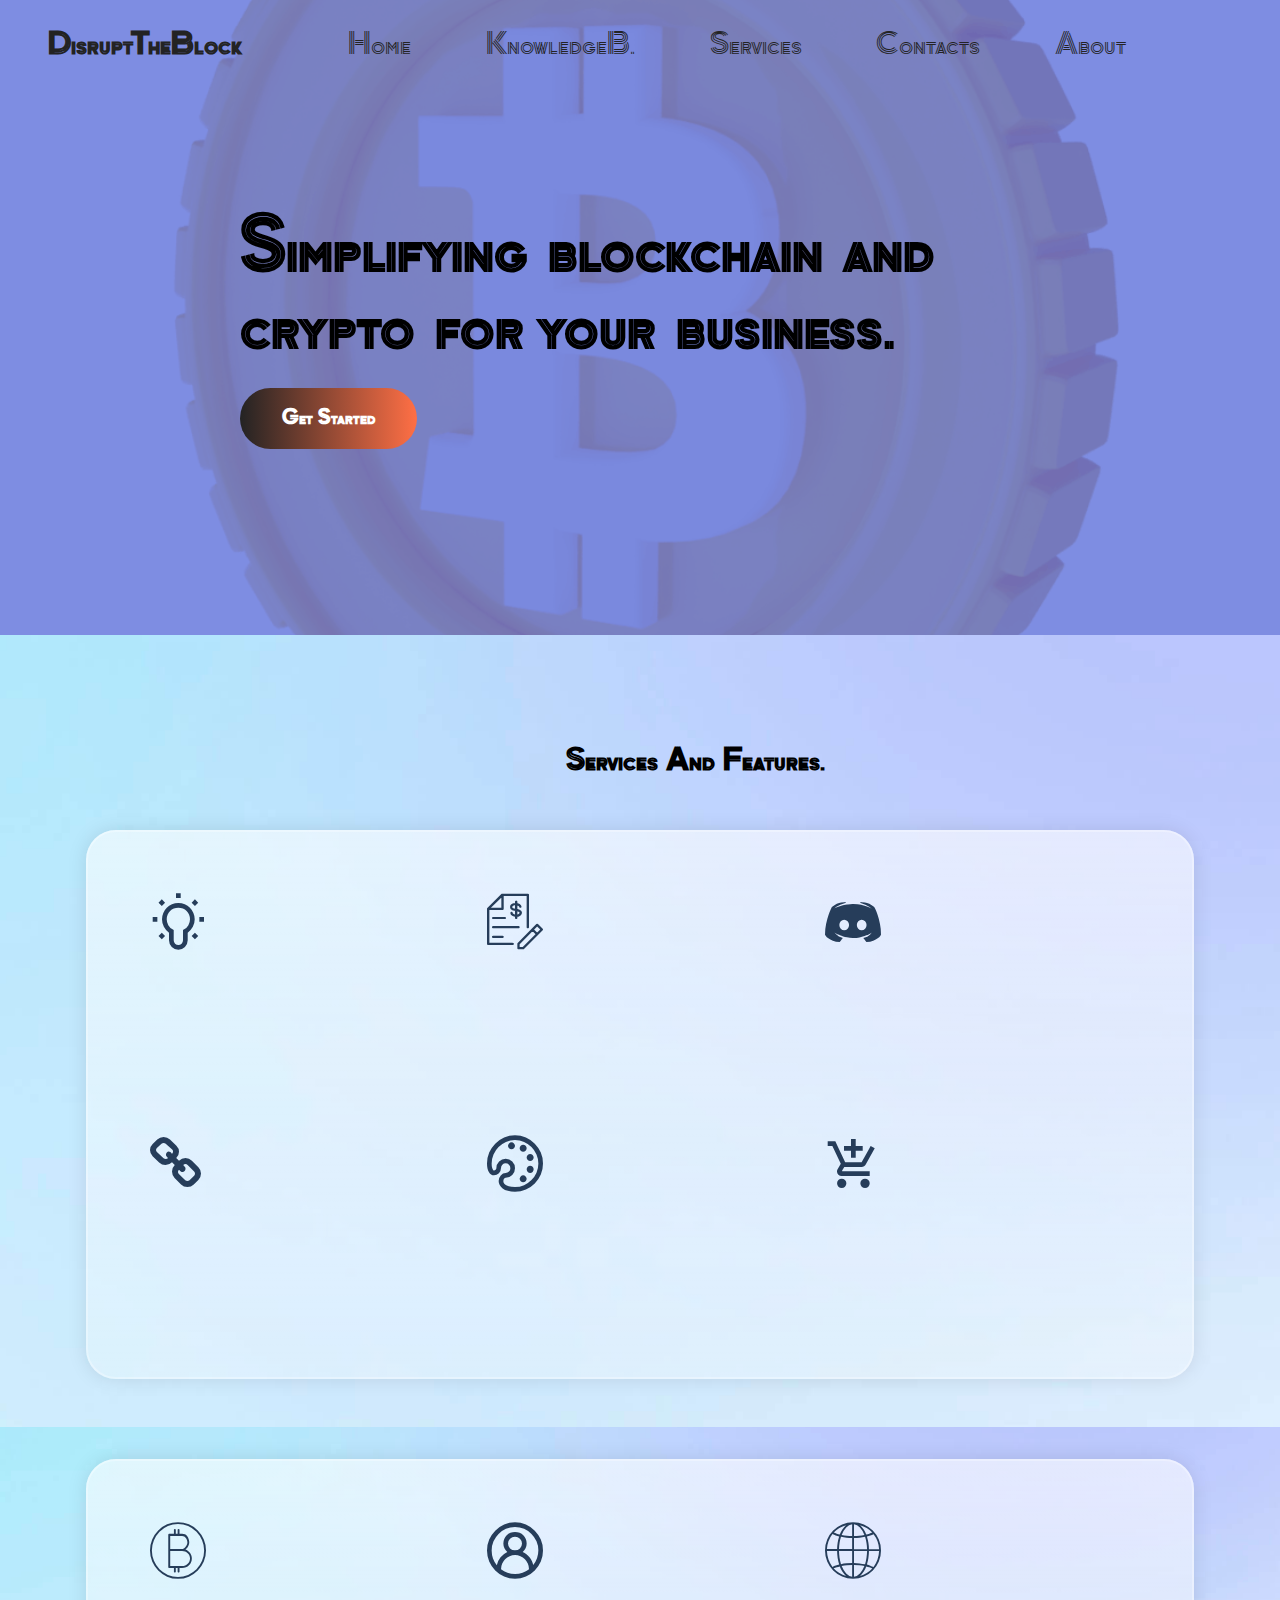
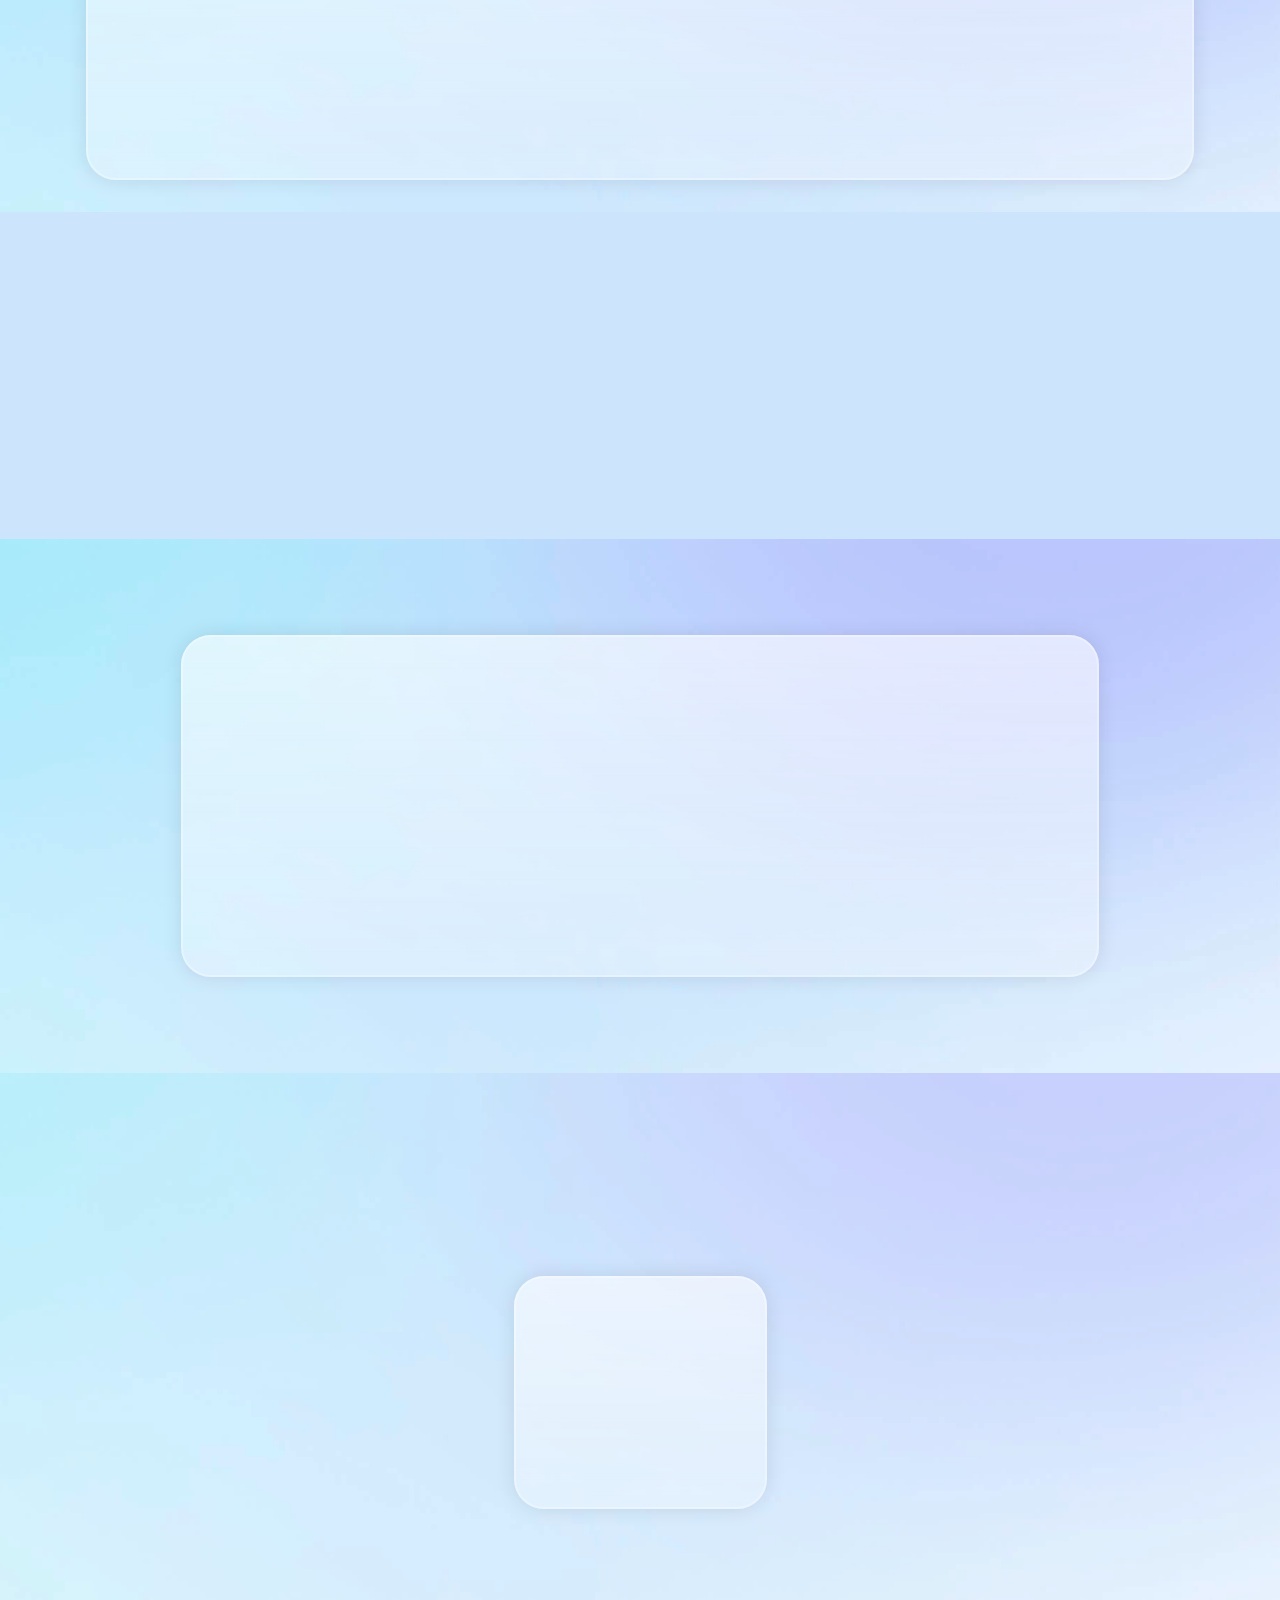
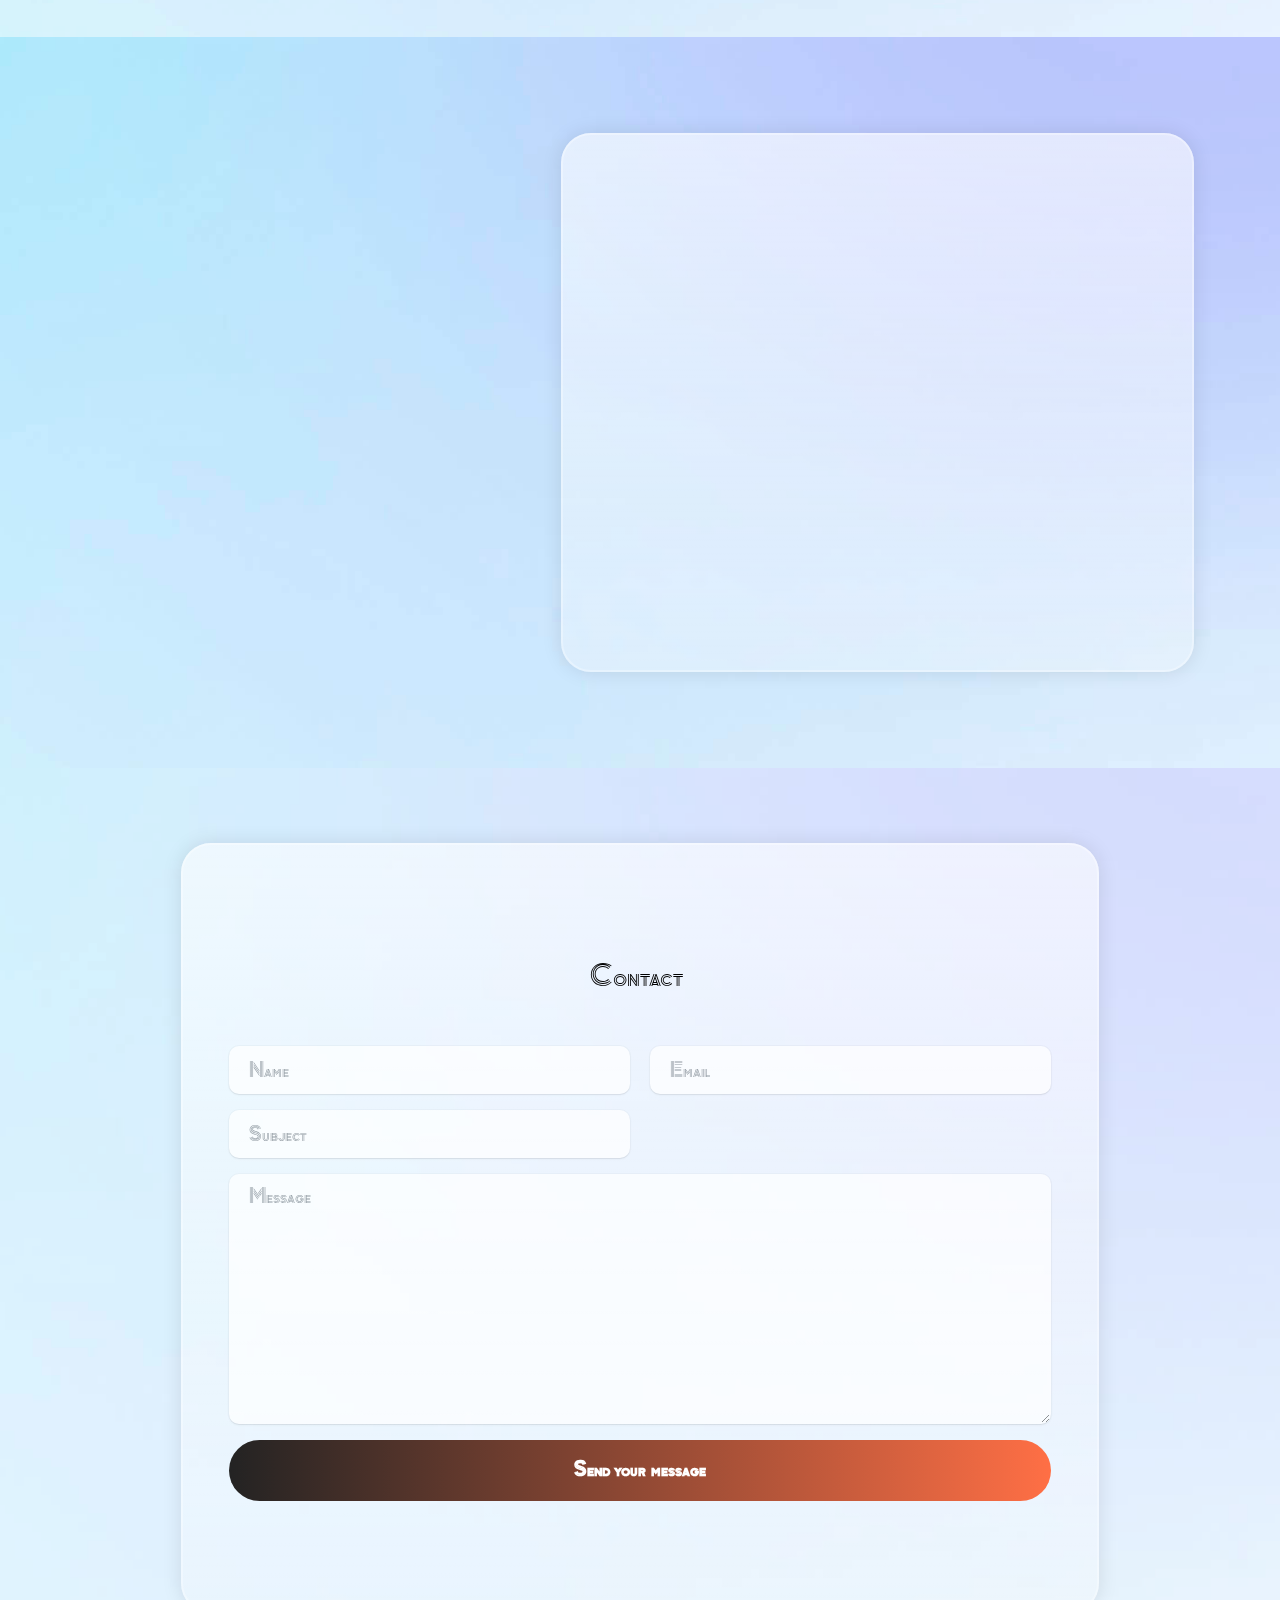
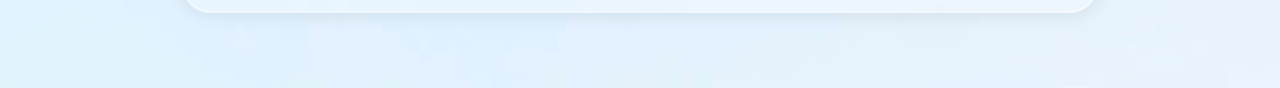
<file: dtb/index.html>
<!DOCTYPE html>
<html  >
<head>
  
  <meta charset="UTF-8">
  <meta http-equiv="X-UA-Compatible" content="IE=edge">
  
  <meta name="viewport" content="width=device-width, initial-scale=1, minimum-scale=1">
  <link rel="shortcut icon" href="assets/images/logo.png" type="image/x-icon">
  <meta name="description" content="">
  
  
  <title>Home</title>
  <link rel="stylesheet" href="assets/web/assets/mobirise-icons2/mobirise2.css">
  <link rel="stylesheet" href="assets/Material-Design-Icons/css/material.css">
  <link rel="stylesheet" href="assets/FontAwesome/css/font-awesome.css">
  <link rel="stylesheet" href="assets/icon54/style.css">
  <link rel="stylesheet" href="assets/iconsMind/style.css">
  <link rel="stylesheet" href="assets/bootstrap/css/bootstrap.min.css">
  <link rel="stylesheet" href="assets/bootstrap/css/bootstrap-grid.min.css">
  <link rel="stylesheet" href="assets/bootstrap/css/bootstrap-reboot.min.css">
  <link rel="stylesheet" href="assets/animatecss/animate.css">
  <link rel="stylesheet" href="assets/dropdown/css/style.css">
  <link rel="stylesheet" href="assets/socicon/css/styles.css">
  <link rel="stylesheet" href="assets/theme/css/style.css">
  <link rel="stylesheet" href="assets/recaptcha.css">
  <link rel="preload" href="https://fonts.googleapis.com/css?family=Zen+Tokyo+Zoo:400&display=swap" as="style" onload="this.onload=null;this.rel='stylesheet'">
  <noscript><link rel="stylesheet" href="https://fonts.googleapis.com/css?family=Zen+Tokyo+Zoo:400&display=swap"></noscript>
  <link rel="preload" as="style" href="assets/mobirise/css/mbr-additional.css"><link rel="stylesheet" href="assets/mobirise/css/mbr-additional.css" type="text/css">
  
  
  
  
</head>
<body>
  
  <section data-bs-version="5.1" class="menu menu1 cid-sz5dpPuuM0" once="menu" id="menu1-2">
    
    <nav class="navbar navbar-dropdown navbar-expand-lg">
        <div class="container-fluid">
            <div class="navbar-brand">
                
                <span class="navbar-caption-wrap"><a class="navbar-caption text-black text-primary display-5" href="index.html">DisruptTheBlock</a></span>
            </div>
            <button class="navbar-toggler" type="button" data-toggle="collapse" data-bs-toggle="collapse" data-target="#navbarSupportedContent" data-bs-target="#navbarSupportedContent" aria-controls="navbarNavAltMarkup" aria-expanded="false" aria-label="Toggle navigation">
                <div class="hamburger">
                    <span></span>
                    <span></span>
                    <span></span>
                    <span></span>
                </div>
            </button>
            <div class="collapse navbar-collapse" id="navbarSupportedContent">
                <ul class="navbar-nav nav-dropdown nav-right" data-app-modern-menu="true"><li class="nav-item"><a class="nav-link link text-black display-7" href="#" aria-expanded="false">
                            Home</a></li>
                    <li class="nav-item"><a class="nav-link link text-black text-primary display-7" href="page1.html" aria-expanded="false">KnowledgeB.</a></li>
                    <li class="nav-item"><a class="nav-link link text-black display-7" href="index.html#features08-1">
                            Services</a></li>
                    <li class="nav-item"><a class="nav-link link text-black text-primary display-7" href="index.html#contacts06-6">Contacts</a>
                    </li><li class="nav-item"><a class="nav-link link text-black text-primary display-7" href="index.html#content05-3">About</a></li></ul>
                
                
            </div>
        </div>
    </nav>
</section>

<section data-bs-version="5.1" class="header3 cid-sz5dkQbkls" id="header03-0">
    
    <div class="mbr-overlay" style="opacity: 0.8; background-color: rgb(94, 113, 219);"></div>
    <div class="container-fluid">
        <div class="row justify-content-center">
            <div class="col-12 col-lg-8 align-left">
                <h1 class="mbr-section-title mbr-fonts-style mb-3 display-1"><strong>Simplifying blockchain and crypto for your business.</strong></h1>
                
                
                <div class="mbr-section-btn mt-3"><a class="btn btn-lg btn-black display-4" href="index.html#content05-3">Get
                        Started</a></div>
            </div>
        </div>
    </div>
</section>

<section data-bs-version="5.1" class="features7 cid-sIEOvnDf4F" id="features08-1">
    

    
    <div class="container">

        <div class="col-12 col-lg-8 pb-5">
            
            <h5 class="mbr-section-subtitle mbr-fonts-style align-left mb-0 mt-2 display-5"><strong>Services And Features.</strong></h5>
        </div>

        <div class="row">
            <div class="card col-12 col-md-6 col-lg-4">
                <div class="card-wrapper">
                    <div class="card-box align-left">
                        <div class="iconfont-wrapper">
                            <span class="mbr-iconfont mobi-mbri-idea mobi-mbri"></span>
                        </div>
                        <h5 class="card-title mbr-fonts-style display-7"><strong>Consulting✅</strong></h5>
                        <p class="card-text mbr-fonts-style display-4">Experts knowledgeable and passionate&nbsp; in the industry of blockchain and crypto currencies .&nbsp;</p>
                        

                    </div>
                </div>
            </div>
            <div class="card col-12 col-md-6 col-lg-4">
                <div class="card-wrapper">
                    <div class="card-box align-left">
                        <div class="iconfont-wrapper">
                            <span class="mbr-iconfont icon54-v1-sign-contract"></span>
                        </div>
                        <h5 class="card-title mbr-fonts-style display-7"><strong>Custom smart contracts✅</strong></h5>
                        <p class="card-text mbr-fonts-style display-4">Smart contracts  to fit your needs.
                        </p>
                        
                    </div>
                </div>
            </div>
            <div class="card col-12 col-md-6 col-lg-4">
                <div class="card-wrapper">
                    <div class="card-box align-left">
                        <div class="iconfont-wrapper">
                            <span class="mbr-iconfont socicon-discord socicon"></span>
                        </div>
                        <h5 class="card-title mbr-fonts-style display-7"><strong>Discord tokenize service✅</strong></h5>
                        <p class="card-text mbr-fonts-style display-4">Tokenize my community services.<br>Discord setup for tokenized communities.<br></p>
                        
                    </div>
                </div>
            </div>
            <div class="card col-12 col-md-6 col-lg-4">
                <div class="card-wrapper">
                    <div class="card-box align-left">
                        <div class="iconfont-wrapper">
                            <span class="mbr-iconfont fa-chain fa"></span>
                        </div>
                        <h5 class="card-title mbr-fonts-style display-7"><strong>Multi-Chain✅</strong></h5>
                        <p class="card-text mbr-fonts-style display-4">Eth, Matic, Wax, and more.
                        </p>
                        
                    </div>
                </div>
            </div>
            <div class="card col-12 col-md-6 col-lg-4">
                <div class="card-wrapper">
                    <div class="card-box align-left">
                        <div class="iconfont-wrapper">
                            <span class="mbr-iconfont mobi-mbri-change-style mobi-mbri"></span>
                        </div>
                        <h5 class="card-title mbr-fonts-style display-7"><strong>Nft(Non fungible-token)✅</strong></h5>
                        <p class="card-text mbr-fonts-style display-4">Nft, creation, management, nft ad's, nft tokenomics and more.
                        </p>
                        
                    </div>
                </div>
            </div>
            <div class="card col-12 col-md-6 col-lg-4">
                <div class="card-wrapper">
                    <div class="card-box align-left">
                        <div class="iconfont-wrapper">
                            <span class="mbr-iconfont mdi-action-add-shopping-cart"></span>
                        </div>
                        <h5 class="card-title mbr-fonts-style display-7"><strong>Product and services✅ tokenization</strong></h5>
                        <p class="card-text mbr-fonts-style display-4">Product and services tokenzation.
                        </p>
                        
                    </div>
                </div>
            </div>
        </div>
    </div>
</section>

<section data-bs-version="5.1" class="features7 cid-sIEOumRq4M" id="features08-0">
    

    
    <div class="container">

        

        <div class="row">
            <div class="card col-12 col-md-6 col-lg-4">
                <div class="card-wrapper">
                    <div class="card-box align-left">
                        <div class="iconfont-wrapper">
                            <span class="mbr-iconfont imind-bitcoin"></span>
                        </div>
                        <h5 class="card-title mbr-fonts-style display-7"><strong>Token creation✅</strong></h5>
                        <p class="card-text mbr-fonts-style display-4">Custom tokens, management, tokenomics.&nbsp;</p>
                        

                    </div>
                </div>
            </div>
            <div class="card col-12 col-md-6 col-lg-4">
                <div class="card-wrapper">
                    <div class="card-box align-left">
                        <div class="iconfont-wrapper">
                            <span class="mbr-iconfont mobi-mbri-user-2 mobi-mbri"></span>
                        </div>
                        <h5 class="card-title mbr-fonts-style display-7"><strong>Tokenize&nbsp;</strong><span style="font-size: 20.8px;"><strong>portfolios✅</strong></span><strong>&nbsp;</strong></h5>
                        <p class="card-text mbr-fonts-style display-4">Tokenize portfolios/Indexes.
                        </p>
                        
                    </div>
                </div>
            </div>
            <div class="card col-12 col-md-6 col-lg-4">
                <div class="card-wrapper">
                    <div class="card-box align-left">
                        <div class="iconfont-wrapper">
                            <span class="mbr-iconfont socicon-internet socicon"></span>
                        </div>
                        <h5 class="card-title mbr-fonts-style display-7"><strong>Web 3.0✅</strong></h5>
                        <p class="card-text mbr-fonts-style display-4">Blockchain domains, Decentralized websites, Dapps(decentralized-applications ), and more</p>
                        
                    </div>
                </div>
            </div>
            
            
            
        </div>
    </div>
</section>

<section data-bs-version="5.1" class="image1 cid-sJ6Kzvx4MR" id="image1-r">
    <!-- Block parameters controls (Blue "Gear" panel) -->
    
    <!-- End block parameters -->
    <figure class="mbr-figure container-fluid">
        <div class="image-block" style="width: 20%;">
            <img src="assets/images/ethereum-coin-520x520.png" alt="">
            
        </div>
    </figure>
</section>

<section data-bs-version="5.1" class="contacts6 cid-sz5dZ1isXX" id="contacts06-6">
    
    
    <div class="align-center container">
        <div class="row justify-content-center">
            <div class="col-12 align-left col-lg-10">
                <div class="card-wrapper">
                    <h1 class="mbr-section-title mbr-fonts-style mbr-white mb-3 display-4">HAVE A NEW PROJECT IN MIND?</h1>
                    <h2 class="mbr-section-subtitle mbr-fonts-style mbr-white mb-4 display-1"><strong>
                            Let Us Know</strong></h2>
                    <p class="mbr-text mbr-white mbr-fonts-style display-7">findmybusiness@unstopppable.email</p>
                    
                </div>
            </div>
        </div>
    </div>
</section>

<section data-bs-version="5.1" class="clients2 cid-sIIBnqIOT5" id="clients02-3">
    
    <div class="mbr-overlay" style="opacity: 0.2; background-color: rgb(255, 255, 255);">
    </div>
    <div class="images-container container">
        <div class="mbr-section-head">
            <h3 class="mbr-section-title mbr-fonts-style align-center mb-2 display-7">
                OUR CLIENTS AND PARTNERS&nbsp;</h3>
            <h4 class="mbr-section-subtitle mbr-fonts-style align-center pb-4 display-5"></h4>

        </div>
        <div class="row justify-content-center mt-4">
            <div class="col-lg-3 col-md-4">
                <div class="card-wrapper">
                    <a href="https://heatcarts.io/"><img src="assets/images/heat-carts-logo-no-text-300x275.png" alt=""></a>
                </div>
            </div>
            
            
            
        </div>
    </div>
</section>

<section data-bs-version="5.1" class="article5 cid-sz5dt1rNPS" id="content05-3">
    
    
    <div class="align-center container">
        <div class="row">
            <div class="col-md-12 col-lg-5 my-auto">
                <div class="image-wrapper">
                    <img src="assets/images/blockchain-1120x1120.png" alt="">
                </div>
            </div>
            <div class="col-12 my-auto align-left col-lg-7">
                <div class="card-wrapper">
                    <h1 class="mbr-section-title mbr-fonts-style mbr-white mb-4 display-1"><strong>About DisruptTheBlock</strong></h1>
                    
                    <div class="row">
                        <div class="col-lg-6">
                            <p class="mbr-text mbr-white mbr-fonts-style display-4">Blockchain and Cryptocurrency simplified.
                            </p>
                        </div>
                        <div class="col-lg-6">
                            <p class="mbr-text mbr-white mbr-fonts-style display-4">Certified expert Specialized in things blockchain and cryptocurrency.<br>Blockchain and crypto base solutions&nbsp;</p>
                        </div>
                    </div>
                    
                </div>
            </div>
        </div>
    </div>
</section>

<section data-bs-version="5.1" class="form1 cid-sz5e2RCUfk" id="form01-8">
    
    <div class="mbr-overlay"></div>
    <div class="container">
        <div class="row">
            <div class="col-lg-10 mx-auto" data-form-type="formoid">
                <!--Formbuilder Form-->
                <form action="https://mobirise.eu/" method="POST" class="mbr-form form-with-styler" data-form-title="Form Name"><input type="hidden" name="email" data-form-email="true" value="PfuGiiAI0YKrkWr6zJ5tnZFsVBoD1pbgtD9qiqNDtf5xCoDdYygdntyBKzxRse+GI0gDeLa2i3mrMJCXYSUb6KifOquVKUd0J/CXjXIVwRrSTJUNEtCpHWJbFCr3kmVG.cJp2sUcuvkSNZBji/NklVuFT5X1B0QttqsotiBor02IRU51mFDDgZvgs5v1U48D2gRQvjCGaunPdVpe0i7BGHDw0Lg5apifAyxaSRHfnsdk0TL8M5SKHS+4Ex/eKervc">
                    <div class="row">
                        <div hidden="hidden" data-form-alert="" class="alert alert-success col-12">Thanks for filling out
                            the form!</div>
                        <div hidden="hidden" data-form-alert-danger="" class="alert alert-danger col-12">Oops...! some
                            problem!</div>
                    </div>
                    <div class="dragArea row">
                        <div class="col-lg-12 col-md-12 col-sm-12">
                            <h4 class="mbr-fonts-style display-5">Contact&nbsp;</h4>
                        </div>
                        <div class="col-lg-6 col-md-12 col-sm-12 form-group mb-3" data-for="name">
                            <input type="text" name="name" placeholder="Name" data-form-field="name" class="form-control display-7" value="" id="name-form01-8">
                        </div>
                        <div data-for="email" class="col-lg-6 col-md-12 col-sm-12 form-group mb-3">
                            <input type="email" name="email" placeholder="Email" data-form-field="email" class="form-control display-7" value="" id="email-form01-8">
                        </div>
                        <div data-for="subject" class="col-lg-6 col-md-12 col-sm-12 form-group mb-3">
                            <input type="text" name="subject" placeholder="Subject" data-form-field="subject" class="form-control display-7" value="" id="subject-form01-8">
                        </div>
                        
                        <div data-for="message" class="col-lg-12 col-md-12 col-sm-12 form-group mb-3">
                            <textarea name="message" placeholder="Message" data-form-field="message" class="form-control display-7" id="message-form01-8"></textarea>
                        </div>
                        <div class="col-auto"><button type="submit" class="btn btn-black display-4">Send your message</button></div>
                    </div>
                </form>
                <!--Formbuilder Form-->
            </div>
        </div>
    </div>
</section>


<script src="assets/bootstrap/js/bootstrap.bundle.min.js"></script>
  <script src="assets/smoothscroll/smooth-scroll.js"></script>
  <script src="assets/ytplayer/index.js"></script>
  <script src="assets/dropdown/js/navbar-dropdown.js"></script>
  <script src="assets/theme/js/script.js"></script>
  <script src="assets/formoid.min.js"></script>
  
  
  
  <input name="animation" type="hidden">
  </body>
</html>
</file>
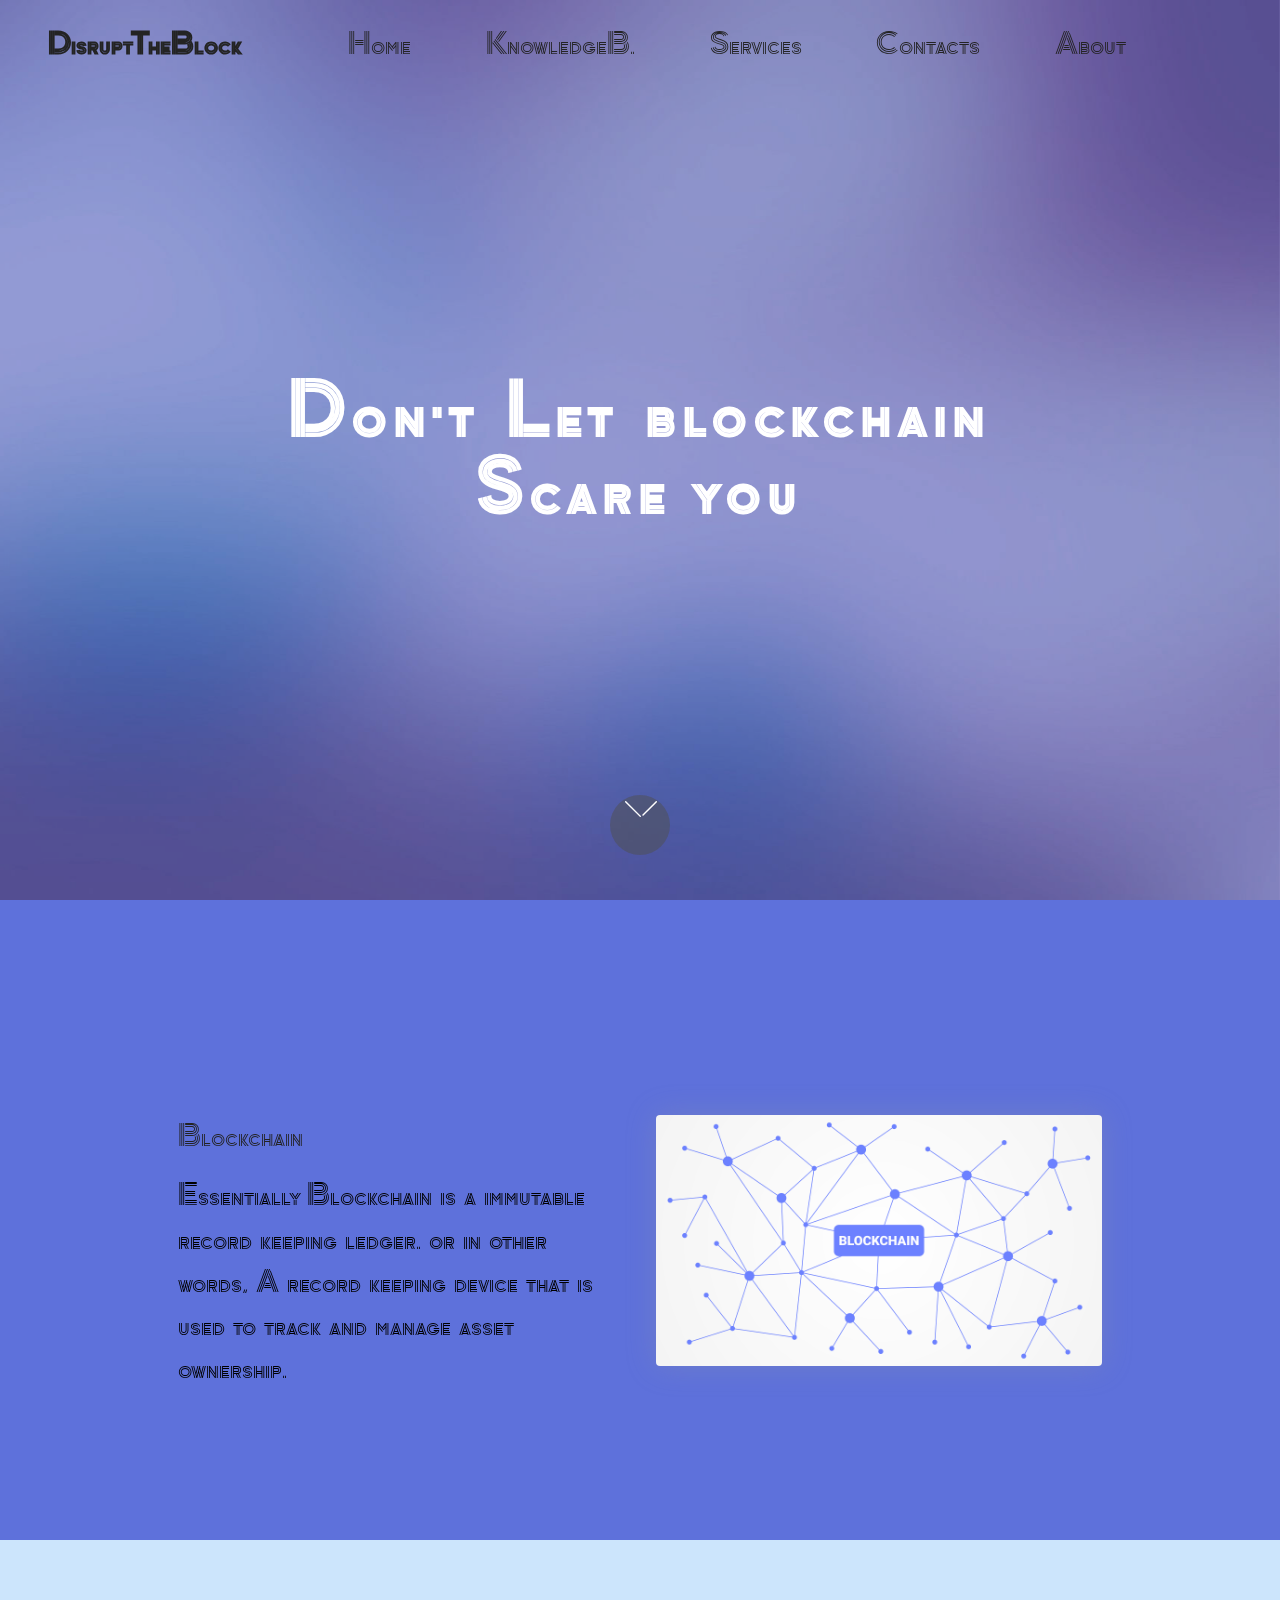
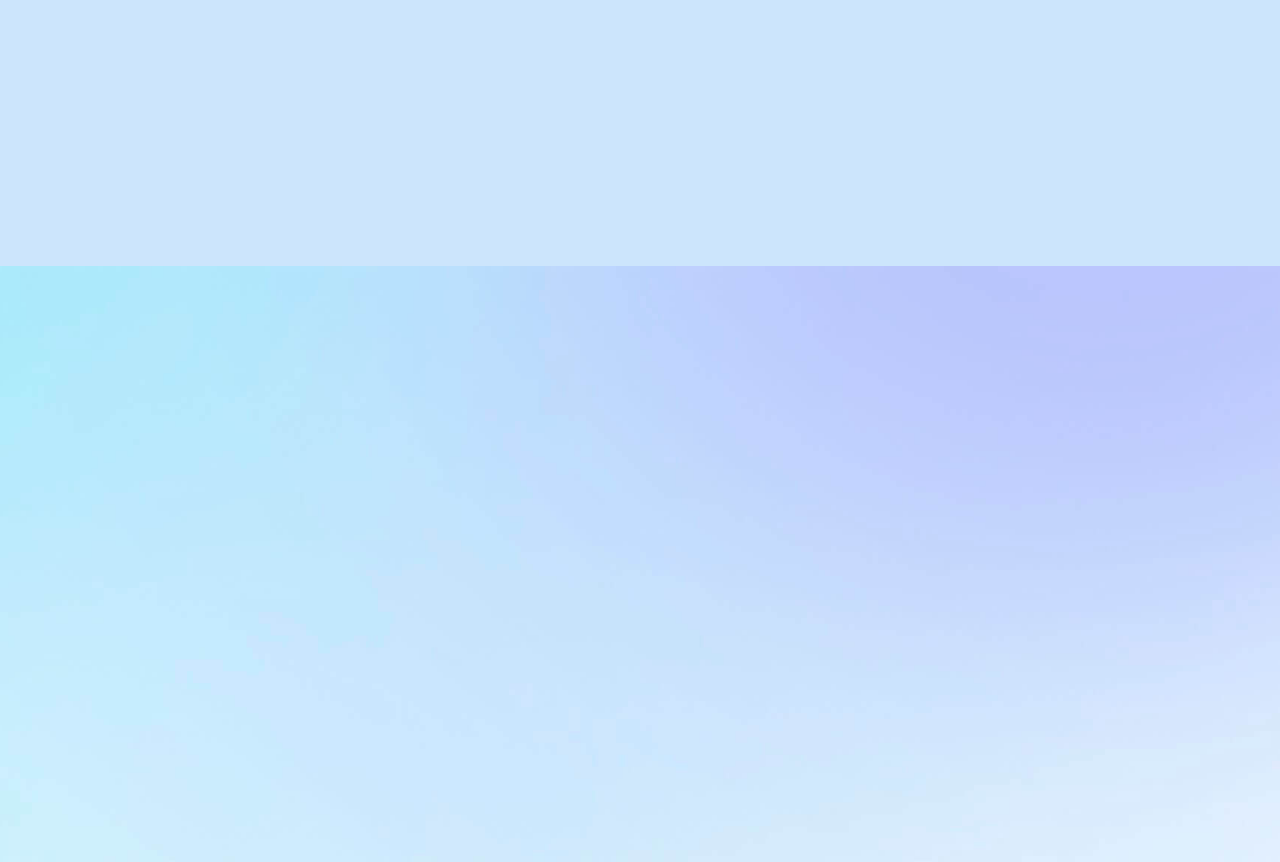
<file: dtb/page1.html>
<!DOCTYPE html>
<html  >
<head>
  
  <meta charset="UTF-8">
  <meta http-equiv="X-UA-Compatible" content="IE=edge">
  
  <meta name="viewport" content="width=device-width, initial-scale=1, minimum-scale=1">
  <link rel="shortcut icon" href="assets/images/logo.png" type="image/x-icon">
  <meta name="description" content="">
  
  
  <title>kb</title>
  <link rel="stylesheet" href="assets/web/assets/mobirise-icons/mobirise-icons.css">
  <link rel="stylesheet" href="assets/bootstrap/css/bootstrap.min.css">
  <link rel="stylesheet" href="assets/bootstrap/css/bootstrap-grid.min.css">
  <link rel="stylesheet" href="assets/bootstrap/css/bootstrap-reboot.min.css">
  <link rel="stylesheet" href="assets/parallax/jarallax.css">
  <link rel="stylesheet" href="assets/animatecss/animate.css">
  <link rel="stylesheet" href="assets/dropdown/css/style.css">
  <link rel="stylesheet" href="assets/socicon/css/styles.css">
  <link rel="stylesheet" href="assets/theme/css/style.css">
  <link rel="preload" href="https://fonts.googleapis.com/css?family=Zen+Tokyo+Zoo:400&display=swap" as="style" onload="this.onload=null;this.rel='stylesheet'">
  <noscript><link rel="stylesheet" href="https://fonts.googleapis.com/css?family=Zen+Tokyo+Zoo:400&display=swap"></noscript>
  <link rel="preload" as="style" href="assets/mobirise/css/mbr-additional.css"><link rel="stylesheet" href="assets/mobirise/css/mbr-additional.css" type="text/css">
  
  
  
  
</head>
<body>
  
  <section data-bs-version="5.1" class="menu menu1 cid-sIO2E7nZLg" once="menu" id="menu1-e">
    
    <nav class="navbar navbar-dropdown navbar-expand-lg">
        <div class="container-fluid">
            <div class="navbar-brand">
                
                <span class="navbar-caption-wrap"><a class="navbar-caption text-black text-primary display-5" href="index.html">DisruptTheBlock</a></span>
            </div>
            <button class="navbar-toggler" type="button" data-toggle="collapse" data-bs-toggle="collapse" data-target="#navbarSupportedContent" data-bs-target="#navbarSupportedContent" aria-controls="navbarNavAltMarkup" aria-expanded="false" aria-label="Toggle navigation">
                <div class="hamburger">
                    <span></span>
                    <span></span>
                    <span></span>
                    <span></span>
                </div>
            </button>
            <div class="collapse navbar-collapse" id="navbarSupportedContent">
                <ul class="navbar-nav nav-dropdown nav-right" data-app-modern-menu="true"><li class="nav-item"><a class="nav-link link text-black display-7" href="#" aria-expanded="false">
                            Home</a></li>
                    <li class="nav-item"><a class="nav-link link text-black text-primary display-7" href="page1.html" aria-expanded="false">KnowledgeB.</a></li>
                    <li class="nav-item"><a class="nav-link link text-black display-7" href="index.html#features08-1">
                            Services</a></li>
                    <li class="nav-item"><a class="nav-link link text-black text-primary display-7" href="index.html#contacts06-6">Contacts</a>
                    </li><li class="nav-item"><a class="nav-link link text-black text-primary display-7" href="index.html#content05-3">About</a></li></ul>
                
                
            </div>
        </div>
    </nav>
</section>

<section data-bs-version="5.1" class="extHeader cid-sIO38e3cLU mbr-fullscreen mbr-parallax-background" id="extHeader35-j">

    

    <div class="mbr-overlay" style="opacity: 0.4; background-color: rgb(28, 11, 153);">
    </div>

    <div class="container align-center">
        <div class="row justify-content-md-center">
            <div class="mbr-white col-md-8">
                
                
                
                <h1 class="mbr-section-title align-center mbr-white my-4 mbr-bold mbr-fonts-style display-1">Don't Let blockchain Scare you</h1>
                
               
                
            </div>
        </div>
    </div>
    
    <div class="mbr-arrow hidden-sm-down" aria-hidden="true">
        <a href="#next">
            <i class="mbri-arrow-down mbr-iconfont"></i>
        </a>
    </div>
</section>

<section data-bs-version="5.1" class="extTabs tabs cid-sJ6zKnNlxA" id="extTabs8-q">

    

    
    <div class="container">
        
         
        <div class="media-container-row">
            <div class="col-12 col-md-10">
                <ul class="nav nav-tabs" role="tablist">
                    <li class="nav-item"><a class="nav-link mbr-fonts-style show active display-7" role="tab" data-toggle="tab" data-bs-toggle="tab" href="#extTabs8-q_tab0" aria-selected="true">What is Blockchain</a></li>
                    <li class="nav-item"><a class="nav-link mbr-fonts-style show active display-7" role="tab" data-toggle="tab" data-bs-toggle="tab" href="#extTabs8-q_tab1" aria-selected="true">Bitcoin</a></li>
                    <li class="nav-item"><a class="nav-link mbr-fonts-style show active display-7" role="tab" data-toggle="tab" data-bs-toggle="tab" href="#extTabs8-q_tab2" aria-selected="true">NFT</a></li>
                    
                </ul>
                <div class="tab-content">
                    <div id="tab1" class="tab-pane in active" role="tabpanel">
                        <div class="row">
                            <div class="col-lg-6">
                                <h4 class="display-2 align-left title-content pb-2 mbr-fonts-style display-5">Blockchain</h4>
                                <p class="mbr-text mbr-fonts-style align-left display-7">
                                    Essentially  Blockchain is a immutable  record keeping ledger. or in other words, A record keeping device that is used to track and manage asset ownership.<br><br>
                                </p>
                                
                            </div>
                            <div class="col-lg-6">
                                <div class="card-img"><img src="assets/images/mbr-1920x1080.png" alt=""></div>
                            </div>
                        </div>
                    </div>
                    <div id="tab2" class="tab-pane" role="tabpanel">
                        <div class="row">
                           <div class="col-lg-6">
                                <h4 class="display-2 align-left title-content pb-2 mbr-fonts-style display-5"> 
                                Bitcoin<br>&nbsp;BTC is a&nbsp; anonymous, trustless, decentralized cryptocurrency created by Satoshi Nakamoto 2008 (<a href="https://bitcoin.org/bitcoin.pdf" class="text-primary" target="_blank">BTC Whitepaper</a>)&nbsp;<br>Bitcoin was not the first cryptocurrency.&nbsp;<br>Cryptocurrencies have similar characteristics&nbsp; to fiat money like<br>1.Durable<br>2.Protable<br>3.Divisible<br>4.Fungible<br>5.Scarce&nbsp;<br></h4>
                                <p class="mbr-text mbr-fonts-style align-left display-7">Ticker:btc<br>Suply:21mil<br>consensus: Pow(Proof of work)</p>
                                 
                            </div>
                              <div class="col-lg-6 pb-3">
                                <div class="card-img"><img src="assets/images/bitcoin-1120x1120.png" alt=""></div>
                            </div>
                        </div>
                    </div>
                    <div id="tab3" class="tab-pane" role="tabpanel">
                        <div class="row">
                            <div class="col-lg-6">
                                <h4 class="display-2 align-left title-content pb-2 mbr-fonts-style display-5"> 
                                NFT's</h4>
                                <p class="mbr-text mbr-fonts-style align-left display-7">
                                    are digital assets that represent a wide range of unique tangible and intangible items, from collectible sports cards to virtual real estate, Art and even more.</p>
                                
                            </div>
                              <div class="col-lg-6">
                                <div class="card-img"><img src="assets/images/nft-logo-1041x1041.png" alt=""></div>
                            </div>
                        </div>
                    </div>
                    <div id="tab4" class="tab-pane" role="tabpanel">
                        <div class="row">
                            <div class="col-lg-6">
                                <h4 class="display-2 align-left title-content pb-2 mbr-fonts-style display-5"> 
                                Lorem ipsum dolor sit amet
                                </h4>
                                <p class="mbr-text mbr-fonts-style align-left display-7">
                                    Lorem ipsum dolor sit amet, consectetur adipisicing elit. Autem laudantium in adipisci ipsa optio quas id excepturi non, eos cupiditate, necessitatibus sapiente illo error. Vero adipisci quidem aut itaque labore.
                                </p>
                                
                            </div>
                            <div class="col-lg-6">
                                <div class="card-img"><img src="assets/images/38.jpg" alt=""></div>
                            </div>
                        </div>
                    </div>
                </div>
            </div>
        </div>
    </div>
</section>

<section data-bs-version="5.1" class="image1 cid-sIPh2IbdNn" id="image1-p">
    <!-- Block parameters controls (Blue "Gear" panel) -->
    
    <!-- End block parameters -->
    <figure class="mbr-figure container-fluid">
        <div class="image-block" style="width: 20%;">
            <img src="assets/images/cryptocurrency-wallet-520x520.png" alt="">
            
        </div>
    </figure>
</section>

<section data-bs-version="5.1" class="image1 cid-sIO62c3ISF" id="image01-l">
    
    
    <div class="container">
        <div class="row">
            <div class="col-12 col-md-12">
                <div class="row">
                    <div class="col-12 col-lg-8">
                        <div class="img-item mb-3">
                            <img src="assets/images/features1.jpg" alt="">
                            
                        </div>
                    </div>
                    <div class="col-12 col-lg">
                        <div class="img-item mb-3">
                            <img src="assets/images/features2.jpg" alt="">
                            
                        </div>
                    </div>
                </div>
            </div>
        </div>
    </div>
</section>


<script src="assets/bootstrap/js/bootstrap.bundle.min.js"></script>
  <script src="assets/parallax/jarallax.js"></script>
  <script src="assets/smoothscroll/smooth-scroll.js"></script>
  <script src="assets/ytplayer/index.js"></script>
  <script src="assets/dropdown/js/navbar-dropdown.js"></script>
  <script src="assets/playervimeo/vimeo_player.js"></script>
  <script src="assets/mobirise-tabs/mbr-tabs.js"></script>
  <script src="assets/theme/js/script.js"></script>
  
  
  
  <input name="animation" type="hidden">
  </body>
</html>
</file>
<file: dtb/assets/web/assets/mobirise-icons2/mobirise2.css>
@font-face {
  font-family: 'Moririse2';
  font-display: swap;
  src:  url('mobirise2.eot?f2bix4');
  src:  url('mobirise2.eot?f2bix4#iefix') format('embedded-opentype'),
    url('mobirise2.ttf?f2bix4') format('truetype'),
    url('mobirise2.woff?f2bix4') format('woff'),
    url('mobirise2.svg?f2bix4#mobirise2') format('svg');
  font-weight: normal;
  font-style: normal;
}

[class^="mobi-"], [class*=" mobi-"] {
  /* use !important to prevent issues with browser extensions that change fonts */
  font-family: 'Moririse2' !important;
  speak: none;
  font-style: normal;
  font-weight: normal;
  font-variant: normal;
  text-transform: none;
  line-height: 1;

  /* Better Font Rendering =========== */
  -webkit-font-smoothing: antialiased;
  -moz-osx-font-smoothing: grayscale;
}

.mobi-mbri-add-submenu:before {
  content: "\e900";
}
.mobi-mbri-alert:before {
  content: "\e901";
}
.mobi-mbri-align-center:before {
  content: "\e902";
}
.mobi-mbri-align-justify:before {
  content: "\e903";
}
.mobi-mbri-align-left:before {
  content: "\e904";
}
.mobi-mbri-align-right:before {
  content: "\e905";
}
.mobi-mbri-android:before {
  content: "\e906";
}
.mobi-mbri-apple:before {
  content: "\e907";
}
.mobi-mbri-arrow-down:before {
  content: "\e908";
}
.mobi-mbri-arrow-next:before {
  content: "\e909";
}
.mobi-mbri-arrow-prev:before {
  content: "\e90a";
}
.mobi-mbri-arrow-up:before {
  content: "\e90b";
}
.mobi-mbri-bold:before {
  content: "\e90c";
}
.mobi-mbri-bookmark:before {
  content: "\e90d";
}
.mobi-mbri-bootstrap:before {
  content: "\e90e";
}
.mobi-mbri-briefcase:before {
  content: "\e90f";
}
.mobi-mbri-browse:before {
  content: "\e910";
}
.mobi-mbri-bulleted-list:before {
  content: "\e911";
}
.mobi-mbri-calendar:before {
  content: "\e912";
}
.mobi-mbri-camera:before {
  content: "\e913";
}
.mobi-mbri-cart-add:before {
  content: "\e914";
}
.mobi-mbri-cart-full:before {
  content: "\e915";
}
.mobi-mbri-cash:before {
  content: "\e916";
}
.mobi-mbri-change-style:before {
  content: "\e917";
}
.mobi-mbri-chat:before {
  content: "\e918";
}
.mobi-mbri-clock:before {
  content: "\e919";
}
.mobi-mbri-close:before {
  content: "\e91a";
}
.mobi-mbri-cloud:before {
  content: "\e91b";
}
.mobi-mbri-code:before {
  content: "\e91c";
}
.mobi-mbri-contact-form:before {
  content: "\e91d";
}
.mobi-mbri-credit-card:before {
  content: "\e91e";
}
.mobi-mbri-cursor-click:before {
  content: "\e91f";
}
.mobi-mbri-cust-feedback:before {
  content: "\e920";
}
.mobi-mbri-database:before {
  content: "\e921";
}
.mobi-mbri-delivery:before {
  content: "\e922";
}
.mobi-mbri-desktop:before {
  content: "\e923";
}
.mobi-mbri-devices:before {
  content: "\e924";
}
.mobi-mbri-down:before {
  content: "\e925";
}
.mobi-mbri-download-2:before {
  content: "\e926";
}
.mobi-mbri-download:before {
  content: "\e927";
}
.mobi-mbri-drag-n-drop-2:before {
  content: "\e928";
}
.mobi-mbri-drag-n-drop:before {
  content: "\e929";
}
.mobi-mbri-edit-2:before {
  content: "\e92a";
}
.mobi-mbri-edit:before {
  content: "\e92b";
}
.mobi-mbri-error:before {
  content: "\e92c";
}
.mobi-mbri-extension:before {
  content: "\e92d";
}
.mobi-mbri-features:before {
  content: "\e92e";
}
.mobi-mbri-file:before {
  content: "\e92f";
}
.mobi-mbri-flag:before {
  content: "\e930";
}
.mobi-mbri-folder:before {
  content: "\e931";
}
.mobi-mbri-gift:before {
  content: "\e932";
}
.mobi-mbri-github:before {
  content: "\e933";
}
.mobi-mbri-globe-2:before {
  content: "\e934";
}
.mobi-mbri-globe:before {
  content: "\e935";
}
.mobi-mbri-growing-chart:before {
  content: "\e936";
}
.mobi-mbri-hearth:before {
  content: "\e937";
}
.mobi-mbri-help:before {
  content: "\e938";
}
.mobi-mbri-home:before {
  content: "\e939";
}
.mobi-mbri-hot-cup:before {
  content: "\e93a";
}
.mobi-mbri-idea:before {
  content: "\e93b";
}
.mobi-mbri-image-gallery:before {
  content: "\e93c";
}
.mobi-mbri-image-slider:before {
  content: "\e93d";
}
.mobi-mbri-info:before {
  content: "\e93e";
}
.mobi-mbri-italic:before {
  content: "\e93f";
}
.mobi-mbri-key:before {
  content: "\e940";
}
.mobi-mbri-laptop:before {
  content: "\e941";
}
.mobi-mbri-layers:before {
  content: "\e942";
}
.mobi-mbri-left-right:before {
  content: "\e943";
}
.mobi-mbri-left:before {
  content: "\e944";
}
.mobi-mbri-letter:before {
  content: "\e945";
}
.mobi-mbri-like:before {
  content: "\e946";
}
.mobi-mbri-link:before {
  content: "\e947";
}
.mobi-mbri-lock:before {
  content: "\e948";
}
.mobi-mbri-login:before {
  content: "\e949";
}
.mobi-mbri-logout:before {
  content: "\e94a";
}
.mobi-mbri-magic-stick:before {
  content: "\e94b";
}
.mobi-mbri-map-pin:before {
  content: "\e94c";
}
.mobi-mbri-menu:before {
  content: "\e94d";
}
.mobi-mbri-mobile-2:before {
  content: "\e94e";
}
.mobi-mbri-mobile-horizontal:before {
  content: "\e94f";
}
.mobi-mbri-mobile:before {
  content: "\e950";
}
.mobi-mbri-mobirise:before {
  content: "\e951";
}
.mobi-mbri-more-horizontal:before {
  content: "\e952";
}
.mobi-mbri-more-vertical:before {
  content: "\e953";
}
.mobi-mbri-music:before {
  content: "\e954";
}
.mobi-mbri-new-file:before {
  content: "\e955";
}
.mobi-mbri-numbered-list:before {
  content: "\e956";
}
.mobi-mbri-opened-folder:before {
  content: "\e957";
}
.mobi-mbri-pages:before {
  content: "\e958";
}
.mobi-mbri-paper-plane:before {
  content: "\e959";
}
.mobi-mbri-paperclip:before {
  content: "\e95a";
}
.mobi-mbri-phone:before {
  content: "\e95b";
}
.mobi-mbri-photo:before {
  content: "\e95c";
}
.mobi-mbri-photos:before {
  content: "\e95d";
}
.mobi-mbri-pin:before {
  content: "\e95e";
}
.mobi-mbri-play:before {
  content: "\e95f";
}
.mobi-mbri-plus:before {
  content: "\e960";
}
.mobi-mbri-preview:before {
  content: "\e961";
}
.mobi-mbri-print:before {
  content: "\e962";
}
.mobi-mbri-protect:before {
  content: "\e963";
}
.mobi-mbri-question:before {
  content: "\e964";
}
.mobi-mbri-quote-left:before {
  content: "\e965";
}
.mobi-mbri-quote-right:before {
  content: "\e966";
}
.mobi-mbri-redo:before {
  content: "\e967";
}
.mobi-mbri-refresh:before {
  content: "\e968";
}
.mobi-mbri-responsive-2:before {
  content: "\e969";
}
.mobi-mbri-responsive:before {
  content: "\e96a";
}
.mobi-mbri-right:before {
  content: "\e96b";
}
.mobi-mbri-rocket:before {
  content: "\e96c";
}
.mobi-mbri-sad-face:before {
  content: "\e96d";
}
.mobi-mbri-sale:before {
  content: "\e96e";
}
.mobi-mbri-save:before {
  content: "\e96f";
}
.mobi-mbri-search:before {
  content: "\e970";
}
.mobi-mbri-setting-2:before {
  content: "\e971";
}
.mobi-mbri-setting-3:before {
  content: "\e972";
}
.mobi-mbri-setting:before {
  content: "\e973";
}
.mobi-mbri-share:before {
  content: "\e974";
}
.mobi-mbri-shopping-bag:before {
  content: "\e975";
}
.mobi-mbri-shopping-basket:before {
  content: "\e976";
}
.mobi-mbri-shopping-cart:before {
  content: "\e977";
}
.mobi-mbri-sites:before {
  content: "\e978";
}
.mobi-mbri-smile-face:before {
  content: "\e979";
}
.mobi-mbri-speed:before {
  content: "\e97a";
}
.mobi-mbri-star:before {
  content: "\e97b";
}
.mobi-mbri-success:before {
  content: "\e97c";
}
.mobi-mbri-sun:before {
  content: "\e97d";
}
.mobi-mbri-sun2:before {
  content: "\e97e";
}
.mobi-mbri-tablet-vertical:before {
  content: "\e97f";
}
.mobi-mbri-tablet:before {
  content: "\e980";
}
.mobi-mbri-target:before {
  content: "\e981";
}
.mobi-mbri-timer:before {
  content: "\e982";
}
.mobi-mbri-to-ftp:before {
  content: "\e983";
}
.mobi-mbri-to-local-drive:before {
  content: "\e984";
}
.mobi-mbri-touch-swipe:before {
  content: "\e985";
}
.mobi-mbri-touch:before {
  content: "\e986";
}
.mobi-mbri-trash:before {
  content: "\e987";
}
.mobi-mbri-underline:before {
  content: "\e988";
}
.mobi-mbri-undo:before {
  content: "\e989";
}
.mobi-mbri-unlink:before {
  content: "\e98a";
}
.mobi-mbri-unlock:before {
  content: "\e98b";
}
.mobi-mbri-up-down:before {
  content: "\e98c";
}
.mobi-mbri-up:before {
  content: "\e98d";
}
.mobi-mbri-update:before {
  content: "\e98e";
}
.mobi-mbri-upload-2:before {
  content: "\e98f";
}
.mobi-mbri-upload:before {
  content: "\e990";
}
.mobi-mbri-user-2:before {
  content: "\e991";
}
.mobi-mbri-user:before {
  content: "\e992";
}
.mobi-mbri-users:before {
  content: "\e993";
}
.mobi-mbri-video-play:before {
  content: "\e994";
}
.mobi-mbri-video:before {
  content: "\e995";
}
.mobi-mbri-watch:before {
  content: "\e996";
}
.mobi-mbri-website-theme-2:before {
  content: "\e997";
}
.mobi-mbri-website-theme:before {
  content: "\e998";
}
.mobi-mbri-wifi:before {
  content: "\e999";
}
.mobi-mbri-windows:before {
  content: "\e99a";
}
.mobi-mbri-zoom-in:before {
  content: "\e99b";
}
.mobi-mbri-zoom-out:before {
  content: "\e99c";
}
</file>
<file: dtb/assets/Material-Design-Icons/css/material.css>
@font-face {
  font-family: 'Material-Design-Icons';
  src: url('../fonts/Material-Design-Icons.eot?3ocs8m');
  src: url('../fonts/Material-Design-Icons.eot?#iefix3ocs8m') format('embedded-opentype'), url('../fonts/Material-Design-Icons.woff?3ocs8m') format('woff'), url('../fonts/Material-Design-Icons.ttf?3ocs8m') format('truetype'), url('../fonts/Material-Design-Icons.svg?3ocs8m#Material-Design-Icons') format('svg');
  font-weight: normal;
  font-style: normal;
}
[class^="mdi-"],
[class*="mdi-"] {
  speak: none;
  display: inline-block;
  font-style: normal;
  font-variant:normal;
  font-weight:normal;
/*  font-size:24px;*/
  line-height:1;
  font-family:'Material-Design-Icons' !important;
  text-rendering: auto;
  
  -webkit-font-smoothing: antialiased;
  -moz-osx-font-smoothing: grayscale;
  -webkit-transform: translate(0, 0);
      -ms-transform: translate(0, 0);
          transform: translate(0, 0);
}
[class^="mdi-"]:before,
[class*="mdi-"]:before {
  display: inline-block;
  speak: none;
  text-decoration: inherit;
}
[class^="mdi-"].pull-left,
[class*="mdi-"].pull-left {
  margin-right: .3em;
}
[class^="mdi-"].pull-right,
[class*="mdi-"].pull-right {
  margin-left: .3em;
}
[class^="mdi-"].mdi-lg:before,
[class*="mdi-"].mdi-lg:before,
[class^="mdi-"].mdi-lg:after,
[class*="mdi-"].mdi-lg:after {
  font-size: 1.33333333em;
  line-height: 0.75em;
  vertical-align: -15%;
}
[class^="mdi-"].mdi-2x:before,
[class*="mdi-"].mdi-2x:before,
[class^="mdi-"].mdi-2x:after,
[class*="mdi-"].mdi-2x:after {
  font-size: 2em;
}
[class^="mdi-"].mdi-3x:before,
[class*="mdi-"].mdi-3x:before,
[class^="mdi-"].mdi-3x:after,
[class*="mdi-"].mdi-3x:after {
  font-size: 3em;
}
[class^="mdi-"].mdi-4x:before,
[class*="mdi-"].mdi-4x:before,
[class^="mdi-"].mdi-4x:after,
[class*="mdi-"].mdi-4x:after {
  font-size: 4em;
}
[class^="mdi-"].mdi-5x:before,
[class*="mdi-"].mdi-5x:before,
[class^="mdi-"].mdi-5x:after,
[class*="mdi-"].mdi-5x:after {
  font-size: 5em;
}
[class^="mdi-device-signal-cellular-"]:after,
[class^="mdi-device-battery-"]:after,
[class^="mdi-device-battery-charging-"]:after,
[class^="mdi-device-signal-cellular-connected-no-internet-"]:after,
[class^="mdi-device-signal-wifi-"]:after,
[class^="mdi-device-signal-wifi-statusbar-not-connected"]:after,
.mdi-device-network-wifi:after {
  opacity: .3;
  position: absolute;
  left: 0;
  top: 0;
  z-index: 1;
  display: inline-block;
  speak: none;
  text-decoration: inherit;
}
[class^="mdi-device-signal-cellular-"]:after {
  content: "\e758";
}
[class^="mdi-device-battery-"]:after {
  content: "\e735";
}
[class^="mdi-device-battery-charging-"]:after {
  content: "\e733";
}
[class^="mdi-device-signal-cellular-connected-no-internet-"]:after {
  content: "\e75d";
}
[class^="mdi-device-signal-wifi-"]:after,
.mdi-device-network-wifi:after {
  content: "\e765";
}
[class^="mdi-device-signal-wifi-statusbasr-not-connected"]:after {
  content: "\e8f7";
}
.mdi-device-signal-cellular-off:after,
.mdi-device-signal-cellular-null:after,
.mdi-device-signal-cellular-no-sim:after,
.mdi-device-signal-wifi-off:after,
.mdi-device-signal-wifi-4-bar:after,
.mdi-device-signal-cellular-4-bar:after,
.mdi-device-battery-alert:after,
.mdi-device-signal-cellular-connected-no-internet-4-bar:after,
.mdi-device-battery-std:after,
.mdi-device-battery-full .mdi-device-battery-unknown:after {
  content: "";
}
.mdi-fw {
  width: 1.28571429em;
  text-align: center;
}
.mdi-ul {
  padding-left: 0;
  margin-left: 2.14285714em;
  list-style-type: none;
}
.mdi-ul > li {
  position: relative;
}
.mdi-li {
  position: absolute;
  left: -2.14285714em;
  width: 2.14285714em;
  top: 0.14285714em;
  text-align: center;
}
.mdi-li.mdi-lg {
  left: -1.85714286em;
}
.mdi-border {
  padding: .2em .25em .15em;
  border: solid 0.08em #eeeeee;
  border-radius: .1em;
}
.mdi-spin {
  -webkit-animation: mdi-spin 2s infinite linear;
  animation: mdi-spin 2s infinite linear;
  -webkit-transform-origin: 50% 50%;
  -ms-transform-origin: 50% 50%;
      transform-origin: 50% 50%;
}
.mdi-pulse {
  -webkit-animation: mdi-spin 1s steps(8) infinite;
  animation: mdi-spin 1s steps(8) infinite;
  -webkit-transform-origin: 50% 50%;
  -ms-transform-origin: 50% 50%;
      transform-origin: 50% 50%;
}
@-webkit-keyframes mdi-spin {
  0% {
    -webkit-transform: rotate(0deg);
    transform: rotate(0deg);
  }
  100% {
    -webkit-transform: rotate(359deg);
    transform: rotate(359deg);
  }
}
@keyframes mdi-spin {
  0% {
    -webkit-transform: rotate(0deg);
    transform: rotate(0deg);
  }
  100% {
    -webkit-transform: rotate(359deg);
    transform: rotate(359deg);
  }
}
.mdi-rotate-90 {
  filter: progid:DXImageTransform.Microsoft.BasicImage(rotation=1);
  -webkit-transform: rotate(90deg);
  -ms-transform: rotate(90deg);
  transform: rotate(90deg);
}
.mdi-rotate-180 {
  filter: progid:DXImageTransform.Microsoft.BasicImage(rotation=2);
  -webkit-transform: rotate(180deg);
  -ms-transform: rotate(180deg);
  transform: rotate(180deg);
}
.mdi-rotate-270 {
  filter: progid:DXImageTransform.Microsoft.BasicImage(rotation=3);
  -webkit-transform: rotate(270deg);
  -ms-transform: rotate(270deg);
  transform: rotate(270deg);
}
.mdi-flip-horizontal {
  filter: progid:DXImageTransform.Microsoft.BasicImage(rotation=0, mirror=1);
  -webkit-transform: scale(-1, 1);
  -ms-transform: scale(-1, 1);
  transform: scale(-1, 1);
}
.mdi-flip-vertical {
  filter: progid:DXImageTransform.Microsoft.BasicImage(rotation=2, mirror=1);
  -webkit-transform: scale(1, -1);
  -ms-transform: scale(1, -1);
  transform: scale(1, -1);
}
:root .mdi-rotate-90,
:root .mdi-rotate-180,
:root .mdi-rotate-270,
:root .mdi-flip-horizontal,
:root .mdi-flip-vertical {
  -webkit-filter: none;
          filter: none;
}
.mdi-stack {
  position: relative;
  display: inline-block;
  width: 2em;
  height: 2em;
  line-height: 2em;
  vertical-align: middle;
}
.mdi-stack-1x,
.mdi-stack-2x {
  position: absolute;
  left: 0;
  width: 100%;
  text-align: center;
}
.mdi-stack-1x {
  line-height: inherit;
}
.mdi-stack-2x {
  font-size: 2em;
}
.mdi-inverse {
  color: #ffffff;
}
/* Start Icons */
.mdi-action-3d-rotation:before {
  content: "\e600";
}
.mdi-action-accessibility:before {
  content: "\e601";
}
.mdi-action-account-balance-wallet:before {
  content: "\e602";
}
.mdi-action-account-balance:before {
  content: "\e603";
}
.mdi-action-account-box:before {
  content: "\e604";
}
.mdi-action-account-child:before {
  content: "\e605";
}
.mdi-action-account-circle:before {
  content: "\e606";
}
.mdi-action-add-shopping-cart:before {
  content: "\e607";
}
.mdi-action-alarm-add:before {
  content: "\e608";
}
.mdi-action-alarm-off:before {
  content: "\e609";
}
.mdi-action-alarm-on:before {
  content: "\e60a";
}
.mdi-action-alarm:before {
  content: "\e60b";
}
.mdi-action-android:before {
  content: "\e60c";
}
.mdi-action-announcement:before {
  content: "\e60d";
}
.mdi-action-aspect-ratio:before {
  content: "\e60e";
}
.mdi-action-assessment:before {
  content: "\e60f";
}
.mdi-action-assignment-ind:before {
  content: "\e610";
}
.mdi-action-assignment-late:before {
  content: "\e611";
}
.mdi-action-assignment-return:before {
  content: "\e612";
}
.mdi-action-assignment-returned:before {
  content: "\e613";
}
.mdi-action-assignment-turned-in:before {
  content: "\e614";
}
.mdi-action-assignment:before {
  content: "\e615";
}
.mdi-action-autorenew:before {
  content: "\e616";
}
.mdi-action-backup:before {
  content: "\e617";
}
.mdi-action-book:before {
  content: "\e618";
}
.mdi-action-bookmark-outline:before {
  content: "\e619";
}
.mdi-action-bookmark:before {
  content: "\e61a";
}
.mdi-action-bug-report:before {
  content: "\e61b";
}
.mdi-action-cached:before {
  content: "\e61c";
}
.mdi-action-check-circle:before {
  content: "\e61d";
}
.mdi-action-class:before {
  content: "\e61e";
}
.mdi-action-credit-card:before {
  content: "\e61f";
}
.mdi-action-dashboard:before {
  content: "\e620";
}
.mdi-action-delete:before {
  content: "\e621";
}
.mdi-action-description:before {
  content: "\e622";
}
.mdi-action-dns:before {
  content: "\e623";
}
.mdi-action-done-all:before {
  content: "\e624";
}
.mdi-action-done:before {
  content: "\e625";
}
.mdi-action-event:before {
  content: "\e626";
}
.mdi-action-exit-to-app:before {
  content: "\e627";
}
.mdi-action-explore:before {
  content: "\e628";
}
.mdi-action-extension:before {
  content: "\e629";
}
.mdi-action-face-unlock:before {
  content: "\e62a";
}
.mdi-action-favorite-outline:before {
  content: "\e62b";
}
.mdi-action-favorite:before {
  content: "\e62c";
}
.mdi-action-find-in-page:before {
  content: "\e62d";
}
.mdi-action-find-replace:before {
  content: "\e62e";
}
.mdi-action-flip-to-back:before {
  content: "\e62f";
}
.mdi-action-flip-to-front:before {
  content: "\e630";
}
.mdi-action-get-app:before {
  content: "\e631";
}
.mdi-action-grade:before {
  content: "\e632";
}
.mdi-action-group-work:before {
  content: "\e633";
}
.mdi-action-help:before {
  content: "\e634";
}
.mdi-action-highlight-remove:before {
  content: "\e635";
}
.mdi-action-history:before {
  content: "\e636";
}
.mdi-action-home:before {
  content: "\e637";
}
.mdi-action-https:before {
  content: "\e638";
}
.mdi-action-info-outline:before {
  content: "\e639";
}
.mdi-action-info:before {
  content: "\e63a";
}
.mdi-action-input:before {
  content: "\e63b";
}
.mdi-action-invert-colors:before {
  content: "\e63c";
}
.mdi-action-label-outline:before {
  content: "\e63d";
}
.mdi-action-label:before {
  content: "\e63e";
}
.mdi-action-language:before {
  content: "\e63f";
}
.mdi-action-launch:before {
  content: "\e640";
}
.mdi-action-list:before {
  content: "\e641";
}
.mdi-action-lock-open:before {
  content: "\e642";
}
.mdi-action-lock-outline:before {
  content: "\e643";
}
.mdi-action-lock:before {
  content: "\e644";
}
.mdi-action-loyalty:before {
  content: "\e645";
}
.mdi-action-markunread-mailbox:before {
  content: "\e646";
}
.mdi-action-note-add:before {
  content: "\e647";
}
.mdi-action-open-in-browser:before {
  content: "\e648";
}
.mdi-action-open-in-new:before {
  content: "\e649";
}
.mdi-action-open-with:before {
  content: "\e64a";
}
.mdi-action-pageview:before {
  content: "\e64b";
}
.mdi-action-payment:before {
  content: "\e64c";
}
.mdi-action-perm-camera-mic:before {
  content: "\e64d";
}
.mdi-action-perm-contact-cal:before {
  content: "\e64e";
}
.mdi-action-perm-data-setting:before {
  content: "\e64f";
}
.mdi-action-perm-device-info:before {
  content: "\e650";
}
.mdi-action-perm-identity:before {
  content: "\e651";
}
.mdi-action-perm-media:before {
  content: "\e652";
}
.mdi-action-perm-phone-msg:before {
  content: "\e653";
}
.mdi-action-perm-scan-wifi:before {
  content: "\e654";
}
.mdi-action-picture-in-picture:before {
  content: "\e655";
}
.mdi-action-polymer:before {
  content: "\e656";
}
.mdi-action-print:before {
  content: "\e657";
}
.mdi-action-query-builder:before {
  content: "\e658";
}
.mdi-action-question-answer:before {
  content: "\e659";
}
.mdi-action-receipt:before {
  content: "\e65a";
}
.mdi-action-redeem:before {
  content: "\e65b";
}
.mdi-action-reorder:before {
  content: "\e65c";
}
.mdi-action-report-problem:before {
  content: "\e65d";
}
.mdi-action-restore:before {
  content: "\e65e";
}
.mdi-action-room:before {
  content: "\e65f";
}
.mdi-action-schedule:before {
  content: "\e660";
}
.mdi-action-search:before {
  content: "\e661";
}
.mdi-action-settings-applications:before {
  content: "\e662";
}
.mdi-action-settings-backup-restore:before {
  content: "\e663";
}
.mdi-action-settings-bluetooth:before {
  content: "\e664";
}
.mdi-action-settings-cell:before {
  content: "\e665";
}
.mdi-action-settings-display:before {
  content: "\e666";
}
.mdi-action-settings-ethernet:before {
  content: "\e667";
}
.mdi-action-settings-input-antenna:before {
  content: "\e668";
}
.mdi-action-settings-input-component:before {
  content: "\e669";
}
.mdi-action-settings-input-composite:before {
  content: "\e66a";
}
.mdi-action-settings-input-hdmi:before {
  content: "\e66b";
}
.mdi-action-settings-input-svideo:before {
  content: "\e66c";
}
.mdi-action-settings-overscan:before {
  content: "\e66d";
}
.mdi-action-settings-phone:before {
  content: "\e66e";
}
.mdi-action-settings-power:before {
  content: "\e66f";
}
.mdi-action-settings-remote:before {
  content: "\e670";
}
.mdi-action-settings-voice:before {
  content: "\e671";
}
.mdi-action-settings:before {
  content: "\e672";
}
.mdi-action-shop-two:before {
  content: "\e673";
}
.mdi-action-shop:before {
  content: "\e674";
}
.mdi-action-shopping-basket:before {
  content: "\e675";
}
.mdi-action-shopping-cart:before {
  content: "\e676";
}
.mdi-action-speaker-notes:before {
  content: "\e677";
}
.mdi-action-spellcheck:before {
  content: "\e678";
}
.mdi-action-star-rate:before {
  content: "\e679";
}
.mdi-action-stars:before {
  content: "\e67a";
}
.mdi-action-store:before {
  content: "\e67b";
}
.mdi-action-subject:before {
  content: "\e67c";
}
.mdi-action-supervisor-account:before {
  content: "\e67d";
}
.mdi-action-swap-horiz:before {
  content: "\e67e";
}
.mdi-action-swap-vert-circle:before {
  content: "\e67f";
}
.mdi-action-swap-vert:before {
  content: "\e680";
}
.mdi-action-system-update-tv:before {
  content: "\e681";
}
.mdi-action-tab-unselected:before {
  content: "\e682";
}
.mdi-action-tab:before {
  content: "\e683";
}
.mdi-action-theaters:before {
  content: "\e684";
}
.mdi-action-thumb-down:before {
  content: "\e685";
}
.mdi-action-thumb-up:before {
  content: "\e686";
}
.mdi-action-thumbs-up-down:before {
  content: "\e687";
}
.mdi-action-toc:before {
  content: "\e688";
}
.mdi-action-today:before {
  content: "\e689";
}
.mdi-action-track-changes:before {
  content: "\e68a";
}
.mdi-action-translate:before {
  content: "\e68b";
}
.mdi-action-trending-down:before {
  content: "\e68c";
}
.mdi-action-trending-neutral:before {
  content: "\e68d";
}
.mdi-action-trending-up:before {
  content: "\e68e";
}
.mdi-action-turned-in-not:before {
  content: "\e68f";
}
.mdi-action-turned-in:before {
  content: "\e690";
}
.mdi-action-verified-user:before {
  content: "\e691";
}
.mdi-action-view-agenda:before {
  content: "\e692";
}
.mdi-action-view-array:before {
  content: "\e693";
}
.mdi-action-view-carousel:before {
  content: "\e694";
}
.mdi-action-view-column:before {
  content: "\e695";
}
.mdi-action-view-day:before {
  content: "\e696";
}
.mdi-action-view-headline:before {
  content: "\e697";
}
.mdi-action-view-list:before {
  content: "\e698";
}
.mdi-action-view-module:before {
  content: "\e699";
}
.mdi-action-view-quilt:before {
  content: "\e69a";
}
.mdi-action-view-stream:before {
  content: "\e69b";
}
.mdi-action-view-week:before {
  content: "\e69c";
}
.mdi-action-visibility-off:before {
  content: "\e69d";
}
.mdi-action-visibility:before {
  content: "\e69e";
}
.mdi-action-wallet-giftcard:before {
  content: "\e69f";
}
.mdi-action-wallet-membership:before {
  content: "\e6a0";
}
.mdi-action-wallet-travel:before {
  content: "\e6a1";
}
.mdi-action-work:before {
  content: "\e6a2";
}
.mdi-alert-error:before {
  content: "\e6a3";
}
.mdi-alert-warning:before {
  content: "\e6a4";
}
.mdi-av-album:before {
  content: "\e6a5";
}
.mdi-av-closed-caption:before {
  content: "\e6a6";
}
.mdi-av-equalizer:before {
  content: "\e6a7";
}
.mdi-av-explicit:before {
  content: "\e6a8";
}
.mdi-av-fast-forward:before {
  content: "\e6a9";
}
.mdi-av-fast-rewind:before {
  content: "\e6aa";
}
.mdi-av-games:before {
  content: "\e6ab";
}
.mdi-av-hearing:before {
  content: "\e6ac";
}
.mdi-av-high-quality:before {
  content: "\e6ad";
}
.mdi-av-loop:before {
  content: "\e6ae";
}
.mdi-av-mic-none:before {
  content: "\e6af";
}
.mdi-av-mic-off:before {
  content: "\e6b0";
}
.mdi-av-mic:before {
  content: "\e6b1";
}
.mdi-av-movie:before {
  content: "\e6b2";
}
.mdi-av-my-library-add:before {
  content: "\e6b3";
}
.mdi-av-my-library-books:before {
  content: "\e6b4";
}
.mdi-av-my-library-music:before {
  content: "\e6b5";
}
.mdi-av-new-releases:before {
  content: "\e6b6";
}
.mdi-av-not-interested:before {
  content: "\e6b7";
}
.mdi-av-pause-circle-fill:before {
  content: "\e6b8";
}
.mdi-av-pause-circle-outline:before {
  content: "\e6b9";
}
.mdi-av-pause:before {
  content: "\e6ba";
}
.mdi-av-play-arrow:before {
  content: "\e6bb";
}
.mdi-av-play-circle-fill:before {
  content: "\e6bc";
}
.mdi-av-play-circle-outline:before {
  content: "\e6bd";
}
.mdi-av-play-shopping-bag:before {
  content: "\e6be";
}
.mdi-av-playlist-add:before {
  content: "\e6bf";
}
.mdi-av-queue-music:before {
  content: "\e6c0";
}
.mdi-av-queue:before {
  content: "\e6c1";
}
.mdi-av-radio:before {
  content: "\e6c2";
}
.mdi-av-recent-actors:before {
  content: "\e6c3";
}
.mdi-av-repeat-one:before {
  content: "\e6c4";
}
.mdi-av-repeat:before {
  content: "\e6c5";
}
.mdi-av-replay:before {
  content: "\e6c6";
}
.mdi-av-shuffle:before {
  content: "\e6c7";
}
.mdi-av-skip-next:before {
  content: "\e6c8";
}
.mdi-av-skip-previous:before {
  content: "\e6c9";
}
.mdi-av-snooze:before {
  content: "\e6ca";
}
.mdi-av-stop:before {
  content: "\e6cb";
}
.mdi-av-subtitles:before {
  content: "\e6cc";
}
.mdi-av-surround-sound:before {
  content: "\e6cd";
}
.mdi-av-timer:before {
  content: "\e6ce";
}
.mdi-av-video-collection:before {
  content: "\e6cf";
}
.mdi-av-videocam-off:before {
  content: "\e6d0";
}
.mdi-av-videocam:before {
  content: "\e6d1";
}
.mdi-av-volume-down:before {
  content: "\e6d2";
}
.mdi-av-volume-mute:before {
  content: "\e6d3";
}
.mdi-av-volume-off:before {
  content: "\e6d4";
}
.mdi-av-volume-up:before {
  content: "\e6d5";
}
.mdi-av-web:before {
  content: "\e6d6";
}
.mdi-communication-business:before {
  content: "\e6d7";
}
.mdi-communication-call-end:before {
  content: "\e6d8";
}
.mdi-communication-call-made:before {
  content: "\e6d9";
}
.mdi-communication-call-merge:before {
  content: "\e6da";
}
.mdi-communication-call-missed:before {
  content: "\e6db";
}
.mdi-communication-call-received:before {
  content: "\e6dc";
}
.mdi-communication-call-split:before {
  content: "\e6dd";
}
.mdi-communication-call:before {
  content: "\e6de";
}
.mdi-communication-chat:before {
  content: "\e6df";
}
.mdi-communication-clear-all:before {
  content: "\e6e0";
}
.mdi-communication-comment:before {
  content: "\e6e1";
}
.mdi-communication-contacts:before {
  content: "\e6e2";
}
.mdi-communication-dialer-sip:before {
  content: "\e6e3";
}
.mdi-communication-dialpad:before {
  content: "\e6e4";
}
.mdi-communication-dnd-on:before {
  content: "\e6e5";
}
.mdi-communication-email:before {
  content: "\e6e6";
}
.mdi-communication-forum:before {
  content: "\e6e7";
}
.mdi-communication-import-export:before {
  content: "\e6e8";
}
.mdi-communication-invert-colors-off:before {
  content: "\e6e9";
}
.mdi-communication-invert-colors-on:before {
  content: "\e6ea";
}
.mdi-communication-live-help:before {
  content: "\e6eb";
}
.mdi-communication-location-off:before {
  content: "\e6ec";
}
.mdi-communication-location-on:before {
  content: "\e6ed";
}
.mdi-communication-message:before {
  content: "\e6ee";
}
.mdi-communication-messenger:before {
  content: "\e6ef";
}
.mdi-communication-no-sim:before {
  content: "\e6f0";
}
.mdi-communication-phone:before {
  content: "\e6f1";
}
.mdi-communication-portable-wifi-off:before {
  content: "\e6f2";
}
.mdi-communication-quick-contacts-dialer:before {
  content: "\e6f3";
}
.mdi-communication-quick-contacts-mail:before {
  content: "\e6f4";
}
.mdi-communication-ring-volume:before {
  content: "\e6f5";
}
.mdi-communication-stay-current-landscape:before {
  content: "\e6f6";
}
.mdi-communication-stay-current-portrait:before {
  content: "\e6f7";
}
.mdi-communication-stay-primary-landscape:before {
  content: "\e6f8";
}
.mdi-communication-stay-primary-portrait:before {
  content: "\e6f9";
}
.mdi-communication-swap-calls:before {
  content: "\e6fa";
}
.mdi-communication-textsms:before {
  content: "\e6fb";
}
.mdi-communication-voicemail:before {
  content: "\e6fc";
}
.mdi-communication-vpn-key:before {
  content: "\e6fd";
}
.mdi-content-add-box:before {
  content: "\e6fe";
}
.mdi-content-add-circle-outline:before {
  content: "\e6ff";
}
.mdi-content-add-circle:before {
  content: "\e700";
}
.mdi-content-add:before {
  content: "\e701";
}
.mdi-content-archive:before {
  content: "\e702";
}
.mdi-content-backspace:before {
  content: "\e703";
}
.mdi-content-block:before {
  content: "\e704";
}
.mdi-content-clear:before {
  content: "\e705";
}
.mdi-content-content-copy:before {
  content: "\e706";
}
.mdi-content-content-cut:before {
  content: "\e707";
}
.mdi-content-content-paste:before {
  content: "\e708";
}
.mdi-content-create:before {
  content: "\e709";
}
.mdi-content-drafts:before {
  content: "\e70a";
}
.mdi-content-filter-list:before {
  content: "\e70b";
}
.mdi-content-flag:before {
  content: "\e70c";
}
.mdi-content-forward:before {
  content: "\e70d";
}
.mdi-content-gesture:before {
  content: "\e70e";
}
.mdi-content-inbox:before {
  content: "\e70f";
}
.mdi-content-link:before {
  content: "\e710";
}
.mdi-content-mail:before {
  content: "\e711";
}
.mdi-content-markunread:before {
  content: "\e712";
}
.mdi-content-redo:before {
  content: "\e713";
}
.mdi-content-remove-circle-outline:before {
  content: "\e714";
}
.mdi-content-remove-circle:before {
  content: "\e715";
}
.mdi-content-remove:before {
  content: "\e716";
}
.mdi-content-reply-all:before {
  content: "\e717";
}
.mdi-content-reply:before {
  content: "\e718";
}
.mdi-content-report:before {
  content: "\e719";
}
.mdi-content-save:before {
  content: "\e71a";
}
.mdi-content-select-all:before {
  content: "\e71b";
}
.mdi-content-send:before {
  content: "\e71c";
}
.mdi-content-sort:before {
  content: "\e71d";
}
.mdi-content-text-format:before {
  content: "\e71e";
}
.mdi-content-undo:before {
  content: "\e71f";
}
.mdi-editor-attach-file:before {
  content: "\e776";
}
.mdi-editor-attach-money:before {
  content: "\e777";
}
.mdi-editor-border-all:before {
  content: "\e778";
}
.mdi-editor-border-bottom:before {
  content: "\e779";
}
.mdi-editor-border-clear:before {
  content: "\e77a";
}
.mdi-editor-border-color:before {
  content: "\e77b";
}
.mdi-editor-border-horizontal:before {
  content: "\e77c";
}
.mdi-editor-border-inner:before {
  content: "\e77d";
}
.mdi-editor-border-left:before {
  content: "\e77e";
}
.mdi-editor-border-outer:before {
  content: "\e77f";
}
.mdi-editor-border-right:before {
  content: "\e780";
}
.mdi-editor-border-style:before {
  content: "\e781";
}
.mdi-editor-border-top:before {
  content: "\e782";
}
.mdi-editor-border-vertical:before {
  content: "\e783";
}
.mdi-editor-format-align-center:before {
  content: "\e784";
}
.mdi-editor-format-align-justify:before {
  content: "\e785";
}
.mdi-editor-format-align-left:before {
  content: "\e786";
}
.mdi-editor-format-align-right:before {
  content: "\e787";
}
.mdi-editor-format-bold:before {
  content: "\e788";
}
.mdi-editor-format-clear:before {
  content: "\e789";
}
.mdi-editor-format-color-fill:before {
  content: "\e78a";
}
.mdi-editor-format-color-reset:before {
  content: "\e78b";
}
.mdi-editor-format-color-text:before {
  content: "\e78c";
}
.mdi-editor-format-indent-decrease:before {
  content: "\e78d";
}
.mdi-editor-format-indent-increase:before {
  content: "\e78e";
}
.mdi-editor-format-italic:before {
  content: "\e78f";
}
.mdi-editor-format-line-spacing:before {
  content: "\e790";
}
.mdi-editor-format-list-bulleted:before {
  content: "\e791";
}
.mdi-editor-format-list-numbered:before {
  content: "\e792";
}
.mdi-editor-format-paint:before {
  content: "\e793";
}
.mdi-editor-format-quote:before {
  content: "\e794";
}
.mdi-editor-format-size:before {
  content: "\e795";
}
.mdi-editor-format-strikethrough:before {
  content: "\e796";
}
.mdi-editor-format-textdirection-l-to-r:before {
  content: "\e797";
}
.mdi-editor-format-textdirection-r-to-l:before {
  content: "\e798";
}
.mdi-editor-format-underline:before {
  content: "\e799";
}
.mdi-editor-functions:before {
  content: "\e79a";
}
.mdi-editor-insert-chart:before {
  content: "\e79b";
}
.mdi-editor-insert-comment:before {
  content: "\e79c";
}
.mdi-editor-insert-drive-file:before {
  content: "\e79d";
}
.mdi-editor-insert-emoticon:before {
  content: "\e79e";
}
.mdi-editor-insert-invitation:before {
  content: "\e79f";
}
.mdi-editor-insert-link:before {
  content: "\e7a0";
}
.mdi-editor-insert-photo:before {
  content: "\e7a1";
}
.mdi-editor-merge-type:before {
  content: "\e7a2";
}
.mdi-editor-mode-comment:before {
  content: "\e7a3";
}
.mdi-editor-mode-edit:before {
  content: "\e7a4";
}
.mdi-editor-publish:before {
  content: "\e7a5";
}
.mdi-editor-vertical-align-bottom:before {
  content: "\e7a6";
}
.mdi-editor-vertical-align-center:before {
  content: "\e7a7";
}
.mdi-editor-vertical-align-top:before {
  content: "\e7a8";
}
.mdi-editor-wrap-text:before {
  content: "\e7a9";
}
.mdi-file-attachment:before {
  content: "\e7aa";
}
.mdi-file-cloud-circle:before {
  content: "\e7ab";
}
.mdi-file-cloud-done:before {
  content: "\e7ac";
}
.mdi-file-cloud-download:before {
  content: "\e7ad";
}
.mdi-file-cloud-off:before {
  content: "\e7ae";
}
.mdi-file-cloud-queue:before {
  content: "\e7af";
}
.mdi-file-cloud-upload:before {
  content: "\e7b0";
}
.mdi-file-cloud:before {
  content: "\e7b1";
}
.mdi-file-file-download:before {
  content: "\e7b2";
}
.mdi-file-file-upload:before {
  content: "\e7b3";
}
.mdi-file-folder-open:before {
  content: "\e7b4";
}
.mdi-file-folder-shared:before {
  content: "\e7b5";
}
.mdi-file-folder:before {
  content: "\e7b6";
}
.mdi-device-access-alarm:before {
  content: "\e720";
}
.mdi-device-access-alarms:before {
  content: "\e721";
}
.mdi-device-access-time:before {
  content: "\e722";
}
.mdi-device-add-alarm:before {
  content: "\e723";
}
.mdi-device-airplanemode-off:before {
  content: "\e724";
}
.mdi-device-airplanemode-on:before {
  content: "\e725";
}
.mdi-device-battery-20:before {
  content: "\e726";
}
.mdi-device-battery-30:before {
  content: "\e727";
}
.mdi-device-battery-50:before {
  content: "\e728";
}
.mdi-device-battery-60:before {
  content: "\e729";
}
.mdi-device-battery-80:before {
  content: "\e72a";
}
.mdi-device-battery-90:before {
  content: "\e72b";
}
.mdi-device-battery-alert:before {
  content: "\e72c";
}
.mdi-device-battery-charging-20:before {
  content: "\e72d";
}
.mdi-device-battery-charging-30:before {
  content: "\e72e";
}
.mdi-device-battery-charging-50:before {
  content: "\e72f";
}
.mdi-device-battery-charging-60:before {
  content: "\e730";
}
.mdi-device-battery-charging-80:before {
  content: "\e731";
}
.mdi-device-battery-charging-90:before {
  content: "\e732";
}
.mdi-device-battery-charging-full:before {
  content: "\e733";
}
.mdi-device-battery-full:before {
  content: "\e734";
}
.mdi-device-battery-std:before {
  content: "\e735";
}
.mdi-device-battery-unknown:before {
  content: "\e736";
}
.mdi-device-bluetooth-connected:before {
  content: "\e737";
}
.mdi-device-bluetooth-disabled:before {
  content: "\e738";
}
.mdi-device-bluetooth-searching:before {
  content: "\e739";
}
.mdi-device-bluetooth:before {
  content: "\e73a";
}
.mdi-device-brightness-auto:before {
  content: "\e73b";
}
.mdi-device-brightness-high:before {
  content: "\e73c";
}
.mdi-device-brightness-low:before {
  content: "\e73d";
}
.mdi-device-brightness-medium:before {
  content: "\e73e";
}
.mdi-device-data-usage:before {
  content: "\e73f";
}
.mdi-device-developer-mode:before {
  content: "\e740";
}
.mdi-device-devices:before {
  content: "\e741";
}
.mdi-device-dvr:before {
  content: "\e742";
}
.mdi-device-gps-fixed:before {
  content: "\e743";
}
.mdi-device-gps-not-fixed:before {
  content: "\e744";
}
.mdi-device-gps-off:before {
  content: "\e745";
}
.mdi-device-location-disabled:before {
  content: "\e746";
}
.mdi-device-location-searching:before {
  content: "\e747";
}
.mdi-device-multitrack-audio:before {
  content: "\e748";
}
.mdi-device-network-cell:before {
  content: "\e749";
}
.mdi-device-network-wifi:before {
  content: "\e74a";
}
.mdi-device-nfc:before {
  content: "\e74b";
}
.mdi-device-now-wallpaper:before {
  content: "\e74c";
}
.mdi-device-now-widgets:before {
  content: "\e74d";
}
.mdi-device-screen-lock-landscape:before {
  content: "\e74e";
}
.mdi-device-screen-lock-portrait:before {
  content: "\e74f";
}
.mdi-device-screen-lock-rotation:before {
  content: "\e750";
}
.mdi-device-screen-rotation:before {
  content: "\e751";
}
.mdi-device-sd-storage:before {
  content: "\e752";
}
.mdi-device-settings-system-daydream:before {
  content: "\e753";
}
.mdi-device-signal-cellular-0-bar:before {
  content: "\e754";
}
.mdi-device-signal-cellular-1-bar:before {
  content: "\e755";
}
.mdi-device-signal-cellular-2-bar:before {
  content: "\e756";
}
.mdi-device-signal-cellular-3-bar:before {
  content: "\e757";
}
.mdi-device-signal-cellular-4-bar:before {
  content: "\e758";
}
.mdi-signal-wifi-statusbar-connected-no-internet-after:before {
  content: "\e8f6";
}
.mdi-device-signal-cellular-connected-no-internet-0-bar:before {
  content: "\e759";
}
.mdi-device-signal-cellular-connected-no-internet-1-bar:before {
  content: "\e75a";
}
.mdi-device-signal-cellular-connected-no-internet-2-bar:before {
  content: "\e75b";
}
.mdi-device-signal-cellular-connected-no-internet-3-bar:before {
  content: "\e75c";
}
.mdi-device-signal-cellular-connected-no-internet-4-bar:before {
  content: "\e75d";
}
.mdi-device-signal-cellular-no-sim:before {
  content: "\e75e";
}
.mdi-device-signal-cellular-null:before {
  content: "\e75f";
}
.mdi-device-signal-cellular-off:before {
  content: "\e760";
}
.mdi-device-signal-wifi-0-bar:before {
  content: "\e761";
}
.mdi-device-signal-wifi-1-bar:before {
  content: "\e762";
}
.mdi-device-signal-wifi-2-bar:before {
  content: "\e763";
}
.mdi-device-signal-wifi-3-bar:before {
  content: "\e764";
}
.mdi-device-signal-wifi-4-bar:before {
  content: "\e765";
}
.mdi-device-signal-wifi-off:before {
  content: "\e766";
}
.mdi-device-signal-wifi-statusbar-1-bar:before {
  content: "\e767";
}
.mdi-device-signal-wifi-statusbar-2-bar:before {
  content: "\e768";
}
.mdi-device-signal-wifi-statusbar-3-bar:before {
  content: "\e769";
}
.mdi-device-signal-wifi-statusbar-4-bar:before {
  content: "\e76a";
}
.mdi-device-signal-wifi-statusbar-connected-no-internet-:before {
  content: "\e76b";
}
.mdi-device-signal-wifi-statusbar-connected-no-internet:before {
  content: "\e76f";
}
.mdi-device-signal-wifi-statusbar-connected-no-internet-2:before {
  content: "\e76c";
}
.mdi-device-signal-wifi-statusbar-connected-no-internet-3:before {
  content: "\e76d";
}
.mdi-device-signal-wifi-statusbar-connected-no-internet-4:before {
  content: "\e76e";
}
.mdi-signal-wifi-statusbar-not-connected-after:before {
  content: "\e8f7";
}
.mdi-device-signal-wifi-statusbar-not-connected:before {
  content: "\e770";
}
.mdi-device-signal-wifi-statusbar-null:before {
  content: "\e771";
}
.mdi-device-storage:before {
  content: "\e772";
}
.mdi-device-usb:before {
  content: "\e773";
}
.mdi-device-wifi-lock:before {
  content: "\e774";
}
.mdi-device-wifi-tethering:before {
  content: "\e775";
}
.mdi-hardware-cast-connected:before {
  content: "\e7b7";
}
.mdi-hardware-cast:before {
  content: "\e7b8";
}
.mdi-hardware-computer:before {
  content: "\e7b9";
}
.mdi-hardware-desktop-mac:before {
  content: "\e7ba";
}
.mdi-hardware-desktop-windows:before {
  content: "\e7bb";
}
.mdi-hardware-dock:before {
  content: "\e7bc";
}
.mdi-hardware-gamepad:before {
  content: "\e7bd";
}
.mdi-hardware-headset-mic:before {
  content: "\e7be";
}
.mdi-hardware-headset:before {
  content: "\e7bf";
}
.mdi-hardware-keyboard-alt:before {
  content: "\e7c0";
}
.mdi-hardware-keyboard-arrow-down:before {
  content: "\e7c1";
}
.mdi-hardware-keyboard-arrow-left:before {
  content: "\e7c2";
}
.mdi-hardware-keyboard-arrow-right:before {
  content: "\e7c3";
}
.mdi-hardware-keyboard-arrow-up:before {
  content: "\e7c4";
}
.mdi-hardware-keyboard-backspace:before {
  content: "\e7c5";
}
.mdi-hardware-keyboard-capslock:before {
  content: "\e7c6";
}
.mdi-hardware-keyboard-control:before {
  content: "\e7c7";
}
.mdi-hardware-keyboard-hide:before {
  content: "\e7c8";
}
.mdi-hardware-keyboard-return:before {
  content: "\e7c9";
}
.mdi-hardware-keyboard-tab:before {
  content: "\e7ca";
}
.mdi-hardware-keyboard-voice:before {
  content: "\e7cb";
}
.mdi-hardware-keyboard:before {
  content: "\e7cc";
}
.mdi-hardware-laptop-chromebook:before {
  content: "\e7cd";
}
.mdi-hardware-laptop-mac:before {
  content: "\e7ce";
}
.mdi-hardware-laptop-windows:before {
  content: "\e7cf";
}
.mdi-hardware-laptop:before {
  content: "\e7d0";
}
.mdi-hardware-memory:before {
  content: "\e7d1";
}
.mdi-hardware-mouse:before {
  content: "\e7d2";
}
.mdi-hardware-phone-android:before {
  content: "\e7d3";
}
.mdi-hardware-phone-iphone:before {
  content: "\e7d4";
}
.mdi-hardware-phonelink-off:before {
  content: "\e7d5";
}
.mdi-hardware-phonelink:before {
  content: "\e7d6";
}
.mdi-hardware-security:before {
  content: "\e7d7";
}
.mdi-hardware-sim-card:before {
  content: "\e7d8";
}
.mdi-hardware-smartphone:before {
  content: "\e7d9";
}
.mdi-hardware-speaker:before {
  content: "\e7da";
}
.mdi-hardware-tablet-android:before {
  content: "\e7db";
}
.mdi-hardware-tablet-mac:before {
  content: "\e7dc";
}
.mdi-hardware-tablet:before {
  content: "\e7dd";
}
.mdi-hardware-tv:before {
  content: "\e7de";
}
.mdi-hardware-watch:before {
  content: "\e7df";
}
.mdi-image-add-to-photos:before {
  content: "\e7e0";
}
.mdi-image-adjust:before {
  content: "\e7e1";
}
.mdi-image-assistant-photo:before {
  content: "\e7e2";
}
.mdi-image-audiotrack:before {
  content: "\e7e3";
}
.mdi-image-blur-circular:before {
  content: "\e7e4";
}
.mdi-image-blur-linear:before {
  content: "\e7e5";
}
.mdi-image-blur-off:before {
  content: "\e7e6";
}
.mdi-image-blur-on:before {
  content: "\e7e7";
}
.mdi-image-brightness-1:before {
  content: "\e7e8";
}
.mdi-image-brightness-2:before {
  content: "\e7e9";
}
.mdi-image-brightness-3:before {
  content: "\e7ea";
}
.mdi-image-brightness-4:before {
  content: "\e7eb";
}
.mdi-image-brightness-5:before {
  content: "\e7ec";
}
.mdi-image-brightness-6:before {
  content: "\e7ed";
}
.mdi-image-brightness-7:before {
  content: "\e7ee";
}
.mdi-image-brush:before {
  content: "\e7ef";
}
.mdi-image-camera-alt:before {
  content: "\e7f0";
}
.mdi-image-camera-front:before {
  content: "\e7f1";
}
.mdi-image-camera-rear:before {
  content: "\e7f2";
}
.mdi-image-camera-roll:before {
  content: "\e7f3";
}
.mdi-image-camera:before {
  content: "\e7f4";
}
.mdi-image-center-focus-strong:before {
  content: "\e7f5";
}
.mdi-image-center-focus-weak:before {
  content: "\e7f6";
}
.mdi-image-collections:before {
  content: "\e7f7";
}
.mdi-image-color-lens:before {
  content: "\e7f8";
}
.mdi-image-colorize:before {
  content: "\e7f9";
}
.mdi-image-compare:before {
  content: "\e7fa";
}
.mdi-image-control-point-duplicate:before {
  content: "\e7fb";
}
.mdi-image-control-point:before {
  content: "\e7fc";
}
.mdi-image-crop-3-2:before {
  content: "\e7fd";
}
.mdi-image-crop-5-4:before {
  content: "\e7fe";
}
.mdi-image-crop-7-5:before {
  content: "\e7ff";
}
.mdi-image-crop-16-9:before {
  content: "\e800";
}
.mdi-image-crop-din:before {
  content: "\e801";
}
.mdi-image-crop-free:before {
  content: "\e802";
}
.mdi-image-crop-landscape:before {
  content: "\e803";
}
.mdi-image-crop-original:before {
  content: "\e804";
}
.mdi-image-crop-portrait:before {
  content: "\e805";
}
.mdi-image-crop-square:before {
  content: "\e806";
}
.mdi-image-crop:before {
  content: "\e807";
}
.mdi-image-dehaze:before {
  content: "\e808";
}
.mdi-image-details:before {
  content: "\e809";
}
.mdi-image-edit:before {
  content: "\e80a";
}
.mdi-image-exposure-minus-1:before {
  content: "\e80b";
}
.mdi-image-exposure-minus-2:before {
  content: "\e80c";
}
.mdi-image-exposure-plus-1:before {
  content: "\e80d";
}
.mdi-image-exposure-plus-2:before {
  content: "\e80e";
}
.mdi-image-exposure-zero:before {
  content: "\e80f";
}
.mdi-image-exposure:before {
  content: "\e810";
}
.mdi-image-filter-1:before {
  content: "\e811";
}
.mdi-image-filter-2:before {
  content: "\e812";
}
.mdi-image-filter-3:before {
  content: "\e813";
}
.mdi-image-filter-4:before {
  content: "\e814";
}
.mdi-image-filter-5:before {
  content: "\e815";
}
.mdi-image-filter-6:before {
  content: "\e816";
}
.mdi-image-filter-7:before {
  content: "\e817";
}
.mdi-image-filter-8:before {
  content: "\e818";
}
.mdi-image-filter-9-plus:before {
  content: "\e819";
}
.mdi-image-filter-9:before {
  content: "\e81a";
}
.mdi-image-filter-b-and-w:before {
  content: "\e81b";
}
.mdi-image-filter-center-focus:before {
  content: "\e81c";
}
.mdi-image-filter-drama:before {
  content: "\e81d";
}
.mdi-image-filter-frames:before {
  content: "\e81e";
}
.mdi-image-filter-hdr:before {
  content: "\e81f";
}
.mdi-image-filter-none:before {
  content: "\e820";
}
.mdi-image-filter-tilt-shift:before {
  content: "\e821";
}
.mdi-image-filter-vintage:before {
  content: "\e822";
}
.mdi-image-filter:before {
  content: "\e823";
}
.mdi-image-flare:before {
  content: "\e824";
}
.mdi-image-flash-auto:before {
  content: "\e825";
}
.mdi-image-flash-off:before {
  content: "\e826";
}
.mdi-image-flash-on:before {
  content: "\e827";
}
.mdi-image-flip:before {
  content: "\e828";
}
.mdi-image-gradient:before {
  content: "\e829";
}
.mdi-image-grain:before {
  content: "\e82a";
}
.mdi-image-grid-off:before {
  content: "\e82b";
}
.mdi-image-grid-on:before {
  content: "\e82c";
}
.mdi-image-hdr-off:before {
  content: "\e82d";
}
.mdi-image-hdr-on:before {
  content: "\e82e";
}
.mdi-image-hdr-strong:before {
  content: "\e82f";
}
.mdi-image-hdr-weak:before {
  content: "\e830";
}
.mdi-image-healing:before {
  content: "\e831";
}
.mdi-image-image-aspect-ratio:before {
  content: "\e832";
}
.mdi-image-image:before {
  content: "\e833";
}
.mdi-image-iso:before {
  content: "\e834";
}
.mdi-image-landscape:before {
  content: "\e835";
}
.mdi-image-leak-add:before {
  content: "\e836";
}
.mdi-image-leak-remove:before {
  content: "\e837";
}
.mdi-image-lens:before {
  content: "\e838";
}
.mdi-image-looks-3:before {
  content: "\e839";
}
.mdi-image-looks-4:before {
  content: "\e83a";
}
.mdi-image-looks-5:before {
  content: "\e83b";
}
.mdi-image-looks-6:before {
  content: "\e83c";
}
.mdi-image-looks-one:before {
  content: "\e83d";
}
.mdi-image-looks-two:before {
  content: "\e83e";
}
.mdi-image-looks:before {
  content: "\e83f";
}
.mdi-image-loupe:before {
  content: "\e840";
}
.mdi-image-movie-creation:before {
  content: "\e841";
}
.mdi-image-nature-people:before {
  content: "\e842";
}
.mdi-image-nature:before {
  content: "\e843";
}
.mdi-image-navigate-before:before {
  content: "\e844";
}
.mdi-image-navigate-next:before {
  content: "\e845";
}
.mdi-image-palette:before {
  content: "\e846";
}
.mdi-image-panorama-fisheye:before {
  content: "\e847";
}
.mdi-image-panorama-horizontal:before {
  content: "\e848";
}
.mdi-image-panorama-vertical:before {
  content: "\e849";
}
.mdi-image-panorama-wide-angle:before {
  content: "\e84a";
}
.mdi-image-panorama:before {
  content: "\e84b";
}
.mdi-image-photo-album:before {
  content: "\e84c";
}
.mdi-image-photo-camera:before {
  content: "\e84d";
}
.mdi-image-photo-library:before {
  content: "\e84e";
}
.mdi-image-photo:before {
  content: "\e84f";
}
.mdi-image-portrait:before {
  content: "\e850";
}
.mdi-image-remove-red-eye:before {
  content: "\e851";
}
.mdi-image-rotate-left:before {
  content: "\e852";
}
.mdi-image-rotate-right:before {
  content: "\e853";
}
.mdi-image-slideshow:before {
  content: "\e854";
}
.mdi-image-straighten:before {
  content: "\e855";
}
.mdi-image-style:before {
  content: "\e856";
}
.mdi-image-switch-camera:before {
  content: "\e857";
}
.mdi-image-switch-video:before {
  content: "\e858";
}
.mdi-image-tag-faces:before {
  content: "\e859";
}
.mdi-image-texture:before {
  content: "\e85a";
}
.mdi-image-timelapse:before {
  content: "\e85b";
}
.mdi-image-timer-3:before {
  content: "\e85c";
}
.mdi-image-timer-10:before {
  content: "\e85d";
}
.mdi-image-timer-auto:before {
  content: "\e85e";
}
.mdi-image-timer-off:before {
  content: "\e85f";
}
.mdi-image-timer:before {
  content: "\e860";
}
.mdi-image-tonality:before {
  content: "\e861";
}
.mdi-image-transform:before {
  content: "\e862";
}
.mdi-image-tune:before {
  content: "\e863";
}
.mdi-image-wb-auto:before {
  content: "\e864";
}
.mdi-image-wb-cloudy:before {
  content: "\e865";
}
.mdi-image-wb-incandescent:before {
  content: "\e866";
}
.mdi-image-wb-irradescent:before {
  content: "\e867";
}
.mdi-image-wb-sunny:before {
  content: "\e868";
}
.mdi-maps-beenhere:before {
  content: "\e869";
}
.mdi-maps-directions-bike:before {
  content: "\e86a";
}
.mdi-maps-directions-bus:before {
  content: "\e86b";
}
.mdi-maps-directions-car:before {
  content: "\e86c";
}
.mdi-maps-directions-ferry:before {
  content: "\e86d";
}
.mdi-maps-directions-subway:before {
  content: "\e86e";
}
.mdi-maps-directions-train:before {
  content: "\e86f";
}
.mdi-maps-directions-transit:before {
  content: "\e870";
}
.mdi-maps-directions-walk:before {
  content: "\e871";
}
.mdi-maps-directions:before {
  content: "\e872";
}
.mdi-maps-flight:before {
  content: "\e873";
}
.mdi-maps-hotel:before {
  content: "\e874";
}
.mdi-maps-layers-clear:before {
  content: "\e875";
}
.mdi-maps-layers:before {
  content: "\e876";
}
.mdi-maps-local-airport:before {
  content: "\e877";
}
.mdi-maps-local-atm:before {
  content: "\e878";
}
.mdi-maps-local-attraction:before {
  content: "\e879";
}
.mdi-maps-local-bar:before {
  content: "\e87a";
}
.mdi-maps-local-cafe:before {
  content: "\e87b";
}
.mdi-maps-local-car-wash:before {
  content: "\e87c";
}
.mdi-maps-local-convenience-store:before {
  content: "\e87d";
}
.mdi-maps-local-drink:before {
  content: "\e87e";
}
.mdi-maps-local-florist:before {
  content: "\e87f";
}
.mdi-maps-local-gas-station:before {
  content: "\e880";
}
.mdi-maps-local-grocery-store:before {
  content: "\e881";
}
.mdi-maps-local-hospital:before {
  content: "\e882";
}
.mdi-maps-local-hotel:before {
  content: "\e883";
}
.mdi-maps-local-laundry-service:before {
  content: "\e884";
}
.mdi-maps-local-library:before {
  content: "\e885";
}
.mdi-maps-local-mall:before {
  content: "\e886";
}
.mdi-maps-local-movies:before {
  content: "\e887";
}
.mdi-maps-local-offer:before {
  content: "\e888";
}
.mdi-maps-local-parking:before {
  content: "\e889";
}
.mdi-maps-local-pharmacy:before {
  content: "\e88a";
}
.mdi-maps-local-phone:before {
  content: "\e88b";
}
.mdi-maps-local-pizza:before {
  content: "\e88c";
}
.mdi-maps-local-play:before {
  content: "\e88d";
}
.mdi-maps-local-post-office:before {
  content: "\e88e";
}
.mdi-maps-local-print-shop:before {
  content: "\e88f";
}
.mdi-maps-local-restaurant:before {
  content: "\e890";
}
.mdi-maps-local-see:before {
  content: "\e891";
}
.mdi-maps-local-shipping:before {
  content: "\e892";
}
.mdi-maps-local-taxi:before {
  content: "\e893";
}
.mdi-maps-location-history:before {
  content: "\e894";
}
.mdi-maps-map:before {
  content: "\e895";
}
.mdi-maps-my-location:before {
  content: "\e896";
}
.mdi-maps-navigation:before {
  content: "\e897";
}
.mdi-maps-pin-drop:before {
  content: "\e898";
}
.mdi-maps-place:before {
  content: "\e899";
}
.mdi-maps-rate-review:before {
  content: "\e89a";
}
.mdi-maps-restaurant-menu:before {
  content: "\e89b";
}
.mdi-maps-satellite:before {
  content: "\e89c";
}
.mdi-maps-store-mall-directory:before {
  content: "\e89d";
}
.mdi-maps-terrain:before {
  content: "\e89e";
}
.mdi-maps-traffic:before {
  content: "\e89f";
}
.mdi-navigation-apps:before {
  content: "\e8a0";
}
.mdi-navigation-arrow-back:before {
  content: "\e8a1";
}
.mdi-navigation-arrow-drop-down-circle:before {
  content: "\e8a2";
}
.mdi-navigation-arrow-drop-down:before {
  content: "\e8a3";
}
.mdi-navigation-arrow-drop-up:before {
  content: "\e8a4";
}
.mdi-navigation-arrow-forward:before {
  content: "\e8a5";
}
.mdi-navigation-cancel:before {
  content: "\e8a6";
}
.mdi-navigation-check:before {
  content: "\e8a7";
}
.mdi-navigation-chevron-left:before {
  content: "\e8a8";
}
.mdi-navigation-chevron-right:before {
  content: "\e8a9";
}
.mdi-navigation-close:before {
  content: "\e8aa";
}
.mdi-navigation-expand-less:before {
  content: "\e8ab";
}
.mdi-navigation-expand-more:before {
  content: "\e8ac";
}
.mdi-navigation-fullscreen-exit:before {
  content: "\e8ad";
}
.mdi-navigation-fullscreen:before {
  content: "\e8ae";
}
.mdi-navigation-menu:before {
  content: "\e8af";
}
.mdi-navigation-more-horiz:before {
  content: "\e8b0";
}
.mdi-navigation-more-vert:before {
  content: "\e8b1";
}
.mdi-navigation-refresh:before {
  content: "\e8b2";
}
.mdi-navigation-unfold-less:before {
  content: "\e8b3";
}
.mdi-navigation-unfold-more:before {
  content: "\e8b4";
}
.mdi-notification-adb:before {
  content: "\e8b5";
}
.mdi-notification-bluetooth-audio:before {
  content: "\e8b6";
}
.mdi-notification-disc-full:before {
  content: "\e8b7";
}
.mdi-notification-dnd-forwardslash:before {
  content: "\e8b8";
}
.mdi-notification-do-not-disturb:before {
  content: "\e8b9";
}
.mdi-notification-drive-eta:before {
  content: "\e8ba";
}
.mdi-notification-event-available:before {
  content: "\e8bb";
}
.mdi-notification-event-busy:before {
  content: "\e8bc";
}
.mdi-notification-event-note:before {
  content: "\e8bd";
}
.mdi-notification-folder-special:before {
  content: "\e8be";
}
.mdi-notification-mms:before {
  content: "\e8bf";
}
.mdi-notification-more:before {
  content: "\e8c0";
}
.mdi-notification-network-locked:before {
  content: "\e8c1";
}
.mdi-notification-phone-bluetooth-speaker:before {
  content: "\e8c2";
}
.mdi-notification-phone-forwarded:before {
  content: "\e8c3";
}
.mdi-notification-phone-in-talk:before {
  content: "\e8c4";
}
.mdi-notification-phone-locked:before {
  content: "\e8c5";
}
.mdi-notification-phone-missed:before {
  content: "\e8c6";
}
.mdi-notification-phone-paused:before {
  content: "\e8c7";
}
.mdi-notification-play-download:before {
  content: "\e8c8";
}
.mdi-notification-play-install:before {
  content: "\e8c9";
}
.mdi-notification-sd-card:before {
  content: "\e8ca";
}
.mdi-notification-sim-card-alert:before {
  content: "\e8cb";
}
.mdi-notification-sms-failed:before {
  content: "\e8cc";
}
.mdi-notification-sms:before {
  content: "\e8cd";
}
.mdi-notification-sync-disabled:before {
  content: "\e8ce";
}
.mdi-notification-sync-problem:before {
  content: "\e8cf";
}
.mdi-notification-sync:before {
  content: "\e8d0";
}
.mdi-notification-system-update:before {
  content: "\e8d1";
}
.mdi-notification-tap-and-play:before {
  content: "\e8d2";
}
.mdi-notification-time-to-leave:before {
  content: "\e8d3";
}
.mdi-notification-vibration:before {
  content: "\e8d4";
}
.mdi-notification-voice-chat:before {
  content: "\e8d5";
}
.mdi-notification-vpn-lock:before {
  content: "\e8d6";
}
.mdi-social-cake:before {
  content: "\e8d7";
}
.mdi-social-domain:before {
  content: "\e8d8";
}
.mdi-social-group-add:before {
  content: "\e8d9";
}
.mdi-social-group:before {
  content: "\e8da";
}
.mdi-social-location-city:before {
  content: "\e8db";
}
.mdi-social-mood:before {
  content: "\e8dc";
}
.mdi-social-notifications-none:before {
  content: "\e8dd";
}
.mdi-social-notifications-off:before {
  content: "\e8de";
}
.mdi-social-notifications-on:before {
  content: "\e8df";
}
.mdi-social-notifications-paused:before {
  content: "\e8e0";
}
.mdi-social-notifications:before {
  content: "\e8e1";
}
.mdi-social-pages:before {
  content: "\e8e2";
}
.mdi-social-party-mode:before {
  content: "\e8e3";
}
.mdi-social-people-outline:before {
  content: "\e8e4";
}
.mdi-social-people:before {
  content: "\e8e5";
}
.mdi-social-person-add:before {
  content: "\e8e6";
}
.mdi-social-person-outline:before {
  content: "\e8e7";
}
.mdi-social-person:before {
  content: "\e8e8";
}
.mdi-social-plus-one:before {
  content: "\e8e9";
}
.mdi-social-poll:before {
  content: "\e8ea";
}
.mdi-social-public:before {
  content: "\e8eb";
}
.mdi-social-school:before {
  content: "\e8ec";
}
.mdi-social-share:before {
  content: "\e8ed";
}
.mdi-social-whatshot:before {
  content: "\e8ee";
}
.mdi-toggle-check-box-outline-blank:before {
  content: "\e8ef";
}
.mdi-toggle-check-box:before {
  content: "\e8f0";
}
.mdi-toggle-radio-button-off:before {
  content: "\e8f1";
}
.mdi-toggle-radio-button-on:before {
  content: "\e8f2";
}
.mdi-toggle-star-half:before {
  content: "\e8f3";
}
.mdi-toggle-star-outline:before {
  content: "\e8f4";
}
.mdi-toggle-star:before {
  content: "\e8f5";
}
</file>
<file: dtb/assets/icon54/style.css>
@font-face {
    font-family: 'icon54';
    src: url('fonts/icon54.eot?uf6sbu');
    src: url('fonts/icon54.eot?uf6sbu#iefix') format('embedded-opentype'),
        url('fonts/icon54.ttf?uf6sbu') format('truetype'),
        url('fonts/icon54.woff?uf6sbu') format('woff'),
        url('fonts/icon54.svg?uf6sbu#icon54') format('svg');
    font-weight: normal;
    font-style: normal;
}

[class^='icon54-v1-'],
[class*=' icon54-v1-'] {
    /* use !important to prevent issues with browser extensions that change fonts */
    font-family: 'icon54' !important;
    speak: none;
    font-style: normal;
    font-weight: normal;
    font-variant: normal;
    text-transform: none;
    line-height: 1;

    /* Better Font Rendering =========== */
    -webkit-font-smoothing: antialiased;
    -moz-osx-font-smoothing: grayscale;
}

.icon54-v1-add-bag::before {
    content: '\e900';
}
.icon54-v1-add-cart2::before {
    content: '\e901';
}
.icon54-v1-add-chat1::before {
    content: '\e902';
}
.icon54-v1-add-chat2::before {
    content: '\e903';
}
.icon54-v1-add-chat3::before {
    content: '\e904';
}
.icon54-v1-bitcoin-bag::before {
    content: '\e905';
}
.icon54-v1-bitcoin-cart::before {
    content: '\e906';
}
.icon54-v1-cart::before {
    content: '\e907';
}
.icon54-v1-char-search2::before {
    content: '\e908';
}
.icon54-v1-chat-1::before {
    content: '\e909';
}
.icon54-v1-chat-2::before {
    content: '\e90a';
}
.icon54-v1-chat-3::before {
    content: '\e90b';
}
.icon54-v1-chat-bubble1::before {
    content: '\e90c';
}
.icon54-v1-chat-bubble2::before {
    content: '\e90d';
}
.icon54-v1-chat-bubble4::before {
    content: '\e90e';
}
.icon54-v1-chat-bubble5::before {
    content: '\e90f';
}
.icon54-v1-chat-buble3::before {
    content: '\e910';
}
.icon54-v1-chat-delete1::before {
    content: '\e911';
}
.icon54-v1-chat-delete2::before {
    content: '\e912';
}
.icon54-v1-chat-delete3::before {
    content: '\e913';
}
.icon54-v1-chat-error1::before {
    content: '\e914';
}
.icon54-v1-chat-error2::before {
    content: '\e915';
}
.icon54-v1-chat-error3::before {
    content: '\e916';
}
.icon54-v1-chat-help1::before {
    content: '\e917';
}
.icon54-v1-chat-help2::before {
    content: '\e918';
}
.icon54-v1-chat-help3::before {
    content: '\e919';
}
.icon54-v1-chat-remouve1::before {
    content: '\e91a';
}
.icon54-v1-chat-remouve2::before {
    content: '\e91b';
}
.icon54-v1-chat-remouve3::before {
    content: '\e91c';
}
.icon54-v1-chat-search1::before {
    content: '\e91d';
}
.icon54-v1-chat-search3::before {
    content: '\e91e';
}
.icon54-v1-chat-settings1::before {
    content: '\e91f';
}
.icon54-v1-chat-settings2::before {
    content: '\e920';
}
.icon54-v1-chat-settings3::before {
    content: '\e921';
}
.icon54-v1-chat-user1::before {
    content: '\e922';
}
.icon54-v1-chat-user2::before {
    content: '\e923';
}
.icon54-v1-chat-user3::before {
    content: '\e924';
}
.icon54-v1-chat-user4::before {
    content: '\e925';
}
.icon54-v1-check-out::before {
    content: '\e926';
}
.icon54-v1-clear-bag::before {
    content: '\e927';
}
.icon54-v1-clear-cart2::before {
    content: '\e928';
}
.icon54-v1-conference-chat::before {
    content: '\e929';
}
.icon54-v1-conference-speach::before {
    content: '\e92a';
}
.icon54-v1-credit-card::before {
    content: '\e92b';
}
.icon54-v1-cuppon::before {
    content: '\e92c';
}
.icon54-v1-dismiss-bag::before {
    content: '\e92d';
}
.icon54-v1-dismiss-cart::before {
    content: '\e92e';
}
.icon54-v1-dismiss-chat1::before {
    content: '\e92f';
}
.icon54-v1-dismiss-chat2::before {
    content: '\e930';
}
.icon54-v1-dismiss-chat3::before {
    content: '\e931';
}
.icon54-v1-dollar-bag::before {
    content: '\e932';
}
.icon54-v1-dollar-cart::before {
    content: '\e933';
}
.icon54-v1-done-bag::before {
    content: '\e934';
}
.icon54-v1-done-cat::before {
    content: '\e935';
}
.icon54-v1-dream-bubble1::before {
    content: '\e936';
}
.icon54-v1-dream-bubble2::before {
    content: '\e937';
}
.icon54-v1-dreamimg-2::before {
    content: '\e938';
}
.icon54-v1-dreaming-1::before {
    content: '\e939';
}
.icon54-v1-euro-bag::before {
    content: '\e93a';
}
.icon54-v1-euro-cart::before {
    content: '\e93b';
}
.icon54-v1-favorite-bag::before {
    content: '\e93c';
}
.icon54-v1-favorite-cart::before {
    content: '\e93d';
}
.icon54-v1-favorite-chat1::before {
    content: '\e93e';
}
.icon54-v1-favorite-chat2::before {
    content: '\e93f';
}
.icon54-v1-favorite-chat3::before {
    content: '\e940';
}
.icon54-v1-full-cart2::before {
    content: '\e941';
}
.icon54-v1-gift-box2::before {
    content: '\e942';
}
.icon54-v1-gift-card2::before {
    content: '\e943';
}
.icon54-v1-home-bag::before {
    content: '\e944';
}
.icon54-v1-hot-offer::before {
    content: '\e945';
}
.icon54-v1-mobile-shopping1::before {
    content: '\e946';
}
.icon54-v1-mobile-shopping2::before {
    content: '\e947';
}
.icon54-v1-on-sale2::before {
    content: '\e948';
}
.icon54-v1-on-sale::before {
    content: '\e949';
}
.icon54-v1-online-shopping1::before {
    content: '\e94a';
}
.icon54-v1-online-store::before {
    content: '\e94b';
}
.icon54-v1-open-box::before {
    content: '\e94c';
}
.icon54-v1-pound-bag::before {
    content: '\e94d';
}
.icon54-v1-pound-cart::before {
    content: '\e94e';
}
.icon54-v1-remouve-bag::before {
    content: '\e94f';
}
.icon54-v1-remouve-cart2::before {
    content: '\e950';
}
.icon54-v1-rotate-2::before {
    content: '\e951';
}
.icon54-v1-search-bag::before {
    content: '\e952';
}
.icon54-v1-search-cart::before {
    content: '\e953';
}
.icon54-v1-secure-shopping3::before {
    content: '\e954';
}
.icon54-v1-secure-shopping4::before {
    content: '\e955';
}
.icon54-v1-secure-shopping5::before {
    content: '\e956';
}
.icon54-v1-share-conversation1::before {
    content: '\e957';
}
.icon54-v1-share-conversation2::before {
    content: '\e958';
}
.icon54-v1-share-conversation3::before {
    content: '\e959';
}
.icon54-v1-shipping-box::before {
    content: '\e95a';
}
.icon54-v1-shipping-scedule::before {
    content: '\e95b';
}
.icon54-v1-shipping::before {
    content: '\e95c';
}
.icon54-v1-shopping-bag::before {
    content: '\e95d';
}
.icon54-v1-video-message::before {
    content: '\e95e';
}
.icon54-v1-voice-message::before {
    content: '\e95f';
}
.icon54-v1-web-shop1::before {
    content: '\e960';
}
.icon54-v1-web-shop2::before {
    content: '\e961';
}
.icon54-v1-web-shop3::before {
    content: '\e962';
}
.icon54-v1-d-blockchart1::before {
    content: '\e963';
}
.icon54-v1-112::before {
    content: '\e964';
}
.icon54-v1-911::before {
    content: '\e965';
}
.icon54-v1-add-call::before {
    content: '\e966';
}
.icon54-v1-balloons::before {
    content: '\e967';
}
.icon54-v1-baseball-cap::before {
    content: '\e968';
}
.icon54-v1-bat-man::before {
    content: '\e969';
}
.icon54-v1-block-call::before {
    content: '\e96a';
}
.icon54-v1-block-chart1::before {
    content: '\e96b';
}
.icon54-v1-block-chart2::before {
    content: '\e96c';
}
.icon54-v1-block-chart3::before {
    content: '\e96d';
}
.icon54-v1-bluetuth-phonespeaker::before {
    content: '\e96e';
}
.icon54-v1-call-24h::before {
    content: '\e96f';
}
.icon54-v1-call-center24h::before {
    content: '\e970';
}
.icon54-v1-call-forward::before {
    content: '\e971';
}
.icon54-v1-call-made::before {
    content: '\e972';
}
.icon54-v1-call-recieved::before {
    content: '\e973';
}
.icon54-v1-call-reservation::before {
    content: '\e974';
}
.icon54-v1-clear-call::before {
    content: '\e975';
}
.icon54-v1-crain-hook::before {
    content: '\e976';
}
.icon54-v1-decreasing-chart1::before {
    content: '\e977';
}
.icon54-v1-decreasing-chart2::before {
    content: '\e978';
}
.icon54-v1-delayed-call::before {
    content: '\e979';
}
.icon54-v1-diagram-1::before {
    content: '\e97a';
}
.icon54-v1-diagram-2::before {
    content: '\e97b';
}
.icon54-v1-diagram-3::before {
    content: '\e97c';
}
.icon54-v1-diagram-4::before {
    content: '\e97d';
}
.icon54-v1-dial-pad2::before {
    content: '\e97e';
}
.icon54-v1-dot-chart1::before {
    content: '\e97f';
}
.icon54-v1-dot-chart2::before {
    content: '\e980';
}
.icon54-v1-dot-chart3::before {
    content: '\e981';
}
.icon54-v1-enter-1::before {
    content: '\e982';
}
.icon54-v1-enter-2::before {
    content: '\e983';
}
.icon54-v1-exit-1::before {
    content: '\e984';
}
.icon54-v1-exit-2::before {
    content: '\e985';
}
.icon54-v1-fax-phone::before {
    content: '\e986';
}
.icon54-v1-fragment-chart::before {
    content: '\e987';
}
.icon54-v1-hold-theline::before {
    content: '\e988';
}
.icon54-v1-id-tag::before {
    content: '\e989';
}
.icon54-v1-increasing-chart1::before {
    content: '\e98a';
}
.icon54-v1-increasing-chart2::before {
    content: '\e98b';
}
.icon54-v1-key-2::before {
    content: '\e98c';
}
.icon54-v1-key-hole1::before {
    content: '\e98d';
}
.icon54-v1-key-hole2::before {
    content: '\e98e';
}
.icon54-v1-landscape-chart::before {
    content: '\e98f';
}
.icon54-v1-line-chart1::before {
    content: '\e990';
}
.icon54-v1-line-chart2::before {
    content: '\e991';
}
.icon54-v1-line-chart3::before {
    content: '\e992';
}
.icon54-v1-lock-1::before {
    content: '\e993';
}
.icon54-v1-lock-call::before {
    content: '\e994';
}
.icon54-v1-lock-user1::before {
    content: '\e995';
}
.icon54-v1-lock-user2::before {
    content: '\e996';
}
.icon54-v1-login-form1::before {
    content: '\e997';
}
.icon54-v1-login-form2::before {
    content: '\e998';
}
.icon54-v1-marge-call::before {
    content: '\e999';
}
.icon54-v1-missed-call::before {
    content: '\e99a';
}
.icon54-v1-name-tag::before {
    content: '\e99b';
}
.icon54-v1-open-lock::before {
    content: '\e99c';
}
.icon54-v1-pause-call::before {
    content: '\e99d';
}
.icon54-v1-phone-1::before {
    content: '\e99e';
}
.icon54-v1-phone-2::before {
    content: '\e99f';
}
.icon54-v1-phone-3::before {
    content: '\e9a0';
}
.icon54-v1-phone-4::before {
    content: '\e9a1';
}
.icon54-v1-phone-book::before {
    content: '\e9a2';
}
.icon54-v1-phone-box::before {
    content: '\e9a3';
}
.icon54-v1-phone-intalk::before {
    content: '\e9a4';
}
.icon54-v1-phone-ring::before {
    content: '\e9a5';
}
.icon54-v1-phone-shopping::before {
    content: '\e9a6';
}
.icon54-v1-pie-chart1::before {
    content: '\e9a7';
}
.icon54-v1-pie-chart2::before {
    content: '\e9a8';
}
.icon54-v1-pie-chart3::before {
    content: '\e9a9';
}
.icon54-v1-pin-code::before {
    content: '\e9aa';
}
.icon54-v1-public-phone::before {
    content: '\e9ab';
}
.icon54-v1-recall::before {
    content: '\e9ac';
}
.icon54-v1-record-call::before {
    content: '\e9ad';
}
.icon54-v1-remouve-call::before {
    content: '\e9ae';
}
.icon54-v1-ring-chart1::before {
    content: '\e9af';
}
.icon54-v1-ring-chart2::before {
    content: '\e9b0';
}
.icon54-v1-signal-0::before {
    content: '\e9b1';
}
.icon54-v1-signal-1::before {
    content: '\e9b2';
}
.icon54-v1-signal-2::before {
    content: '\e9b3';
}
.icon54-v1-signal-3::before {
    content: '\e9b4';
}
.icon54-v1-signal-4::before {
    content: '\e9b5';
}
.icon54-v1-signal-5::before {
    content: '\e9b6';
}
.icon54-v1-sinus::before {
    content: '\e9b7';
}
.icon54-v1-split-call::before {
    content: '\e9b8';
}
.icon54-v1-success-chart::before {
    content: '\e9b9';
}
.icon54-v1-table-chart1::before {
    content: '\e9ba';
}
.icon54-v1-table-chart2::before {
    content: '\e9bb';
}
.icon54-v1-tangent::before {
    content: '\e9bc';
}
.icon54-v1-bedroom::before {
    content: '\e9bd';
}
.icon54-v1-fingertouch::before {
    content: '\e9be';
}
.icon54-v1-hour::before {
    content: '\e9bf';
}
.icon54-v1-bedroom2::before {
    content: '\e9c0';
}
.icon54-v1-files::before {
    content: '\e9c1';
}
.icon54-v1-fingertouch2::before {
    content: '\e9c2';
}
.icon54-v1-files2::before {
    content: '\e9c3';
}
.icon54-v1-fingertouch3::before {
    content: '\e9c4';
}
.icon54-v1-starbed::before {
    content: '\e9c5';
}
.icon54-v1-g-network::before {
    content: '\e9c6';
}
.icon54-v1-gp-doc::before {
    content: '\e9c7';
}
.icon54-v1-fingerroatate::before {
    content: '\e9c8';
}
.icon54-v1-fingertouch4::before {
    content: '\e9c9';
}
.icon54-v1-g-network2::before {
    content: '\e9ca';
}
.icon54-v1-starhotel1::before {
    content: '\e9cb';
}
.icon54-v1-starhotel2::before {
    content: '\e9cc';
}
.icon54-v1-ball::before {
    content: '\e9cd';
}
.icon54-v1-min::before {
    content: '\e9ce';
}
.icon54-v1-by7::before {
    content: '\e9cf';
}
.icon54-v1-min2::before {
    content: '\e9d0';
}
.icon54-v1-min3::before {
    content: '\e9d1';
}
.icon54-v1-abascus-calculator::before {
    content: '\e9d2';
}
.icon54-v1-accordion::before {
    content: '\e9d3';
}
.icon54-v1-acrobat-file::before {
    content: '\e9d4';
}
.icon54-v1-add-basket::before {
    content: '\e9d5';
}
.icon54-v1-add-bookmark::before {
    content: '\e9d6';
}
.icon54-v1-add-card::before {
    content: '\e9d7';
}
.icon54-v1-add-cart::before {
    content: '\e9d8';
}
.icon54-v1-add-cloud::before {
    content: '\e9d9';
}
.icon54-v1-add-doc::before {
    content: '\e9da';
}
.icon54-v1-add-file::before {
    content: '\e9db';
}
.icon54-v1-add-folder::before {
    content: '\e9dc';
}
.icon54-v1-add-location::before {
    content: '\e9dd';
}
.icon54-v1-add-mail::before {
    content: '\e9de';
}
.icon54-v1-add-wifi::before {
    content: '\e9df';
}
.icon54-v1-addon-setting::before {
    content: '\e9e0';
}
.icon54-v1-addvertise::before {
    content: '\e9e1';
}
.icon54-v1-adobe-flashplayer::before {
    content: '\e9e2';
}
.icon54-v1-adobe::before {
    content: '\e9e3';
}
.icon54-v1-aif-doc::before {
    content: '\e9e4';
}
.icon54-v1-air-conditioner2::before {
    content: '\e9e5';
}
.icon54-v1-air-conditioner::before {
    content: '\e9e6';
}
.icon54-v1-air-conditioner1::before {
    content: '\e9e7';
}
.icon54-v1-airbnb::before {
    content: '\e9e8';
}
.icon54-v1-alambic::before {
    content: '\e9e9';
}
.icon54-v1-alarm-clock1::before {
    content: '\e9ea';
}
.icon54-v1-alarm-clock2::before {
    content: '\e9eb';
}
.icon54-v1-alarm-clock3::before {
    content: '\e9ec';
}
.icon54-v1-alarm-sound::before {
    content: '\e9ed';
}
.icon54-v1-align-center::before {
    content: '\e9ee';
}
.icon54-v1-align-left::before {
    content: '\e9ef';
}
.icon54-v1-align-right::before {
    content: '\e9f0';
}
.icon54-v1-all-directions::before {
    content: '\e9f1';
}
.icon54-v1-allert-card::before {
    content: '\e9f2';
}
.icon54-v1-alligator::before {
    content: '\e9f3';
}
.icon54-v1-alphabet-list::before {
    content: '\e9f4';
}
.icon54-v1-alu-recycle::before {
    content: '\e9f5';
}
.icon54-v1-amazon::before {
    content: '\e9f6';
}
.icon54-v1-ambulance-1::before {
    content: '\e9f7';
}
.icon54-v1-ambulance::before {
    content: '\e9f8';
}
.icon54-v1-amd::before {
    content: '\e9f9';
}
.icon54-v1-amex-2::before {
    content: '\e9fa';
}
.icon54-v1-amex::before {
    content: '\e9fb';
}
.icon54-v1-amplifier-1::before {
    content: '\e9fc';
}
.icon54-v1-amplifier-2::before {
    content: '\e9fd';
}
.icon54-v1-analogue-antenna::before {
    content: '\e9fe';
}
.icon54-v1-anchor::before {
    content: '\e9ff';
}
.icon54-v1-android::before {
    content: '\ea00';
}
.icon54-v1-angel2::before {
    content: '\ea01';
}
.icon54-v1-angel::before {
    content: '\ea02';
}
.icon54-v1-angry-birds2::before {
    content: '\ea03';
}
.icon54-v1-angry-birds::before {
    content: '\ea04';
}
.icon54-v1-anonymous-1::before {
    content: '\ea05';
}
.icon54-v1-anonymous-2::before {
    content: '\ea06';
}
.icon54-v1-ant::before {
    content: '\ea07';
}
.icon54-v1-antilop::before {
    content: '\ea08';
}
.icon54-v1-app-setting::before {
    content: '\ea09';
}
.icon54-v1-apple2::before {
    content: '\ea0a';
}
.icon54-v1-apple::before {
    content: '\ea0b';
}
.icon54-v1-appstore-2::before {
    content: '\ea0c';
}
.icon54-v1-arc-phisics::before {
    content: '\ea0d';
}
.icon54-v1-arcade::before {
    content: '\ea0e';
}
.icon54-v1-archery-1::before {
    content: '\ea0f';
}
.icon54-v1-archery-2::before {
    content: '\ea10';
}
.icon54-v1-aries::before {
    content: '\ea11';
}
.icon54-v1-army-solider::before {
    content: '\ea12';
}
.icon54-v1-artboard::before {
    content: '\ea13';
}
.icon54-v1-astronaut::before {
    content: '\ea14';
}
.icon54-v1-at-symbol::before {
    content: '\ea15';
}
.icon54-v1-ati::before {
    content: '\ea16';
}
.icon54-v1-atm-1::before {
    content: '\ea17';
}
.icon54-v1-atm-2::before {
    content: '\ea18';
}
.icon54-v1-atm-3::before {
    content: '\ea19';
}
.icon54-v1-atom::before {
    content: '\ea1a';
}
.icon54-v1-atomic-reactor::before {
    content: '\ea1b';
}
.icon54-v1-attach-file::before {
    content: '\ea1c';
}
.icon54-v1-attache-mail::before {
    content: '\ea1d';
}
.icon54-v1-attacher::before {
    content: '\ea1e';
}
.icon54-v1-attention-cloud::before {
    content: '\ea1f';
}
.icon54-v1-attention1-doc::before {
    content: '\ea20';
}
.icon54-v1-attention2-doc::before {
    content: '\ea21';
}
.icon54-v1-auction::before {
    content: '\ea22';
}
.icon54-v1-auto-flash::before {
    content: '\ea23';
}
.icon54-v1-auto-gearbox::before {
    content: '\ea24';
}
.icon54-v1-aux-cabel::before {
    content: '\ea25';
}
.icon54-v1-avi-doc::before {
    content: '\ea26';
}
.icon54-v1-backward-button::before {
    content: '\ea27';
}
.icon54-v1-backward::before {
    content: '\ea28';
}
.icon54-v1-bacteria-1::before {
    content: '\ea29';
}
.icon54-v1-bacteria-4::before {
    content: '\ea2a';
}
.icon54-v1-bad-pig::before {
    content: '\ea2b';
}
.icon54-v1-badminton::before {
    content: '\ea2c';
}
.icon54-v1-bag-1::before {
    content: '\ea2d';
}
.icon54-v1-bag-2::before {
    content: '\ea2e';
}
.icon54-v1-balance-1::before {
    content: '\ea2f';
}
.icon54-v1-balance-2::before {
    content: '\ea30';
}
.icon54-v1-bald-male::before {
    content: '\ea31';
}
.icon54-v1-ball-pen::before {
    content: '\ea32';
}
.icon54-v1-baloon::before {
    content: '\ea33';
}
.icon54-v1-banana::before {
    content: '\ea34';
}
.icon54-v1-banch::before {
    content: '\ea35';
}
.icon54-v1-bank-1::before {
    content: '\ea36';
}
.icon54-v1-bank-2::before {
    content: '\ea37';
}
.icon54-v1-bank3::before {
    content: '\ea38';
}
.icon54-v1-barbeque::before {
    content: '\ea39';
}
.icon54-v1-barcode-scanner::before {
    content: '\ea3a';
}
.icon54-v1-barcode::before {
    content: '\ea3b';
}
.icon54-v1-barrow::before {
    content: '\ea3c';
}
.icon54-v1-baseball-2::before {
    content: '\ea3d';
}
.icon54-v1-baseball::before {
    content: '\ea3e';
}
.icon54-v1-basket-1::before {
    content: '\ea3f';
}
.icon54-v1-basket-2::before {
    content: '\ea40';
}
.icon54-v1-basket-ball::before {
    content: '\ea41';
}
.icon54-v1-basket::before {
    content: '\ea42';
}
.icon54-v1-bass-key::before {
    content: '\ea43';
}
.icon54-v1-bat::before {
    content: '\ea44';
}
.icon54-v1-bath-robe::before {
    content: '\ea45';
}
.icon54-v1-battery2::before {
    content: '\ea46';
}
.icon54-v1-battery-0::before {
    content: '\ea47';
}
.icon54-v1-battery-1::before {
    content: '\ea48';
}
.icon54-v1-battery-2::before {
    content: '\ea49';
}
.icon54-v1-battery-3::before {
    content: '\ea4a';
}
.icon54-v1-battery-4::before {
    content: '\ea4b';
}
.icon54-v1-battery::before {
    content: '\ea4c';
}
.icon54-v1-battrey-charge::before {
    content: '\ea4d';
}
.icon54-v1-beach-ball::before {
    content: '\ea4e';
}
.icon54-v1-beanie-hat::before {
    content: '\ea4f';
}
.icon54-v1-bear::before {
    content: '\ea50';
}
.icon54-v1-beard-man::before {
    content: '\ea51';
}
.icon54-v1-beatle::before {
    content: '\ea52';
}
.icon54-v1-beats::before {
    content: '\ea53';
}
.icon54-v1-bee::before {
    content: '\ea54';
}
.icon54-v1-beer-mug::before {
    content: '\ea55';
}
.icon54-v1-behance::before {
    content: '\ea56';
}
.icon54-v1-bell2::before {
    content: '\ea57';
}
.icon54-v1-bell::before {
    content: '\ea58';
}
.icon54-v1-bellboy::before {
    content: '\ea59';
}
.icon54-v1-bellhop::before {
    content: '\ea5a';
}
.icon54-v1-belt::before {
    content: '\ea5b';
}
.icon54-v1-benjo::before {
    content: '\ea5c';
}
.icon54-v1-bezier-1::before {
    content: '\ea5d';
}
.icon54-v1-bezier-2::before {
    content: '\ea5e';
}
.icon54-v1-big-eye::before {
    content: '\ea5f';
}
.icon54-v1-big-jack::before {
    content: '\ea60';
}
.icon54-v1-big-shopping::before {
    content: '\ea61';
}
.icon54-v1-big-smile::before {
    content: '\ea62';
}
.icon54-v1-bike-1::before {
    content: '\ea63';
}
.icon54-v1-bike-2::before {
    content: '\ea64';
}
.icon54-v1-bike-3::before {
    content: '\ea65';
}
.icon54-v1-bike::before {
    content: '\ea66';
}
.icon54-v1-bikini::before {
    content: '\ea67';
}
.icon54-v1-binders::before {
    content: '\ea68';
}
.icon54-v1-bing::before {
    content: '\ea69';
}
.icon54-v1-binocular::before {
    content: '\ea6a';
}
.icon54-v1-bio-1::before {
    content: '\ea6b';
}
.icon54-v1-bio-2::before {
    content: '\ea6c';
}
.icon54-v1-bio-ennergy::before {
    content: '\ea6d';
}
.icon54-v1-bio-gas::before {
    content: '\ea6e';
}
.icon54-v1-biohazzard::before {
    content: '\ea6f';
}
.icon54-v1-bitcoin-2::before {
    content: '\ea70';
}
.icon54-v1-bitcoin-3::before {
    content: '\ea71';
}
.icon54-v1-bitcoin-cloud::before {
    content: '\ea72';
}
.icon54-v1-bitcoin-doc::before {
    content: '\ea73';
}
.icon54-v1-black-friday::before {
    content: '\ea74';
}
.icon54-v1-blank-file::before {
    content: '\ea75';
}
.icon54-v1-blend-tool::before {
    content: '\ea76';
}
.icon54-v1-blogger::before {
    content: '\ea77';
}
.icon54-v1-blood-drop::before {
    content: '\ea78';
}
.icon54-v1-bluetuth::before {
    content: '\ea79';
}
.icon54-v1-blututh-headset::before {
    content: '\ea7a';
}
.icon54-v1-boiled-egg::before {
    content: '\ea7b';
}
.icon54-v1-bold::before {
    content: '\ea7c';
}
.icon54-v1-bomb::before {
    content: '\ea7d';
}
.icon54-v1-bomber-man::before {
    content: '\ea7e';
}
.icon54-v1-bookmark-1::before {
    content: '\ea7f';
}
.icon54-v1-bookmark-2::before {
    content: '\ea80';
}
.icon54-v1-bookmark-3::before {
    content: '\ea81';
}
.icon54-v1-bookmark-4::before {
    content: '\ea82';
}
.icon54-v1-bookmark-settings::before {
    content: '\ea83';
}
.icon54-v1-bookmark-site2::before {
    content: '\ea84';
}
.icon54-v1-bookmark-site::before {
    content: '\ea85';
}
.icon54-v1-bookmarked-file::before {
    content: '\ea86';
}
.icon54-v1-boot::before {
    content: '\ea87';
}
.icon54-v1-botcoin-1::before {
    content: '\ea88';
}
.icon54-v1-bow-tie::before {
    content: '\ea89';
}
.icon54-v1-bow::before {
    content: '\ea8a';
}
.icon54-v1-bowler-hat::before {
    content: '\ea8b';
}
.icon54-v1-bowling-ball::before {
    content: '\ea8c';
}
.icon54-v1-bowling::before {
    content: '\ea8d';
}
.icon54-v1-boxing-bag::before {
    content: '\ea8e';
}
.icon54-v1-boxing-glov::before {
    content: '\ea8f';
}
.icon54-v1-boxing-helmet::before {
    content: '\ea90';
}
.icon54-v1-boxing-ring::before {
    content: '\ea91';
}
.icon54-v1-bra::before {
    content: '\ea92';
}
.icon54-v1-brain::before {
    content: '\ea93';
}
.icon54-v1-bread::before {
    content: '\ea94';
}
.icon54-v1-breakout::before {
    content: '\ea95';
}
.icon54-v1-bridge::before {
    content: '\ea96';
}
.icon54-v1-briefcase-1::before {
    content: '\ea97';
}
.icon54-v1-briefcase-2::before {
    content: '\ea98';
}
.icon54-v1-brightness-2::before {
    content: '\ea99';
}
.icon54-v1-brightness-3::before {
    content: '\ea9a';
}
.icon54-v1-brigthness-1::before {
    content: '\ea9b';
}
.icon54-v1-broken-glas::before {
    content: '\ea9c';
}
.icon54-v1-broken-heart::before {
    content: '\ea9d';
}
.icon54-v1-broken-link::before {
    content: '\ea9e';
}
.icon54-v1-brush-1::before {
    content: '\ea9f';
}
.icon54-v1-brush-2::before {
    content: '\eaa0';
}
.icon54-v1-bucket::before {
    content: '\eaa1';
}
.icon54-v1-buddybuilding::before {
    content: '\eaa2';
}
.icon54-v1-bug-protect::before {
    content: '\eaa3';
}
.icon54-v1-bullet-list::before {
    content: '\eaa4';
}
.icon54-v1-bulleted-list::before {
    content: '\eaa5';
}
.icon54-v1-bus-1::before {
    content: '\eaa6';
}
.icon54-v1-bus-2::before {
    content: '\eaa7';
}
.icon54-v1-bus-3::before {
    content: '\eaa8';
}
.icon54-v1-busi-2::before {
    content: '\eaa9';
}
.icon54-v1-business-man::before {
    content: '\eaaa';
}
.icon54-v1-business-woman::before {
    content: '\eaab';
}
.icon54-v1-busy-1::before {
    content: '\eaac';
}
.icon54-v1-butterfly::before {
    content: '\eaad';
}
.icon54-v1-button::before {
    content: '\eaae';
}
.icon54-v1-cab::before {
    content: '\eaaf';
}
.icon54-v1-cabine-lift::before {
    content: '\eab0';
}
.icon54-v1-cactus::before {
    content: '\eab1';
}
.icon54-v1-caffe-bean::before {
    content: '\eab2';
}
.icon54-v1-caffe-mug::before {
    content: '\eab3';
}
.icon54-v1-calculator-1::before {
    content: '\eab4';
}
.icon54-v1-calculator-2::before {
    content: '\eab5';
}
.icon54-v1-calculator-3::before {
    content: '\eab6';
}
.icon54-v1-calculator-4::before {
    content: '\eab7';
}
.icon54-v1-calendar-clock::before {
    content: '\eab8';
}
.icon54-v1-calendar::before {
    content: '\eab9';
}
.icon54-v1-call::before {
    content: '\eaba';
}
.icon54-v1-camel::before {
    content: '\eabb';
}
.icon54-v1-camera-12::before {
    content: '\eabc';
}
.icon54-v1-camera-1::before {
    content: '\eabd';
}
.icon54-v1-camera-22::before {
    content: '\eabe';
}
.icon54-v1-camera-2::before {
    content: '\eabf';
}
.icon54-v1-camera-3::before {
    content: '\eac0';
}
.icon54-v1-camera-42::before {
    content: '\eac1';
}
.icon54-v1-camera-4::before {
    content: '\eac2';
}
.icon54-v1-camera-5::before {
    content: '\eac3';
}
.icon54-v1-camera-6::before {
    content: '\eac4';
}
.icon54-v1-camera-7::before {
    content: '\eac5';
}
.icon54-v1-camera-8::before {
    content: '\eac6';
}
.icon54-v1-camera-9::before {
    content: '\eac7';
}
.icon54-v1-camera-rear::before {
    content: '\eac8';
}
.icon54-v1-camera-roll::before {
    content: '\eac9';
}
.icon54-v1-camp-bag::before {
    content: '\eaca';
}
.icon54-v1-camp-fire2::before {
    content: '\eacb';
}
.icon54-v1-camp-fire::before {
    content: '\eacc';
}
.icon54-v1-camping-knief::before {
    content: '\eacd';
}
.icon54-v1-candell::before {
    content: '\eace';
}
.icon54-v1-candy-stick::before {
    content: '\eacf';
}
.icon54-v1-candy::before {
    content: '\ead0';
}
.icon54-v1-captain-america::before {
    content: '\ead1';
}
.icon54-v1-car-1::before {
    content: '\ead2';
}
.icon54-v1-car-2::before {
    content: '\ead3';
}
.icon54-v1-car-3::before {
    content: '\ead4';
}
.icon54-v1-car-airpump::before {
    content: '\ead5';
}
.icon54-v1-car-secure::before {
    content: '\ead6';
}
.icon54-v1-car-service::before {
    content: '\ead7';
}
.icon54-v1-car-wash::before {
    content: '\ead8';
}
.icon54-v1-card-pay::before {
    content: '\ead9';
}
.icon54-v1-card-validity::before {
    content: '\eada';
}
.icon54-v1-cargo-ship::before {
    content: '\eadb';
}
.icon54-v1-carnaval::before {
    content: '\eadc';
}
.icon54-v1-carrot::before {
    content: '\eadd';
}
.icon54-v1-cart-1::before {
    content: '\eade';
}
.icon54-v1-cart-2::before {
    content: '\eadf';
}
.icon54-v1-cart-done::before {
    content: '\eae0';
}
.icon54-v1-cash-pay::before {
    content: '\eae1';
}
.icon54-v1-cash-payment::before {
    content: '\eae2';
}
.icon54-v1-cassette::before {
    content: '\eae3';
}
.icon54-v1-cat::before {
    content: '\eae4';
}
.icon54-v1-cd-case::before {
    content: '\eae5';
}
.icon54-v1-cello::before {
    content: '\eae6';
}
.icon54-v1-celsius::before {
    content: '\eae7';
}
.icon54-v1-chaplin::before {
    content: '\eae8';
}
.icon54-v1-character-spacing::before {
    content: '\eae9';
}
.icon54-v1-check-file::before {
    content: '\eaea';
}
.icon54-v1-check::before {
    content: '\eaeb';
}
.icon54-v1-checkout-bitcoin1::before {
    content: '\eaec';
}
.icon54-v1-checkout-bitcoin2::before {
    content: '\eaed';
}
.icon54-v1-checkout-dollar1::before {
    content: '\eaee';
}
.icon54-v1-checkout-dollar2::before {
    content: '\eaef';
}
.icon54-v1-checkout-euro1::before {
    content: '\eaf0';
}
.icon54-v1-checkout-euro2::before {
    content: '\eaf1';
}
.icon54-v1-checkout-pound1::before {
    content: '\eaf2';
}
.icon54-v1-checout-pound2::before {
    content: '\eaf3';
}
.icon54-v1-cheese::before {
    content: '\eaf4';
}
.icon54-v1-cheetah::before {
    content: '\eaf5';
}
.icon54-v1-chef::before {
    content: '\eaf6';
}
.icon54-v1-cherry::before {
    content: '\eaf7';
}
.icon54-v1-chess::before {
    content: '\eaf8';
}
.icon54-v1-chicken-leg::before {
    content: '\eaf9';
}
.icon54-v1-chicken::before {
    content: '\eafa';
}
.icon54-v1-chilly::before {
    content: '\eafb';
}
.icon54-v1-chimney::before {
    content: '\eafc';
}
.icon54-v1-chip::before {
    content: '\eafd';
}
.icon54-v1-christmas-decoration::before {
    content: '\eafe';
}
.icon54-v1-christmas-light::before {
    content: '\eaff';
}
.icon54-v1-christmas-star::before {
    content: '\eb00';
}
.icon54-v1-christmas-tree::before {
    content: '\eb01';
}
.icon54-v1-chrome::before {
    content: '\eb02';
}
.icon54-v1-circus::before {
    content: '\eb03';
}
.icon54-v1-clear-basket::before {
    content: '\eb04';
}
.icon54-v1-clear-bookmark::before {
    content: '\eb05';
}
.icon54-v1-clear-cart::before {
    content: '\eb06';
}
.icon54-v1-clear-file::before {
    content: '\eb07';
}
.icon54-v1-clear-folder::before {
    content: '\eb08';
}
.icon54-v1-clear-format::before {
    content: '\eb09';
}
.icon54-v1-clear-formatting::before {
    content: '\eb0a';
}
.icon54-v1-clear-location::before {
    content: '\eb0b';
}
.icon54-v1-clear-network::before {
    content: '\eb0c';
}
.icon54-v1-click-1::before {
    content: '\eb0d';
}
.icon54-v1-click-2::before {
    content: '\eb0e';
}
.icon54-v1-clock-1::before {
    content: '\eb0f';
}
.icon54-v1-clock-2::before {
    content: '\eb10';
}
.icon54-v1-clone-cloud::before {
    content: '\eb11';
}
.icon54-v1-close-2::before {
    content: '\eb12';
}
.icon54-v1-closr-1::before {
    content: '\eb13';
}
.icon54-v1-cloud2::before {
    content: '\eb14';
}
.icon54-v1-cloud-download::before {
    content: '\eb15';
}
.icon54-v1-cloud-drive::before {
    content: '\eb16';
}
.icon54-v1-cloud-folder2::before {
    content: '\eb17';
}
.icon54-v1-cloud-folder::before {
    content: '\eb18';
}
.icon54-v1-cloud-help::before {
    content: '\eb19';
}
.icon54-v1-cloud-list::before {
    content: '\eb1a';
}
.icon54-v1-cloud-network::before {
    content: '\eb1b';
}
.icon54-v1-cloud-server::before {
    content: '\eb1c';
}
.icon54-v1-cloud-setting::before {
    content: '\eb1d';
}
.icon54-v1-cloud-upload::before {
    content: '\eb1e';
}
.icon54-v1-cloud::before {
    content: '\eb1f';
}
.icon54-v1-cloudy-day::before {
    content: '\eb20';
}
.icon54-v1-cloudy-fog::before {
    content: '\eb21';
}
.icon54-v1-cloudy-night::before {
    content: '\eb22';
}
.icon54-v1-cloudy::before {
    content: '\eb23';
}
.icon54-v1-clown::before {
    content: '\eb24';
}
.icon54-v1-clubs-acecard::before {
    content: '\eb25';
}
.icon54-v1-cmera-3::before {
    content: '\eb26';
}
.icon54-v1-cmyk::before {
    content: '\eb27';
}
.icon54-v1-coal-railcar::before {
    content: '\eb28';
}
.icon54-v1-coat-rank::before {
    content: '\eb29';
}
.icon54-v1-coat::before {
    content: '\eb2a';
}
.icon54-v1-coce-withglass::before {
    content: '\eb2b';
}
.icon54-v1-cockroach::before {
    content: '\eb2c';
}
.icon54-v1-coctail-glass1::before {
    content: '\eb2d';
}
.icon54-v1-coctail-glass2::before {
    content: '\eb2e';
}
.icon54-v1-coding::before {
    content: '\eb2f';
}
.icon54-v1-coffe-togo::before {
    content: '\eb30';
}
.icon54-v1-coffe::before {
    content: '\eb31';
}
.icon54-v1-coin-andcash::before {
    content: '\eb32';
}
.icon54-v1-coins-1::before {
    content: '\eb33';
}
.icon54-v1-coins-2::before {
    content: '\eb34';
}
.icon54-v1-coins-3::before {
    content: '\eb35';
}
.icon54-v1-combine-file::before {
    content: '\eb36';
}
.icon54-v1-compact-disc::before {
    content: '\eb37';
}
.icon54-v1-compas-rose::before {
    content: '\eb38';
}
.icon54-v1-compass-1::before {
    content: '\eb39';
}
.icon54-v1-compass-2::before {
    content: '\eb3a';
}
.icon54-v1-compose-mail1::before {
    content: '\eb3b';
}
.icon54-v1-compose-mail2::before {
    content: '\eb3c';
}
.icon54-v1-computer-download::before {
    content: '\eb3d';
}
.icon54-v1-computer-network1::before {
    content: '\eb3e';
}
.icon54-v1-computer-network2::before {
    content: '\eb3f';
}
.icon54-v1-computer-upload::before {
    content: '\eb40';
}
.icon54-v1-concert-lighting::before {
    content: '\eb41';
}
.icon54-v1-concrete-truck::before {
    content: '\eb42';
}
.icon54-v1-conga-1::before {
    content: '\eb43';
}
.icon54-v1-conga-2::before {
    content: '\eb44';
}
.icon54-v1-contact-book1::before {
    content: '\eb45';
}
.icon54-v1-contact-book2::before {
    content: '\eb46';
}
.icon54-v1-contact-folder::before {
    content: '\eb47';
}
.icon54-v1-contact-info::before {
    content: '\eb48';
}
.icon54-v1-container-railcar::before {
    content: '\eb49';
}
.icon54-v1-contract-1::before {
    content: '\eb4a';
}
.icon54-v1-contract-2::before {
    content: '\eb4b';
}
.icon54-v1-converse::before {
    content: '\eb4c';
}
.icon54-v1-convert-bitcoin::before {
    content: '\eb4d';
}
.icon54-v1-convert-curency::before {
    content: '\eb4e';
}
.icon54-v1-cookie-man::before {
    content: '\eb4f';
}
.icon54-v1-copy-machine::before {
    content: '\eb50';
}
.icon54-v1-corn::before {
    content: '\eb51';
}
.icon54-v1-coroflot::before {
    content: '\eb52';
}
.icon54-v1-corrector::before {
    content: '\eb53';
}
.icon54-v1-countdown-1::before {
    content: '\eb54';
}
.icon54-v1-countdown-2::before {
    content: '\eb55';
}
.icon54-v1-countdown-3::before {
    content: '\eb56';
}
.icon54-v1-countdown-4::before {
    content: '\eb57';
}
.icon54-v1-countdown-5::before {
    content: '\eb58';
}
.icon54-v1-cow::before {
    content: '\eb59';
}
.icon54-v1-crain-truck2::before {
    content: '\eb5a';
}
.icon54-v1-crain-truck::before {
    content: '\eb5b';
}
.icon54-v1-crain::before {
    content: '\eb5c';
}
.icon54-v1-credit-card1::before {
    content: '\eb5d';
}
.icon54-v1-credit-card2::before {
    content: '\eb5e';
}
.icon54-v1-credit-card3::before {
    content: '\eb5f';
}
.icon54-v1-criminal::before {
    content: '\eb60';
}
.icon54-v1-croissant::before {
    content: '\eb61';
}
.icon54-v1-cronometer::before {
    content: '\eb62';
}
.icon54-v1-crop-image::before {
    content: '\eb63';
}
.icon54-v1-crop-tool::before {
    content: '\eb64';
}
.icon54-v1-crown-1::before {
    content: '\eb65';
}
.icon54-v1-crown-2::before {
    content: '\eb66';
}
.icon54-v1-crunchyroll::before {
    content: '\eb67';
}
.icon54-v1-cry-hard::before {
    content: '\eb68';
}
.icon54-v1-cry::before {
    content: '\eb69';
}
.icon54-v1-css-3::before {
    content: '\eb6a';
}
.icon54-v1-cup-1::before {
    content: '\eb6b';
}
.icon54-v1-cup-2::before {
    content: '\eb6c';
}
.icon54-v1-cup-3::before {
    content: '\eb6d';
}
.icon54-v1-cursor-select1::before {
    content: '\eb6e';
}
.icon54-v1-cusror-select2::before {
    content: '\eb6f';
}
.icon54-v1-cuter::before {
    content: '\eb70';
}
.icon54-v1-cylinder-hat::before {
    content: '\eb71';
}
.icon54-v1-cymbal::before {
    content: '\eb72';
}
.icon54-v1-cystern-railcar::before {
    content: '\eb73';
}
.icon54-v1-cystern-truck::before {
    content: '\eb74';
}
.icon54-v1-dailybooth::before {
    content: '\eb75';
}
.icon54-v1-darth-vader::before {
    content: '\eb76';
}
.icon54-v1-darts::before {
    content: '\eb77';
}
.icon54-v1-decode-file::before {
    content: '\eb78';
}
.icon54-v1-decrease-indent::before {
    content: '\eb79';
}
.icon54-v1-decrease-margin::before {
    content: '\eb7a';
}
.icon54-v1-deer::before {
    content: '\eb7b';
}
.icon54-v1-delete-mail::before {
    content: '\eb7c';
}
.icon54-v1-delicious::before {
    content: '\eb7d';
}
.icon54-v1-desert::before {
    content: '\eb7e';
}
.icon54-v1-design-software::before {
    content: '\eb7f';
}
.icon54-v1-designfloat::before {
    content: '\eb80';
}
.icon54-v1-designmoo::before {
    content: '\eb81';
}
.icon54-v1-desktop-security::before {
    content: '\eb82';
}
.icon54-v1-deviant-art::before {
    content: '\eb83';
}
.icon54-v1-devil::before {
    content: '\eb84';
}
.icon54-v1-dial-pad::before {
    content: '\eb85';
}
.icon54-v1-diamond-acecard::before {
    content: '\eb86';
}
.icon54-v1-diamond::before {
    content: '\eb87';
}
.icon54-v1-dice2::before {
    content: '\eb88';
}
.icon54-v1-dice::before {
    content: '\eb89';
}
.icon54-v1-digg::before {
    content: '\eb8a';
}
.icon54-v1-digital-alarmclock::before {
    content: '\eb8b';
}
.icon54-v1-digital-design::before {
    content: '\eb8c';
}
.icon54-v1-diigo::before {
    content: '\eb8d';
}
.icon54-v1-direction-control1::before {
    content: '\eb8e';
}
.icon54-v1-direction-control2::before {
    content: '\eb8f';
}
.icon54-v1-direction-select1::before {
    content: '\eb90';
}
.icon54-v1-direction-select2::before {
    content: '\eb91';
}
.icon54-v1-directions-2::before {
    content: '\eb92';
}
.icon54-v1-directions::before {
    content: '\eb93';
}
.icon54-v1-disc-doc::before {
    content: '\eb94';
}
.icon54-v1-discount-bitcoin::before {
    content: '\eb95';
}
.icon54-v1-discount-coupon::before {
    content: '\eb96';
}
.icon54-v1-discount-dollar::before {
    content: '\eb97';
}
.icon54-v1-discount-euro::before {
    content: '\eb98';
}
.icon54-v1-discount-pound::before {
    content: '\eb99';
}
.icon54-v1-disk-cutter::before {
    content: '\eb9a';
}
.icon54-v1-dismiss-bookmark::before {
    content: '\eb9b';
}
.icon54-v1-dismiss-card::before {
    content: '\eb9c';
}
.icon54-v1-dismiss-cloud::before {
    content: '\eb9d';
}
.icon54-v1-dismiss-doc::before {
    content: '\eb9e';
}
.icon54-v1-dismiss-file::before {
    content: '\eb9f';
}
.icon54-v1-dismiss-firewall::before {
    content: '\eba0';
}
.icon54-v1-dismiss-folder::before {
    content: '\eba1';
}
.icon54-v1-dismiss-mail::before {
    content: '\eba2';
}
.icon54-v1-dismiss-network::before {
    content: '\eba3';
}
.icon54-v1-dismiss-settings::before {
    content: '\eba4';
}
.icon54-v1-dispacher-1::before {
    content: '\eba5';
}
.icon54-v1-dispacher-2::before {
    content: '\eba6';
}
.icon54-v1-distance-1::before {
    content: '\eba7';
}
.icon54-v1-distance-2::before {
    content: '\eba8';
}
.icon54-v1-diving-mask::before {
    content: '\eba9';
}
.icon54-v1-dj-mixer::before {
    content: '\ebaa';
}
.icon54-v1-dna::before {
    content: '\ebab';
}
.icon54-v1-do-notdisturbe::before {
    content: '\ebac';
}
.icon54-v1-document-cutter::before {
    content: '\ebad';
}
.icon54-v1-document-file::before {
    content: '\ebae';
}
.icon54-v1-documents::before {
    content: '\ebaf';
}
.icon54-v1-dodgem::before {
    content: '\ebb0';
}
.icon54-v1-dog::before {
    content: '\ebb1';
}
.icon54-v1-dollar-1::before {
    content: '\ebb2';
}
.icon54-v1-dollar-2::before {
    content: '\ebb3';
}
.icon54-v1-dollar-3::before {
    content: '\ebb4';
}
.icon54-v1-dollar-card::before {
    content: '\ebb5';
}
.icon54-v1-dollar-cloud::before {
    content: '\ebb6';
}
.icon54-v1-dollar-doc::before {
    content: '\ebb7';
}
.icon54-v1-dollar-fall::before {
    content: '\ebb8';
}
.icon54-v1-dollar-rise::before {
    content: '\ebb9';
}
.icon54-v1-dolphin::before {
    content: '\ebba';
}
.icon54-v1-domino::before {
    content: '\ebbb';
}
.icon54-v1-donate-blood::before {
    content: '\ebbc';
}
.icon54-v1-donate::before {
    content: '\ebbd';
}
.icon54-v1-done-basket::before {
    content: '\ebbe';
}
.icon54-v1-done-bookmark::before {
    content: '\ebbf';
}
.icon54-v1-done-card::before {
    content: '\ebc0';
}
.icon54-v1-done-cloud::before {
    content: '\ebc1';
}
.icon54-v1-done-doc::before {
    content: '\ebc2';
}
.icon54-v1-done-folder::before {
    content: '\ebc3';
}
.icon54-v1-done-location::before {
    content: '\ebc4';
}
.icon54-v1-done-mail::before {
    content: '\ebc5';
}
.icon54-v1-donkey::before {
    content: '\ebc6';
}
.icon54-v1-dont-touchround::before {
    content: '\ebc7';
}
.icon54-v1-dont-touch::before {
    content: '\ebc8';
}
.icon54-v1-donut::before {
    content: '\ebc9';
}
.icon54-v1-door-hanger::before {
    content: '\ebca';
}
.icon54-v1-double-click1::before {
    content: '\ebcb';
}
.icon54-v1-double-click2::before {
    content: '\ebcc';
}
.icon54-v1-double-tap::before {
    content: '\ebcd';
}
.icon54-v1-dove::before {
    content: '\ebce';
}
.icon54-v1-down-1::before {
    content: '\ebcf';
}
.icon54-v1-down-2::before {
    content: '\ebd0';
}
.icon54-v1-down-3::before {
    content: '\ebd1';
}
.icon54-v1-down-4::before {
    content: '\ebd2';
}
.icon54-v1-down-5::before {
    content: '\ebd3';
}
.icon54-v1-down-6::before {
    content: '\ebd4';
}
.icon54-v1-down-7::before {
    content: '\ebd5';
}
.icon54-v1-down-8::before {
    content: '\ebd6';
}
.icon54-v1-down-9::before {
    content: '\ebd7';
}
.icon54-v1-down-10::before {
    content: '\ebd8';
}
.icon54-v1-down-11::before {
    content: '\ebd9';
}
.icon54-v1-down-12::before {
    content: '\ebda';
}
.icon54-v1-down-left1::before {
    content: '\ebdb';
}
.icon54-v1-down-right1::before {
    content: '\ebdc';
}
.icon54-v1-download-bookmark::before {
    content: '\ebdd';
}
.icon54-v1-download-doc::before {
    content: '\ebde';
}
.icon54-v1-download-file::before {
    content: '\ebdf';
}
.icon54-v1-download-folder::before {
    content: '\ebe0';
}
.icon54-v1-download::before {
    content: '\ebe1';
}
.icon54-v1-drag-drop::before {
    content: '\ebe2';
}
.icon54-v1-drag-down::before {
    content: '\ebe3';
}
.icon54-v1-drag-hand1::before {
    content: '\ebe4';
}
.icon54-v1-drag-hand2::before {
    content: '\ebe5';
}
.icon54-v1-drag-location::before {
    content: '\ebe6';
}
.icon54-v1-drag-up::before {
    content: '\ebe7';
}
.icon54-v1-dress-1::before {
    content: '\ebe8';
}
.icon54-v1-dress-2::before {
    content: '\ebe9';
}
.icon54-v1-dribbble::before {
    content: '\ebea';
}
.icon54-v1-driller::before {
    content: '\ebeb';
}
.icon54-v1-drive-file::before {
    content: '\ebec';
}
.icon54-v1-drive-folder::before {
    content: '\ebed';
}
.icon54-v1-drool::before {
    content: '\ebee';
}
.icon54-v1-dropbox-file::before {
    content: '\ebef';
}
.icon54-v1-dropbox-folder::before {
    content: '\ebf0';
}
.icon54-v1-dropbox::before {
    content: '\ebf1';
}
.icon54-v1-drowing::before {
    content: '\ebf2';
}
.icon54-v1-drum-1::before {
    content: '\ebf3';
}
.icon54-v1-drum-2::before {
    content: '\ebf4';
}
.icon54-v1-drum-sticks::before {
    content: '\ebf5';
}
.icon54-v1-drupal::before {
    content: '\ebf6';
}
.icon54-v1-duck::before {
    content: '\ebf7';
}
.icon54-v1-dumbbell::before {
    content: '\ebf8';
}
.icon54-v1-dumper-truck::before {
    content: '\ebf9';
}
.icon54-v1-dvd-case::before {
    content: '\ebfa';
}
.icon54-v1-dvd-disc::before {
    content: '\ebfb';
}
.icon54-v1-dvd-sign::before {
    content: '\ebfc';
}
.icon54-v1-dzone::before {
    content: '\ebfd';
}
.icon54-v1-eagle-1::before {
    content: '\ebfe';
}
.icon54-v1-eagle-2::before {
    content: '\ebff';
}
.icon54-v1-earphone-1::before {
    content: '\ec00';
}
.icon54-v1-earphone-2::before {
    content: '\ec01';
}
.icon54-v1-eatrh-support::before {
    content: '\ec02';
}
.icon54-v1-ebay::before {
    content: '\ec03';
}
.icon54-v1-ebooks-folder::before {
    content: '\ec04';
}
.icon54-v1-eco-badge::before {
    content: '\ec05';
}
.icon54-v1-eco-bulb1::before {
    content: '\ec06';
}
.icon54-v1-eco-bulb2::before {
    content: '\ec07';
}
.icon54-v1-eco-earth::before {
    content: '\ec08';
}
.icon54-v1-ecuation::before {
    content: '\ec09';
}
.icon54-v1-edge::before {
    content: '\ec0a';
}
.icon54-v1-edit-doc::before {
    content: '\ec0b';
}
.icon54-v1-edit-wifi::before {
    content: '\ec0c';
}
.icon54-v1-egg-holder::before {
    content: '\ec0d';
}
.icon54-v1-einstein::before {
    content: '\ec0e';
}
.icon54-v1-electric-guitar1::before {
    content: '\ec0f';
}
.icon54-v1-electric-guitar2::before {
    content: '\ec10';
}
.icon54-v1-electric-plug::before {
    content: '\ec11';
}
.icon54-v1-elephant::before {
    content: '\ec12';
}
.icon54-v1-elevator::before {
    content: '\ec13';
}
.icon54-v1-elf::before {
    content: '\ec14';
}
.icon54-v1-elvis::before {
    content: '\ec15';
}
.icon54-v1-email-file::before {
    content: '\ec16';
}
.icon54-v1-email-folder::before {
    content: '\ec17';
}
.icon54-v1-encode-file::before {
    content: '\ec18';
}
.icon54-v1-end-call::before {
    content: '\ec19';
}
.icon54-v1-energy-drink::before {
    content: '\ec1a';
}
.icon54-v1-enter-pin2::before {
    content: '\ec1b';
}
.icon54-v1-enter-pin::before {
    content: '\ec1c';
}
.icon54-v1-envato::before {
    content: '\ec1d';
}
.icon54-v1-eraser-tool::before {
    content: '\ec1e';
}
.icon54-v1-eroor-folder::before {
    content: '\ec1f';
}
.icon54-v1-error-bookmark::before {
    content: '\ec20';
}
.icon54-v1-error-card::before {
    content: '\ec21';
}
.icon54-v1-error-cloud::before {
    content: '\ec22';
}
.icon54-v1-error-doc::before {
    content: '\ec23';
}
.icon54-v1-espresso::before {
    content: '\ec24';
}
.icon54-v1-ethernet::before {
    content: '\ec25';
}
.icon54-v1-euro-1::before {
    content: '\ec26';
}
.icon54-v1-euro-2::before {
    content: '\ec27';
}
.icon54-v1-euro-3::before {
    content: '\ec28';
}
.icon54-v1-euro-card::before {
    content: '\ec29';
}
.icon54-v1-euro-cloud::before {
    content: '\ec2a';
}
.icon54-v1-euro-doc::before {
    content: '\ec2b';
}
.icon54-v1-euro-fall::before {
    content: '\ec2c';
}
.icon54-v1-euro-rise::before {
    content: '\ec2d';
}
.icon54-v1-evernote::before {
    content: '\ec2e';
}
.icon54-v1-evil::before {
    content: '\ec2f';
}
.icon54-v1-excavator-1::before {
    content: '\ec30';
}
.icon54-v1-excavator-2::before {
    content: '\ec31';
}
.icon54-v1-excel::before {
    content: '\ec32';
}
.icon54-v1-exit-sign::before {
    content: '\ec33';
}
.icon54-v1-expensive::before {
    content: '\ec34';
}
.icon54-v1-expisior::before {
    content: '\ec35';
}
.icon54-v1-eyedropper::before {
    content: '\ec36';
}
.icon54-v1-facebook-1::before {
    content: '\ec37';
}
.icon54-v1-facebook-2::before {
    content: '\ec38';
}
.icon54-v1-facebook-messenger::before {
    content: '\ec39';
}
.icon54-v1-factory-1::before {
    content: '\ec3a';
}
.icon54-v1-factory-2::before {
    content: '\ec3b';
}
.icon54-v1-factory-3::before {
    content: '\ec3c';
}
.icon54-v1-factory-chimneys::before {
    content: '\ec3d';
}
.icon54-v1-factory-line::before {
    content: '\ec3e';
}
.icon54-v1-fahrenheit::before {
    content: '\ec3f';
}
.icon54-v1-fan::before {
    content: '\ec40';
}
.icon54-v1-favorit-file::before {
    content: '\ec41';
}
.icon54-v1-favorit-location::before {
    content: '\ec42';
}
.icon54-v1-favorit-network::before {
    content: '\ec43';
}
.icon54-v1-favorite-card::before {
    content: '\ec44';
}
.icon54-v1-favorite-cloud::before {
    content: '\ec45';
}
.icon54-v1-favorite-doc::before {
    content: '\ec46';
}
.icon54-v1-favorite-folder::before {
    content: '\ec47';
}
.icon54-v1-favorite-mail::before {
    content: '\ec48';
}
.icon54-v1-favorite-store::before {
    content: '\ec49';
}
.icon54-v1-favorite-wifi::before {
    content: '\ec4a';
}
.icon54-v1-favorite::before {
    content: '\ec4b';
}
.icon54-v1-feather::before {
    content: '\ec4c';
}
.icon54-v1-feedburner::before {
    content: '\ec4d';
}
.icon54-v1-feeling-sick::before {
    content: '\ec4e';
}
.icon54-v1-female-1::before {
    content: '\ec4f';
}
.icon54-v1-female-2::before {
    content: '\ec50';
}
.icon54-v1-female-user::before {
    content: '\ec51';
}
.icon54-v1-fever::before {
    content: '\ec52';
}
.icon54-v1-file-error::before {
    content: '\ec53';
}
.icon54-v1-file-settings::before {
    content: '\ec54';
}
.icon54-v1-film-clapper::before {
    content: '\ec55';
}
.icon54-v1-film-roll::before {
    content: '\ec56';
}
.icon54-v1-film-stripe::before {
    content: '\ec57';
}
.icon54-v1-filter::before {
    content: '\ec58';
}
.icon54-v1-financial-care1::before {
    content: '\ec59';
}
.icon54-v1-financial-care2::before {
    content: '\ec5a';
}
.icon54-v1-financial-care3::before {
    content: '\ec5b';
}
.icon54-v1-finder::before {
    content: '\ec5c';
}
.icon54-v1-finger-print::before {
    content: '\ec5d';
}
.icon54-v1-fire-alarm::before {
    content: '\ec5e';
}
.icon54-v1-fire-extinguisher::before {
    content: '\ec5f';
}
.icon54-v1-fire-fighjter::before {
    content: '\ec60';
}
.icon54-v1-firefox::before {
    content: '\ec61';
}
.icon54-v1-firewall-attention::before {
    content: '\ec62';
}
.icon54-v1-firewall-error::before {
    content: '\ec63';
}
.icon54-v1-firewall-off::before {
    content: '\ec64';
}
.icon54-v1-firewall-ok::before {
    content: '\ec65';
}
.icon54-v1-firewall-on::before {
    content: '\ec66';
}
.icon54-v1-firewall-settings::before {
    content: '\ec67';
}
.icon54-v1-firewall::before {
    content: '\ec68';
}
.icon54-v1-fireworks-1::before {
    content: '\ec69';
}
.icon54-v1-fireworks-2::before {
    content: '\ec6a';
}
.icon54-v1-fish::before {
    content: '\ec6b';
}
.icon54-v1-fishing::before {
    content: '\ec6c';
}
.icon54-v1-flamingo::before {
    content: '\ec6d';
}
.icon54-v1-flash-1::before {
    content: '\ec6e';
}
.icon54-v1-flash-light::before {
    content: '\ec6f';
}
.icon54-v1-flash-off::before {
    content: '\ec70';
}
.icon54-v1-flash-on::before {
    content: '\ec71';
}
.icon54-v1-flash-video::before {
    content: '\ec72';
}
.icon54-v1-flickr-2::before {
    content: '\ec73';
}
.icon54-v1-flickr::before {
    content: '\ec74';
}
.icon54-v1-flower::before {
    content: '\ec75';
}
.icon54-v1-flusk-holder::before {
    content: '\ec76';
}
.icon54-v1-flute2::before {
    content: '\ec77';
}
.icon54-v1-flute::before {
    content: '\ec78';
}
.icon54-v1-flv-doc::before {
    content: '\ec79';
}
.icon54-v1-fly::before {
    content: '\ec7a';
}
.icon54-v1-focus-auto::before {
    content: '\ec7b';
}
.icon54-v1-focus-center::before {
    content: '\ec7c';
}
.icon54-v1-fog-day::before {
    content: '\ec7d';
}
.icon54-v1-fog-night::before {
    content: '\ec7e';
}
.icon54-v1-fog::before {
    content: '\ec7f';
}
.icon54-v1-folder-1::before {
    content: '\ec80';
}
.icon54-v1-folder-tree::before {
    content: '\ec81';
}
.icon54-v1-folder-withdoc::before {
    content: '\ec82';
}
.icon54-v1-font-szie::before {
    content: '\ec83';
}
.icon54-v1-foodspotting::before {
    content: '\ec84';
}
.icon54-v1-football::before {
    content: '\ec85';
}
.icon54-v1-fork-knife::before {
    content: '\ec86';
}
.icon54-v1-fork-lifter::before {
    content: '\ec87';
}
.icon54-v1-formal-coat::before {
    content: '\ec88';
}
.icon54-v1-formal-pants::before {
    content: '\ec89';
}
.icon54-v1-forrest::before {
    content: '\ec8a';
}
.icon54-v1-forrst::before {
    content: '\ec8b';
}
.icon54-v1-forward-allmail::before {
    content: '\ec8c';
}
.icon54-v1-forward-button::before {
    content: '\ec8d';
}
.icon54-v1-forward-mail::before {
    content: '\ec8e';
}
.icon54-v1-forward::before {
    content: '\ec8f';
}
.icon54-v1-foursquare::before {
    content: '\ec90';
}
.icon54-v1-fox::before {
    content: '\ec91';
}
.icon54-v1-free-tag1::before {
    content: '\ec92';
}
.icon54-v1-free-tag2::before {
    content: '\ec93';
}
.icon54-v1-french-fries::before {
    content: '\ec94';
}
.icon54-v1-fried-egg::before {
    content: '\ec95';
}
.icon54-v1-frog::before {
    content: '\ec96';
}
.icon54-v1-front-camera::before {
    content: '\ec97';
}
.icon54-v1-full-cart::before {
    content: '\ec98';
}
.icon54-v1-full-hd::before {
    content: '\ec99';
}
.icon54-v1-full-moon::before {
    content: '\ec9a';
}
.icon54-v1-gallery-1::before {
    content: '\ec9b';
}
.icon54-v1-gallery-2::before {
    content: '\ec9c';
}
.icon54-v1-game-console1::before {
    content: '\ec9d';
}
.icon54-v1-game-console2::before {
    content: '\ec9e';
}
.icon54-v1-game-console3::before {
    content: '\ec9f';
}
.icon54-v1-game-console::before {
    content: '\eca0';
}
.icon54-v1-gameboy-1::before {
    content: '\eca1';
}
.icon54-v1-gameboy-2::before {
    content: '\eca2';
}
.icon54-v1-games-folder::before {
    content: '\eca3';
}
.icon54-v1-gas-can::before {
    content: '\eca4';
}
.icon54-v1-gas-container::before {
    content: '\eca5';
}
.icon54-v1-gas-pump2::before {
    content: '\eca6';
}
.icon54-v1-gas-pump::before {
    content: '\eca7';
}
.icon54-v1-gdgt::before {
    content: '\eca8';
}
.icon54-v1-gear-12::before {
    content: '\eca9';
}
.icon54-v1-gear-1::before {
    content: '\ecaa';
}
.icon54-v1-gear-2::before {
    content: '\ecab';
}
.icon54-v1-gear-3::before {
    content: '\ecac';
}
.icon54-v1-gear-4::before {
    content: '\ecad';
}
.icon54-v1-gear-box::before {
    content: '\ecae';
}
.icon54-v1-geek-1::before {
    content: '\ecaf';
}
.icon54-v1-geek-2::before {
    content: '\ecb0';
}
.icon54-v1-gem::before {
    content: '\ecb1';
}
.icon54-v1-geooveshark::before {
    content: '\ecb2';
}
.icon54-v1-gift-box::before {
    content: '\ecb3';
}
.icon54-v1-gift-card::before {
    content: '\ecb4';
}
.icon54-v1-giraffe::before {
    content: '\ecb5';
}
.icon54-v1-github::before {
    content: '\ecb6';
}
.icon54-v1-glases-1::before {
    content: '\ecb7';
}
.icon54-v1-glases-2::before {
    content: '\ecb8';
}
.icon54-v1-glitter-eye::before {
    content: '\ecb9';
}
.icon54-v1-global-network1::before {
    content: '\ecba';
}
.icon54-v1-global-network2::before {
    content: '\ecbb';
}
.icon54-v1-global-position::before {
    content: '\ecbc';
}
.icon54-v1-globe-1::before {
    content: '\ecbd';
}
.icon54-v1-globe-2::before {
    content: '\ecbe';
}
.icon54-v1-globe-4::before {
    content: '\ecbf';
}
.icon54-v1-globe::before {
    content: '\ecc0';
}
.icon54-v1-glue::before {
    content: '\ecc1';
}
.icon54-v1-gmail::before {
    content: '\ecc2';
}
.icon54-v1-gold-bars1::before {
    content: '\ecc3';
}
.icon54-v1-gold-bars2::before {
    content: '\ecc4';
}
.icon54-v1-golf-ball::before {
    content: '\ecc5';
}
.icon54-v1-golf::before {
    content: '\ecc6';
}
.icon54-v1-gong::before {
    content: '\ecc7';
}
.icon54-v1-google-::before {
    content: '\ecc8';
}
.icon54-v1-google-1::before {
    content: '\ecc9';
}
.icon54-v1-google-2::before {
    content: '\ecca';
}
.icon54-v1-google-camera::before {
    content: '\eccb';
}
.icon54-v1-google-drive::before {
    content: '\eccc';
}
.icon54-v1-google-earth::before {
    content: '\eccd';
}
.icon54-v1-google-maps::before {
    content: '\ecce';
}
.icon54-v1-google-play::before {
    content: '\eccf';
}
.icon54-v1-google-walet::before {
    content: '\ecd0';
}
.icon54-v1-gorilla::before {
    content: '\ecd1';
}
.icon54-v1-gowala::before {
    content: '\ecd2';
}
.icon54-v1-gps-fixed::before {
    content: '\ecd3';
}
.icon54-v1-gps-notfixed::before {
    content: '\ecd4';
}
.icon54-v1-gps-off::before {
    content: '\ecd5';
}
.icon54-v1-grab-hand::before {
    content: '\ecd6';
}
.icon54-v1-gradient-tool::before {
    content: '\ecd7';
}
.icon54-v1-grid-tool::before {
    content: '\ecd8';
}
.icon54-v1-grill::before {
    content: '\ecd9';
}
.icon54-v1-guitar-amplifier::before {
    content: '\ecda';
}
.icon54-v1-guitar-head1::before {
    content: '\ecdb';
}
.icon54-v1-guitar-head2::before {
    content: '\ecdc';
}
.icon54-v1-guitar::before {
    content: '\ecdd';
}
.icon54-v1-hailstorm-day::before {
    content: '\ecde';
}
.icon54-v1-hailstorm-night::before {
    content: '\ecdf';
}
.icon54-v1-hailstorm::before {
    content: '\ece0';
}
.icon54-v1-hairdryer::before {
    content: '\ece1';
}
.icon54-v1-half-life::before {
    content: '\ece2';
}
.icon54-v1-ham::before {
    content: '\ece3';
}
.icon54-v1-hamburger::before {
    content: '\ece4';
}
.icon54-v1-hammer2::before {
    content: '\ece5';
}
.icon54-v1-hammer::before {
    content: '\ece6';
}
.icon54-v1-hamster::before {
    content: '\ece7';
}
.icon54-v1-handshake::before {
    content: '\ece8';
}
.icon54-v1-hanger::before {
    content: '\ece9';
}
.icon54-v1-hangout::before {
    content: '\ecea';
}
.icon54-v1-happy-wink::before {
    content: '\eceb';
}
.icon54-v1-happy::before {
    content: '\ecec';
}
.icon54-v1-harph-1::before {
    content: '\eced';
}
.icon54-v1-harph-2::before {
    content: '\ecee';
}
.icon54-v1-harry-potter::before {
    content: '\ecef';
}
.icon54-v1-hash-tag::before {
    content: '\ecf0';
}
.icon54-v1-hat::before {
    content: '\ecf1';
}
.icon54-v1-hawk::before {
    content: '\ecf2';
}
.icon54-v1-hdmi::before {
    content: '\ecf3';
}
.icon54-v1-hdr-off::before {
    content: '\ecf4';
}
.icon54-v1-hdr-on::before {
    content: '\ecf5';
}
.icon54-v1-headache::before {
    content: '\ecf6';
}
.icon54-v1-headset-1::before {
    content: '\ecf7';
}
.icon54-v1-headset-2::before {
    content: '\ecf8';
}
.icon54-v1-heart2::before {
    content: '\ecf9';
}
.icon54-v1-heart-acecard::before {
    content: '\ecfa';
}
.icon54-v1-heart-beat::before {
    content: '\ecfb';
}
.icon54-v1-heart::before {
    content: '\ecfc';
}
.icon54-v1-heat-balloon::before {
    content: '\ecfd';
}
.icon54-v1-heater::before {
    content: '\ecfe';
}
.icon54-v1-heels::before {
    content: '\ecff';
}
.icon54-v1-helicopter::before {
    content: '\ed00';
}
.icon54-v1-helmet-1::before {
    content: '\ed01';
}
.icon54-v1-helmet-2::before {
    content: '\ed02';
}
.icon54-v1-helmet-3::before {
    content: '\ed03';
}
.icon54-v1-hide-file::before {
    content: '\ed04';
}
.icon54-v1-hiden-file::before {
    content: '\ed05';
}
.icon54-v1-hiden-folder::before {
    content: '\ed06';
}
.icon54-v1-hidrant::before {
    content: '\ed07';
}
.icon54-v1-hipo::before {
    content: '\ed08';
}
.icon54-v1-hokey-disc::before {
    content: '\ed09';
}
.icon54-v1-hokey-skate::before {
    content: '\ed0a';
}
.icon54-v1-hokey::before {
    content: '\ed0b';
}
.icon54-v1-hold::before {
    content: '\ed0c';
}
.icon54-v1-hole-puncher::before {
    content: '\ed0d';
}
.icon54-v1-home-location::before {
    content: '\ed0e';
}
.icon54-v1-home-security::before {
    content: '\ed0f';
}
.icon54-v1-home-wifi::before {
    content: '\ed10';
}
.icon54-v1-hoodie::before {
    content: '\ed11';
}
.icon54-v1-horn-trompet::before {
    content: '\ed12';
}
.icon54-v1-horn::before {
    content: '\ed13';
}
.icon54-v1-horse-shoe::before {
    content: '\ed14';
}
.icon54-v1-horse::before {
    content: '\ed15';
}
.icon54-v1-hospital-1::before {
    content: '\ed16';
}
.icon54-v1-hospital-bed::before {
    content: '\ed17';
}
.icon54-v1-hot-dog1::before {
    content: '\ed18';
}
.icon54-v1-hotdog-2::before {
    content: '\ed19';
}
.icon54-v1-hotel-bell::before {
    content: '\ed1a';
}
.icon54-v1-hotel-sign1::before {
    content: '\ed1b';
}
.icon54-v1-hotel::before {
    content: '\ed1c';
}
.icon54-v1-hotspot-mobile::before {
    content: '\ed1d';
}
.icon54-v1-html-5::before {
    content: '\ed1e';
}
.icon54-v1-hypnotized::before {
    content: '\ed1f';
}
.icon54-v1-hypster::before {
    content: '\ed20';
}
.icon54-v1-icecream::before {
    content: '\ed21';
}
.icon54-v1-icloud::before {
    content: '\ed22';
}
.icon54-v1-icq::before {
    content: '\ed23';
}
.icon54-v1-illustrator::before {
    content: '\ed24';
}
.icon54-v1-image-file::before {
    content: '\ed25';
}
.icon54-v1-imdb::before {
    content: '\ed26';
}
.icon54-v1-in-lineimage::before {
    content: '\ed27';
}
.icon54-v1-in-love::before {
    content: '\ed28';
}
.icon54-v1-inbox-google::before {
    content: '\ed29';
}
.icon54-v1-inbox-in::before {
    content: '\ed2a';
}
.icon54-v1-inbox-letter::before {
    content: '\ed2b';
}
.icon54-v1-inbox-out::before {
    content: '\ed2c';
}
.icon54-v1-inbox::before {
    content: '\ed2d';
}
.icon54-v1-increase-indent::before {
    content: '\ed2e';
}
.icon54-v1-increase-margin::before {
    content: '\ed2f';
}
.icon54-v1-info-point::before {
    content: '\ed30';
}
.icon54-v1-infuzion::before {
    content: '\ed31';
}
.icon54-v1-initial::before {
    content: '\ed32';
}
.icon54-v1-insert-image::before {
    content: '\ed33';
}
.icon54-v1-inshurance-2::before {
    content: '\ed34';
}
.icon54-v1-inshurance::before {
    content: '\ed35';
}
.icon54-v1-instagram::before {
    content: '\ed36';
}
.icon54-v1-intel::before {
    content: '\ed37';
}
.icon54-v1-internet-explorer::before {
    content: '\ed38';
}
.icon54-v1-iron-man::before {
    content: '\ed39';
}
.icon54-v1-isert-tabel::before {
    content: '\ed3a';
}
.icon54-v1-italic::before {
    content: '\ed3b';
}
.icon54-v1-jack-hammer::before {
    content: '\ed3c';
}
.icon54-v1-jack-sparrow::before {
    content: '\ed3d';
}
.icon54-v1-jacket::before {
    content: '\ed3e';
}
.icon54-v1-jason::before {
    content: '\ed3f';
}
.icon54-v1-jeans::before {
    content: '\ed40';
}
.icon54-v1-jeep::before {
    content: '\ed41';
}
.icon54-v1-jetplnade::before {
    content: '\ed42';
}
.icon54-v1-joy-stick::before {
    content: '\ed43';
}
.icon54-v1-juice::before {
    content: '\ed44';
}
.icon54-v1-justify-center::before {
    content: '\ed45';
}
.icon54-v1-justify-left::before {
    content: '\ed46';
}
.icon54-v1-justify-right::before {
    content: '\ed47';
}
.icon54-v1-karate::before {
    content: '\ed48';
}
.icon54-v1-keep-out::before {
    content: '\ed49';
}
.icon54-v1-kerneling::before {
    content: '\ed4a';
}
.icon54-v1-key-1::before {
    content: '\ed4b';
}
.icon54-v1-key-22::before {
    content: '\ed4c';
}
.icon54-v1-key-3::before {
    content: '\ed4d';
}
.icon54-v1-key-tosuccess::before {
    content: '\ed4e';
}
.icon54-v1-kickstarter::before {
    content: '\ed4f';
}
.icon54-v1-kidneys::before {
    content: '\ed50';
}
.icon54-v1-kiss::before {
    content: '\ed51';
}
.icon54-v1-kite::before {
    content: '\ed52';
}
.icon54-v1-koala::before {
    content: '\ed53';
}
.icon54-v1-ladys-t-shirt::before {
    content: '\ed54';
}
.icon54-v1-ladys-underwear::before {
    content: '\ed55';
}
.icon54-v1-lama::before {
    content: '\ed56';
}
.icon54-v1-lamp-1::before {
    content: '\ed57';
}
.icon54-v1-lamp-2::before {
    content: '\ed58';
}
.icon54-v1-lamp-3::before {
    content: '\ed59';
}
.icon54-v1-landing-plane::before {
    content: '\ed5a';
}
.icon54-v1-lasso-tool::before {
    content: '\ed5b';
}
.icon54-v1-last-fm::before {
    content: '\ed5c';
}
.icon54-v1-laugh-hard::before {
    content: '\ed5d';
}
.icon54-v1-layer-2::before {
    content: '\ed5e';
}
.icon54-v1-layer-4::before {
    content: '\ed5f';
}
.icon54-v1-layer-30::before {
    content: '\ed60';
}
.icon54-v1-layer-56::before {
    content: '\ed61';
}
.icon54-v1-leaf-1::before {
    content: '\ed62';
}
.icon54-v1-left-1::before {
    content: '\ed63';
}
.icon54-v1-left-2::before {
    content: '\ed64';
}
.icon54-v1-left-3::before {
    content: '\ed65';
}
.icon54-v1-left-4::before {
    content: '\ed66';
}
.icon54-v1-left-5::before {
    content: '\ed67';
}
.icon54-v1-left-6::before {
    content: '\ed68';
}
.icon54-v1-left-7::before {
    content: '\ed69';
}
.icon54-v1-left-8::before {
    content: '\ed6a';
}
.icon54-v1-left-9::before {
    content: '\ed6b';
}
.icon54-v1-left-10::before {
    content: '\ed6c';
}
.icon54-v1-left-11::before {
    content: '\ed6d';
}
.icon54-v1-left-12::before {
    content: '\ed6e';
}
.icon54-v1-left-13::before {
    content: '\ed6f';
}
.icon54-v1-left-14::before {
    content: '\ed70';
}
.icon54-v1-lego-brick::before {
    content: '\ed71';
}
.icon54-v1-lego-head::before {
    content: '\ed72';
}
.icon54-v1-lens-1::before {
    content: '\ed73';
}
.icon54-v1-lens-2::before {
    content: '\ed74';
}
.icon54-v1-lifter::before {
    content: '\ed75';
}
.icon54-v1-lifting-phisics::before {
    content: '\ed76';
}
.icon54-v1-ligatures2::before {
    content: '\ed77';
}
.icon54-v1-ligatures::before {
    content: '\ed78';
}
.icon54-v1-light-1::before {
    content: '\ed79';
}
.icon54-v1-light-2::before {
    content: '\ed7a';
}
.icon54-v1-light-bulb::before {
    content: '\ed7b';
}
.icon54-v1-light-switch::before {
    content: '\ed7c';
}
.icon54-v1-lightning-day::before {
    content: '\ed7d';
}
.icon54-v1-lightning-night::before {
    content: '\ed7e';
}
.icon54-v1-lightning::before {
    content: '\ed7f';
}
.icon54-v1-line-spacing2::before {
    content: '\ed80';
}
.icon54-v1-line-spacing::before {
    content: '\ed81';
}
.icon54-v1-line-tool::before {
    content: '\ed82';
}
.icon54-v1-link-select1::before {
    content: '\ed83';
}
.icon54-v1-link-select2::before {
    content: '\ed84';
}
.icon54-v1-link::before {
    content: '\ed85';
}
.icon54-v1-linkedin::before {
    content: '\ed86';
}
.icon54-v1-lion::before {
    content: '\ed87';
}
.icon54-v1-list-doc::before {
    content: '\ed88';
}
.icon54-v1-list-folder::before {
    content: '\ed89';
}
.icon54-v1-litter::before {
    content: '\ed8a';
}
.icon54-v1-liver::before {
    content: '\ed8b';
}
.icon54-v1-load-button::before {
    content: '\ed8c';
}
.icon54-v1-load-cloud1::before {
    content: '\ed8d';
}
.icon54-v1-load-cloud2::before {
    content: '\ed8e';
}
.icon54-v1-load-cloud3::before {
    content: '\ed8f';
}
.icon54-v1-load-doc::before {
    content: '\ed90';
}
.icon54-v1-load-file::before {
    content: '\ed91';
}
.icon54-v1-load-folder::before {
    content: '\ed92';
}
.icon54-v1-local-airport::before {
    content: '\ed93';
}
.icon54-v1-local-bank::before {
    content: '\ed94';
}
.icon54-v1-local-gasstation::before {
    content: '\ed95';
}
.icon54-v1-local-hospital::before {
    content: '\ed96';
}
.icon54-v1-local-library::before {
    content: '\ed97';
}
.icon54-v1-local-monument::before {
    content: '\ed98';
}
.icon54-v1-local-parking::before {
    content: '\ed99';
}
.icon54-v1-local-port::before {
    content: '\ed9a';
}
.icon54-v1-local-pub::before {
    content: '\ed9b';
}
.icon54-v1-local-restaurant::before {
    content: '\ed9c';
}
.icon54-v1-local-transport::before {
    content: '\ed9d';
}
.icon54-v1-location-1::before {
    content: '\ed9e';
}
.icon54-v1-location-3::before {
    content: '\ed9f';
}
.icon54-v1-location-4::before {
    content: '\eda0';
}
.icon54-v1-location-a::before {
    content: '\eda1';
}
.icon54-v1-location-b::before {
    content: '\eda2';
}
.icon54-v1-locatoin-2::before {
    content: '\eda3';
}
.icon54-v1-lock-12::before {
    content: '\eda4';
}
.icon54-v1-lock-2::before {
    content: '\eda5';
}
.icon54-v1-lock-mail::before {
    content: '\eda6';
}
.icon54-v1-lock-screenrotation::before {
    content: '\eda7';
}
.icon54-v1-lock-wifi::before {
    content: '\eda8';
}
.icon54-v1-locked-parking::before {
    content: '\eda9';
}
.icon54-v1-locl-shop::before {
    content: '\edaa';
}
.icon54-v1-locomotive::before {
    content: '\edab';
}
.icon54-v1-lol::before {
    content: '\edac';
}
.icon54-v1-loudspeaker::before {
    content: '\edad';
}
.icon54-v1-love-mail::before {
    content: '\edae';
}
.icon54-v1-loyalty-card2::before {
    content: '\edaf';
}
.icon54-v1-loyalty-card::before {
    content: '\edb0';
}
.icon54-v1-luggage::before {
    content: '\edb1';
}
.icon54-v1-lungs::before {
    content: '\edb2';
}
.icon54-v1-macro::before {
    content: '\edb3';
}
.icon54-v1-magic-hat::before {
    content: '\edb4';
}
.icon54-v1-magic-wand::before {
    content: '\edb5';
}
.icon54-v1-magnet::before {
    content: '\edb6';
}
.icon54-v1-magnetic-field::before {
    content: '\edb7';
}
.icon54-v1-maid::before {
    content: '\edb8';
}
.icon54-v1-mail-at::before {
    content: '\edb9';
}
.icon54-v1-mail-box1::before {
    content: '\edba';
}
.icon54-v1-mail-box2::before {
    content: '\edbb';
}
.icon54-v1-mail-box3::before {
    content: '\edbc';
}
.icon54-v1-mail-error::before {
    content: '\edbd';
}
.icon54-v1-mail-help::before {
    content: '\edbe';
}
.icon54-v1-mail-inbox::before {
    content: '\edbf';
}
.icon54-v1-mail-notification::before {
    content: '\edc0';
}
.icon54-v1-mail-outbox::before {
    content: '\edc1';
}
.icon54-v1-mail-settings::before {
    content: '\edc2';
}
.icon54-v1-mail::before {
    content: '\edc3';
}
.icon54-v1-mailing-list::before {
    content: '\edc4';
}
.icon54-v1-male-1::before {
    content: '\edc5';
}
.icon54-v1-male-2::before {
    content: '\edc6';
}
.icon54-v1-mans-shoe::before {
    content: '\edc7';
}
.icon54-v1-mans-uderweare::before {
    content: '\edc8';
}
.icon54-v1-map-1::before {
    content: '\edc9';
}
.icon54-v1-map-2::before {
    content: '\edca';
}
.icon54-v1-map-3::before {
    content: '\edcb';
}
.icon54-v1-map-pin1::before {
    content: '\edcc';
}
.icon54-v1-map-pin2::before {
    content: '\edcd';
}
.icon54-v1-map-pin3::before {
    content: '\edce';
}
.icon54-v1-map-pin4::before {
    content: '\edcf';
}
.icon54-v1-map-pin5::before {
    content: '\edd0';
}
.icon54-v1-map-pin6::before {
    content: '\edd1';
}
.icon54-v1-map-screen::before {
    content: '\edd2';
}
.icon54-v1-mario-mushroom::before {
    content: '\edd3';
}
.icon54-v1-marker::before {
    content: '\edd4';
}
.icon54-v1-marry-goround::before {
    content: '\edd5';
}
.icon54-v1-martini-glass::before {
    content: '\edd6';
}
.icon54-v1-master-card2::before {
    content: '\edd7';
}
.icon54-v1-master-card::before {
    content: '\edd8';
}
.icon54-v1-master-yoda::before {
    content: '\edd9';
}
.icon54-v1-medal-1::before {
    content: '\edda';
}
.icon54-v1-medal-2::before {
    content: '\eddb';
}
.icon54-v1-medal-3::before {
    content: '\eddc';
}
.icon54-v1-medic::before {
    content: '\eddd';
}
.icon54-v1-medical-bag::before {
    content: '\edde';
}
.icon54-v1-medical-symbol::before {
    content: '\eddf';
}
.icon54-v1-medicine-mixing::before {
    content: '\ede0';
}
.icon54-v1-medicine::before {
    content: '\ede1';
}
.icon54-v1-metro::before {
    content: '\ede2';
}
.icon54-v1-metronome::before {
    content: '\ede3';
}
.icon54-v1-microphone-1::before {
    content: '\ede4';
}
.icon54-v1-microphone-2::before {
    content: '\ede5';
}
.icon54-v1-microphone-3::before {
    content: '\ede6';
}
.icon54-v1-microscope::before {
    content: '\ede7';
}
.icon54-v1-microsoft-store::before {
    content: '\ede8';
}
.icon54-v1-midi-doc::before {
    content: '\ede9';
}
.icon54-v1-milk::before {
    content: '\edea';
}
.icon54-v1-mini-bar::before {
    content: '\edeb';
}
.icon54-v1-mini-bus::before {
    content: '\edec';
}
.icon54-v1-mini-truck2::before {
    content: '\eded';
}
.icon54-v1-mini-truck::before {
    content: '\edee';
}
.icon54-v1-mini-van::before {
    content: '\edef';
}
.icon54-v1-mining-helmet::before {
    content: '\edf0';
}
.icon54-v1-mining-pick::before {
    content: '\edf1';
}
.icon54-v1-mining-railcar::before {
    content: '\edf2';
}
.icon54-v1-minion-1::before {
    content: '\edf3';
}
.icon54-v1-minion-2::before {
    content: '\edf4';
}
.icon54-v1-mirc::before {
    content: '\edf5';
}
.icon54-v1-mirror2::before {
    content: '\edf6';
}
.icon54-v1-mirror::before {
    content: '\edf7';
}
.icon54-v1-mistletoe::before {
    content: '\edf8';
}
.icon54-v1-mixer-1::before {
    content: '\edf9';
}
.icon54-v1-mixer-2::before {
    content: '\edfa';
}
.icon54-v1-mobile-1::before {
    content: '\edfb';
}
.icon54-v1-mobile-2::before {
    content: '\edfc';
}
.icon54-v1-mobile-3::before {
    content: '\edfd';
}
.icon54-v1-mobile-4::before {
    content: '\edfe';
}
.icon54-v1-mobile-5::before {
    content: '\edff';
}
.icon54-v1-mobile-map::before {
    content: '\ee00';
}
.icon54-v1-mobile-network::before {
    content: '\ee01';
}
.icon54-v1-mobile-security::before {
    content: '\ee02';
}
.icon54-v1-mobile-touch::before {
    content: '\ee03';
}
.icon54-v1-molecule-1::before {
    content: '\ee04';
}
.icon54-v1-molecule-2::before {
    content: '\ee05';
}
.icon54-v1-money-bag2::before {
    content: '\ee06';
}
.icon54-v1-money-bag::before {
    content: '\ee07';
}
.icon54-v1-money-eye::before {
    content: '\ee08';
}
.icon54-v1-money-network::before {
    content: '\ee09';
}
.icon54-v1-money-protect::before {
    content: '\ee0a';
}
.icon54-v1-monkey::before {
    content: '\ee0b';
}
.icon54-v1-moon-2::before {
    content: '\ee0c';
}
.icon54-v1-moon-3::before {
    content: '\ee0d';
}
.icon54-v1-mosquito::before {
    content: '\ee0e';
}
.icon54-v1-motorcycle::before {
    content: '\ee0f';
}
.icon54-v1-mountain::before {
    content: '\ee10';
}
.icon54-v1-mouse-pointer1::before {
    content: '\ee11';
}
.icon54-v1-mouse-pointer2::before {
    content: '\ee12';
}
.icon54-v1-mouse::before {
    content: '\ee13';
}
.icon54-v1-mov-doc::before {
    content: '\ee14';
}
.icon54-v1-mp3-doc::before {
    content: '\ee15';
}
.icon54-v1-mp3-player1::before {
    content: '\ee16';
}
.icon54-v1-mp3-player2::before {
    content: '\ee17';
}
.icon54-v1-mp4-doc::before {
    content: '\ee18';
}
.icon54-v1-mpg-doc::before {
    content: '\ee19';
}
.icon54-v1-mpu-doc::before {
    content: '\ee1a';
}
.icon54-v1-multimeter::before {
    content: '\ee1b';
}
.icon54-v1-mushroom-cloud::before {
    content: '\ee1c';
}
.icon54-v1-music-doc::before {
    content: '\ee1d';
}
.icon54-v1-music-folder2::before {
    content: '\ee1e';
}
.icon54-v1-music-folder::before {
    content: '\ee1f';
}
.icon54-v1-music-note1::before {
    content: '\ee20';
}
.icon54-v1-music-note2::before {
    content: '\ee21';
}
.icon54-v1-music-note3::before {
    content: '\ee22';
}
.icon54-v1-music-note4::before {
    content: '\ee23';
}
.icon54-v1-music-note5::before {
    content: '\ee24';
}
.icon54-v1-music-note6::before {
    content: '\ee25';
}
.icon54-v1-music-note7::before {
    content: '\ee26';
}
.icon54-v1-mute-headset::before {
    content: '\ee27';
}
.icon54-v1-mute-microphone::before {
    content: '\ee28';
}
.icon54-v1-my-space::before {
    content: '\ee29';
}
.icon54-v1-n-w-8::before {
    content: '\ee2a';
}
.icon54-v1-n-w-9::before {
    content: '\ee2b';
}
.icon54-v1-navigation-1::before {
    content: '\ee2c';
}
.icon54-v1-navigation-2::before {
    content: '\ee2d';
}
.icon54-v1-needle::before {
    content: '\ee2e';
}
.icon54-v1-negative-temperature::before {
    content: '\ee2f';
}
.icon54-v1-nest::before {
    content: '\ee30';
}
.icon54-v1-network-add::before {
    content: '\ee31';
}
.icon54-v1-network-cable::before {
    content: '\ee32';
}
.icon54-v1-network-error::before {
    content: '\ee33';
}
.icon54-v1-network-file::before {
    content: '\ee34';
}
.icon54-v1-network-folder::before {
    content: '\ee35';
}
.icon54-v1-network-plug::before {
    content: '\ee36';
}
.icon54-v1-network-question::before {
    content: '\ee37';
}
.icon54-v1-network-settings::before {
    content: '\ee38';
}
.icon54-v1-networking-1::before {
    content: '\ee39';
}
.icon54-v1-networking-2::before {
    content: '\ee3a';
}
.icon54-v1-new-mail::before {
    content: '\ee3b';
}
.icon54-v1-new-tag1::before {
    content: '\ee3c';
}
.icon54-v1-new-tag2::before {
    content: '\ee3d';
}
.icon54-v1-new-tag3::before {
    content: '\ee3e';
}
.icon54-v1-new-tag5::before {
    content: '\ee3f';
}
.icon54-v1-new-tga4::before {
    content: '\ee40';
}
.icon54-v1-newtons-cradle::before {
    content: '\ee41';
}
.icon54-v1-next-button::before {
    content: '\ee42';
}
.icon54-v1-night-mode::before {
    content: '\ee43';
}
.icon54-v1-ninja::before {
    content: '\ee44';
}
.icon54-v1-nird::before {
    content: '\ee45';
}
.icon54-v1-no-batery::before {
    content: '\ee46';
}
.icon54-v1-no-sim::before {
    content: '\ee47';
}
.icon54-v1-no-television::before {
    content: '\ee48';
}
.icon54-v1-no-wifi2::before {
    content: '\ee49';
}
.icon54-v1-no-wifi::before {
    content: '\ee4a';
}
.icon54-v1-nuclear-symbol2::before {
    content: '\ee4b';
}
.icon54-v1-nuclear-symbol::before {
    content: '\ee4c';
}
.icon54-v1-numbered-list2::before {
    content: '\ee4d';
}
.icon54-v1-numbered-list::before {
    content: '\ee4e';
}
.icon54-v1-nurse::before {
    content: '\ee4f';
}
.icon54-v1-nvidia::before {
    content: '\ee50';
}
.icon54-v1-observatory::before {
    content: '\ee51';
}
.icon54-v1-odnoklassniki::before {
    content: '\ee52';
}
.icon54-v1-office-chair::before {
    content: '\ee53';
}
.icon54-v1-office::before {
    content: '\ee54';
}
.icon54-v1-oil-extractor::before {
    content: '\ee55';
}
.icon54-v1-oil-tower::before {
    content: '\ee56';
}
.icon54-v1-old-clock::before {
    content: '\ee57';
}
.icon54-v1-old-man::before {
    content: '\ee58';
}
.icon54-v1-omega::before {
    content: '\ee59';
}
.icon54-v1-on-air1::before {
    content: '\ee5a';
}
.icon54-v1-on-air2::before {
    content: '\ee5b';
}
.icon54-v1-one-click1::before {
    content: '\ee5c';
}
.icon54-v1-one-click2::before {
    content: '\ee5d';
}
.icon54-v1-open-1::before {
    content: '\ee5e';
}
.icon54-v1-open-2::before {
    content: '\ee5f';
}
.icon54-v1-open-bookmark::before {
    content: '\ee60';
}
.icon54-v1-open-folder::before {
    content: '\ee61';
}
.icon54-v1-open-hand1::before {
    content: '\ee62';
}
.icon54-v1-open-hand2::before {
    content: '\ee63';
}
.icon54-v1-open-hand::before {
    content: '\ee64';
}
.icon54-v1-open-mail2::before {
    content: '\ee65';
}
.icon54-v1-open-mail::before {
    content: '\ee66';
}
.icon54-v1-open-sourceiniciative::before {
    content: '\ee67';
}
.icon54-v1-opera::before {
    content: '\ee68';
}
.icon54-v1-ornament::before {
    content: '\ee69';
}
.icon54-v1-ornamnt-2::before {
    content: '\ee6a';
}
.icon54-v1-owl::before {
    content: '\ee6b';
}
.icon54-v1-packman::before {
    content: '\ee6c';
}
.icon54-v1-pacman-ghost::before {
    content: '\ee6d';
}
.icon54-v1-page-break::before {
    content: '\ee6e';
}
.icon54-v1-page-size::before {
    content: '\ee6f';
}
.icon54-v1-paint-bucket::before {
    content: '\ee70';
}
.icon54-v1-paint-format::before {
    content: '\ee71';
}
.icon54-v1-paint-roller::before {
    content: '\ee72';
}
.icon54-v1-painting-stand::before {
    content: '\ee73';
}
.icon54-v1-palm-tree::before {
    content: '\ee74';
}
.icon54-v1-palm::before {
    content: '\ee75';
}
.icon54-v1-panda::before {
    content: '\ee76';
}
.icon54-v1-panorama::before {
    content: '\ee77';
}
.icon54-v1-paper-clip1::before {
    content: '\ee78';
}
.icon54-v1-paper-clip2::before {
    content: '\ee79';
}
.icon54-v1-paper-clip3::before {
    content: '\ee7a';
}
.icon54-v1-paper-roll::before {
    content: '\ee7b';
}
.icon54-v1-paprika::before {
    content: '\ee7c';
}
.icon54-v1-parabolic-antena::before {
    content: '\ee7d';
}
.icon54-v1-paragraph-tool::before {
    content: '\ee7e';
}
.icon54-v1-park::before {
    content: '\ee7f';
}
.icon54-v1-parrot::before {
    content: '\ee80';
}
.icon54-v1-party-hat::before {
    content: '\ee81';
}
.icon54-v1-party-ribbon::before {
    content: '\ee82';
}
.icon54-v1-paste-here::before {
    content: '\ee83';
}
.icon54-v1-path::before {
    content: '\ee84';
}
.icon54-v1-pause-button::before {
    content: '\ee85';
}
.icon54-v1-pause::before {
    content: '\ee86';
}
.icon54-v1-paypal-1::before {
    content: '\ee87';
}
.icon54-v1-paypal-2::before {
    content: '\ee88';
}
.icon54-v1-peace::before {
    content: '\ee89';
}
.icon54-v1-pear::before {
    content: '\ee8a';
}
.icon54-v1-pelican::before {
    content: '\ee8b';
}
.icon54-v1-pen-holder::before {
    content: '\ee8c';
}
.icon54-v1-pen-tool::before {
    content: '\ee8d';
}
.icon54-v1-pencil-sharpener::before {
    content: '\ee8e';
}
.icon54-v1-pencil-tool::before {
    content: '\ee8f';
}
.icon54-v1-penguin::before {
    content: '\ee90';
}
.icon54-v1-pet-bottle::before {
    content: '\ee91';
}
.icon54-v1-pet-recycle::before {
    content: '\ee92';
}
.icon54-v1-pharmaceutical-symbol::before {
    content: '\ee93';
}
.icon54-v1-phone-download::before {
    content: '\ee94';
}
.icon54-v1-phone-upload::before {
    content: '\ee95';
}
.icon54-v1-photo-library::before {
    content: '\ee96';
}
.icon54-v1-photoshop::before {
    content: '\ee97';
}
.icon54-v1-piano-keyboard::before {
    content: '\ee98';
}
.icon54-v1-piano::before {
    content: '\ee99';
}
.icon54-v1-picasa::before {
    content: '\ee9a';
}
.icon54-v1-pickup-1::before {
    content: '\ee9b';
}
.icon54-v1-pickup-2::before {
    content: '\ee9c';
}
.icon54-v1-pickup-3::before {
    content: '\ee9d';
}
.icon54-v1-pickup::before {
    content: '\ee9e';
}
.icon54-v1-picture-1::before {
    content: '\ee9f';
}
.icon54-v1-picture-2::before {
    content: '\eea0';
}
.icon54-v1-picture-3::before {
    content: '\eea1';
}
.icon54-v1-picture-folder::before {
    content: '\eea2';
}
.icon54-v1-pie::before {
    content: '\eea3';
}
.icon54-v1-pikachu::before {
    content: '\eea4';
}
.icon54-v1-pills::before {
    content: '\eea5';
}
.icon54-v1-pin::before {
    content: '\eea6';
}
.icon54-v1-pine-tree::before {
    content: '\eea7';
}
.icon54-v1-pinterest::before {
    content: '\eea8';
}
.icon54-v1-pirate::before {
    content: '\eea9';
}
.icon54-v1-pizza-slice::before {
    content: '\eeaa';
}
.icon54-v1-pizza::before {
    content: '\eeab';
}
.icon54-v1-plane-1::before {
    content: '\eeac';
}
.icon54-v1-plane-2::before {
    content: '\eead';
}
.icon54-v1-plane-3::before {
    content: '\eeae';
}
.icon54-v1-plane-4::before {
    content: '\eeaf';
}
.icon54-v1-plane-front::before {
    content: '\eeb0';
}
.icon54-v1-planet::before {
    content: '\eeb1';
}
.icon54-v1-plant-2::before {
    content: '\eeb2';
}
.icon54-v1-plant-care::before {
    content: '\eeb3';
}
.icon54-v1-plant::before {
    content: '\eeb4';
}
.icon54-v1-play-button::before {
    content: '\eeb5';
}
.icon54-v1-play-stor::before {
    content: '\eeb6';
}
.icon54-v1-play-store2::before {
    content: '\eeb7';
}
.icon54-v1-play::before {
    content: '\eeb8';
}
.icon54-v1-player-1::before {
    content: '\eeb9';
}
.icon54-v1-player-2::before {
    content: '\eeba';
}
.icon54-v1-playground::before {
    content: '\eebb';
}
.icon54-v1-playing::before {
    content: '\eebc';
}
.icon54-v1-plurk::before {
    content: '\eebd';
}
.icon54-v1-podium::before {
    content: '\eebe';
}
.icon54-v1-pointer-help1::before {
    content: '\eebf';
}
.icon54-v1-pointer-help2::before {
    content: '\eec0';
}
.icon54-v1-pointer-working1::before {
    content: '\eec1';
}
.icon54-v1-pointer-working2::before {
    content: '\eec2';
}
.icon54-v1-poke::before {
    content: '\eec3';
}
.icon54-v1-pokemon::before {
    content: '\eec4';
}
.icon54-v1-police-car::before {
    content: '\eec5';
}
.icon54-v1-police::before {
    content: '\eec6';
}
.icon54-v1-pong::before {
    content: '\eec7';
}
.icon54-v1-pool2::before {
    content: '\eec8';
}
.icon54-v1-pool::before {
    content: '\eec9';
}
.icon54-v1-postit::before {
    content: '\eeca';
}
.icon54-v1-pound-1::before {
    content: '\eecb';
}
.icon54-v1-pound-2::before {
    content: '\eecc';
}
.icon54-v1-pound-3::before {
    content: '\eecd';
}
.icon54-v1-pound-card::before {
    content: '\eece';
}
.icon54-v1-pound-cloud::before {
    content: '\eecf';
}
.icon54-v1-pound-doc::before {
    content: '\eed0';
}
.icon54-v1-pound-fall::before {
    content: '\eed1';
}
.icon54-v1-pound-rise::before {
    content: '\eed2';
}
.icon54-v1-power-socket1::before {
    content: '\eed3';
}
.icon54-v1-power-socket2::before {
    content: '\eed4';
}
.icon54-v1-powerpoint::before {
    content: '\eed5';
}
.icon54-v1-pozitive-temperature::before {
    content: '\eed6';
}
.icon54-v1-precision-seledt1::before {
    content: '\eed7';
}
.icon54-v1-precision-seledt2::before {
    content: '\eed8';
}
.icon54-v1-precision-seledt3::before {
    content: '\eed9';
}
.icon54-v1-predator::before {
    content: '\eeda';
}
.icon54-v1-present-box::before {
    content: '\eedb';
}
.icon54-v1-presentation-2::before {
    content: '\eedc';
}
.icon54-v1-presentation-3::before {
    content: '\eedd';
}
.icon54-v1-presentation-file::before {
    content: '\eede';
}
.icon54-v1-pressure-checker::before {
    content: '\eedf';
}
.icon54-v1-prev-button::before {
    content: '\eee0';
}
.icon54-v1-prezentation-1::before {
    content: '\eee1';
}
.icon54-v1-price-tag1::before {
    content: '\eee2';
}
.icon54-v1-price-tag2::before {
    content: '\eee3';
}
.icon54-v1-print::before {
    content: '\eee4';
}
.icon54-v1-prisoner::before {
    content: '\eee5';
}
.icon54-v1-projector::before {
    content: '\eee6';
}
.icon54-v1-protect-wifi::before {
    content: '\eee7';
}
.icon54-v1-protection-helmet::before {
    content: '\eee8';
}
.icon54-v1-public-wifi::before {
    content: '\eee9';
}
.icon54-v1-pulley-phisics::before {
    content: '\eeea';
}
.icon54-v1-punk::before {
    content: '\eeeb';
}
.icon54-v1-puzzle-piece::before {
    content: '\eeec';
}
.icon54-v1-qr-code::before {
    content: '\eeed';
}
.icon54-v1-question-bookmark::before {
    content: '\eeee';
}
.icon54-v1-question-doc::before {
    content: '\eeef';
}
.icon54-v1-question-file::before {
    content: '\eef0';
}
.icon54-v1-question-folder::before {
    content: '\eef1';
}
.icon54-v1-quicktime-doc::before {
    content: '\eef2';
}
.icon54-v1-quicktime-player::before {
    content: '\eef3';
}
.icon54-v1-quiet::before {
    content: '\eef4';
}
.icon54-v1-quote-1::before {
    content: '\eef5';
}
.icon54-v1-quote-2::before {
    content: '\eef6';
}
.icon54-v1-rabit::before {
    content: '\eef7';
}
.icon54-v1-raccoon::before {
    content: '\eef8';
}
.icon54-v1-radio-1::before {
    content: '\eef9';
}
.icon54-v1-radio-2::before {
    content: '\eefa';
}
.icon54-v1-radio-3::before {
    content: '\eefb';
}
.icon54-v1-rain-day::before {
    content: '\eefc';
}
.icon54-v1-rain-night::before {
    content: '\eefd';
}
.icon54-v1-rain-storm::before {
    content: '\eefe';
}
.icon54-v1-raining::before {
    content: '\eeff';
}
.icon54-v1-rattles-1::before {
    content: '\ef00';
}
.icon54-v1-rattles-2::before {
    content: '\ef01';
}
.icon54-v1-razor-blade::before {
    content: '\ef02';
}
.icon54-v1-rec-button::before {
    content: '\ef03';
}
.icon54-v1-reception::before {
    content: '\ef04';
}
.icon54-v1-recieve-mail::before {
    content: '\ef05';
}
.icon54-v1-recycle-1::before {
    content: '\ef06';
}
.icon54-v1-recycle-2::before {
    content: '\ef07';
}
.icon54-v1-recycle-binfile::before {
    content: '\ef08';
}
.icon54-v1-recycle-container::before {
    content: '\ef09';
}
.icon54-v1-recycle-water::before {
    content: '\ef0a';
}
.icon54-v1-reddit::before {
    content: '\ef0b';
}
.icon54-v1-redo::before {
    content: '\ef0c';
}
.icon54-v1-reflection-tool::before {
    content: '\ef0d';
}
.icon54-v1-refresh-folder::before {
    content: '\ef0e';
}
.icon54-v1-refresh-mail::before {
    content: '\ef0f';
}
.icon54-v1-refresh-network::before {
    content: '\ef10';
}
.icon54-v1-refresh-wifi::before {
    content: '\ef11';
}
.icon54-v1-registry-1::before {
    content: '\ef12';
}
.icon54-v1-registry-2::before {
    content: '\ef13';
}
.icon54-v1-registry-3::before {
    content: '\ef14';
}
.icon54-v1-registry-list::before {
    content: '\ef15';
}
.icon54-v1-relativity::before {
    content: '\ef16';
}
.icon54-v1-reload-mail::before {
    content: '\ef17';
}
.icon54-v1-remote-control::before {
    content: '\ef18';
}
.icon54-v1-remouve-basket::before {
    content: '\ef19';
}
.icon54-v1-remouve-bookmark::before {
    content: '\ef1a';
}
.icon54-v1-remouve-card::before {
    content: '\ef1b';
}
.icon54-v1-remouve-cart::before {
    content: '\ef1c';
}
.icon54-v1-remouve-cloud::before {
    content: '\ef1d';
}
.icon54-v1-remouve-doc::before {
    content: '\ef1e';
}
.icon54-v1-remouve-file::before {
    content: '\ef1f';
}
.icon54-v1-remouve-folder::before {
    content: '\ef20';
}
.icon54-v1-remouve-location::before {
    content: '\ef21';
}
.icon54-v1-remouve-network::before {
    content: '\ef22';
}
.icon54-v1-remouve-wifi::before {
    content: '\ef23';
}
.icon54-v1-renew-card::before {
    content: '\ef24';
}
.icon54-v1-repeat-doc::before {
    content: '\ef25';
}
.icon54-v1-replay-doc::before {
    content: '\ef26';
}
.icon54-v1-reply-all::before {
    content: '\ef27';
}
.icon54-v1-reply::before {
    content: '\ef28';
}
.icon54-v1-reset-settings::before {
    content: '\ef29';
}
.icon54-v1-resize-corner::before {
    content: '\ef2a';
}
.icon54-v1-responsive-design::before {
    content: '\ef2b';
}
.icon54-v1-restaurant::before {
    content: '\ef2c';
}
.icon54-v1-retina-scan::before {
    content: '\ef2d';
}
.icon54-v1-rgb::before {
    content: '\ef2e';
}
.icon54-v1-rhyno::before {
    content: '\ef2f';
}
.icon54-v1-right-1::before {
    content: '\ef30';
}
.icon54-v1-right-2::before {
    content: '\ef31';
}
.icon54-v1-right-3::before {
    content: '\ef32';
}
.icon54-v1-right-4::before {
    content: '\ef33';
}
.icon54-v1-right-5::before {
    content: '\ef34';
}
.icon54-v1-right-6::before {
    content: '\ef35';
}
.icon54-v1-right-7::before {
    content: '\ef36';
}
.icon54-v1-right-8::before {
    content: '\ef37';
}
.icon54-v1-right-9::before {
    content: '\ef38';
}
.icon54-v1-right-10::before {
    content: '\ef39';
}
.icon54-v1-right-11::before {
    content: '\ef3a';
}
.icon54-v1-right-12::before {
    content: '\ef3b';
}
.icon54-v1-right-13::before {
    content: '\ef3c';
}
.icon54-v1-right-14::before {
    content: '\ef3d';
}
.icon54-v1-roadster::before {
    content: '\ef3e';
}
.icon54-v1-roasted-chicken::before {
    content: '\ef3f';
}
.icon54-v1-rocket-2::before {
    content: '\ef40';
}
.icon54-v1-rocket::before {
    content: '\ef41';
}
.icon54-v1-roller-coaster::before {
    content: '\ef42';
}
.icon54-v1-rolling-skate::before {
    content: '\ef43';
}
.icon54-v1-room-key::before {
    content: '\ef44';
}
.icon54-v1-room-service2::before {
    content: '\ef45';
}
.icon54-v1-room-service::before {
    content: '\ef46';
}
.icon54-v1-rotate-camera::before {
    content: '\ef47';
}
.icon54-v1-rotate-left::before {
    content: '\ef48';
}
.icon54-v1-rotate-right::before {
    content: '\ef49';
}
.icon54-v1-rotate::before {
    content: '\ef4a';
}
.icon54-v1-rotation-tool::before {
    content: '\ef4b';
}
.icon54-v1-round-swipe::before {
    content: '\ef4c';
}
.icon54-v1-rss::before {
    content: '\ef4d';
}
.icon54-v1-rubber::before {
    content: '\ef4e';
}
.icon54-v1-rudolf-deer::before {
    content: '\ef4f';
}
.icon54-v1-ruler-1::before {
    content: '\ef50';
}
.icon54-v1-ruler-2::before {
    content: '\ef51';
}
.icon54-v1-ruler-tool::before {
    content: '\ef52';
}
.icon54-v1-s-e-1::before {
    content: '\ef53';
}
.icon54-v1-s-e-4::before {
    content: '\ef54';
}
.icon54-v1-s-e-5::before {
    content: '\ef55';
}
.icon54-v1-s-e-7::before {
    content: '\ef56';
}
.icon54-v1-s-e-11::before {
    content: '\ef57';
}
.icon54-v1-s-e-12::before {
    content: '\ef58';
}
.icon54-v1-s-w-1::before {
    content: '\ef59';
}
.icon54-v1-s-w-4::before {
    content: '\ef5a';
}
.icon54-v1-s-w-5::before {
    content: '\ef5b';
}
.icon54-v1-s-w-7::before {
    content: '\ef5c';
}
.icon54-v1-s-w-8::before {
    content: '\ef5d';
}
.icon54-v1-s-w-9::before {
    content: '\ef5e';
}
.icon54-v1-s-w-11::before {
    content: '\ef5f';
}
.icon54-v1-s-w-12::before {
    content: '\ef60';
}
.icon54-v1-safari::before {
    content: '\ef61';
}
.icon54-v1-safe-box1::before {
    content: '\ef62';
}
.icon54-v1-safe-box2::before {
    content: '\ef63';
}
.icon54-v1-safty-pin1::before {
    content: '\ef64';
}
.icon54-v1-safty-pin2::before {
    content: '\ef65';
}
.icon54-v1-sale-1::before {
    content: '\ef66';
}
.icon54-v1-sale-2::before {
    content: '\ef67';
}
.icon54-v1-sale-tag1::before {
    content: '\ef68';
}
.icon54-v1-salt-pepper::before {
    content: '\ef69';
}
.icon54-v1-sand-clock::before {
    content: '\ef6a';
}
.icon54-v1-sandwich::before {
    content: '\ef6b';
}
.icon54-v1-santa-bag::before {
    content: '\ef6c';
}
.icon54-v1-santa-claus2::before {
    content: '\ef6d';
}
.icon54-v1-santa-claus::before {
    content: '\ef6e';
}
.icon54-v1-santa-hat1::before {
    content: '\ef6f';
}
.icon54-v1-santa-hat2::before {
    content: '\ef70';
}
.icon54-v1-santa-slide::before {
    content: '\ef71';
}
.icon54-v1-satellite::before {
    content: '\ef72';
}
.icon54-v1-save-fromcloud::before {
    content: '\ef73';
}
.icon54-v1-save-settings::before {
    content: '\ef74';
}
.icon54-v1-save-tocloud::before {
    content: '\ef75';
}
.icon54-v1-saxophone::before {
    content: '\ef76';
}
.icon54-v1-scale-tool::before {
    content: '\ef77';
}
.icon54-v1-school-bus::before {
    content: '\ef78';
}
.icon54-v1-scooter-2::before {
    content: '\ef79';
}
.icon54-v1-scooter::before {
    content: '\ef7a';
}
.icon54-v1-scorll-leftright1::before {
    content: '\ef7b';
}
.icon54-v1-scorll-leftright2::before {
    content: '\ef7c';
}
.icon54-v1-scream::before {
    content: '\ef7d';
}
.icon54-v1-screen-lock::before {
    content: '\ef7e';
}
.icon54-v1-screen-rotation::before {
    content: '\ef7f';
}
.icon54-v1-screw::before {
    content: '\ef80';
}
.icon54-v1-screwdriver2::before {
    content: '\ef81';
}
.icon54-v1-screwdriver::before {
    content: '\ef82';
}
.icon54-v1-scroll-alldirection1::before {
    content: '\ef83';
}
.icon54-v1-scroll-alldirection2::before {
    content: '\ef84';
}
.icon54-v1-scroll-down::before {
    content: '\ef85';
}
.icon54-v1-scroll-up::before {
    content: '\ef86';
}
.icon54-v1-seadog::before {
    content: '\ef87';
}
.icon54-v1-search-cloud::before {
    content: '\ef88';
}
.icon54-v1-search-doc::before {
    content: '\ef89';
}
.icon54-v1-search-file::before {
    content: '\ef8a';
}
.icon54-v1-search-folder::before {
    content: '\ef8b';
}
.icon54-v1-search-job::before {
    content: '\ef8c';
}
.icon54-v1-search-mail::before {
    content: '\ef8d';
}
.icon54-v1-search-money::before {
    content: '\ef8e';
}
.icon54-v1-search-network::before {
    content: '\ef8f';
}
.icon54-v1-search-wifi::before {
    content: '\ef90';
}
.icon54-v1-seatbelt::before {
    content: '\ef91';
}
.icon54-v1-secure-card::before {
    content: '\ef92';
}
.icon54-v1-secure-file::before {
    content: '\ef93';
}
.icon54-v1-secure-folder::before {
    content: '\ef94';
}
.icon54-v1-secure-shopping1::before {
    content: '\ef95';
}
.icon54-v1-secure-shopping2::before {
    content: '\ef96';
}
.icon54-v1-security-camera1::before {
    content: '\ef97';
}
.icon54-v1-security-camera2::before {
    content: '\ef98';
}
.icon54-v1-security-camera3::before {
    content: '\ef99';
}
.icon54-v1-sedan::before {
    content: '\ef9a';
}
.icon54-v1-select-1::before {
    content: '\ef9b';
}
.icon54-v1-select-2::before {
    content: '\ef9c';
}
.icon54-v1-selection-tool::before {
    content: '\ef9d';
}
.icon54-v1-send-mail1::before {
    content: '\ef9e';
}
.icon54-v1-send-mail2::before {
    content: '\ef9f';
}
.icon54-v1-send-mail::before {
    content: '\efa0';
}
.icon54-v1-send-money::before {
    content: '\efa1';
}
.icon54-v1-settings-attention::before {
    content: '\efa2';
}
.icon54-v1-settings-doc::before {
    content: '\efa3';
}
.icon54-v1-settings-done::before {
    content: '\efa4';
}
.icon54-v1-settings-error::before {
    content: '\efa5';
}
.icon54-v1-settings-folder::before {
    content: '\efa6';
}
.icon54-v1-settings-help::before {
    content: '\efa7';
}
.icon54-v1-settings-window::before {
    content: '\efa8';
}
.icon54-v1-sextant::before {
    content: '\efa9';
}
.icon54-v1-shake::before {
    content: '\efaa';
}
.icon54-v1-share-cloud::before {
    content: '\efab';
}
.icon54-v1-share-file1::before {
    content: '\efac';
}
.icon54-v1-share-file2::before {
    content: '\efad';
}
.icon54-v1-share-folder::before {
    content: '\efae';
}
.icon54-v1-shark::before {
    content: '\efaf';
}
.icon54-v1-shear-tool::before {
    content: '\efb0';
}
.icon54-v1-sheep::before {
    content: '\efb1';
}
.icon54-v1-sheet-file::before {
    content: '\efb2';
}
.icon54-v1-ship-1::before {
    content: '\efb3';
}
.icon54-v1-ship-2::before {
    content: '\efb4';
}
.icon54-v1-shirt-1::before {
    content: '\efb5';
}
.icon54-v1-shirt-2::before {
    content: '\efb6';
}
.icon54-v1-shopping-list::before {
    content: '\efb7';
}
.icon54-v1-shorts::before {
    content: '\efb8';
}
.icon54-v1-shower-1::before {
    content: '\efb9';
}
.icon54-v1-shower-2::before {
    content: '\efba';
}
.icon54-v1-shuffle-doc::before {
    content: '\efbb';
}
.icon54-v1-shufle-folder::before {
    content: '\efbc';
}
.icon54-v1-shy::before {
    content: '\efbd';
}
.icon54-v1-sign-contract::before {
    content: '\efbe';
}
.icon54-v1-sign-post::before {
    content: '\efbf';
}
.icon54-v1-silo-storage::before {
    content: '\efc0';
}
.icon54-v1-sim-card::before {
    content: '\efc1';
}
.icon54-v1-sims::before {
    content: '\efc2';
}
.icon54-v1-simulator::before {
    content: '\efc3';
}
.icon54-v1-siutecase::before {
    content: '\efc4';
}
.icon54-v1-skate-board::before {
    content: '\efc5';
}
.icon54-v1-skeleton::before {
    content: '\efc6';
}
.icon54-v1-skirt::before {
    content: '\efc7';
}
.icon54-v1-skrill::before {
    content: '\efc8';
}
.icon54-v1-skull2::before {
    content: '\efc9';
}
.icon54-v1-skull::before {
    content: '\efca';
}
.icon54-v1-skype::before {
    content: '\efcb';
}
.icon54-v1-sleeping::before {
    content: '\efcc';
}
.icon54-v1-slide-leftright::before {
    content: '\efcd';
}
.icon54-v1-slippers::before {
    content: '\efce';
}
.icon54-v1-slot-7::before {
    content: '\efcf';
}
.icon54-v1-slot-machine::before {
    content: '\efd0';
}
.icon54-v1-small-jack::before {
    content: '\efd1';
}
.icon54-v1-smile::before {
    content: '\efd2';
}
.icon54-v1-snail::before {
    content: '\efd3';
}
.icon54-v1-snake::before {
    content: '\efd4';
}
.icon54-v1-snooze::before {
    content: '\efd5';
}
.icon54-v1-snow-day::before {
    content: '\efd6';
}
.icon54-v1-snow-flake::before {
    content: '\efd7';
}
.icon54-v1-snow-man::before {
    content: '\efd8';
}
.icon54-v1-snow-night::before {
    content: '\efd9';
}
.icon54-v1-snow-rainday::before {
    content: '\efda';
}
.icon54-v1-snow-rainnight::before {
    content: '\efdb';
}
.icon54-v1-snow-rain::before {
    content: '\efdc';
}
.icon54-v1-snow::before {
    content: '\efdd';
}
.icon54-v1-snowbulb::before {
    content: '\efde';
}
.icon54-v1-snowing::before {
    content: '\efdf';
}
.icon54-v1-soccer-ball::before {
    content: '\efe0';
}
.icon54-v1-soda-can::before {
    content: '\efe1';
}
.icon54-v1-solar-panel::before {
    content: '\efe2';
}
.icon54-v1-solar-system::before {
    content: '\efe3';
}
.icon54-v1-solider::before {
    content: '\efe4';
}
.icon54-v1-sonic::before {
    content: '\efe5';
}
.icon54-v1-sonny-see::before {
    content: '\efe6';
}
.icon54-v1-soop::before {
    content: '\efe7';
}
.icon54-v1-sound-cloud::before {
    content: '\efe8';
}
.icon54-v1-sound-off::before {
    content: '\efe9';
}
.icon54-v1-sound-wave1::before {
    content: '\efea';
}
.icon54-v1-sound-wave2::before {
    content: '\efeb';
}
.icon54-v1-sound-wave3::before {
    content: '\efec';
}
.icon54-v1-spa-towel::before {
    content: '\efed';
}
.icon54-v1-space-invaders::before {
    content: '\efee';
}
.icon54-v1-spade-acecard::before {
    content: '\efef';
}
.icon54-v1-speaker-1::before {
    content: '\eff0';
}
.icon54-v1-speaker-2::before {
    content: '\eff1';
}
.icon54-v1-speaker-3::before {
    content: '\eff2';
}
.icon54-v1-speaker-4::before {
    content: '\eff3';
}
.icon54-v1-speakers-1::before {
    content: '\eff4';
}
.icon54-v1-speakers-phone::before {
    content: '\eff5';
}
.icon54-v1-speed-meter::before {
    content: '\eff6';
}
.icon54-v1-spider::before {
    content: '\eff7';
}
.icon54-v1-split-file::before {
    content: '\eff8';
}
.icon54-v1-split::before {
    content: '\eff9';
}
.icon54-v1-sport-car1::before {
    content: '\effa';
}
.icon54-v1-sport-flusk::before {
    content: '\effb';
}
.icon54-v1-sport-shirt::before {
    content: '\effc';
}
.icon54-v1-sport-shoe::before {
    content: '\effd';
}
.icon54-v1-spotifi::before {
    content: '\effe';
}
.icon54-v1-sprayer-tool::before {
    content: '\efff';
}
.icon54-v1-sputnic::before {
    content: '\f000';
}
.icon54-v1-spy::before {
    content: '\f001';
}
.icon54-v1-squirel::before {
    content: '\f002';
}
.icon54-v1-sroll-updown1::before {
    content: '\f003';
}
.icon54-v1-sroll-updown2::before {
    content: '\f004';
}
.icon54-v1-stamp-1::before {
    content: '\f005';
}
.icon54-v1-stamp-2::before {
    content: '\f006';
}
.icon54-v1-stamp::before {
    content: '\f007';
}
.icon54-v1-star-night::before {
    content: '\f008';
}
.icon54-v1-star::before {
    content: '\f009';
}
.icon54-v1-starfish::before {
    content: '\f00a';
}
.icon54-v1-steak::before {
    content: '\f00b';
}
.icon54-v1-steam::before {
    content: '\f00c';
}
.icon54-v1-stetoscope::before {
    content: '\f00d';
}
.icon54-v1-steve-jobs::before {
    content: '\f00e';
}
.icon54-v1-stock-ofmoney::before {
    content: '\f00f';
}
.icon54-v1-stomach::before {
    content: '\f010';
}
.icon54-v1-stop-button::before {
    content: '\f011';
}
.icon54-v1-stop-watch1::before {
    content: '\f012';
}
.icon54-v1-stop-watch2::before {
    content: '\f013';
}
.icon54-v1-store::before {
    content: '\f014';
}
.icon54-v1-storm-day::before {
    content: '\f015';
}
.icon54-v1-storm-night::before {
    content: '\f016';
}
.icon54-v1-stormtrooper::before {
    content: '\f017';
}
.icon54-v1-strait::before {
    content: '\f018';
}
.icon54-v1-strategy-1::before {
    content: '\f019';
}
.icon54-v1-street-view::before {
    content: '\f01a';
}
.icon54-v1-striketrough::before {
    content: '\f01b';
}
.icon54-v1-student::before {
    content: '\f01c';
}
.icon54-v1-stumbleupon::before {
    content: '\f01d';
}
.icon54-v1-subscript::before {
    content: '\f01e';
}
.icon54-v1-sum::before {
    content: '\f01f';
}
.icon54-v1-sun-glases::before {
    content: '\f020';
}
.icon54-v1-sun::before {
    content: '\f021';
}
.icon54-v1-sunglass::before {
    content: '\f022';
}
.icon54-v1-sunny-fields::before {
    content: '\f023';
}
.icon54-v1-super-mario::before {
    content: '\f024';
}
.icon54-v1-superscript::before {
    content: '\f025';
}
.icon54-v1-sushi::before {
    content: '\f026';
}
.icon54-v1-swan::before {
    content: '\f027';
}
.icon54-v1-swarm::before {
    content: '\f028';
}
.icon54-v1-sweating::before {
    content: '\f029';
}
.icon54-v1-swiming-short::before {
    content: '\f02a';
}
.icon54-v1-swimwear::before {
    content: '\f02b';
}
.icon54-v1-swipe-leftright::before {
    content: '\f02c';
}
.icon54-v1-swipe-left::before {
    content: '\f02d';
}
.icon54-v1-swipe-right::before {
    content: '\f02e';
}
.icon54-v1-switch-1::before {
    content: '\f02f';
}
.icon54-v1-switch-2::before {
    content: '\f030';
}
.icon54-v1-switch-3::before {
    content: '\f031';
}
.icon54-v1-switch-4::before {
    content: '\f032';
}
.icon54-v1-switch-5::before {
    content: '\f033';
}
.icon54-v1-sync-cloud::before {
    content: '\f034';
}
.icon54-v1-syncronize-files::before {
    content: '\f035';
}
.icon54-v1-syncronize-folder2::before {
    content: '\f036';
}
.icon54-v1-syncronize-folders::before {
    content: '\f037';
}
.icon54-v1-synthesizer::before {
    content: '\f038';
}
.icon54-v1-syringe::before {
    content: '\f039';
}
.icon54-v1-t-shirt-2::before {
    content: '\f03a';
}
.icon54-v1-t-shirt::before {
    content: '\f03b';
}
.icon54-v1-table-tenis::before {
    content: '\f03c';
}
.icon54-v1-tablet-download::before {
    content: '\f03d';
}
.icon54-v1-tablet-security::before {
    content: '\f03e';
}
.icon54-v1-tablet-touch::before {
    content: '\f03f';
}
.icon54-v1-tablet-upload::before {
    content: '\f040';
}
.icon54-v1-tag-1::before {
    content: '\f041';
}
.icon54-v1-tag-2::before {
    content: '\f042';
}
.icon54-v1-take-offplane::before {
    content: '\f043';
}
.icon54-v1-tap::before {
    content: '\f044';
}
.icon54-v1-tape-1::before {
    content: '\f045';
}
.icon54-v1-tape-2::before {
    content: '\f046';
}
.icon54-v1-tape-meter::before {
    content: '\f047';
}
.icon54-v1-target-group::before {
    content: '\f048';
}
.icon54-v1-target-money::before {
    content: '\f049';
}
.icon54-v1-target::before {
    content: '\f04a';
}
.icon54-v1-taxi::before {
    content: '\f04b';
}
.icon54-v1-tea-mug::before {
    content: '\f04c';
}
.icon54-v1-teamviewer::before {
    content: '\f04d';
}
.icon54-v1-tect-cursor::before {
    content: '\f04e';
}
.icon54-v1-telephone::before {
    content: '\f04f';
}
.icon54-v1-telescope::before {
    content: '\f050';
}
.icon54-v1-television::before {
    content: '\f051';
}
.icon54-v1-temperatur-night::before {
    content: '\f052';
}
.icon54-v1-temperature-day::before {
    content: '\f053';
}
.icon54-v1-tempometer::before {
    content: '\f054';
}
.icon54-v1-tenis-ball::before {
    content: '\f055';
}
.icon54-v1-tenis::before {
    content: '\f056';
}
.icon54-v1-tent::before {
    content: '\f057';
}
.icon54-v1-termometer2::before {
    content: '\f058';
}
.icon54-v1-termometer::before {
    content: '\f059';
}
.icon54-v1-test-flusk1::before {
    content: '\f05a';
}
.icon54-v1-test-flusk2::before {
    content: '\f05b';
}
.icon54-v1-test-tube::before {
    content: '\f05c';
}
.icon54-v1-tetris::before {
    content: '\f05d';
}
.icon54-v1-text-box2::before {
    content: '\f05e';
}
.icon54-v1-text-box::before {
    content: '\f05f';
}
.icon54-v1-text-color::before {
    content: '\f060';
}
.icon54-v1-text-select1::before {
    content: '\f061';
}
.icon54-v1-text-select2::before {
    content: '\f062';
}
.icon54-v1-text-size::before {
    content: '\f063';
}
.icon54-v1-theatre-scene::before {
    content: '\f064';
}
.icon54-v1-theatre::before {
    content: '\f065';
}
.icon54-v1-thin-pen::before {
    content: '\f066';
}
.icon54-v1-thoung-out::before {
    content: '\f067';
}
.icon54-v1-thread::before {
    content: '\f068';
}
.icon54-v1-thumbs-down::before {
    content: '\f069';
}
.icon54-v1-thumbs-up::before {
    content: '\f06a';
}
.icon54-v1-thunder-stormday::before {
    content: '\f06b';
}
.icon54-v1-thunder-stormnight::before {
    content: '\f06c';
}
.icon54-v1-thunderstorm::before {
    content: '\f06d';
}
.icon54-v1-tic-tactoe::before {
    content: '\f06e';
}
.icon54-v1-ticket::before {
    content: '\f06f';
}
.icon54-v1-tie::before {
    content: '\f070';
}
.icon54-v1-tiger::before {
    content: '\f071';
}
.icon54-v1-time-doc::before {
    content: '\f072';
}
.icon54-v1-time-folder::before {
    content: '\f073';
}
.icon54-v1-timemoney::before {
    content: '\f074';
}
.icon54-v1-timer-egg::before {
    content: '\f075';
}
.icon54-v1-toast::before {
    content: '\f076';
}
.icon54-v1-toilet-paper::before {
    content: '\f077';
}
.icon54-v1-toilet-pump::before {
    content: '\f078';
}
.icon54-v1-toilet::before {
    content: '\f079';
}
.icon54-v1-tomato::before {
    content: '\f07a';
}
.icon54-v1-tools::before {
    content: '\f07b';
}
.icon54-v1-tooth::before {
    content: '\f07c';
}
.icon54-v1-tornado::before {
    content: '\f07d';
}
.icon54-v1-total-commander::before {
    content: '\f07e';
}
.icon54-v1-touch-lock::before {
    content: '\f07f';
}
.icon54-v1-towel::before {
    content: '\f080';
}
.icon54-v1-traffic-cone::before {
    content: '\f081';
}
.icon54-v1-trafic-light1::before {
    content: '\f082';
}
.icon54-v1-trafic-light2::before {
    content: '\f083';
}
.icon54-v1-train-1::before {
    content: '\f084';
}
.icon54-v1-train-2::before {
    content: '\f085';
}
.icon54-v1-train-3::before {
    content: '\f086';
}
.icon54-v1-tram::before {
    content: '\f087';
}
.icon54-v1-translate2::before {
    content: '\f088';
}
.icon54-v1-translate::before {
    content: '\f089';
}
.icon54-v1-transmition-tower::before {
    content: '\f08a';
}
.icon54-v1-trash-protection::before {
    content: '\f08b';
}
.icon54-v1-trashcan::before {
    content: '\f08c';
}
.icon54-v1-tree-1::before {
    content: '\f08d';
}
.icon54-v1-treehouse::before {
    content: '\f08e';
}
.icon54-v1-tresure-chest::before {
    content: '\f08f';
}
.icon54-v1-tripit::before {
    content: '\f090';
}
.icon54-v1-troleybus::before {
    content: '\f091';
}
.icon54-v1-trompet-1::before {
    content: '\f092';
}
.icon54-v1-trompet-2::before {
    content: '\f093';
}
.icon54-v1-truck-1::before {
    content: '\f094';
}
.icon54-v1-truck-2::before {
    content: '\f095';
}
.icon54-v1-truck::before {
    content: '\f096';
}
.icon54-v1-tub::before {
    content: '\f097';
}
.icon54-v1-tuenti::before {
    content: '\f098';
}
.icon54-v1-tumblr::before {
    content: '\f099';
}
.icon54-v1-turn-page::before {
    content: '\f09a';
}
.icon54-v1-turtle::before {
    content: '\f09b';
}
.icon54-v1-twitch::before {
    content: '\f09c';
}
.icon54-v1-twitter-1::before {
    content: '\f09d';
}
.icon54-v1-twitter-2::before {
    content: '\f09e';
}
.icon54-v1-type-tool::before {
    content: '\f09f';
}
.icon54-v1-ubuntu::before {
    content: '\f0a0';
}
.icon54-v1-ufo::before {
    content: '\f0a1';
}
.icon54-v1-umbrella::before {
    content: '\f0a2';
}
.icon54-v1-unavailable-1::before {
    content: '\f0a3';
}
.icon54-v1-unavailable-2::before {
    content: '\f0a4';
}
.icon54-v1-unclean-water::before {
    content: '\f0a5';
}
.icon54-v1-underline::before {
    content: '\f0a6';
}
.icon54-v1-undo::before {
    content: '\f0a7';
}
.icon54-v1-unlock::before {
    content: '\f0a8';
}
.icon54-v1-up-1::before {
    content: '\f0a9';
}
.icon54-v1-up-2::before {
    content: '\f0aa';
}
.icon54-v1-up-3::before {
    content: '\f0ab';
}
.icon54-v1-up-4::before {
    content: '\f0ac';
}
.icon54-v1-up-5::before {
    content: '\f0ad';
}
.icon54-v1-up-6::before {
    content: '\f0ae';
}
.icon54-v1-up-7::before {
    content: '\f0af';
}
.icon54-v1-up-8::before {
    content: '\f0b0';
}
.icon54-v1-up-9::before {
    content: '\f0b1';
}
.icon54-v1-up-10::before {
    content: '\f0b2';
}
.icon54-v1-up-11::before {
    content: '\f0b3';
}
.icon54-v1-up-12::before {
    content: '\f0b4';
}
.icon54-v1-update-time::before {
    content: '\f0b5';
}
.icon54-v1-upload-bookmark::before {
    content: '\f0b6';
}
.icon54-v1-upload-doc::before {
    content: '\f0b7';
}
.icon54-v1-upload-file::before {
    content: '\f0b8';
}
.icon54-v1-upload-folder::before {
    content: '\f0b9';
}
.icon54-v1-upload-fond::before {
    content: '\f0ba';
}
.icon54-v1-upload::before {
    content: '\f0bb';
}
.icon54-v1-usb-modem::before {
    content: '\f0bc';
}
.icon54-v1-user-security1::before {
    content: '\f0bd';
}
.icon54-v1-user-security2::before {
    content: '\f0be';
}
.icon54-v1-user::before {
    content: '\f0bf';
}
.icon54-v1-vase::before {
    content: '\f0c0';
}
.icon54-v1-vector-file::before {
    content: '\f0c1';
}
.icon54-v1-vest::before {
    content: '\f0c2';
}
.icon54-v1-vhs-cassette::before {
    content: '\f0c3';
}
.icon54-v1-viddler::before {
    content: '\f0c4';
}
.icon54-v1-video-disc::before {
    content: '\f0c5';
}
.icon54-v1-video-file::before {
    content: '\f0c6';
}
.icon54-v1-video-folder2::before {
    content: '\f0c7';
}
.icon54-v1-video-folder::before {
    content: '\f0c8';
}
.icon54-v1-vimeo::before {
    content: '\f0c9';
}
.icon54-v1-violine-key::before {
    content: '\f0ca';
}
.icon54-v1-violine::before {
    content: '\f0cb';
}
.icon54-v1-virus-1::before {
    content: '\f0cc';
}
.icon54-v1-virus-2::before {
    content: '\f0cd';
}
.icon54-v1-visa-2::before {
    content: '\f0ce';
}
.icon54-v1-visa::before {
    content: '\f0cf';
}
.icon54-v1-vk::before {
    content: '\f0d0';
}
.icon54-v1-vlc-player::before {
    content: '\f0d1';
}
.icon54-v1-voice-mail::before {
    content: '\f0d2';
}
.icon54-v1-voley-ball::before {
    content: '\f0d3';
}
.icon54-v1-volume-10::before {
    content: '\f0d4';
}
.icon54-v1-volume-11::before {
    content: '\f0d5';
}
.icon54-v1-volume-12::before {
    content: '\f0d6';
}
.icon54-v1-volume-13::before {
    content: '\f0d7';
}
.icon54-v1-volume-1down::before {
    content: '\f0d8';
}
.icon54-v1-volume-1mute::before {
    content: '\f0d9';
}
.icon54-v1-volume-1up::before {
    content: '\f0da';
}
.icon54-v1-volume-20::before {
    content: '\f0db';
}
.icon54-v1-volume-21::before {
    content: '\f0dc';
}
.icon54-v1-volume-22::before {
    content: '\f0dd';
}
.icon54-v1-volume-23::before {
    content: '\f0de';
}
.icon54-v1-volume-2down::before {
    content: '\f0df';
}
.icon54-v1-volume-2mute::before {
    content: '\f0e0';
}
.icon54-v1-volume-2up::before {
    content: '\f0e1';
}
.icon54-v1-volume-controler::before {
    content: '\f0e2';
}
.icon54-v1-vomiting::before {
    content: '\f0e3';
}
.icon54-v1-vulverine::before {
    content: '\f0e4';
}
.icon54-v1-vw-bug::before {
    content: '\f0e5';
}
.icon54-v1-vw-t1::before {
    content: '\f0e6';
}
.icon54-v1-wach-4::before {
    content: '\f0e7';
}
.icon54-v1-waiter::before {
    content: '\f0e8';
}
.icon54-v1-waitress::before {
    content: '\f0e9';
}
.icon54-v1-wall::before {
    content: '\f0ea';
}
.icon54-v1-wallet-1::before {
    content: '\f0eb';
}
.icon54-v1-wallet-2::before {
    content: '\f0ec';
}
.icon54-v1-wallet-3::before {
    content: '\f0ed';
}
.icon54-v1-watch-1::before {
    content: '\f0ee';
}
.icon54-v1-watch-2::before {
    content: '\f0ef';
}
.icon54-v1-watch-3::before {
    content: '\f0f0';
}
.icon54-v1-water-tap::before {
    content: '\f0f1';
}
.icon54-v1-watering-can::before {
    content: '\f0f2';
}
.icon54-v1-wattpad::before {
    content: '\f0f3';
}
.icon54-v1-wav-doc::before {
    content: '\f0f4';
}
.icon54-v1-wb-incandescent::before {
    content: '\f0f5';
}
.icon54-v1-wb-irradescent::before {
    content: '\f0f6';
}
.icon54-v1-wb-suny::before {
    content: '\f0f7';
}
.icon54-v1-wechat::before {
    content: '\f0f8';
}
.icon54-v1-weight-libra::before {
    content: '\f0f9';
}
.icon54-v1-weight-lift::before {
    content: '\f0fa';
}
.icon54-v1-weight::before {
    content: '\f0fb';
}
.icon54-v1-whatsapp::before {
    content: '\f0fc';
}
.icon54-v1-wheel-chair::before {
    content: '\f0fd';
}
.icon54-v1-wheel-swing::before {
    content: '\f0fe';
}
.icon54-v1-whistle::before {
    content: '\f0ff';
}
.icon54-v1-wierd-1::before {
    content: '\f100';
}
.icon54-v1-wierd-2::before {
    content: '\f101';
}
.icon54-v1-wifi-1::before {
    content: '\f102';
}
.icon54-v1-wifi-2::before {
    content: '\f103';
}
.icon54-v1-wifi-3::before {
    content: '\f104';
}
.icon54-v1-wifi-4::before {
    content: '\f105';
}
.icon54-v1-wifi-cloud::before {
    content: '\f106';
}
.icon54-v1-wifi-delay::before {
    content: '\f107';
}
.icon54-v1-wifi-error1::before {
    content: '\f108';
}
.icon54-v1-wifi-error2::before {
    content: '\f109';
}
.icon54-v1-wifi-question::before {
    content: '\f10a';
}
.icon54-v1-wifi-router::before {
    content: '\f10b';
}
.icon54-v1-wifi-settings::before {
    content: '\f10c';
}
.icon54-v1-wii-console::before {
    content: '\f10d';
}
.icon54-v1-wind-game::before {
    content: '\f10e';
}
.icon54-v1-wind-turbine::before {
    content: '\f10f';
}
.icon54-v1-wind::before {
    content: '\f110';
}
.icon54-v1-window::before {
    content: '\f111';
}
.icon54-v1-windows-mediaplayer::before {
    content: '\f112';
}
.icon54-v1-windows::before {
    content: '\f113';
}
.icon54-v1-windshield-cleaner::before {
    content: '\f114';
}
.icon54-v1-wine-bottle::before {
    content: '\f115';
}
.icon54-v1-wine-glass::before {
    content: '\f116';
}
.icon54-v1-wink::before {
    content: '\f117';
}
.icon54-v1-winter-temperature::before {
    content: '\f118';
}
.icon54-v1-wireles-headset::before {
    content: '\f119';
}
.icon54-v1-withrow-fond::before {
    content: '\f11a';
}
.icon54-v1-wma-doc2::before {
    content: '\f11b';
}
.icon54-v1-wma-doc::before {
    content: '\f11c';
}
.icon54-v1-wolf::before {
    content: '\f11d';
}
.icon54-v1-wondering::before {
    content: '\f11e';
}
.icon54-v1-word::before {
    content: '\f11f';
}
.icon54-v1-wordpress::before {
    content: '\f120';
}
.icon54-v1-worker::before {
    content: '\f121';
}
.icon54-v1-world-ofwarcraft::before {
    content: '\f122';
}
.icon54-v1-world-wideweb::before {
    content: '\f123';
}
.icon54-v1-worms-armagedon::before {
    content: '\f124';
}
.icon54-v1-wow::before {
    content: '\f125';
}
.icon54-v1-wrap-imagecenter::before {
    content: '\f126';
}
.icon54-v1-wrap-imageleft::before {
    content: '\f127';
}
.icon54-v1-wrap-imageright::before {
    content: '\f128';
}
.icon54-v1-wrench-1::before {
    content: '\f129';
}
.icon54-v1-wrench-2::before {
    content: '\f12a';
}
.icon54-v1-wrench-3::before {
    content: '\f12b';
}
.icon54-v1-wrench-4::before {
    content: '\f12c';
}
.icon54-v1-x-eye::before {
    content: '\f12d';
}
.icon54-v1-x-mouth::before {
    content: '\f12e';
}
.icon54-v1-xilophone::before {
    content: '\f12f';
}
.icon54-v1-xing::before {
    content: '\f130';
}
.icon54-v1-xmas-soks::before {
    content: '\f131';
}
.icon54-v1-xmas-tag::before {
    content: '\f132';
}
.icon54-v1-yagermeister::before {
    content: '\f133';
}
.icon54-v1-yahoo-messenger::before {
    content: '\f134';
}
.icon54-v1-yahoo::before {
    content: '\f135';
}
.icon54-v1-yammer::before {
    content: '\f136';
}
.icon54-v1-yelling::before {
    content: '\f137';
}
.icon54-v1-you-rock::before {
    content: '\f138';
}
.icon54-v1-youtube-1::before {
    content: '\f139';
}
.icon54-v1-youtube-2::before {
    content: '\f13a';
}
.icon54-v1-zip-file::before {
    content: '\f13b';
}
.icon54-v1-zip-folder::before {
    content: '\f13c';
}
.icon54-v1-zipper::before {
    content: '\f13d';
}
.icon54-v1-zombie::before {
    content: '\f13e';
}
.icon54-v1-zoom-in2::before {
    content: '\f13f';
}
.icon54-v1-zoom-in3::before {
    content: '\f140';
}
.icon54-v1-zoom-in::before {
    content: '\f141';
}
.icon54-v1-zoom-out2::before {
    content: '\f142';
}
.icon54-v1-zoom-out3::before {
    content: '\f143';
}
.icon54-v1-zoom-out::before {
    content: '\f144';
}
.icon54-v1-zootool::before {
    content: '\f145';
}
</file>
<file: dtb/assets/iconsMind/style.css>
@font-face {
	font-family: 'iconsMind';
	src:url('fonts/icon-mind.eot?-rdmvgc');
	src:url('fonts/icons-mind.eot?#iefix-rdmvgc') format('embedded-opentype'),
		url('fonts/icons-mind.woff?-rdmvgc') format('woff'),
		url('fonts/icons-mind.ttf?-rdmvgc') format('truetype'),
		url('fonts/icons-mind.svg?-rdmvgc#icons-mind') format('svg');
	font-weight: normal;
	font-style: normal;
}

[class^="imind-"], [class*=" imind-"] {
	font-family: 'iconsMind' !important;
	speak: none;
	font-style: normal;
	font-weight: normal;
	font-variant: normal;
	text-transform: none;
	line-height: 1;

	/* Better Font Rendering =========== */
	-webkit-font-smoothing: antialiased;
	-moz-osx-font-smoothing: grayscale;
}

.imind-a-z:before {
	content: "\e600";
}
.imind-aa:before {
	content: "\e601";
}
.imind-add-bag:before {
	content: "\e602";
}
.imind-add-basket:before {
	content: "\e603";
}
.imind-add-cart:before {
	content: "\e604";
}
.imind-add-file:before {
	content: "\e605";
}
.imind-add-spaceafterparagraph:before {
	content: "\e606";
}
.imind-add-spacebeforeparagraph:before {
	content: "\e607";
}
.imind-add-user:before {
	content: "\e608";
}
.imind-add-userstar:before {
	content: "\e609";
}
.imind-add-window:before {
	content: "\e60a";
}
.imind-add:before {
	content: "\e60b";
}
.imind-address-book:before {
	content: "\e60c";
}
.imind-address-book2:before {
	content: "\e60d";
}
.imind-administrator:before {
	content: "\e60e";
}
.imind-aerobics-2:before {
	content: "\e60f";
}
.imind-aerobics-3:before {
	content: "\e610";
}
.imind-aerobics:before {
	content: "\e611";
}
.imind-affiliate:before {
	content: "\e612";
}
.imind-aim:before {
	content: "\e613";
}
.imind-air-balloon:before {
	content: "\e614";
}
.imind-airbrush:before {
	content: "\e615";
}
.imind-airship:before {
	content: "\e616";
}
.imind-alarm-clock:before {
	content: "\e617";
}
.imind-alarm-clock2:before {
	content: "\e618";
}
.imind-alarm:before {
	content: "\e619";
}
.imind-alien-2:before {
	content: "\e61a";
}
.imind-alien:before {
	content: "\e61b";
}
.imind-aligator:before {
	content: "\e61c";
}
.imind-align-center:before {
	content: "\e61d";
}
.imind-align-justifyall:before {
	content: "\e61e";
}
.imind-align-justifycenter:before {
	content: "\e61f";
}
.imind-align-justifyleft:before {
	content: "\e620";
}
.imind-align-justifyright:before {
	content: "\e621";
}
.imind-align-left:before {
	content: "\e622";
}
.imind-align-right:before {
	content: "\e623";
}
.imind-alpha:before {
	content: "\e624";
}
.imind-ambulance:before {
	content: "\e625";
}
.imind-amx:before {
	content: "\e626";
}
.imind-anchor-2:before {
	content: "\e627";
}
.imind-anchor:before {
	content: "\e628";
}
.imind-android-store:before {
	content: "\e629";
}
.imind-android:before {
	content: "\e62a";
}
.imind-angel-smiley:before {
	content: "\e62b";
}
.imind-angel:before {
	content: "\e62c";
}
.imind-angry:before {
	content: "\e62d";
}
.imind-apple-bite:before {
	content: "\e62e";
}
.imind-apple-store:before {
	content: "\e62f";
}
.imind-apple:before {
	content: "\e630";
}
.imind-approved-window:before {
	content: "\e631";
}
.imind-aquarius-2:before {
	content: "\e632";
}
.imind-aquarius:before {
	content: "\e633";
}
.imind-archery-2:before {
	content: "\e634";
}
.imind-archery:before {
	content: "\e635";
}
.imind-argentina:before {
	content: "\e636";
}
.imind-aries-2:before {
	content: "\e637";
}
.imind-aries:before {
	content: "\e638";
}
.imind-army-key:before {
	content: "\e639";
}
.imind-arrow-around:before {
	content: "\e63a";
}
.imind-arrow-back3:before {
	content: "\e63b";
}
.imind-arrow-back:before {
	content: "\e63c";
}
.imind-arrow-back2:before {
	content: "\e63d";
}
.imind-arrow-barrier:before {
	content: "\e63e";
}
.imind-arrow-circle:before {
	content: "\e63f";
}
.imind-arrow-cross:before {
	content: "\e640";
}
.imind-arrow-down:before {
	content: "\e641";
}
.imind-arrow-down2:before {
	content: "\e642";
}
.imind-arrow-down3:before {
	content: "\e643";
}
.imind-arrow-downincircle:before {
	content: "\e644";
}
.imind-arrow-fork:before {
	content: "\e645";
}
.imind-arrow-forward:before {
	content: "\e646";
}
.imind-arrow-forward2:before {
	content: "\e647";
}
.imind-arrow-from:before {
	content: "\e648";
}
.imind-arrow-inside:before {
	content: "\e649";
}
.imind-arrow-inside45:before {
	content: "\e64a";
}
.imind-arrow-insidegap:before {
	content: "\e64b";
}
.imind-arrow-insidegap45:before {
	content: "\e64c";
}
.imind-arrow-into:before {
	content: "\e64d";
}
.imind-arrow-join:before {
	content: "\e64e";
}
.imind-arrow-junction:before {
	content: "\e64f";
}
.imind-arrow-left:before {
	content: "\e650";
}
.imind-arrow-left2:before {
	content: "\e651";
}
.imind-arrow-leftincircle:before {
	content: "\e652";
}
.imind-arrow-loop:before {
	content: "\e653";
}
.imind-arrow-merge:before {
	content: "\e654";
}
.imind-arrow-mix:before {
	content: "\e655";
}
.imind-arrow-next:before {
	content: "\e656";
}
.imind-arrow-outleft:before {
	content: "\e657";
}
.imind-arrow-outright:before {
	content: "\e658";
}
.imind-arrow-outside:before {
	content: "\e659";
}
.imind-arrow-outside45:before {
	content: "\e65a";
}
.imind-arrow-outsidegap:before {
	content: "\e65b";
}
.imind-arrow-outsidegap45:before {
	content: "\e65c";
}
.imind-arrow-over:before {
	content: "\e65d";
}
.imind-arrow-refresh:before {
	content: "\e65e";
}
.imind-arrow-refresh2:before {
	content: "\e65f";
}
.imind-arrow-right:before {
	content: "\e660";
}
.imind-arrow-right2:before {
	content: "\e661";
}
.imind-arrow-rightincircle:before {
	content: "\e662";
}
.imind-arrow-shuffle:before {
	content: "\e663";
}
.imind-arrow-squiggly:before {
	content: "\e664";
}
.imind-arrow-through:before {
	content: "\e665";
}
.imind-arrow-to:before {
	content: "\e666";
}
.imind-arrow-turnleft:before {
	content: "\e667";
}
.imind-arrow-turnright:before {
	content: "\e668";
}
.imind-arrow-up:before {
	content: "\e669";
}
.imind-arrow-up2:before {
	content: "\e66a";
}
.imind-arrow-up3:before {
	content: "\e66b";
}
.imind-arrow-upincircle:before {
	content: "\e66c";
}
.imind-arrow-xleft:before {
	content: "\e66d";
}
.imind-arrow-xright:before {
	content: "\e66e";
}
.imind-ask:before {
	content: "\e66f";
}
.imind-assistant:before {
	content: "\e670";
}
.imind-astronaut:before {
	content: "\e671";
}
.imind-at-sign:before {
	content: "\e672";
}
.imind-atm:before {
	content: "\e673";
}
.imind-atom:before {
	content: "\e674";
}
.imind-audio:before {
	content: "\e675";
}
.imind-auto-flash:before {
	content: "\e676";
}
.imind-autumn:before {
	content: "\e677";
}
.imind-baby-clothes:before {
	content: "\e678";
}
.imind-baby-clothes2:before {
	content: "\e679";
}
.imind-baby-cry:before {
	content: "\e67a";
}
.imind-baby:before {
	content: "\e67b";
}
.imind-back2:before {
	content: "\e67c";
}
.imind-back-media:before {
	content: "\e67d";
}
.imind-back-music:before {
	content: "\e67e";
}
.imind-back:before {
	content: "\e67f";
}
.imind-background:before {
	content: "\e680";
}
.imind-bacteria:before {
	content: "\e681";
}
.imind-bag-coins:before {
	content: "\e682";
}
.imind-bag-items:before {
	content: "\e683";
}
.imind-bag-quantity:before {
	content: "\e684";
}
.imind-bag:before {
	content: "\e685";
}
.imind-bakelite:before {
	content: "\e686";
}
.imind-ballet-shoes:before {
	content: "\e687";
}
.imind-balloon:before {
	content: "\e688";
}
.imind-banana:before {
	content: "\e689";
}
.imind-band-aid:before {
	content: "\e68a";
}
.imind-bank:before {
	content: "\e68b";
}
.imind-bar-chart:before {
	content: "\e68c";
}
.imind-bar-chart2:before {
	content: "\e68d";
}
.imind-bar-chart3:before {
	content: "\e68e";
}
.imind-bar-chart4:before {
	content: "\e68f";
}
.imind-bar-chart5:before {
	content: "\e690";
}
.imind-bar-code:before {
	content: "\e691";
}
.imind-barricade-2:before {
	content: "\e692";
}
.imind-barricade:before {
	content: "\e693";
}
.imind-baseball:before {
	content: "\e694";
}
.imind-basket-ball:before {
	content: "\e695";
}
.imind-basket-coins:before {
	content: "\e696";
}
.imind-basket-items:before {
	content: "\e697";
}
.imind-basket-quantity:before {
	content: "\e698";
}
.imind-bat-2:before {
	content: "\e699";
}
.imind-bat:before {
	content: "\e69a";
}
.imind-bathrobe:before {
	content: "\e69b";
}
.imind-batman-mask:before {
	content: "\e69c";
}
.imind-battery-0:before {
	content: "\e69d";
}
.imind-battery-25:before {
	content: "\e69e";
}
.imind-battery-50:before {
	content: "\e69f";
}
.imind-battery-75:before {
	content: "\e6a0";
}
.imind-battery-100:before {
	content: "\e6a1";
}
.imind-battery-charge:before {
	content: "\e6a2";
}
.imind-bear:before {
	content: "\e6a3";
}
.imind-beard-2:before {
	content: "\e6a4";
}
.imind-beard-3:before {
	content: "\e6a5";
}
.imind-beard:before {
	content: "\e6a6";
}
.imind-bebo:before {
	content: "\e6a7";
}
.imind-bee:before {
	content: "\e6a8";
}
.imind-beer-glass:before {
	content: "\e6a9";
}
.imind-beer:before {
	content: "\e6aa";
}
.imind-bell-2:before {
	content: "\e6ab";
}
.imind-bell:before {
	content: "\e6ac";
}
.imind-belt-2:before {
	content: "\e6ad";
}
.imind-belt-3:before {
	content: "\e6ae";
}
.imind-belt:before {
	content: "\e6af";
}
.imind-berlin-tower:before {
	content: "\e6b0";
}
.imind-beta:before {
	content: "\e6b1";
}
.imind-betvibes:before {
	content: "\e6b2";
}
.imind-bicycle-2:before {
	content: "\e6b3";
}
.imind-bicycle-3:before {
	content: "\e6b4";
}
.imind-bicycle:before {
	content: "\e6b5";
}
.imind-big-bang:before {
	content: "\e6b6";
}
.imind-big-data:before {
	content: "\e6b7";
}
.imind-bike-helmet:before {
	content: "\e6b8";
}
.imind-bikini:before {
	content: "\e6b9";
}
.imind-bilk-bottle2:before {
	content: "\e6ba";
}
.imind-billing:before {
	content: "\e6bb";
}
.imind-bing:before {
	content: "\e6bc";
}
.imind-binocular:before {
	content: "\e6bd";
}
.imind-bio-hazard:before {
	content: "\e6be";
}
.imind-biotech:before {
	content: "\e6bf";
}
.imind-bird-deliveringletter:before {
	content: "\e6c0";
}
.imind-bird:before {
	content: "\e6c1";
}
.imind-birthday-cake:before {
	content: "\e6c2";
}
.imind-bisexual:before {
	content: "\e6c3";
}
.imind-bishop:before {
	content: "\e6c4";
}
.imind-bitcoin:before {
	content: "\e6c5";
}
.imind-black-cat:before {
	content: "\e6c6";
}
.imind-blackboard:before {
	content: "\e6c7";
}
.imind-blinklist:before {
	content: "\e6c8";
}
.imind-block-cloud:before {
	content: "\e6c9";
}
.imind-block-window:before {
	content: "\e6ca";
}
.imind-blogger:before {
	content: "\e6cb";
}
.imind-blood:before {
	content: "\e6cc";
}
.imind-blouse:before {
	content: "\e6cd";
}
.imind-blueprint:before {
	content: "\e6ce";
}
.imind-board:before {
	content: "\e6cf";
}
.imind-bodybuilding:before {
	content: "\e6d0";
}
.imind-bold-text:before {
	content: "\e6d1";
}
.imind-bone:before {
	content: "\e6d2";
}
.imind-bones:before {
	content: "\e6d3";
}
.imind-book:before {
	content: "\e6d4";
}
.imind-bookmark:before {
	content: "\e6d5";
}
.imind-books-2:before {
	content: "\e6d6";
}
.imind-books:before {
	content: "\e6d7";
}
.imind-boom:before {
	content: "\e6d8";
}
.imind-boot-2:before {
	content: "\e6d9";
}
.imind-boot:before {
	content: "\e6da";
}
.imind-bottom-totop:before {
	content: "\e6db";
}
.imind-bow-2:before {
	content: "\e6dc";
}
.imind-bow-3:before {
	content: "\e6dd";
}
.imind-bow-4:before {
	content: "\e6de";
}
.imind-bow-5:before {
	content: "\e6df";
}
.imind-bow-6:before {
	content: "\e6e0";
}
.imind-bow:before {
	content: "\e6e1";
}
.imind-bowling-2:before {
	content: "\e6e2";
}
.imind-bowling:before {
	content: "\e6e3";
}
.imind-box2:before {
	content: "\e6e4";
}
.imind-box-close:before {
	content: "\e6e5";
}
.imind-box-full:before {
	content: "\e6e6";
}
.imind-box-open:before {
	content: "\e6e7";
}
.imind-box-withfolders:before {
	content: "\e6e8";
}
.imind-box:before {
	content: "\e6e9";
}
.imind-boy:before {
	content: "\e6ea";
}
.imind-bra:before {
	content: "\e6eb";
}
.imind-brain-2:before {
	content: "\e6ec";
}
.imind-brain-3:before {
	content: "\e6ed";
}
.imind-brain:before {
	content: "\e6ee";
}
.imind-brazil:before {
	content: "\e6ef";
}
.imind-bread-2:before {
	content: "\e6f0";
}
.imind-bread:before {
	content: "\e6f1";
}
.imind-bridge:before {
	content: "\e6f2";
}
.imind-brightkite:before {
	content: "\e6f3";
}
.imind-broke-link2:before {
	content: "\e6f4";
}
.imind-broken-link:before {
	content: "\e6f5";
}
.imind-broom:before {
	content: "\e6f6";
}
.imind-brush:before {
	content: "\e6f7";
}
.imind-bucket:before {
	content: "\e6f8";
}
.imind-bug:before {
	content: "\e6f9";
}
.imind-building:before {
	content: "\e6fa";
}
.imind-bulleted-list:before {
	content: "\e6fb";
}
.imind-bus-2:before {
	content: "\e6fc";
}
.imind-bus:before {
	content: "\e6fd";
}
.imind-business-man:before {
	content: "\e6fe";
}
.imind-business-manwoman:before {
	content: "\e6ff";
}
.imind-business-mens:before {
	content: "\e700";
}
.imind-business-woman:before {
	content: "\e701";
}
.imind-butterfly:before {
	content: "\e702";
}
.imind-button:before {
	content: "\e703";
}
.imind-cable-car:before {
	content: "\e704";
}
.imind-cake:before {
	content: "\e705";
}
.imind-calculator-2:before {
	content: "\e706";
}
.imind-calculator-3:before {
	content: "\e707";
}
.imind-calculator:before {
	content: "\e708";
}
.imind-calendar-2:before {
	content: "\e709";
}
.imind-calendar-3:before {
	content: "\e70a";
}
.imind-calendar-4:before {
	content: "\e70b";
}
.imind-calendar-clock:before {
	content: "\e70c";
}
.imind-calendar:before {
	content: "\e70d";
}
.imind-camel:before {
	content: "\e70e";
}
.imind-camera-2:before {
	content: "\e70f";
}
.imind-camera-3:before {
	content: "\e710";
}
.imind-camera-4:before {
	content: "\e711";
}
.imind-camera-5:before {
	content: "\e712";
}
.imind-camera-back:before {
	content: "\e713";
}
.imind-camera:before {
	content: "\e714";
}
.imind-can-2:before {
	content: "\e715";
}
.imind-can:before {
	content: "\e716";
}
.imind-canada:before {
	content: "\e717";
}
.imind-cancer-2:before {
	content: "\e718";
}
.imind-cancer-3:before {
	content: "\e719";
}
.imind-cancer:before {
	content: "\e71a";
}
.imind-candle:before {
	content: "\e71b";
}
.imind-candy-cane:before {
	content: "\e71c";
}
.imind-candy:before {
	content: "\e71d";
}
.imind-cannon:before {
	content: "\e71e";
}
.imind-cap-2:before {
	content: "\e71f";
}
.imind-cap-3:before {
	content: "\e720";
}
.imind-cap-smiley:before {
	content: "\e721";
}
.imind-cap:before {
	content: "\e722";
}
.imind-capricorn-2:before {
	content: "\e723";
}
.imind-capricorn:before {
	content: "\e724";
}
.imind-car-2:before {
	content: "\e725";
}
.imind-car-3:before {
	content: "\e726";
}
.imind-car-coins:before {
	content: "\e727";
}
.imind-car-items:before {
	content: "\e728";
}
.imind-car-wheel:before {
	content: "\e729";
}
.imind-car:before {
	content: "\e72a";
}
.imind-cardigan:before {
	content: "\e72b";
}
.imind-cardiovascular:before {
	content: "\e72c";
}
.imind-cart-quantity:before {
	content: "\e72d";
}
.imind-casette-tape:before {
	content: "\e72e";
}
.imind-cash-register:before {
	content: "\e72f";
}
.imind-cash-register2:before {
	content: "\e730";
}
.imind-castle:before {
	content: "\e731";
}
.imind-cat:before {
	content: "\e732";
}
.imind-cathedral:before {
	content: "\e733";
}
.imind-cauldron:before {
	content: "\e734";
}
.imind-cd-2:before {
	content: "\e735";
}
.imind-cd-cover:before {
	content: "\e736";
}
.imind-cd:before {
	content: "\e737";
}
.imind-cello:before {
	content: "\e738";
}
.imind-celsius:before {
	content: "\e739";
}
.imind-chacked-flag:before {
	content: "\e73a";
}
.imind-chair:before {
	content: "\e73b";
}
.imind-charger:before {
	content: "\e73c";
}
.imind-check-2:before {
	content: "\e73d";
}
.imind-check:before {
	content: "\e73e";
}
.imind-checked-user:before {
	content: "\e73f";
}
.imind-checkmate:before {
	content: "\e740";
}
.imind-checkout-bag:before {
	content: "\e741";
}
.imind-checkout-basket:before {
	content: "\e742";
}
.imind-checkout:before {
	content: "\e743";
}
.imind-cheese:before {
	content: "\e744";
}
.imind-cheetah:before {
	content: "\e745";
}
.imind-chef-hat:before {
	content: "\e746";
}
.imind-chef-hat2:before {
	content: "\e747";
}
.imind-chef:before {
	content: "\e748";
}
.imind-chemical-2:before {
	content: "\e749";
}
.imind-chemical-3:before {
	content: "\e74a";
}
.imind-chemical-4:before {
	content: "\e74b";
}
.imind-chemical-5:before {
	content: "\e74c";
}
.imind-chemical:before {
	content: "\e74d";
}
.imind-chess-board:before {
	content: "\e74e";
}
.imind-chess:before {
	content: "\e74f";
}
.imind-chicken:before {
	content: "\e750";
}
.imind-chile:before {
	content: "\e751";
}
.imind-chimney:before {
	content: "\e752";
}
.imind-china:before {
	content: "\e753";
}
.imind-chinese-temple:before {
	content: "\e754";
}
.imind-chip:before {
	content: "\e755";
}
.imind-chopsticks-2:before {
	content: "\e756";
}
.imind-chopsticks:before {
	content: "\e757";
}
.imind-christmas-ball:before {
	content: "\e758";
}
.imind-christmas-bell:before {
	content: "\e759";
}
.imind-christmas-candle:before {
	content: "\e75a";
}
.imind-christmas-hat:before {
	content: "\e75b";
}
.imind-christmas-sleigh:before {
	content: "\e75c";
}
.imind-christmas-snowman:before {
	content: "\e75d";
}
.imind-christmas-sock:before {
	content: "\e75e";
}
.imind-christmas-tree:before {
	content: "\e75f";
}
.imind-christmas:before {
	content: "\e760";
}
.imind-chrome:before {
	content: "\e761";
}
.imind-chrysler-building:before {
	content: "\e762";
}
.imind-cinema:before {
	content: "\e763";
}
.imind-circular-point:before {
	content: "\e764";
}
.imind-city-hall:before {
	content: "\e765";
}
.imind-clamp:before {
	content: "\e766";
}
.imind-clapperboard-close:before {
	content: "\e767";
}
.imind-clapperboard-open:before {
	content: "\e768";
}
.imind-claps:before {
	content: "\e769";
}
.imind-clef:before {
	content: "\e76a";
}
.imind-clinic:before {
	content: "\e76b";
}
.imind-clock-2:before {
	content: "\e76c";
}
.imind-clock-3:before {
	content: "\e76d";
}
.imind-clock-4:before {
	content: "\e76e";
}
.imind-clock-back:before {
	content: "\e76f";
}
.imind-clock-forward:before {
	content: "\e770";
}
.imind-clock:before {
	content: "\e771";
}
.imind-close-window:before {
	content: "\e772";
}
.imind-close:before {
	content: "\e773";
}
.imind-clothing-store:before {
	content: "\e774";
}
.imind-cloud--:before {
	content: "\e775";
}
.imind-cloud-:before {
	content: "\e776";
}
.imind-cloud-camera:before {
	content: "\e777";
}
.imind-cloud-computer:before {
	content: "\e778";
}
.imind-cloud-email:before {
	content: "\e779";
}
.imind-cloud-hail:before {
	content: "\e77a";
}
.imind-cloud-laptop:before {
	content: "\e77b";
}
.imind-cloud-lock:before {
	content: "\e77c";
}
.imind-cloud-moon:before {
	content: "\e77d";
}
.imind-cloud-music:before {
	content: "\e77e";
}
.imind-cloud-picture:before {
	content: "\e77f";
}
.imind-cloud-rain:before {
	content: "\e780";
}
.imind-cloud-remove:before {
	content: "\e781";
}
.imind-cloud-secure:before {
	content: "\e782";
}
.imind-cloud-settings:before {
	content: "\e783";
}
.imind-cloud-smartphone:before {
	content: "\e784";
}
.imind-cloud-snow:before {
	content: "\e785";
}
.imind-cloud-sun:before {
	content: "\e786";
}
.imind-cloud-tablet:before {
	content: "\e787";
}
.imind-cloud-video:before {
	content: "\e788";
}
.imind-cloud-weather:before {
	content: "\e789";
}
.imind-cloud:before {
	content: "\e78a";
}
.imind-clouds-weather:before {
	content: "\e78b";
}
.imind-clouds:before {
	content: "\e78c";
}
.imind-clown:before {
	content: "\e78d";
}
.imind-cmyk:before {
	content: "\e78e";
}
.imind-coat:before {
	content: "\e78f";
}
.imind-cocktail:before {
	content: "\e790";
}
.imind-coconut:before {
	content: "\e791";
}
.imind-code-window:before {
	content: "\e792";
}
.imind-coding:before {
	content: "\e793";
}
.imind-coffee-2:before {
	content: "\e794";
}
.imind-coffee-bean:before {
	content: "\e795";
}
.imind-coffee-machine:before {
	content: "\e796";
}
.imind-coffee-togo:before {
	content: "\e797";
}
.imind-coffee:before {
	content: "\e798";
}
.imind-coffin:before {
	content: "\e799";
}
.imind-coin:before {
	content: "\e79a";
}
.imind-coins-2:before {
	content: "\e79b";
}
.imind-coins-3:before {
	content: "\e79c";
}
.imind-coins:before {
	content: "\e79d";
}
.imind-colombia:before {
	content: "\e79e";
}
.imind-colosseum:before {
	content: "\e79f";
}
.imind-column-2:before {
	content: "\e7a0";
}
.imind-column-3:before {
	content: "\e7a1";
}
.imind-column:before {
	content: "\e7a2";
}
.imind-comb-2:before {
	content: "\e7a3";
}
.imind-comb:before {
	content: "\e7a4";
}
.imind-communication-tower:before {
	content: "\e7a5";
}
.imind-communication-tower2:before {
	content: "\e7a6";
}
.imind-compass-2:before {
	content: "\e7a7";
}
.imind-compass-3:before {
	content: "\e7a8";
}
.imind-compass-4:before {
	content: "\e7a9";
}
.imind-compass-rose:before {
	content: "\e7aa";
}
.imind-compass:before {
	content: "\e7ab";
}
.imind-computer-2:before {
	content: "\e7ac";
}
.imind-computer-3:before {
	content: "\e7ad";
}
.imind-computer-secure:before {
	content: "\e7ae";
}
.imind-computer:before {
	content: "\e7af";
}
.imind-conference:before {
	content: "\e7b0";
}
.imind-confused:before {
	content: "\e7b1";
}
.imind-conservation:before {
	content: "\e7b2";
}
.imind-consulting:before {
	content: "\e7b3";
}
.imind-contrast:before {
	content: "\e7b4";
}
.imind-control-2:before {
	content: "\e7b5";
}
.imind-control:before {
	content: "\e7b6";
}
.imind-cookie-man:before {
	content: "\e7b7";
}
.imind-cookies:before {
	content: "\e7b8";
}
.imind-cool-guy:before {
	content: "\e7b9";
}
.imind-cool:before {
	content: "\e7ba";
}
.imind-copyright:before {
	content: "\e7bb";
}
.imind-costume:before {
	content: "\e7bc";
}
.imind-couple-sign:before {
	content: "\e7bd";
}
.imind-cow:before {
	content: "\e7be";
}
.imind-cpu:before {
	content: "\e7bf";
}
.imind-crane:before {
	content: "\e7c0";
}
.imind-cranium:before {
	content: "\e7c1";
}
.imind-credit-card:before {
	content: "\e7c2";
}
.imind-credit-card2:before {
	content: "\e7c3";
}
.imind-credit-card3:before {
	content: "\e7c4";
}
.imind-cricket:before {
	content: "\e7c5";
}
.imind-criminal:before {
	content: "\e7c6";
}
.imind-croissant:before {
	content: "\e7c7";
}
.imind-crop-2:before {
	content: "\e7c8";
}
.imind-crop-3:before {
	content: "\e7c9";
}
.imind-crown-2:before {
	content: "\e7ca";
}
.imind-crown:before {
	content: "\e7cb";
}
.imind-crying:before {
	content: "\e7cc";
}
.imind-cube-molecule:before {
	content: "\e7cd";
}
.imind-cube-molecule2:before {
	content: "\e7ce";
}
.imind-cupcake:before {
	content: "\e7cf";
}
.imind-cursor-click:before {
	content: "\e7d0";
}
.imind-cursor-click2:before {
	content: "\e7d1";
}
.imind-cursor-move:before {
	content: "\e7d2";
}
.imind-cursor-move2:before {
	content: "\e7d3";
}
.imind-cursor-select:before {
	content: "\e7d4";
}
.imind-cursor:before {
	content: "\e7d5";
}
.imind-d-eyeglasses:before {
	content: "\e7d6";
}
.imind-d-eyeglasses2:before {
	content: "\e7d7";
}
.imind-dam:before {
	content: "\e7d8";
}
.imind-danemark:before {
	content: "\e7d9";
}
.imind-danger-2:before {
	content: "\e7da";
}
.imind-danger:before {
	content: "\e7db";
}
.imind-dashboard:before {
	content: "\e7dc";
}
.imind-data-backup:before {
	content: "\e7dd";
}
.imind-data-block:before {
	content: "\e7de";
}
.imind-data-center:before {
	content: "\e7df";
}
.imind-data-clock:before {
	content: "\e7e0";
}
.imind-data-cloud:before {
	content: "\e7e1";
}
.imind-data-compress:before {
	content: "\e7e2";
}
.imind-data-copy:before {
	content: "\e7e3";
}
.imind-data-download:before {
	content: "\e7e4";
}
.imind-data-financial:before {
	content: "\e7e5";
}
.imind-data-key:before {
	content: "\e7e6";
}
.imind-data-lock:before {
	content: "\e7e7";
}
.imind-data-network:before {
	content: "\e7e8";
}
.imind-data-password:before {
	content: "\e7e9";
}
.imind-data-power:before {
	content: "\e7ea";
}
.imind-data-refresh:before {
	content: "\e7eb";
}
.imind-data-save:before {
	content: "\e7ec";
}
.imind-data-search:before {
	content: "\e7ed";
}
.imind-data-security:before {
	content: "\e7ee";
}
.imind-data-settings:before {
	content: "\e7ef";
}
.imind-data-sharing:before {
	content: "\e7f0";
}
.imind-data-shield:before {
	content: "\e7f1";
}
.imind-data-signal:before {
	content: "\e7f2";
}
.imind-data-storage:before {
	content: "\e7f3";
}
.imind-data-stream:before {
	content: "\e7f4";
}
.imind-data-transfer:before {
	content: "\e7f5";
}
.imind-data-unlock:before {
	content: "\e7f6";
}
.imind-data-upload:before {
	content: "\e7f7";
}
.imind-data-yes:before {
	content: "\e7f8";
}
.imind-data:before {
	content: "\e7f9";
}
.imind-david-star:before {
	content: "\e7fa";
}
.imind-daylight:before {
	content: "\e7fb";
}
.imind-death:before {
	content: "\e7fc";
}
.imind-debian:before {
	content: "\e7fd";
}
.imind-dec:before {
	content: "\e7fe";
}
.imind-decrase-inedit:before {
	content: "\e7ff";
}
.imind-deer-2:before {
	content: "\e800";
}
.imind-deer:before {
	content: "\e801";
}
.imind-delete-file:before {
	content: "\e802";
}
.imind-delete-window:before {
	content: "\e803";
}
.imind-delicious:before {
	content: "\e804";
}
.imind-depression:before {
	content: "\e805";
}
.imind-deviantart:before {
	content: "\e806";
}
.imind-device-syncwithcloud:before {
	content: "\e807";
}
.imind-diamond:before {
	content: "\e808";
}
.imind-dice-2:before {
	content: "\e809";
}
.imind-dice:before {
	content: "\e80a";
}
.imind-digg:before {
	content: "\e80b";
}
.imind-digital-drawing:before {
	content: "\e80c";
}
.imind-diigo:before {
	content: "\e80d";
}
.imind-dinosaur:before {
	content: "\e80e";
}
.imind-diploma-2:before {
	content: "\e80f";
}
.imind-diploma:before {
	content: "\e810";
}
.imind-direction-east:before {
	content: "\e811";
}
.imind-direction-north:before {
	content: "\e812";
}
.imind-direction-south:before {
	content: "\e813";
}
.imind-direction-west:before {
	content: "\e814";
}
.imind-director:before {
	content: "\e815";
}
.imind-disk:before {
	content: "\e816";
}
.imind-dj:before {
	content: "\e817";
}
.imind-dna-2:before {
	content: "\e818";
}
.imind-dna-helix:before {
	content: "\e819";
}
.imind-dna:before {
	content: "\e81a";
}
.imind-doctor:before {
	content: "\e81b";
}
.imind-dog:before {
	content: "\e81c";
}
.imind-dollar-sign:before {
	content: "\e81d";
}
.imind-dollar-sign2:before {
	content: "\e81e";
}
.imind-dollar:before {
	content: "\e81f";
}
.imind-dolphin:before {
	content: "\e820";
}
.imind-domino:before {
	content: "\e821";
}
.imind-door-hanger:before {
	content: "\e822";
}
.imind-door:before {
	content: "\e823";
}
.imind-doplr:before {
	content: "\e824";
}
.imind-double-circle:before {
	content: "\e825";
}
.imind-double-tap:before {
	content: "\e826";
}
.imind-doughnut:before {
	content: "\e827";
}
.imind-dove:before {
	content: "\e828";
}
.imind-down-2:before {
	content: "\e829";
}
.imind-down-3:before {
	content: "\e82a";
}
.imind-down-4:before {
	content: "\e82b";
}
.imind-down:before {
	content: "\e82c";
}
.imind-download-2:before {
	content: "\e82d";
}
.imind-download-fromcloud:before {
	content: "\e82e";
}
.imind-download-window:before {
	content: "\e82f";
}
.imind-download:before {
	content: "\e830";
}
.imind-downward:before {
	content: "\e831";
}
.imind-drag-down:before {
	content: "\e832";
}
.imind-drag-left:before {
	content: "\e833";
}
.imind-drag-right:before {
	content: "\e834";
}
.imind-drag-up:before {
	content: "\e835";
}
.imind-drag:before {
	content: "\e836";
}
.imind-dress:before {
	content: "\e837";
}
.imind-drill-2:before {
	content: "\e838";
}
.imind-drill:before {
	content: "\e839";
}
.imind-drop:before {
	content: "\e83a";
}
.imind-dropbox:before {
	content: "\e83b";
}
.imind-drum:before {
	content: "\e83c";
}
.imind-dry:before {
	content: "\e83d";
}
.imind-duck:before {
	content: "\e83e";
}
.imind-dumbbell:before {
	content: "\e83f";
}
.imind-duplicate-layer:before {
	content: "\e840";
}
.imind-duplicate-window:before {
	content: "\e841";
}
.imind-dvd:before {
	content: "\e842";
}
.imind-eagle:before {
	content: "\e843";
}
.imind-ear:before {
	content: "\e844";
}
.imind-earphones-2:before {
	content: "\e845";
}
.imind-earphones:before {
	content: "\e846";
}
.imind-eci-icon:before {
	content: "\e847";
}
.imind-edit-map:before {
	content: "\e848";
}
.imind-edit:before {
	content: "\e849";
}
.imind-eggs:before {
	content: "\e84a";
}
.imind-egypt:before {
	content: "\e84b";
}
.imind-eifel-tower:before {
	content: "\e84c";
}
.imind-eject-2:before {
	content: "\e84d";
}
.imind-eject:before {
	content: "\e84e";
}
.imind-el-castillo:before {
	content: "\e84f";
}
.imind-elbow:before {
	content: "\e850";
}
.imind-electric-guitar:before {
	content: "\e851";
}
.imind-electricity:before {
	content: "\e852";
}
.imind-elephant:before {
	content: "\e853";
}
.imind-email:before {
	content: "\e854";
}
.imind-embassy:before {
	content: "\e855";
}
.imind-empire-statebuilding:before {
	content: "\e856";
}
.imind-empty-box:before {
	content: "\e857";
}
.imind-end2:before {
	content: "\e858";
}
.imind-end-2:before {
	content: "\e859";
}
.imind-end:before {
	content: "\e85a";
}
.imind-endways:before {
	content: "\e85b";
}
.imind-engineering:before {
	content: "\e85c";
}
.imind-envelope-2:before {
	content: "\e85d";
}
.imind-envelope:before {
	content: "\e85e";
}
.imind-environmental-2:before {
	content: "\e85f";
}
.imind-environmental-3:before {
	content: "\e860";
}
.imind-environmental:before {
	content: "\e861";
}
.imind-equalizer:before {
	content: "\e862";
}
.imind-eraser-2:before {
	content: "\e863";
}
.imind-eraser-3:before {
	content: "\e864";
}
.imind-eraser:before {
	content: "\e865";
}
.imind-error-404window:before {
	content: "\e866";
}
.imind-euro-sign:before {
	content: "\e867";
}
.imind-euro-sign2:before {
	content: "\e868";
}
.imind-euro:before {
	content: "\e869";
}
.imind-evernote:before {
	content: "\e86a";
}
.imind-evil:before {
	content: "\e86b";
}
.imind-explode:before {
	content: "\e86c";
}
.imind-eye-2:before {
	content: "\e86d";
}
.imind-eye-blind:before {
	content: "\e86e";
}
.imind-eye-invisible:before {
	content: "\e86f";
}
.imind-eye-scan:before {
	content: "\e870";
}
.imind-eye-visible:before {
	content: "\e871";
}
.imind-eye:before {
	content: "\e872";
}
.imind-eyebrow-2:before {
	content: "\e873";
}
.imind-eyebrow-3:before {
	content: "\e874";
}
.imind-eyebrow:before {
	content: "\e875";
}
.imind-eyeglasses-smiley:before {
	content: "\e876";
}
.imind-eyeglasses-smiley2:before {
	content: "\e877";
}
.imind-face-style:before {
	content: "\e878";
}
.imind-face-style2:before {
	content: "\e879";
}
.imind-face-style3:before {
	content: "\e87a";
}
.imind-face-style4:before {
	content: "\e87b";
}
.imind-face-style5:before {
	content: "\e87c";
}
.imind-face-style6:before {
	content: "\e87d";
}
.imind-facebook-2:before {
	content: "\e87e";
}
.imind-facebook:before {
	content: "\e87f";
}
.imind-factory-2:before {
	content: "\e880";
}
.imind-factory:before {
	content: "\e881";
}
.imind-fahrenheit:before {
	content: "\e882";
}
.imind-family-sign:before {
	content: "\e883";
}
.imind-fan:before {
	content: "\e884";
}
.imind-farmer:before {
	content: "\e885";
}
.imind-fashion:before {
	content: "\e886";
}
.imind-favorite-window:before {
	content: "\e887";
}
.imind-fax:before {
	content: "\e888";
}
.imind-feather:before {
	content: "\e889";
}
.imind-feedburner:before {
	content: "\e88a";
}
.imind-female-2:before {
	content: "\e88b";
}
.imind-female-sign:before {
	content: "\e88c";
}
.imind-female:before {
	content: "\e88d";
}
.imind-file-block:before {
	content: "\e88e";
}
.imind-file-bookmark:before {
	content: "\e88f";
}
.imind-file-chart:before {
	content: "\e890";
}
.imind-file-clipboard:before {
	content: "\e891";
}
.imind-file-clipboardfiletext:before {
	content: "\e892";
}
.imind-file-clipboardtextimage:before {
	content: "\e893";
}
.imind-file-cloud:before {
	content: "\e894";
}
.imind-file-copy:before {
	content: "\e895";
}
.imind-file-copy2:before {
	content: "\e896";
}
.imind-file-csv:before {
	content: "\e897";
}
.imind-file-download:before {
	content: "\e898";
}
.imind-file-edit:before {
	content: "\e899";
}
.imind-file-excel:before {
	content: "\e89a";
}
.imind-file-favorite:before {
	content: "\e89b";
}
.imind-file-fire:before {
	content: "\e89c";
}
.imind-file-graph:before {
	content: "\e89d";
}
.imind-file-hide:before {
	content: "\e89e";
}
.imind-file-horizontal:before {
	content: "\e89f";
}
.imind-file-horizontaltext:before {
	content: "\e8a0";
}
.imind-file-html:before {
	content: "\e8a1";
}
.imind-file-jpg:before {
	content: "\e8a2";
}
.imind-file-link:before {
	content: "\e8a3";
}
.imind-file-loading:before {
	content: "\e8a4";
}
.imind-file-lock:before {
	content: "\e8a5";
}
.imind-file-love:before {
	content: "\e8a6";
}
.imind-file-music:before {
	content: "\e8a7";
}
.imind-file-network:before {
	content: "\e8a8";
}
.imind-file-pictures:before {
	content: "\e8a9";
}
.imind-file-pie:before {
	content: "\e8aa";
}
.imind-file-presentation:before {
	content: "\e8ab";
}
.imind-file-refresh:before {
	content: "\e8ac";
}
.imind-file-search:before {
	content: "\e8ad";
}
.imind-file-settings:before {
	content: "\e8ae";
}
.imind-file-share:before {
	content: "\e8af";
}
.imind-file-textimage:before {
	content: "\e8b0";
}
.imind-file-trash:before {
	content: "\e8b1";
}
.imind-file-txt:before {
	content: "\e8b2";
}
.imind-file-upload:before {
	content: "\e8b3";
}
.imind-file-video:before {
	content: "\e8b4";
}
.imind-file-word:before {
	content: "\e8b5";
}
.imind-file-zip:before {
	content: "\e8b6";
}
.imind-file:before {
	content: "\e8b7";
}
.imind-files:before {
	content: "\e8b8";
}
.imind-film-board:before {
	content: "\e8b9";
}
.imind-film-cartridge:before {
	content: "\e8ba";
}
.imind-film-strip:before {
	content: "\e8bb";
}
.imind-film-video:before {
	content: "\e8bc";
}
.imind-film:before {
	content: "\e8bd";
}
.imind-filter-2:before {
	content: "\e8be";
}
.imind-filter:before {
	content: "\e8bf";
}
.imind-financial:before {
	content: "\e8c0";
}
.imind-find-user:before {
	content: "\e8c1";
}
.imind-finger-dragfoursides:before {
	content: "\e8c2";
}
.imind-finger-dragtwosides:before {
	content: "\e8c3";
}
.imind-finger-print:before {
	content: "\e8c4";
}
.imind-finger:before {
	content: "\e8c5";
}
.imind-fingerprint-2:before {
	content: "\e8c6";
}
.imind-fingerprint:before {
	content: "\e8c7";
}
.imind-fire-flame:before {
	content: "\e8c8";
}
.imind-fire-flame2:before {
	content: "\e8c9";
}
.imind-fire-hydrant:before {
	content: "\e8ca";
}
.imind-fire-staion:before {
	content: "\e8cb";
}
.imind-firefox:before {
	content: "\e8cc";
}
.imind-firewall:before {
	content: "\e8cd";
}
.imind-first-aid:before {
	content: "\e8ce";
}
.imind-first:before {
	content: "\e8cf";
}
.imind-fish-food:before {
	content: "\e8d0";
}
.imind-fish:before {
	content: "\e8d1";
}
.imind-fit-to:before {
	content: "\e8d2";
}
.imind-fit-to2:before {
	content: "\e8d3";
}
.imind-five-fingers:before {
	content: "\e8d4";
}
.imind-five-fingersdrag:before {
	content: "\e8d5";
}
.imind-five-fingersdrag2:before {
	content: "\e8d6";
}
.imind-five-fingerstouch:before {
	content: "\e8d7";
}
.imind-flag-2:before {
	content: "\e8d8";
}
.imind-flag-3:before {
	content: "\e8d9";
}
.imind-flag-4:before {
	content: "\e8da";
}
.imind-flag-5:before {
	content: "\e8db";
}
.imind-flag-6:before {
	content: "\e8dc";
}
.imind-flag:before {
	content: "\e8dd";
}
.imind-flamingo:before {
	content: "\e8de";
}
.imind-flash-2:before {
	content: "\e8df";
}
.imind-flash-video:before {
	content: "\e8e0";
}
.imind-flash:before {
	content: "\e8e1";
}
.imind-flashlight:before {
	content: "\e8e2";
}
.imind-flask-2:before {
	content: "\e8e3";
}
.imind-flask:before {
	content: "\e8e4";
}
.imind-flick:before {
	content: "\e8e5";
}
.imind-flickr:before {
	content: "\e8e6";
}
.imind-flowerpot:before {
	content: "\e8e7";
}
.imind-fluorescent:before {
	content: "\e8e8";
}
.imind-fog-day:before {
	content: "\e8e9";
}
.imind-fog-night:before {
	content: "\e8ea";
}
.imind-folder-add:before {
	content: "\e8eb";
}
.imind-folder-archive:before {
	content: "\e8ec";
}
.imind-folder-binder:before {
	content: "\e8ed";
}
.imind-folder-binder2:before {
	content: "\e8ee";
}
.imind-folder-block:before {
	content: "\e8ef";
}
.imind-folder-bookmark:before {
	content: "\e8f0";
}
.imind-folder-close:before {
	content: "\e8f1";
}
.imind-folder-cloud:before {
	content: "\e8f2";
}
.imind-folder-delete:before {
	content: "\e8f3";
}
.imind-folder-download:before {
	content: "\e8f4";
}
.imind-folder-edit:before {
	content: "\e8f5";
}
.imind-folder-favorite:before {
	content: "\e8f6";
}
.imind-folder-fire:before {
	content: "\e8f7";
}
.imind-folder-hide:before {
	content: "\e8f8";
}
.imind-folder-link:before {
	content: "\e8f9";
}
.imind-folder-loading:before {
	content: "\e8fa";
}
.imind-folder-lock:before {
	content: "\e8fb";
}
.imind-folder-love:before {
	content: "\e8fc";
}
.imind-folder-music:before {
	content: "\e8fd";
}
.imind-folder-network:before {
	content: "\e8fe";
}
.imind-folder-open:before {
	content: "\e8ff";
}
.imind-folder-open2:before {
	content: "\e900";
}
.imind-folder-organizing:before {
	content: "\e901";
}
.imind-folder-pictures:before {
	content: "\e902";
}
.imind-folder-refresh:before {
	content: "\e903";
}
.imind-folder-remove-:before {
	content: "\e904";
}
.imind-folder-search:before {
	content: "\e905";
}
.imind-folder-settings:before {
	content: "\e906";
}
.imind-folder-share:before {
	content: "\e907";
}
.imind-folder-trash:before {
	content: "\e908";
}
.imind-folder-upload:before {
	content: "\e909";
}
.imind-folder-video:before {
	content: "\e90a";
}
.imind-folder-withdocument:before {
	content: "\e90b";
}
.imind-folder-zip:before {
	content: "\e90c";
}
.imind-folder:before {
	content: "\e90d";
}
.imind-folders:before {
	content: "\e90e";
}
.imind-font-color:before {
	content: "\e90f";
}
.imind-font-name:before {
	content: "\e910";
}
.imind-font-size:before {
	content: "\e911";
}
.imind-font-style:before {
	content: "\e912";
}
.imind-font-stylesubscript:before {
	content: "\e913";
}
.imind-font-stylesuperscript:before {
	content: "\e914";
}
.imind-font-window:before {
	content: "\e915";
}
.imind-foot-2:before {
	content: "\e916";
}
.imind-foot:before {
	content: "\e917";
}
.imind-football-2:before {
	content: "\e918";
}
.imind-football:before {
	content: "\e919";
}
.imind-footprint-2:before {
	content: "\e91a";
}
.imind-footprint-3:before {
	content: "\e91b";
}
.imind-footprint:before {
	content: "\e91c";
}
.imind-forest:before {
	content: "\e91d";
}
.imind-fork:before {
	content: "\e91e";
}
.imind-formspring:before {
	content: "\e91f";
}
.imind-formula:before {
	content: "\e920";
}
.imind-forsquare:before {
	content: "\e921";
}
.imind-forward:before {
	content: "\e922";
}
.imind-fountain-pen:before {
	content: "\e923";
}
.imind-four-fingers:before {
	content: "\e924";
}
.imind-four-fingersdrag:before {
	content: "\e925";
}
.imind-four-fingersdrag2:before {
	content: "\e926";
}
.imind-four-fingerstouch:before {
	content: "\e927";
}
.imind-fox:before {
	content: "\e928";
}
.imind-frankenstein:before {
	content: "\e929";
}
.imind-french-fries:before {
	content: "\e92a";
}
.imind-friendfeed:before {
	content: "\e92b";
}
.imind-friendster:before {
	content: "\e92c";
}
.imind-frog:before {
	content: "\e92d";
}
.imind-fruits:before {
	content: "\e92e";
}
.imind-fuel:before {
	content: "\e92f";
}
.imind-full-bag:before {
	content: "\e930";
}
.imind-full-basket:before {
	content: "\e931";
}
.imind-full-cart:before {
	content: "\e932";
}
.imind-full-moon:before {
	content: "\e933";
}
.imind-full-screen:before {
	content: "\e934";
}
.imind-full-screen2:before {
	content: "\e935";
}
.imind-full-view:before {
	content: "\e936";
}
.imind-full-view2:before {
	content: "\e937";
}
.imind-full-viewwindow:before {
	content: "\e938";
}
.imind-function:before {
	content: "\e939";
}
.imind-funky:before {
	content: "\e93a";
}
.imind-funny-bicycle:before {
	content: "\e93b";
}
.imind-furl:before {
	content: "\e93c";
}
.imind-gamepad-2:before {
	content: "\e93d";
}
.imind-gamepad:before {
	content: "\e93e";
}
.imind-gas-pump:before {
	content: "\e93f";
}
.imind-gaugage-2:before {
	content: "\e940";
}
.imind-gaugage:before {
	content: "\e941";
}
.imind-gay:before {
	content: "\e942";
}
.imind-gear-2:before {
	content: "\e943";
}
.imind-gear:before {
	content: "\e944";
}
.imind-gears-2:before {
	content: "\e945";
}
.imind-gears:before {
	content: "\e946";
}
.imind-geek-2:before {
	content: "\e947";
}
.imind-geek:before {
	content: "\e948";
}
.imind-gemini-2:before {
	content: "\e949";
}
.imind-gemini:before {
	content: "\e94a";
}
.imind-genius:before {
	content: "\e94b";
}
.imind-gentleman:before {
	content: "\e94c";
}
.imind-geo--:before {
	content: "\e94d";
}
.imind-geo-:before {
	content: "\e94e";
}
.imind-geo-close:before {
	content: "\e94f";
}
.imind-geo-love:before {
	content: "\e950";
}
.imind-geo-number:before {
	content: "\e951";
}
.imind-geo-star:before {
	content: "\e952";
}
.imind-geo:before {
	content: "\e953";
}
.imind-geo2--:before {
	content: "\e954";
}
.imind-geo2-:before {
	content: "\e955";
}
.imind-geo2-close:before {
	content: "\e956";
}
.imind-geo2-love:before {
	content: "\e957";
}
.imind-geo2-number:before {
	content: "\e958";
}
.imind-geo2-star:before {
	content: "\e959";
}
.imind-geo2:before {
	content: "\e95a";
}
.imind-geo3--:before {
	content: "\e95b";
}
.imind-geo3-:before {
	content: "\e95c";
}
.imind-geo3-close:before {
	content: "\e95d";
}
.imind-geo3-love:before {
	content: "\e95e";
}
.imind-geo3-number:before {
	content: "\e95f";
}
.imind-geo3-star:before {
	content: "\e960";
}
.imind-geo3:before {
	content: "\e961";
}
.imind-gey:before {
	content: "\e962";
}
.imind-gift-box:before {
	content: "\e963";
}
.imind-giraffe:before {
	content: "\e964";
}
.imind-girl:before {
	content: "\e965";
}
.imind-glass-water:before {
	content: "\e966";
}
.imind-glasses-2:before {
	content: "\e967";
}
.imind-glasses-3:before {
	content: "\e968";
}
.imind-glasses:before {
	content: "\e969";
}
.imind-global-position:before {
	content: "\e96a";
}
.imind-globe-2:before {
	content: "\e96b";
}
.imind-globe:before {
	content: "\e96c";
}
.imind-gloves:before {
	content: "\e96d";
}
.imind-go-bottom:before {
	content: "\e96e";
}
.imind-go-top:before {
	content: "\e96f";
}
.imind-goggles:before {
	content: "\e970";
}
.imind-golf-2:before {
	content: "\e971";
}
.imind-golf:before {
	content: "\e972";
}
.imind-google-buzz:before {
	content: "\e973";
}
.imind-google-drive:before {
	content: "\e974";
}
.imind-google-play:before {
	content: "\e975";
}
.imind-google-plus:before {
	content: "\e976";
}
.imind-google:before {
	content: "\e977";
}
.imind-gopro:before {
	content: "\e978";
}
.imind-gorilla:before {
	content: "\e979";
}
.imind-gowalla:before {
	content: "\e97a";
}
.imind-grave:before {
	content: "\e97b";
}
.imind-graveyard:before {
	content: "\e97c";
}
.imind-greece:before {
	content: "\e97d";
}
.imind-green-energy:before {
	content: "\e97e";
}
.imind-green-house:before {
	content: "\e97f";
}
.imind-guitar:before {
	content: "\e980";
}
.imind-gun-2:before {
	content: "\e981";
}
.imind-gun-3:before {
	content: "\e982";
}
.imind-gun:before {
	content: "\e983";
}
.imind-gymnastics:before {
	content: "\e984";
}
.imind-hair-2:before {
	content: "\e985";
}
.imind-hair-3:before {
	content: "\e986";
}
.imind-hair-4:before {
	content: "\e987";
}
.imind-hair:before {
	content: "\e988";
}
.imind-half-moon:before {
	content: "\e989";
}
.imind-halloween-halfmoon:before {
	content: "\e98a";
}
.imind-halloween-moon:before {
	content: "\e98b";
}
.imind-hamburger:before {
	content: "\e98c";
}
.imind-hammer:before {
	content: "\e98d";
}
.imind-hand-touch:before {
	content: "\e98e";
}
.imind-hand-touch2:before {
	content: "\e98f";
}
.imind-hand-touchsmartphone:before {
	content: "\e990";
}
.imind-hand:before {
	content: "\e991";
}
.imind-hands:before {
	content: "\e992";
}
.imind-handshake:before {
	content: "\e993";
}
.imind-hanger:before {
	content: "\e994";
}
.imind-happy:before {
	content: "\e995";
}
.imind-hat-2:before {
	content: "\e996";
}
.imind-hat:before {
	content: "\e997";
}
.imind-haunted-house:before {
	content: "\e998";
}
.imind-hd-video:before {
	content: "\e999";
}
.imind-hd:before {
	content: "\e99a";
}
.imind-hdd:before {
	content: "\e99b";
}
.imind-headphone:before {
	content: "\e99c";
}
.imind-headphones:before {
	content: "\e99d";
}
.imind-headset:before {
	content: "\e99e";
}
.imind-heart-2:before {
	content: "\e99f";
}
.imind-heart:before {
	content: "\e9a0";
}
.imind-heels-2:before {
	content: "\e9a1";
}
.imind-heels:before {
	content: "\e9a2";
}
.imind-height-window:before {
	content: "\e9a3";
}
.imind-helicopter-2:before {
	content: "\e9a4";
}
.imind-helicopter:before {
	content: "\e9a5";
}
.imind-helix-2:before {
	content: "\e9a6";
}
.imind-hello:before {
	content: "\e9a7";
}
.imind-helmet-2:before {
	content: "\e9a8";
}
.imind-helmet-3:before {
	content: "\e9a9";
}
.imind-helmet:before {
	content: "\e9aa";
}
.imind-hipo:before {
	content: "\e9ab";
}
.imind-hipster-glasses:before {
	content: "\e9ac";
}
.imind-hipster-glasses2:before {
	content: "\e9ad";
}
.imind-hipster-glasses3:before {
	content: "\e9ae";
}
.imind-hipster-headphones:before {
	content: "\e9af";
}
.imind-hipster-men:before {
	content: "\e9b0";
}
.imind-hipster-men2:before {
	content: "\e9b1";
}
.imind-hipster-men3:before {
	content: "\e9b2";
}
.imind-hipster-sunglasses:before {
	content: "\e9b3";
}
.imind-hipster-sunglasses2:before {
	content: "\e9b4";
}
.imind-hipster-sunglasses3:before {
	content: "\e9b5";
}
.imind-hokey:before {
	content: "\e9b6";
}
.imind-holly:before {
	content: "\e9b7";
}
.imind-home-2:before {
	content: "\e9b8";
}
.imind-home-3:before {
	content: "\e9b9";
}
.imind-home-4:before {
	content: "\e9ba";
}
.imind-home-5:before {
	content: "\e9bb";
}
.imind-home-window:before {
	content: "\e9bc";
}
.imind-home:before {
	content: "\e9bd";
}
.imind-homosexual:before {
	content: "\e9be";
}
.imind-honey:before {
	content: "\e9bf";
}
.imind-hong-kong:before {
	content: "\e9c0";
}
.imind-hoodie:before {
	content: "\e9c1";
}
.imind-horror:before {
	content: "\e9c2";
}
.imind-horse:before {
	content: "\e9c3";
}
.imind-hospital-2:before {
	content: "\e9c4";
}
.imind-hospital:before {
	content: "\e9c5";
}
.imind-host:before {
	content: "\e9c6";
}
.imind-hot-dog:before {
	content: "\e9c7";
}
.imind-hotel:before {
	content: "\e9c8";
}
.imind-hour:before {
	content: "\e9c9";
}
.imind-hub:before {
	content: "\e9ca";
}
.imind-humor:before {
	content: "\e9cb";
}
.imind-hurt:before {
	content: "\e9cc";
}
.imind-ice-cream:before {
	content: "\e9cd";
}
.imind-icq:before {
	content: "\e9ce";
}
.imind-id-2:before {
	content: "\e9cf";
}
.imind-id-3:before {
	content: "\e9d0";
}
.imind-id-card:before {
	content: "\e9d1";
}
.imind-idea-2:before {
	content: "\e9d2";
}
.imind-idea-3:before {
	content: "\e9d3";
}
.imind-idea-4:before {
	content: "\e9d4";
}
.imind-idea-5:before {
	content: "\e9d5";
}
.imind-idea:before {
	content: "\e9d6";
}
.imind-identification-badge:before {
	content: "\e9d7";
}
.imind-imdb:before {
	content: "\e9d8";
}
.imind-inbox-empty:before {
	content: "\e9d9";
}
.imind-inbox-forward:before {
	content: "\e9da";
}
.imind-inbox-full:before {
	content: "\e9db";
}
.imind-inbox-into:before {
	content: "\e9dc";
}
.imind-inbox-out:before {
	content: "\e9dd";
}
.imind-inbox-reply:before {
	content: "\e9de";
}
.imind-inbox:before {
	content: "\e9df";
}
.imind-increase-inedit:before {
	content: "\e9e0";
}
.imind-indent-firstline:before {
	content: "\e9e1";
}
.imind-indent-leftmargin:before {
	content: "\e9e2";
}
.imind-indent-rightmargin:before {
	content: "\e9e3";
}
.imind-india:before {
	content: "\e9e4";
}
.imind-info-window:before {
	content: "\e9e5";
}
.imind-information:before {
	content: "\e9e6";
}
.imind-inifity:before {
	content: "\e9e7";
}
.imind-instagram:before {
	content: "\e9e8";
}
.imind-internet-2:before {
	content: "\e9e9";
}
.imind-internet-explorer:before {
	content: "\e9ea";
}
.imind-internet-smiley:before {
	content: "\e9eb";
}
.imind-internet:before {
	content: "\e9ec";
}
.imind-ios-apple:before {
	content: "\e9ed";
}
.imind-israel:before {
	content: "\e9ee";
}
.imind-italic-text:before {
	content: "\e9ef";
}
.imind-jacket-2:before {
	content: "\e9f0";
}
.imind-jacket:before {
	content: "\e9f1";
}
.imind-jamaica:before {
	content: "\e9f2";
}
.imind-japan:before {
	content: "\e9f3";
}
.imind-japanese-gate:before {
	content: "\e9f4";
}
.imind-jeans:before {
	content: "\e9f5";
}
.imind-jeep-2:before {
	content: "\e9f6";
}
.imind-jeep:before {
	content: "\e9f7";
}
.imind-jet:before {
	content: "\e9f8";
}
.imind-joystick:before {
	content: "\e9f9";
}
.imind-juice:before {
	content: "\e9fa";
}
.imind-jump-rope:before {
	content: "\e9fb";
}
.imind-kangoroo:before {
	content: "\e9fc";
}
.imind-kenya:before {
	content: "\e9fd";
}
.imind-key-2:before {
	content: "\e9fe";
}
.imind-key-3:before {
	content: "\e9ff";
}
.imind-key-lock:before {
	content: "\ea00";
}
.imind-key:before {
	content: "\ea01";
}
.imind-keyboard:before {
	content: "\ea02";
}
.imind-keyboard3:before {
	content: "\ea03";
}
.imind-keypad:before {
	content: "\ea04";
}
.imind-king-2:before {
	content: "\ea05";
}
.imind-king:before {
	content: "\ea06";
}
.imind-kiss:before {
	content: "\ea07";
}
.imind-knee:before {
	content: "\ea08";
}
.imind-knife-2:before {
	content: "\ea09";
}
.imind-knife:before {
	content: "\ea0a";
}
.imind-knight:before {
	content: "\ea0b";
}
.imind-koala:before {
	content: "\ea0c";
}
.imind-korea:before {
	content: "\ea0d";
}
.imind-lamp:before {
	content: "\ea0e";
}
.imind-landscape-2:before {
	content: "\ea0f";
}
.imind-landscape:before {
	content: "\ea10";
}
.imind-lantern:before {
	content: "\ea11";
}
.imind-laptop-2:before {
	content: "\ea12";
}
.imind-laptop-3:before {
	content: "\ea13";
}
.imind-laptop-phone:before {
	content: "\ea14";
}
.imind-laptop-secure:before {
	content: "\ea15";
}
.imind-laptop-tablet:before {
	content: "\ea16";
}
.imind-laptop:before {
	content: "\ea17";
}
.imind-laser:before {
	content: "\ea18";
}
.imind-last-fm:before {
	content: "\ea19";
}
.imind-last:before {
	content: "\ea1a";
}
.imind-laughing:before {
	content: "\ea1b";
}
.imind-layer-1635:before {
	content: "\ea1c";
}
.imind-layer-1646:before {
	content: "\ea1d";
}
.imind-layer-backward:before {
	content: "\ea1e";
}
.imind-layer-forward:before {
	content: "\ea1f";
}
.imind-leafs-2:before {
	content: "\ea20";
}
.imind-leafs:before {
	content: "\ea21";
}
.imind-leaning-tower:before {
	content: "\ea22";
}
.imind-left--right:before {
	content: "\ea23";
}
.imind-left--right3:before {
	content: "\ea24";
}
.imind-left-2:before {
	content: "\ea25";
}
.imind-left-3:before {
	content: "\ea26";
}
.imind-left-4:before {
	content: "\ea27";
}
.imind-left-toright:before {
	content: "\ea28";
}
.imind-left:before {
	content: "\ea29";
}
.imind-leg-2:before {
	content: "\ea2a";
}
.imind-leg:before {
	content: "\ea2b";
}
.imind-lego:before {
	content: "\ea2c";
}
.imind-lemon:before {
	content: "\ea2d";
}
.imind-len-2:before {
	content: "\ea2e";
}
.imind-len-3:before {
	content: "\ea2f";
}
.imind-len:before {
	content: "\ea30";
}
.imind-leo-2:before {
	content: "\ea31";
}
.imind-leo:before {
	content: "\ea32";
}
.imind-leopard:before {
	content: "\ea33";
}
.imind-lesbian:before {
	content: "\ea34";
}
.imind-lesbians:before {
	content: "\ea35";
}
.imind-letter-close:before {
	content: "\ea36";
}
.imind-letter-open:before {
	content: "\ea37";
}
.imind-letter-sent:before {
	content: "\ea38";
}
.imind-libra-2:before {
	content: "\ea39";
}
.imind-libra:before {
	content: "\ea3a";
}
.imind-library-2:before {
	content: "\ea3b";
}
.imind-library:before {
	content: "\ea3c";
}
.imind-life-jacket:before {
	content: "\ea3d";
}
.imind-life-safer:before {
	content: "\ea3e";
}
.imind-light-bulb:before {
	content: "\ea3f";
}
.imind-light-bulb2:before {
	content: "\ea40";
}
.imind-light-bulbleaf:before {
	content: "\ea41";
}
.imind-lighthouse:before {
	content: "\ea42";
}
.imind-like-2:before {
	content: "\ea43";
}
.imind-like:before {
	content: "\ea44";
}
.imind-line-chart:before {
	content: "\ea45";
}
.imind-line-chart2:before {
	content: "\ea46";
}
.imind-line-chart3:before {
	content: "\ea47";
}
.imind-line-chart4:before {
	content: "\ea48";
}
.imind-line-spacing:before {
	content: "\ea49";
}
.imind-line-spacingtext:before {
	content: "\ea4a";
}
.imind-link-2:before {
	content: "\ea4b";
}
.imind-link:before {
	content: "\ea4c";
}
.imind-linkedin-2:before {
	content: "\ea4d";
}
.imind-linkedin:before {
	content: "\ea4e";
}
.imind-linux:before {
	content: "\ea4f";
}
.imind-lion:before {
	content: "\ea50";
}
.imind-livejournal:before {
	content: "\ea51";
}
.imind-loading-2:before {
	content: "\ea52";
}
.imind-loading-3:before {
	content: "\ea53";
}
.imind-loading-window:before {
	content: "\ea54";
}
.imind-loading:before {
	content: "\ea55";
}
.imind-location-2:before {
	content: "\ea56";
}
.imind-location:before {
	content: "\ea57";
}
.imind-lock-2:before {
	content: "\ea58";
}
.imind-lock-3:before {
	content: "\ea59";
}
.imind-lock-user:before {
	content: "\ea5a";
}
.imind-lock-window:before {
	content: "\ea5b";
}
.imind-lock:before {
	content: "\ea5c";
}
.imind-lollipop-2:before {
	content: "\ea5d";
}
.imind-lollipop-3:before {
	content: "\ea5e";
}
.imind-lollipop:before {
	content: "\ea5f";
}
.imind-loop:before {
	content: "\ea60";
}
.imind-loud:before {
	content: "\ea61";
}
.imind-loudspeaker:before {
	content: "\ea62";
}
.imind-love-2:before {
	content: "\ea63";
}
.imind-love-user:before {
	content: "\ea64";
}
.imind-love-window:before {
	content: "\ea65";
}
.imind-love:before {
	content: "\ea66";
}
.imind-lowercase-text:before {
	content: "\ea67";
}
.imind-luggafe-front:before {
	content: "\ea68";
}
.imind-luggage-2:before {
	content: "\ea69";
}
.imind-macro:before {
	content: "\ea6a";
}
.imind-magic-wand:before {
	content: "\ea6b";
}
.imind-magnet:before {
	content: "\ea6c";
}
.imind-magnifi-glass-:before {
	content: "\ea6d";
}
.imind-magnifi-glass:before {
	content: "\ea6e";
}
.imind-magnifi-glass2:before {
	content: "\ea6f";
}
.imind-mail-2:before {
	content: "\ea70";
}
.imind-mail-3:before {
	content: "\ea71";
}
.imind-mail-add:before {
	content: "\ea72";
}
.imind-mail-attachement:before {
	content: "\ea73";
}
.imind-mail-block:before {
	content: "\ea74";
}
.imind-mail-delete:before {
	content: "\ea75";
}
.imind-mail-favorite:before {
	content: "\ea76";
}
.imind-mail-forward:before {
	content: "\ea77";
}
.imind-mail-gallery:before {
	content: "\ea78";
}
.imind-mail-inbox:before {
	content: "\ea79";
}
.imind-mail-link:before {
	content: "\ea7a";
}
.imind-mail-lock:before {
	content: "\ea7b";
}
.imind-mail-love:before {
	content: "\ea7c";
}
.imind-mail-money:before {
	content: "\ea7d";
}
.imind-mail-open:before {
	content: "\ea7e";
}
.imind-mail-outbox:before {
	content: "\ea7f";
}
.imind-mail-password:before {
	content: "\ea80";
}
.imind-mail-photo:before {
	content: "\ea81";
}
.imind-mail-read:before {
	content: "\ea82";
}
.imind-mail-removex:before {
	content: "\ea83";
}
.imind-mail-reply:before {
	content: "\ea84";
}
.imind-mail-replyall:before {
	content: "\ea85";
}
.imind-mail-search:before {
	content: "\ea86";
}
.imind-mail-send:before {
	content: "\ea87";
}
.imind-mail-settings:before {
	content: "\ea88";
}
.imind-mail-unread:before {
	content: "\ea89";
}
.imind-mail-video:before {
	content: "\ea8a";
}
.imind-mail-withatsign:before {
	content: "\ea8b";
}
.imind-mail-withcursors:before {
	content: "\ea8c";
}
.imind-mail:before {
	content: "\ea8d";
}
.imind-mailbox-empty:before {
	content: "\ea8e";
}
.imind-mailbox-full:before {
	content: "\ea8f";
}
.imind-male-2:before {
	content: "\ea90";
}
.imind-male-sign:before {
	content: "\ea91";
}
.imind-male:before {
	content: "\ea92";
}
.imind-malefemale:before {
	content: "\ea93";
}
.imind-man-sign:before {
	content: "\ea94";
}
.imind-management:before {
	content: "\ea95";
}
.imind-mans-underwear:before {
	content: "\ea96";
}
.imind-mans-underwear2:before {
	content: "\ea97";
}
.imind-map-marker:before {
	content: "\ea98";
}
.imind-map-marker2:before {
	content: "\ea99";
}
.imind-map-marker3:before {
	content: "\ea9a";
}
.imind-map:before {
	content: "\ea9b";
}
.imind-map2:before {
	content: "\ea9c";
}
.imind-marker-2:before {
	content: "\ea9d";
}
.imind-marker-3:before {
	content: "\ea9e";
}
.imind-marker:before {
	content: "\ea9f";
}
.imind-martini-glass:before {
	content: "\eaa0";
}
.imind-mask:before {
	content: "\eaa1";
}
.imind-master-card:before {
	content: "\eaa2";
}
.imind-maximize-window:before {
	content: "\eaa3";
}
.imind-maximize:before {
	content: "\eaa4";
}
.imind-medal-2:before {
	content: "\eaa5";
}
.imind-medal-3:before {
	content: "\eaa6";
}
.imind-medal:before {
	content: "\eaa7";
}
.imind-medical-sign:before {
	content: "\eaa8";
}
.imind-medicine-2:before {
	content: "\eaa9";
}
.imind-medicine-3:before {
	content: "\eaaa";
}
.imind-medicine:before {
	content: "\eaab";
}
.imind-megaphone:before {
	content: "\eaac";
}
.imind-memory-card:before {
	content: "\eaad";
}
.imind-memory-card2:before {
	content: "\eaae";
}
.imind-memory-card3:before {
	content: "\eaaf";
}
.imind-men:before {
	content: "\eab0";
}
.imind-menorah:before {
	content: "\eab1";
}
.imind-mens:before {
	content: "\eab2";
}
.imind-metacafe:before {
	content: "\eab3";
}
.imind-mexico:before {
	content: "\eab4";
}
.imind-mic:before {
	content: "\eab5";
}
.imind-microphone-2:before {
	content: "\eab6";
}
.imind-microphone-3:before {
	content: "\eab7";
}
.imind-microphone-4:before {
	content: "\eab8";
}
.imind-microphone-5:before {
	content: "\eab9";
}
.imind-microphone-6:before {
	content: "\eaba";
}
.imind-microphone-7:before {
	content: "\eabb";
}
.imind-microphone:before {
	content: "\eabc";
}
.imind-microscope:before {
	content: "\eabd";
}
.imind-milk-bottle:before {
	content: "\eabe";
}
.imind-mine:before {
	content: "\eabf";
}
.imind-minimize-maximize-close-window:before {
	content: "\eac0";
}
.imind-minimize-window:before {
	content: "\eac1";
}
.imind-minimize:before {
	content: "\eac2";
}
.imind-mirror:before {
	content: "\eac3";
}
.imind-mixer:before {
	content: "\eac4";
}
.imind-mixx:before {
	content: "\eac5";
}
.imind-money-2:before {
	content: "\eac6";
}
.imind-money-bag:before {
	content: "\eac7";
}
.imind-money-smiley:before {
	content: "\eac8";
}
.imind-money:before {
	content: "\eac9";
}
.imind-monitor-2:before {
	content: "\eaca";
}
.imind-monitor-3:before {
	content: "\eacb";
}
.imind-monitor-4:before {
	content: "\eacc";
}
.imind-monitor-5:before {
	content: "\eacd";
}
.imind-monitor-analytics:before {
	content: "\eace";
}
.imind-monitor-laptop:before {
	content: "\eacf";
}
.imind-monitor-phone:before {
	content: "\ead0";
}
.imind-monitor-tablet:before {
	content: "\ead1";
}
.imind-monitor-vertical:before {
	content: "\ead2";
}
.imind-monitor:before {
	content: "\ead3";
}
.imind-monitoring:before {
	content: "\ead4";
}
.imind-monkey:before {
	content: "\ead5";
}
.imind-monster:before {
	content: "\ead6";
}
.imind-morocco:before {
	content: "\ead7";
}
.imind-motorcycle:before {
	content: "\ead8";
}
.imind-mouse-2:before {
	content: "\ead9";
}
.imind-mouse-3:before {
	content: "\eada";
}
.imind-mouse-4:before {
	content: "\eadb";
}
.imind-mouse-pointer:before {
	content: "\eadc";
}
.imind-mouse:before {
	content: "\eadd";
}
.imind-moustache-smiley:before {
	content: "\eade";
}
.imind-movie-ticket:before {
	content: "\eadf";
}
.imind-movie:before {
	content: "\eae0";
}
.imind-mp3-file:before {
	content: "\eae1";
}
.imind-museum:before {
	content: "\eae2";
}
.imind-mushroom:before {
	content: "\eae3";
}
.imind-music-note:before {
	content: "\eae4";
}
.imind-music-note2:before {
	content: "\eae5";
}
.imind-music-note3:before {
	content: "\eae6";
}
.imind-music-note4:before {
	content: "\eae7";
}
.imind-music-player:before {
	content: "\eae8";
}
.imind-mustache-2:before {
	content: "\eae9";
}
.imind-mustache-3:before {
	content: "\eaea";
}
.imind-mustache-4:before {
	content: "\eaeb";
}
.imind-mustache-5:before {
	content: "\eaec";
}
.imind-mustache-6:before {
	content: "\eaed";
}
.imind-mustache-7:before {
	content: "\eaee";
}
.imind-mustache-8:before {
	content: "\eaef";
}
.imind-mustache:before {
	content: "\eaf0";
}
.imind-mute:before {
	content: "\eaf1";
}
.imind-myspace:before {
	content: "\eaf2";
}
.imind-navigat-start:before {
	content: "\eaf3";
}
.imind-navigate-end:before {
	content: "\eaf4";
}
.imind-navigation-leftwindow:before {
	content: "\eaf5";
}
.imind-navigation-rightwindow:before {
	content: "\eaf6";
}
.imind-nepal:before {
	content: "\eaf7";
}
.imind-netscape:before {
	content: "\eaf8";
}
.imind-network-window:before {
	content: "\eaf9";
}
.imind-network:before {
	content: "\eafa";
}
.imind-neutron:before {
	content: "\eafb";
}
.imind-new-mail:before {
	content: "\eafc";
}
.imind-new-tab:before {
	content: "\eafd";
}
.imind-newspaper-2:before {
	content: "\eafe";
}
.imind-newspaper:before {
	content: "\eaff";
}
.imind-newsvine:before {
	content: "\eb00";
}
.imind-next2:before {
	content: "\eb01";
}
.imind-next-3:before {
	content: "\eb02";
}
.imind-next-music:before {
	content: "\eb03";
}
.imind-next:before {
	content: "\eb04";
}
.imind-no-battery:before {
	content: "\eb05";
}
.imind-no-drop:before {
	content: "\eb06";
}
.imind-no-flash:before {
	content: "\eb07";
}
.imind-no-smoking:before {
	content: "\eb08";
}
.imind-noose:before {
	content: "\eb09";
}
.imind-normal-text:before {
	content: "\eb0a";
}
.imind-note:before {
	content: "\eb0b";
}
.imind-notepad-2:before {
	content: "\eb0c";
}
.imind-notepad:before {
	content: "\eb0d";
}
.imind-nuclear:before {
	content: "\eb0e";
}
.imind-numbering-list:before {
	content: "\eb0f";
}
.imind-nurse:before {
	content: "\eb10";
}
.imind-office-lamp:before {
	content: "\eb11";
}
.imind-office:before {
	content: "\eb12";
}
.imind-oil:before {
	content: "\eb13";
}
.imind-old-camera:before {
	content: "\eb14";
}
.imind-old-cassette:before {
	content: "\eb15";
}
.imind-old-clock:before {
	content: "\eb16";
}
.imind-old-radio:before {
	content: "\eb17";
}
.imind-old-sticky:before {
	content: "\eb18";
}
.imind-old-sticky2:before {
	content: "\eb19";
}
.imind-old-telephone:before {
	content: "\eb1a";
}
.imind-old-tv:before {
	content: "\eb1b";
}
.imind-on-air:before {
	content: "\eb1c";
}
.imind-on-off-2:before {
	content: "\eb1d";
}
.imind-on-off-3:before {
	content: "\eb1e";
}
.imind-on-off:before {
	content: "\eb1f";
}
.imind-one-finger:before {
	content: "\eb20";
}
.imind-one-fingertouch:before {
	content: "\eb21";
}
.imind-one-window:before {
	content: "\eb22";
}
.imind-open-banana:before {
	content: "\eb23";
}
.imind-open-book:before {
	content: "\eb24";
}
.imind-opera-house:before {
	content: "\eb25";
}
.imind-opera:before {
	content: "\eb26";
}
.imind-optimization:before {
	content: "\eb27";
}
.imind-orientation-2:before {
	content: "\eb28";
}
.imind-orientation-3:before {
	content: "\eb29";
}
.imind-orientation:before {
	content: "\eb2a";
}
.imind-orkut:before {
	content: "\eb2b";
}
.imind-ornament:before {
	content: "\eb2c";
}
.imind-over-time:before {
	content: "\eb2d";
}
.imind-over-time2:before {
	content: "\eb2e";
}
.imind-owl:before {
	content: "\eb2f";
}
.imind-pac-man:before {
	content: "\eb30";
}
.imind-paint-brush:before {
	content: "\eb31";
}
.imind-paint-bucket:before {
	content: "\eb32";
}
.imind-paintbrush:before {
	content: "\eb33";
}
.imind-palette:before {
	content: "\eb34";
}
.imind-palm-tree:before {
	content: "\eb35";
}
.imind-panda:before {
	content: "\eb36";
}
.imind-panorama:before {
	content: "\eb37";
}
.imind-pantheon:before {
	content: "\eb38";
}
.imind-pantone:before {
	content: "\eb39";
}
.imind-pants:before {
	content: "\eb3a";
}
.imind-paper-plane:before {
	content: "\eb3b";
}
.imind-paper:before {
	content: "\eb3c";
}
.imind-parasailing:before {
	content: "\eb3d";
}
.imind-parrot:before {
	content: "\eb3e";
}
.imind-password-2shopping:before {
	content: "\eb3f";
}
.imind-password-field:before {
	content: "\eb40";
}
.imind-password-shopping:before {
	content: "\eb41";
}
.imind-password:before {
	content: "\eb42";
}
.imind-pause-2:before {
	content: "\eb43";
}
.imind-pause:before {
	content: "\eb44";
}
.imind-paw:before {
	content: "\eb45";
}
.imind-pawn:before {
	content: "\eb46";
}
.imind-paypal:before {
	content: "\eb47";
}
.imind-pen-2:before {
	content: "\eb48";
}
.imind-pen-3:before {
	content: "\eb49";
}
.imind-pen-4:before {
	content: "\eb4a";
}
.imind-pen-5:before {
	content: "\eb4b";
}
.imind-pen-6:before {
	content: "\eb4c";
}
.imind-pen:before {
	content: "\eb4d";
}
.imind-pencil-ruler:before {
	content: "\eb4e";
}
.imind-pencil:before {
	content: "\eb4f";
}
.imind-penguin:before {
	content: "\eb50";
}
.imind-pentagon:before {
	content: "\eb51";
}
.imind-people-oncloud:before {
	content: "\eb52";
}
.imind-pepper-withfire:before {
	content: "\eb53";
}
.imind-pepper:before {
	content: "\eb54";
}
.imind-petrol:before {
	content: "\eb55";
}
.imind-petronas-tower:before {
	content: "\eb56";
}
.imind-philipines:before {
	content: "\eb57";
}
.imind-phone-2:before {
	content: "\eb58";
}
.imind-phone-3:before {
	content: "\eb59";
}
.imind-phone-3g:before {
	content: "\eb5a";
}
.imind-phone-4g:before {
	content: "\eb5b";
}
.imind-phone-simcard:before {
	content: "\eb5c";
}
.imind-phone-sms:before {
	content: "\eb5d";
}
.imind-phone-wifi:before {
	content: "\eb5e";
}
.imind-phone:before {
	content: "\eb5f";
}
.imind-photo-2:before {
	content: "\eb60";
}
.imind-photo-3:before {
	content: "\eb61";
}
.imind-photo-album:before {
	content: "\eb62";
}
.imind-photo-album2:before {
	content: "\eb63";
}
.imind-photo-album3:before {
	content: "\eb64";
}
.imind-photo:before {
	content: "\eb65";
}
.imind-photos:before {
	content: "\eb66";
}
.imind-physics:before {
	content: "\eb67";
}
.imind-pi:before {
	content: "\eb68";
}
.imind-piano:before {
	content: "\eb69";
}
.imind-picasa:before {
	content: "\eb6a";
}
.imind-pie-chart:before {
	content: "\eb6b";
}
.imind-pie-chart2:before {
	content: "\eb6c";
}
.imind-pie-chart3:before {
	content: "\eb6d";
}
.imind-pilates-2:before {
	content: "\eb6e";
}
.imind-pilates-3:before {
	content: "\eb6f";
}
.imind-pilates:before {
	content: "\eb70";
}
.imind-pilot:before {
	content: "\eb71";
}
.imind-pinch:before {
	content: "\eb72";
}
.imind-ping-pong:before {
	content: "\eb73";
}
.imind-pinterest:before {
	content: "\eb74";
}
.imind-pipe:before {
	content: "\eb75";
}
.imind-pipette:before {
	content: "\eb76";
}
.imind-piramids:before {
	content: "\eb77";
}
.imind-pisces-2:before {
	content: "\eb78";
}
.imind-pisces:before {
	content: "\eb79";
}
.imind-pizza-slice:before {
	content: "\eb7a";
}
.imind-pizza:before {
	content: "\eb7b";
}
.imind-plane-2:before {
	content: "\eb7c";
}
.imind-plane:before {
	content: "\eb7d";
}
.imind-plant:before {
	content: "\eb7e";
}
.imind-plasmid:before {
	content: "\eb7f";
}
.imind-plaster:before {
	content: "\eb80";
}
.imind-plastic-cupphone:before {
	content: "\eb81";
}
.imind-plastic-cupphone2:before {
	content: "\eb82";
}
.imind-plate:before {
	content: "\eb83";
}
.imind-plates:before {
	content: "\eb84";
}
.imind-plaxo:before {
	content: "\eb85";
}
.imind-play-music:before {
	content: "\eb86";
}
.imind-plug-in:before {
	content: "\eb87";
}
.imind-plug-in2:before {
	content: "\eb88";
}
.imind-plurk:before {
	content: "\eb89";
}
.imind-pointer:before {
	content: "\eb8a";
}
.imind-poland:before {
	content: "\eb8b";
}
.imind-police-man:before {
	content: "\eb8c";
}
.imind-police-station:before {
	content: "\eb8d";
}
.imind-police-woman:before {
	content: "\eb8e";
}
.imind-police:before {
	content: "\eb8f";
}
.imind-polo-shirt:before {
	content: "\eb90";
}
.imind-portrait:before {
	content: "\eb91";
}
.imind-portugal:before {
	content: "\eb92";
}
.imind-post-mail:before {
	content: "\eb93";
}
.imind-post-mail2:before {
	content: "\eb94";
}
.imind-post-office:before {
	content: "\eb95";
}
.imind-post-sign:before {
	content: "\eb96";
}
.imind-post-sign2ways:before {
	content: "\eb97";
}
.imind-posterous:before {
	content: "\eb98";
}
.imind-pound-sign:before {
	content: "\eb99";
}
.imind-pound-sign2:before {
	content: "\eb9a";
}
.imind-pound:before {
	content: "\eb9b";
}
.imind-power-2:before {
	content: "\eb9c";
}
.imind-power-3:before {
	content: "\eb9d";
}
.imind-power-cable:before {
	content: "\eb9e";
}
.imind-power-station:before {
	content: "\eb9f";
}
.imind-power:before {
	content: "\eba0";
}
.imind-prater:before {
	content: "\eba1";
}
.imind-present:before {
	content: "\eba2";
}
.imind-presents:before {
	content: "\eba3";
}
.imind-press:before {
	content: "\eba4";
}
.imind-preview:before {
	content: "\eba5";
}
.imind-previous:before {
	content: "\eba6";
}
.imind-pricing:before {
	content: "\eba7";
}
.imind-printer:before {
	content: "\eba8";
}
.imind-professor:before {
	content: "\eba9";
}
.imind-profile:before {
	content: "\ebaa";
}
.imind-project:before {
	content: "\ebab";
}
.imind-projector-2:before {
	content: "\ebac";
}
.imind-projector:before {
	content: "\ebad";
}
.imind-pulse:before {
	content: "\ebae";
}
.imind-pumpkin:before {
	content: "\ebaf";
}
.imind-punk:before {
	content: "\ebb0";
}
.imind-punker:before {
	content: "\ebb1";
}
.imind-puzzle:before {
	content: "\ebb2";
}
.imind-qik:before {
	content: "\ebb3";
}
.imind-qr-code:before {
	content: "\ebb4";
}
.imind-queen-2:before {
	content: "\ebb5";
}
.imind-queen:before {
	content: "\ebb6";
}
.imind-quill-2:before {
	content: "\ebb7";
}
.imind-quill-3:before {
	content: "\ebb8";
}
.imind-quill:before {
	content: "\ebb9";
}
.imind-quotes-2:before {
	content: "\ebba";
}
.imind-quotes:before {
	content: "\ebbb";
}
.imind-radio:before {
	content: "\ebbc";
}
.imind-radioactive:before {
	content: "\ebbd";
}
.imind-rafting:before {
	content: "\ebbe";
}
.imind-rain-drop:before {
	content: "\ebbf";
}
.imind-rainbow-2:before {
	content: "\ebc0";
}
.imind-rainbow:before {
	content: "\ebc1";
}
.imind-ram:before {
	content: "\ebc2";
}
.imind-razzor-blade:before {
	content: "\ebc3";
}
.imind-receipt-2:before {
	content: "\ebc4";
}
.imind-receipt-3:before {
	content: "\ebc5";
}
.imind-receipt-4:before {
	content: "\ebc6";
}
.imind-receipt:before {
	content: "\ebc7";
}
.imind-record2:before {
	content: "\ebc8";
}
.imind-record-3:before {
	content: "\ebc9";
}
.imind-record-music:before {
	content: "\ebca";
}
.imind-record:before {
	content: "\ebcb";
}
.imind-recycling-2:before {
	content: "\ebcc";
}
.imind-recycling:before {
	content: "\ebcd";
}
.imind-reddit:before {
	content: "\ebce";
}
.imind-redhat:before {
	content: "\ebcf";
}
.imind-redirect:before {
	content: "\ebd0";
}
.imind-redo:before {
	content: "\ebd1";
}
.imind-reel:before {
	content: "\ebd2";
}
.imind-refinery:before {
	content: "\ebd3";
}
.imind-refresh-window:before {
	content: "\ebd4";
}
.imind-refresh:before {
	content: "\ebd5";
}
.imind-reload-2:before {
	content: "\ebd6";
}
.imind-reload-3:before {
	content: "\ebd7";
}
.imind-reload:before {
	content: "\ebd8";
}
.imind-remote-controll:before {
	content: "\ebd9";
}
.imind-remote-controll2:before {
	content: "\ebda";
}
.imind-remove-bag:before {
	content: "\ebdb";
}
.imind-remove-basket:before {
	content: "\ebdc";
}
.imind-remove-cart:before {
	content: "\ebdd";
}
.imind-remove-file:before {
	content: "\ebde";
}
.imind-remove-user:before {
	content: "\ebdf";
}
.imind-remove-window:before {
	content: "\ebe0";
}
.imind-remove:before {
	content: "\ebe1";
}
.imind-rename:before {
	content: "\ebe2";
}
.imind-repair:before {
	content: "\ebe3";
}
.imind-repeat-2:before {
	content: "\ebe4";
}
.imind-repeat-3:before {
	content: "\ebe5";
}
.imind-repeat-4:before {
	content: "\ebe6";
}
.imind-repeat-5:before {
	content: "\ebe7";
}
.imind-repeat-6:before {
	content: "\ebe8";
}
.imind-repeat-7:before {
	content: "\ebe9";
}
.imind-repeat:before {
	content: "\ebea";
}
.imind-reset:before {
	content: "\ebeb";
}
.imind-resize:before {
	content: "\ebec";
}
.imind-restore-window:before {
	content: "\ebed";
}
.imind-retouching:before {
	content: "\ebee";
}
.imind-retro-camera:before {
	content: "\ebef";
}
.imind-retro:before {
	content: "\ebf0";
}
.imind-retweet:before {
	content: "\ebf1";
}
.imind-reverbnation:before {
	content: "\ebf2";
}
.imind-rewind:before {
	content: "\ebf3";
}
.imind-rgb:before {
	content: "\ebf4";
}
.imind-ribbon-2:before {
	content: "\ebf5";
}
.imind-ribbon-3:before {
	content: "\ebf6";
}
.imind-ribbon:before {
	content: "\ebf7";
}
.imind-right-2:before {
	content: "\ebf8";
}
.imind-right-3:before {
	content: "\ebf9";
}
.imind-right-4:before {
	content: "\ebfa";
}
.imind-right-toleft:before {
	content: "\ebfb";
}
.imind-right:before {
	content: "\ebfc";
}
.imind-road-2:before {
	content: "\ebfd";
}
.imind-road-3:before {
	content: "\ebfe";
}
.imind-road:before {
	content: "\ebff";
}
.imind-robot-2:before {
	content: "\ec00";
}
.imind-robot:before {
	content: "\ec01";
}
.imind-rock-androll:before {
	content: "\ec02";
}
.imind-rocket:before {
	content: "\ec03";
}
.imind-roller:before {
	content: "\ec04";
}
.imind-roof:before {
	content: "\ec05";
}
.imind-rook:before {
	content: "\ec06";
}
.imind-rotate-gesture:before {
	content: "\ec07";
}
.imind-rotate-gesture2:before {
	content: "\ec08";
}
.imind-rotate-gesture3:before {
	content: "\ec09";
}
.imind-rotation-390:before {
	content: "\ec0a";
}
.imind-rotation:before {
	content: "\ec0b";
}
.imind-router-2:before {
	content: "\ec0c";
}
.imind-router:before {
	content: "\ec0d";
}
.imind-rss:before {
	content: "\ec0e";
}
.imind-ruler-2:before {
	content: "\ec0f";
}
.imind-ruler:before {
	content: "\ec10";
}
.imind-running-shoes:before {
	content: "\ec11";
}
.imind-running:before {
	content: "\ec12";
}
.imind-safari:before {
	content: "\ec13";
}
.imind-safe-box:before {
	content: "\ec14";
}
.imind-safe-box2:before {
	content: "\ec15";
}
.imind-safety-pinclose:before {
	content: "\ec16";
}
.imind-safety-pinopen:before {
	content: "\ec17";
}
.imind-sagittarus-2:before {
	content: "\ec18";
}
.imind-sagittarus:before {
	content: "\ec19";
}
.imind-sailing-ship:before {
	content: "\ec1a";
}
.imind-sand-watch:before {
	content: "\ec1b";
}
.imind-sand-watch2:before {
	content: "\ec1c";
}
.imind-santa-claus:before {
	content: "\ec1d";
}
.imind-santa-claus2:before {
	content: "\ec1e";
}
.imind-santa-onsled:before {
	content: "\ec1f";
}
.imind-satelite-2:before {
	content: "\ec20";
}
.imind-satelite:before {
	content: "\ec21";
}
.imind-save-window:before {
	content: "\ec22";
}
.imind-save:before {
	content: "\ec23";
}
.imind-saw:before {
	content: "\ec24";
}
.imind-saxophone:before {
	content: "\ec25";
}
.imind-scale:before {
	content: "\ec26";
}
.imind-scarf:before {
	content: "\ec27";
}
.imind-scissor:before {
	content: "\ec28";
}
.imind-scooter-front:before {
	content: "\ec29";
}
.imind-scooter:before {
	content: "\ec2a";
}
.imind-scorpio-2:before {
	content: "\ec2b";
}
.imind-scorpio:before {
	content: "\ec2c";
}
.imind-scotland:before {
	content: "\ec2d";
}
.imind-screwdriver:before {
	content: "\ec2e";
}
.imind-scroll-fast:before {
	content: "\ec2f";
}
.imind-scroll:before {
	content: "\ec30";
}
.imind-scroller-2:before {
	content: "\ec31";
}
.imind-scroller:before {
	content: "\ec32";
}
.imind-sea-dog:before {
	content: "\ec33";
}
.imind-search-oncloud:before {
	content: "\ec34";
}
.imind-search-people:before {
	content: "\ec35";
}
.imind-secound:before {
	content: "\ec36";
}
.imind-secound2:before {
	content: "\ec37";
}
.imind-security-block:before {
	content: "\ec38";
}
.imind-security-bug:before {
	content: "\ec39";
}
.imind-security-camera:before {
	content: "\ec3a";
}
.imind-security-check:before {
	content: "\ec3b";
}
.imind-security-settings:before {
	content: "\ec3c";
}
.imind-security-smiley:before {
	content: "\ec3d";
}
.imind-securiy-remove:before {
	content: "\ec3e";
}
.imind-seed:before {
	content: "\ec3f";
}
.imind-selfie:before {
	content: "\ec40";
}
.imind-serbia:before {
	content: "\ec41";
}
.imind-server-2:before {
	content: "\ec42";
}
.imind-server:before {
	content: "\ec43";
}
.imind-servers:before {
	content: "\ec44";
}
.imind-settings-window:before {
	content: "\ec45";
}
.imind-sewing-machine:before {
	content: "\ec46";
}
.imind-sexual:before {
	content: "\ec47";
}
.imind-share-oncloud:before {
	content: "\ec48";
}
.imind-share-window:before {
	content: "\ec49";
}
.imind-share:before {
	content: "\ec4a";
}
.imind-sharethis:before {
	content: "\ec4b";
}
.imind-shark:before {
	content: "\ec4c";
}
.imind-sheep:before {
	content: "\ec4d";
}
.imind-sheriff-badge:before {
	content: "\ec4e";
}
.imind-shield:before {
	content: "\ec4f";
}
.imind-ship-2:before {
	content: "\ec50";
}
.imind-ship:before {
	content: "\ec51";
}
.imind-shirt:before {
	content: "\ec52";
}
.imind-shoes-2:before {
	content: "\ec53";
}
.imind-shoes-3:before {
	content: "\ec54";
}
.imind-shoes:before {
	content: "\ec55";
}
.imind-shop-2:before {
	content: "\ec56";
}
.imind-shop-3:before {
	content: "\ec57";
}
.imind-shop-4:before {
	content: "\ec58";
}
.imind-shop:before {
	content: "\ec59";
}
.imind-shopping-bag:before {
	content: "\ec5a";
}
.imind-shopping-basket:before {
	content: "\ec5b";
}
.imind-shopping-cart:before {
	content: "\ec5c";
}
.imind-short-pants:before {
	content: "\ec5d";
}
.imind-shoutwire:before {
	content: "\ec5e";
}
.imind-shovel:before {
	content: "\ec5f";
}
.imind-shuffle-2:before {
	content: "\ec60";
}
.imind-shuffle-3:before {
	content: "\ec61";
}
.imind-shuffle-4:before {
	content: "\ec62";
}
.imind-shuffle:before {
	content: "\ec63";
}
.imind-shutter:before {
	content: "\ec64";
}
.imind-sidebar-window:before {
	content: "\ec65";
}
.imind-signal:before {
	content: "\ec66";
}
.imind-singapore:before {
	content: "\ec67";
}
.imind-skate-shoes:before {
	content: "\ec68";
}
.imind-skateboard-2:before {
	content: "\ec69";
}
.imind-skateboard:before {
	content: "\ec6a";
}
.imind-skeleton:before {
	content: "\ec6b";
}
.imind-ski:before {
	content: "\ec6c";
}
.imind-skirt:before {
	content: "\ec6d";
}
.imind-skrill:before {
	content: "\ec6e";
}
.imind-skull:before {
	content: "\ec6f";
}
.imind-skydiving:before {
	content: "\ec70";
}
.imind-skype:before {
	content: "\ec71";
}
.imind-sled-withgifts:before {
	content: "\ec72";
}
.imind-sled:before {
	content: "\ec73";
}
.imind-sleeping:before {
	content: "\ec74";
}
.imind-sleet:before {
	content: "\ec75";
}
.imind-slippers:before {
	content: "\ec76";
}
.imind-smart:before {
	content: "\ec77";
}
.imind-smartphone-2:before {
	content: "\ec78";
}
.imind-smartphone-3:before {
	content: "\ec79";
}
.imind-smartphone-4:before {
	content: "\ec7a";
}
.imind-smartphone-secure:before {
	content: "\ec7b";
}
.imind-smartphone:before {
	content: "\ec7c";
}
.imind-smile:before {
	content: "\ec7d";
}
.imind-smoking-area:before {
	content: "\ec7e";
}
.imind-smoking-pipe:before {
	content: "\ec7f";
}
.imind-snake:before {
	content: "\ec80";
}
.imind-snorkel:before {
	content: "\ec81";
}
.imind-snow-2:before {
	content: "\ec82";
}
.imind-snow-dome:before {
	content: "\ec83";
}
.imind-snow-storm:before {
	content: "\ec84";
}
.imind-snow:before {
	content: "\ec85";
}
.imind-snowflake-2:before {
	content: "\ec86";
}
.imind-snowflake-3:before {
	content: "\ec87";
}
.imind-snowflake-4:before {
	content: "\ec88";
}
.imind-snowflake:before {
	content: "\ec89";
}
.imind-snowman:before {
	content: "\ec8a";
}
.imind-soccer-ball:before {
	content: "\ec8b";
}
.imind-soccer-shoes:before {
	content: "\ec8c";
}
.imind-socks:before {
	content: "\ec8d";
}
.imind-solar:before {
	content: "\ec8e";
}
.imind-sound-wave:before {
	content: "\ec8f";
}
.imind-sound:before {
	content: "\ec90";
}
.imind-soundcloud:before {
	content: "\ec91";
}
.imind-soup:before {
	content: "\ec92";
}
.imind-south-africa:before {
	content: "\ec93";
}
.imind-space-needle:before {
	content: "\ec94";
}
.imind-spain:before {
	content: "\ec95";
}
.imind-spam-mail:before {
	content: "\ec96";
}
.imind-speach-bubble:before {
	content: "\ec97";
}
.imind-speach-bubble2:before {
	content: "\ec98";
}
.imind-speach-bubble3:before {
	content: "\ec99";
}
.imind-speach-bubble4:before {
	content: "\ec9a";
}
.imind-speach-bubble5:before {
	content: "\ec9b";
}
.imind-speach-bubble6:before {
	content: "\ec9c";
}
.imind-speach-bubble7:before {
	content: "\ec9d";
}
.imind-speach-bubble8:before {
	content: "\ec9e";
}
.imind-speach-bubble9:before {
	content: "\ec9f";
}
.imind-speach-bubble10:before {
	content: "\eca0";
}
.imind-speach-bubble11:before {
	content: "\eca1";
}
.imind-speach-bubble12:before {
	content: "\eca2";
}
.imind-speach-bubble13:before {
	content: "\eca3";
}
.imind-speach-bubbleasking:before {
	content: "\eca4";
}
.imind-speach-bubblecomic:before {
	content: "\eca5";
}
.imind-speach-bubblecomic2:before {
	content: "\eca6";
}
.imind-speach-bubblecomic3:before {
	content: "\eca7";
}
.imind-speach-bubblecomic4:before {
	content: "\eca8";
}
.imind-speach-bubbledialog:before {
	content: "\eca9";
}
.imind-speach-bubbles:before {
	content: "\ecaa";
}
.imind-speak-2:before {
	content: "\ecab";
}
.imind-speak:before {
	content: "\ecac";
}
.imind-speaker-2:before {
	content: "\ecad";
}
.imind-speaker:before {
	content: "\ecae";
}
.imind-spell-check:before {
	content: "\ecaf";
}
.imind-spell-checkabc:before {
	content: "\ecb0";
}
.imind-spermium:before {
	content: "\ecb1";
}
.imind-spider:before {
	content: "\ecb2";
}
.imind-spiderweb:before {
	content: "\ecb3";
}
.imind-split-foursquarewindow:before {
	content: "\ecb4";
}
.imind-split-horizontal:before {
	content: "\ecb5";
}
.imind-split-horizontal2window:before {
	content: "\ecb6";
}
.imind-split-vertical:before {
	content: "\ecb7";
}
.imind-split-vertical2:before {
	content: "\ecb8";
}
.imind-split-window:before {
	content: "\ecb9";
}
.imind-spoder:before {
	content: "\ecba";
}
.imind-spoon:before {
	content: "\ecbb";
}
.imind-sport-mode:before {
	content: "\ecbc";
}
.imind-sports-clothings1:before {
	content: "\ecbd";
}
.imind-sports-clothings2:before {
	content: "\ecbe";
}
.imind-sports-shirt:before {
	content: "\ecbf";
}
.imind-spot:before {
	content: "\ecc0";
}
.imind-spray:before {
	content: "\ecc1";
}
.imind-spread:before {
	content: "\ecc2";
}
.imind-spring:before {
	content: "\ecc3";
}
.imind-spurl:before {
	content: "\ecc4";
}
.imind-spy:before {
	content: "\ecc5";
}
.imind-squirrel:before {
	content: "\ecc6";
}
.imind-ssl:before {
	content: "\ecc7";
}
.imind-st-basilscathedral:before {
	content: "\ecc8";
}
.imind-st-paulscathedral:before {
	content: "\ecc9";
}
.imind-stamp-2:before {
	content: "\ecca";
}
.imind-stamp:before {
	content: "\eccb";
}
.imind-stapler:before {
	content: "\eccc";
}
.imind-star-track:before {
	content: "\eccd";
}
.imind-star:before {
	content: "\ecce";
}
.imind-starfish:before {
	content: "\eccf";
}
.imind-start2:before {
	content: "\ecd0";
}
.imind-start-3:before {
	content: "\ecd1";
}
.imind-start-ways:before {
	content: "\ecd2";
}
.imind-start:before {
	content: "\ecd3";
}
.imind-statistic:before {
	content: "\ecd4";
}
.imind-stethoscope:before {
	content: "\ecd5";
}
.imind-stop--2:before {
	content: "\ecd6";
}
.imind-stop-music:before {
	content: "\ecd7";
}
.imind-stop:before {
	content: "\ecd8";
}
.imind-stopwatch-2:before {
	content: "\ecd9";
}
.imind-stopwatch:before {
	content: "\ecda";
}
.imind-storm:before {
	content: "\ecdb";
}
.imind-street-view:before {
	content: "\ecdc";
}
.imind-street-view2:before {
	content: "\ecdd";
}
.imind-strikethrough-text:before {
	content: "\ecde";
}
.imind-stroller:before {
	content: "\ecdf";
}
.imind-structure:before {
	content: "\ece0";
}
.imind-student-female:before {
	content: "\ece1";
}
.imind-student-hat:before {
	content: "\ece2";
}
.imind-student-hat2:before {
	content: "\ece3";
}
.imind-student-male:before {
	content: "\ece4";
}
.imind-student-malefemale:before {
	content: "\ece5";
}
.imind-students:before {
	content: "\ece6";
}
.imind-studio-flash:before {
	content: "\ece7";
}
.imind-studio-lightbox:before {
	content: "\ece8";
}
.imind-stumbleupon:before {
	content: "\ece9";
}
.imind-suit:before {
	content: "\ecea";
}
.imind-suitcase:before {
	content: "\eceb";
}
.imind-sum-2:before {
	content: "\ecec";
}
.imind-sum:before {
	content: "\eced";
}
.imind-summer:before {
	content: "\ecee";
}
.imind-sun-cloudyrain:before {
	content: "\ecef";
}
.imind-sun:before {
	content: "\ecf0";
}
.imind-sunglasses-2:before {
	content: "\ecf1";
}
.imind-sunglasses-3:before {
	content: "\ecf2";
}
.imind-sunglasses-smiley:before {
	content: "\ecf3";
}
.imind-sunglasses-smiley2:before {
	content: "\ecf4";
}
.imind-sunglasses-w:before {
	content: "\ecf5";
}
.imind-sunglasses-w2:before {
	content: "\ecf6";
}
.imind-sunglasses-w3:before {
	content: "\ecf7";
}
.imind-sunglasses:before {
	content: "\ecf8";
}
.imind-sunrise:before {
	content: "\ecf9";
}
.imind-sunset:before {
	content: "\ecfa";
}
.imind-superman:before {
	content: "\ecfb";
}
.imind-support:before {
	content: "\ecfc";
}
.imind-surprise:before {
	content: "\ecfd";
}
.imind-sushi:before {
	content: "\ecfe";
}
.imind-sweden:before {
	content: "\ecff";
}
.imind-swimming-short:before {
	content: "\ed00";
}
.imind-swimming:before {
	content: "\ed01";
}
.imind-swimmwear:before {
	content: "\ed02";
}
.imind-switch:before {
	content: "\ed03";
}
.imind-switzerland:before {
	content: "\ed04";
}
.imind-sync-cloud:before {
	content: "\ed05";
}
.imind-sync:before {
	content: "\ed06";
}
.imind-synchronize-2:before {
	content: "\ed07";
}
.imind-synchronize:before {
	content: "\ed08";
}
.imind-t-shirt:before {
	content: "\ed09";
}
.imind-tablet-2:before {
	content: "\ed0a";
}
.imind-tablet-3:before {
	content: "\ed0b";
}
.imind-tablet-orientation:before {
	content: "\ed0c";
}
.imind-tablet-phone:before {
	content: "\ed0d";
}
.imind-tablet-secure:before {
	content: "\ed0e";
}
.imind-tablet-vertical:before {
	content: "\ed0f";
}
.imind-tablet:before {
	content: "\ed10";
}
.imind-tactic:before {
	content: "\ed11";
}
.imind-tag-2:before {
	content: "\ed12";
}
.imind-tag-3:before {
	content: "\ed13";
}
.imind-tag-4:before {
	content: "\ed14";
}
.imind-tag-5:before {
	content: "\ed15";
}
.imind-tag:before {
	content: "\ed16";
}
.imind-taj-mahal:before {
	content: "\ed17";
}
.imind-talk-man:before {
	content: "\ed18";
}
.imind-tap:before {
	content: "\ed19";
}
.imind-target-market:before {
	content: "\ed1a";
}
.imind-target:before {
	content: "\ed1b";
}
.imind-taurus-2:before {
	content: "\ed1c";
}
.imind-taurus:before {
	content: "\ed1d";
}
.imind-taxi-2:before {
	content: "\ed1e";
}
.imind-taxi-sign:before {
	content: "\ed1f";
}
.imind-taxi:before {
	content: "\ed20";
}
.imind-teacher:before {
	content: "\ed21";
}
.imind-teapot:before {
	content: "\ed22";
}
.imind-technorati:before {
	content: "\ed23";
}
.imind-teddy-bear:before {
	content: "\ed24";
}
.imind-tee-mug:before {
	content: "\ed25";
}
.imind-telephone-2:before {
	content: "\ed26";
}
.imind-telephone:before {
	content: "\ed27";
}
.imind-telescope:before {
	content: "\ed28";
}
.imind-temperature-2:before {
	content: "\ed29";
}
.imind-temperature-3:before {
	content: "\ed2a";
}
.imind-temperature:before {
	content: "\ed2b";
}
.imind-temple:before {
	content: "\ed2c";
}
.imind-tennis-ball:before {
	content: "\ed2d";
}
.imind-tennis:before {
	content: "\ed2e";
}
.imind-tent:before {
	content: "\ed2f";
}
.imind-test-tube:before {
	content: "\ed30";
}
.imind-test-tube2:before {
	content: "\ed31";
}
.imind-testimonal:before {
	content: "\ed32";
}
.imind-text-box:before {
	content: "\ed33";
}
.imind-text-effect:before {
	content: "\ed34";
}
.imind-text-highlightcolor:before {
	content: "\ed35";
}
.imind-text-paragraph:before {
	content: "\ed36";
}
.imind-thailand:before {
	content: "\ed37";
}
.imind-the-whitehouse:before {
	content: "\ed38";
}
.imind-this-sideup:before {
	content: "\ed39";
}
.imind-thread:before {
	content: "\ed3a";
}
.imind-three-arrowfork:before {
	content: "\ed3b";
}
.imind-three-fingers:before {
	content: "\ed3c";
}
.imind-three-fingersdrag:before {
	content: "\ed3d";
}
.imind-three-fingersdrag2:before {
	content: "\ed3e";
}
.imind-three-fingerstouch:before {
	content: "\ed3f";
}
.imind-thumb:before {
	content: "\ed40";
}
.imind-thumbs-downsmiley:before {
	content: "\ed41";
}
.imind-thumbs-upsmiley:before {
	content: "\ed42";
}
.imind-thunder:before {
	content: "\ed43";
}
.imind-thunderstorm:before {
	content: "\ed44";
}
.imind-ticket:before {
	content: "\ed45";
}
.imind-tie-2:before {
	content: "\ed46";
}
.imind-tie-3:before {
	content: "\ed47";
}
.imind-tie-4:before {
	content: "\ed48";
}
.imind-tie:before {
	content: "\ed49";
}
.imind-tiger:before {
	content: "\ed4a";
}
.imind-time-backup:before {
	content: "\ed4b";
}
.imind-time-bomb:before {
	content: "\ed4c";
}
.imind-time-clock:before {
	content: "\ed4d";
}
.imind-time-fire:before {
	content: "\ed4e";
}
.imind-time-machine:before {
	content: "\ed4f";
}
.imind-time-window:before {
	content: "\ed50";
}
.imind-timer-2:before {
	content: "\ed51";
}
.imind-timer:before {
	content: "\ed52";
}
.imind-to-bottom:before {
	content: "\ed53";
}
.imind-to-bottom2:before {
	content: "\ed54";
}
.imind-to-left:before {
	content: "\ed55";
}
.imind-to-right:before {
	content: "\ed56";
}
.imind-to-top:before {
	content: "\ed57";
}
.imind-to-top2:before {
	content: "\ed58";
}
.imind-token-:before {
	content: "\ed59";
}
.imind-tomato:before {
	content: "\ed5a";
}
.imind-tongue:before {
	content: "\ed5b";
}
.imind-tooth-2:before {
	content: "\ed5c";
}
.imind-tooth:before {
	content: "\ed5d";
}
.imind-top-tobottom:before {
	content: "\ed5e";
}
.imind-touch-window:before {
	content: "\ed5f";
}
.imind-tourch:before {
	content: "\ed60";
}
.imind-tower-2:before {
	content: "\ed61";
}
.imind-tower-bridge:before {
	content: "\ed62";
}
.imind-tower:before {
	content: "\ed63";
}
.imind-trace:before {
	content: "\ed64";
}
.imind-tractor:before {
	content: "\ed65";
}
.imind-traffic-light:before {
	content: "\ed66";
}
.imind-traffic-light2:before {
	content: "\ed67";
}
.imind-train-2:before {
	content: "\ed68";
}
.imind-train:before {
	content: "\ed69";
}
.imind-tram:before {
	content: "\ed6a";
}
.imind-transform-2:before {
	content: "\ed6b";
}
.imind-transform-3:before {
	content: "\ed6c";
}
.imind-transform-4:before {
	content: "\ed6d";
}
.imind-transform:before {
	content: "\ed6e";
}
.imind-trash-withmen:before {
	content: "\ed6f";
}
.imind-tree-2:before {
	content: "\ed70";
}
.imind-tree-3:before {
	content: "\ed71";
}
.imind-tree-4:before {
	content: "\ed72";
}
.imind-tree-5:before {
	content: "\ed73";
}
.imind-tree:before {
	content: "\ed74";
}
.imind-trekking:before {
	content: "\ed75";
}
.imind-triangle-arrowdown:before {
	content: "\ed76";
}
.imind-triangle-arrowleft:before {
	content: "\ed77";
}
.imind-triangle-arrowright:before {
	content: "\ed78";
}
.imind-triangle-arrowup:before {
	content: "\ed79";
}
.imind-tripod-2:before {
	content: "\ed7a";
}
.imind-tripod-andvideo:before {
	content: "\ed7b";
}
.imind-tripod-withcamera:before {
	content: "\ed7c";
}
.imind-tripod-withgopro:before {
	content: "\ed7d";
}
.imind-trophy-2:before {
	content: "\ed7e";
}
.imind-trophy:before {
	content: "\ed7f";
}
.imind-truck:before {
	content: "\ed80";
}
.imind-trumpet:before {
	content: "\ed81";
}
.imind-tumblr:before {
	content: "\ed82";
}
.imind-turkey:before {
	content: "\ed83";
}
.imind-turn-down:before {
	content: "\ed84";
}
.imind-turn-down2:before {
	content: "\ed85";
}
.imind-turn-downfromleft:before {
	content: "\ed86";
}
.imind-turn-downfromright:before {
	content: "\ed87";
}
.imind-turn-left:before {
	content: "\ed88";
}
.imind-turn-left3:before {
	content: "\ed89";
}
.imind-turn-right:before {
	content: "\ed8a";
}
.imind-turn-right3:before {
	content: "\ed8b";
}
.imind-turn-up:before {
	content: "\ed8c";
}
.imind-turn-up2:before {
	content: "\ed8d";
}
.imind-turtle:before {
	content: "\ed8e";
}
.imind-tuxedo:before {
	content: "\ed8f";
}
.imind-tv:before {
	content: "\ed90";
}
.imind-twister:before {
	content: "\ed91";
}
.imind-twitter-2:before {
	content: "\ed92";
}
.imind-twitter:before {
	content: "\ed93";
}
.imind-two-fingers:before {
	content: "\ed94";
}
.imind-two-fingersdrag:before {
	content: "\ed95";
}
.imind-two-fingersdrag2:before {
	content: "\ed96";
}
.imind-two-fingersscroll:before {
	content: "\ed97";
}
.imind-two-fingerstouch:before {
	content: "\ed98";
}
.imind-two-windows:before {
	content: "\ed99";
}
.imind-type-pass:before {
	content: "\ed9a";
}
.imind-ukraine:before {
	content: "\ed9b";
}
.imind-umbrela:before {
	content: "\ed9c";
}
.imind-umbrella-2:before {
	content: "\ed9d";
}
.imind-umbrella-3:before {
	content: "\ed9e";
}
.imind-under-linetext:before {
	content: "\ed9f";
}
.imind-undo:before {
	content: "\eda0";
}
.imind-united-kingdom:before {
	content: "\eda1";
}
.imind-united-states:before {
	content: "\eda2";
}
.imind-university-2:before {
	content: "\eda3";
}
.imind-university:before {
	content: "\eda4";
}
.imind-unlike-2:before {
	content: "\eda5";
}
.imind-unlike:before {
	content: "\eda6";
}
.imind-unlock-2:before {
	content: "\eda7";
}
.imind-unlock-3:before {
	content: "\eda8";
}
.imind-unlock:before {
	content: "\eda9";
}
.imind-up--down:before {
	content: "\edaa";
}
.imind-up--down3:before {
	content: "\edab";
}
.imind-up-2:before {
	content: "\edac";
}
.imind-up-3:before {
	content: "\edad";
}
.imind-up-4:before {
	content: "\edae";
}
.imind-up:before {
	content: "\edaf";
}
.imind-upgrade:before {
	content: "\edb0";
}
.imind-upload-2:before {
	content: "\edb1";
}
.imind-upload-tocloud:before {
	content: "\edb2";
}
.imind-upload-window:before {
	content: "\edb3";
}
.imind-upload:before {
	content: "\edb4";
}
.imind-uppercase-text:before {
	content: "\edb5";
}
.imind-upward:before {
	content: "\edb6";
}
.imind-url-window:before {
	content: "\edb7";
}
.imind-usb-2:before {
	content: "\edb8";
}
.imind-usb-cable:before {
	content: "\edb9";
}
.imind-usb:before {
	content: "\edba";
}
.imind-user:before {
	content: "\edbb";
}
.imind-ustream:before {
	content: "\edbc";
}
.imind-vase:before {
	content: "\edbd";
}
.imind-vector-2:before {
	content: "\edbe";
}
.imind-vector-3:before {
	content: "\edbf";
}
.imind-vector-4:before {
	content: "\edc0";
}
.imind-vector-5:before {
	content: "\edc1";
}
.imind-vector:before {
	content: "\edc2";
}
.imind-venn-diagram:before {
	content: "\edc3";
}
.imind-vest-2:before {
	content: "\edc4";
}
.imind-vest:before {
	content: "\edc5";
}
.imind-viddler:before {
	content: "\edc6";
}
.imind-video-2:before {
	content: "\edc7";
}
.imind-video-3:before {
	content: "\edc8";
}
.imind-video-4:before {
	content: "\edc9";
}
.imind-video-5:before {
	content: "\edca";
}
.imind-video-6:before {
	content: "\edcb";
}
.imind-video-gamecontroller:before {
	content: "\edcc";
}
.imind-video-len:before {
	content: "\edcd";
}
.imind-video-len2:before {
	content: "\edce";
}
.imind-video-photographer:before {
	content: "\edcf";
}
.imind-video-tripod:before {
	content: "\edd0";
}
.imind-video:before {
	content: "\edd1";
}
.imind-vietnam:before {
	content: "\edd2";
}
.imind-view-height:before {
	content: "\edd3";
}
.imind-view-width:before {
	content: "\edd4";
}
.imind-vimeo:before {
	content: "\edd5";
}
.imind-virgo-2:before {
	content: "\edd6";
}
.imind-virgo:before {
	content: "\edd7";
}
.imind-virus-2:before {
	content: "\edd8";
}
.imind-virus-3:before {
	content: "\edd9";
}
.imind-virus:before {
	content: "\edda";
}
.imind-visa:before {
	content: "\eddb";
}
.imind-voice:before {
	content: "\eddc";
}
.imind-voicemail:before {
	content: "\eddd";
}
.imind-volleyball:before {
	content: "\edde";
}
.imind-volume-down:before {
	content: "\eddf";
}
.imind-volume-up:before {
	content: "\ede0";
}
.imind-vpn:before {
	content: "\ede1";
}
.imind-wacom-tablet:before {
	content: "\ede2";
}
.imind-waiter:before {
	content: "\ede3";
}
.imind-walkie-talkie:before {
	content: "\ede4";
}
.imind-wallet-2:before {
	content: "\ede5";
}
.imind-wallet-3:before {
	content: "\ede6";
}
.imind-wallet:before {
	content: "\ede7";
}
.imind-warehouse:before {
	content: "\ede8";
}
.imind-warning-window:before {
	content: "\ede9";
}
.imind-watch-2:before {
	content: "\edea";
}
.imind-watch-3:before {
	content: "\edeb";
}
.imind-watch:before {
	content: "\edec";
}
.imind-wave-2:before {
	content: "\eded";
}
.imind-wave:before {
	content: "\edee";
}
.imind-webcam:before {
	content: "\edef";
}
.imind-weight-lift:before {
	content: "\edf0";
}
.imind-wheelbarrow:before {
	content: "\edf1";
}
.imind-wheelchair:before {
	content: "\edf2";
}
.imind-width-window:before {
	content: "\edf3";
}
.imind-wifi-2:before {
	content: "\edf4";
}
.imind-wifi-keyboard:before {
	content: "\edf5";
}
.imind-wifi:before {
	content: "\edf6";
}
.imind-wind-turbine:before {
	content: "\edf7";
}
.imind-windmill:before {
	content: "\edf8";
}
.imind-window-2:before {
	content: "\edf9";
}
.imind-window:before {
	content: "\edfa";
}
.imind-windows-2:before {
	content: "\edfb";
}
.imind-windows-microsoft:before {
	content: "\edfc";
}
.imind-windows:before {
	content: "\edfd";
}
.imind-windsock:before {
	content: "\edfe";
}
.imind-windy:before {
	content: "\edff";
}
.imind-wine-bottle:before {
	content: "\ee00";
}
.imind-wine-glass:before {
	content: "\ee01";
}
.imind-wink:before {
	content: "\ee02";
}
.imind-winter-2:before {
	content: "\ee03";
}
.imind-winter:before {
	content: "\ee04";
}
.imind-wireless:before {
	content: "\ee05";
}
.imind-witch-hat:before {
	content: "\ee06";
}
.imind-witch:before {
	content: "\ee07";
}
.imind-wizard:before {
	content: "\ee08";
}
.imind-wolf:before {
	content: "\ee09";
}
.imind-woman-sign:before {
	content: "\ee0a";
}
.imind-womanman:before {
	content: "\ee0b";
}
.imind-womans-underwear:before {
	content: "\ee0c";
}
.imind-womans-underwear2:before {
	content: "\ee0d";
}
.imind-women:before {
	content: "\ee0e";
}
.imind-wonder-woman:before {
	content: "\ee0f";
}
.imind-wordpress:before {
	content: "\ee10";
}
.imind-worker-clothes:before {
	content: "\ee11";
}
.imind-worker:before {
	content: "\ee12";
}
.imind-wrap-text:before {
	content: "\ee13";
}
.imind-wreath:before {
	content: "\ee14";
}
.imind-wrench:before {
	content: "\ee15";
}
.imind-x-box:before {
	content: "\ee16";
}
.imind-x-ray:before {
	content: "\ee17";
}
.imind-xanga:before {
	content: "\ee18";
}
.imind-xing:before {
	content: "\ee19";
}
.imind-yacht:before {
	content: "\ee1a";
}
.imind-yahoo-buzz:before {
	content: "\ee1b";
}
.imind-yahoo:before {
	content: "\ee1c";
}
.imind-yelp:before {
	content: "\ee1d";
}
.imind-yes:before {
	content: "\ee1e";
}
.imind-ying-yang:before {
	content: "\ee1f";
}
.imind-youtube:before {
	content: "\ee20";
}
.imind-z-a:before {
	content: "\ee21";
}
.imind-zebra:before {
	content: "\ee22";
}
.imind-zombie:before {
	content: "\ee23";
}
.imind-zoom-gesture:before {
	content: "\ee24";
}
.imind-zootool:before {
	content: "\ee25";
}
</file>
<file: dtb/assets/dropdown/css/style.css>
.navbar-dropdown {
  left: 0;
  padding: 0;
  position: absolute;
  right: 0;
  top: 0;
  transition: all 0.45s ease;
  z-index: 1030;
  background: #282828; }
  .navbar-dropdown .navbar-logo {
    margin-right: 0.8rem;
    transition: margin 0.3s ease-in-out;
    vertical-align: middle; }
    .navbar-dropdown .navbar-logo img {
      height: 3.125rem;
      transition: all 0.3s ease-in-out; }
    .navbar-dropdown .navbar-logo.mbr-iconfont {
      font-size: 3.125rem;
      line-height: 3.125rem; }
  .navbar-dropdown .navbar-caption {
    font-weight: 700;
    white-space: normal;
    vertical-align: -4px;
    line-height: 3.125rem !important; }
    .navbar-dropdown .navbar-caption, .navbar-dropdown .navbar-caption:hover {
      color: inherit;
      text-decoration: none; }
  .navbar-dropdown .mbr-iconfont + .navbar-caption {
    vertical-align: -1px; }
  .navbar-dropdown.navbar-fixed-top {
    position: fixed; }
  .navbar-dropdown .navbar-brand span {
    vertical-align: -4px; }
  .navbar-dropdown.bg-color.transparent {
    background: none; }
  .navbar-dropdown.navbar-short .navbar-brand {
    padding: 0.625rem 0; }
    .navbar-dropdown.navbar-short .navbar-brand span {
      vertical-align: -1px; }
  .navbar-dropdown.navbar-short .navbar-caption {
    line-height: 2.375rem !important;
    vertical-align: -2px; }
  .navbar-dropdown.navbar-short .navbar-logo {
    margin-right: 0.5rem; }
    .navbar-dropdown.navbar-short .navbar-logo img {
      height: 2.375rem; }
    .navbar-dropdown.navbar-short .navbar-logo.mbr-iconfont {
      font-size: 2.375rem;
      line-height: 2.375rem; }
  .navbar-dropdown.navbar-short .mbr-table-cell {
    height: 3.625rem; }
  .navbar-dropdown .navbar-close {
    left: 0.6875rem;
    position: fixed;
    top: 0.75rem;
    z-index: 1000; }
  .navbar-dropdown .hamburger-icon {
    content: "";
    display: inline-block;
    vertical-align: middle;
    width: 16px;
    -webkit-box-shadow: 0 -6px 0 1px #282828,0 0 0 1px #282828,0 6px 0 1px #282828;
    -moz-box-shadow: 0 -6px 0 1px #282828,0 0 0 1px #282828,0 6px 0 1px #282828;
    box-shadow: 0 -6px 0 1px #282828,0 0 0 1px #282828,0 6px 0 1px #282828; }

.dropdown-menu .dropdown-toggle[data-toggle="dropdown-submenu"]::after {
  border-bottom: 0.35em solid transparent;
  border-left: 0.35em solid;
  border-right: 0;
  border-top: 0.35em solid transparent;
  margin-left: 0.3rem; }

.dropdown-menu .dropdown-item:focus {
  outline: 0; }

.nav-dropdown {
  font-size: 0.75rem;
  font-weight: 500;
  height: auto !important; }
  .nav-dropdown .nav-btn {
    padding-left: 1rem; }
  .nav-dropdown .link {
    margin: .667em 1.667em;
    font-weight: 500;
    padding: 0;
    transition: color .2s ease-in-out; }
    .nav-dropdown .link.dropdown-toggle {
      margin-right: 2.583em; }
      .nav-dropdown .link.dropdown-toggle::after {
        margin-left: .25rem;
        border-top: 0.35em solid;
        border-right: 0.35em solid transparent;
        border-left: 0.35em solid transparent;
        border-bottom: 0; }
      .nav-dropdown .link.dropdown-toggle[aria-expanded="true"] {
        margin: 0;
        padding: 0.667em 3.263em  0.667em 1.667em; }
  .nav-dropdown .link::after,
  .nav-dropdown .dropdown-item::after {
    color: inherit; }
  .nav-dropdown .btn {
    font-size: 0.75rem;
    font-weight: 700;
    letter-spacing: 0;
    margin-bottom: 0;
    padding-left: 1.25rem;
    padding-right: 1.25rem; }
  .nav-dropdown .dropdown-menu {
    border-radius: 0;
    border: 0;
    left: 0;
    margin: 0;
    padding-bottom: 1.25rem;
    padding-top: 1.25rem;
    position: relative; }
  .nav-dropdown .dropdown-submenu {
    margin-left: 0.125rem;
    top: 0; }
  .nav-dropdown .dropdown-item {
    font-weight: 500;
    line-height: 2;
    padding: 0.3846em 4.615em 0.3846em 1.5385em;
    position: relative;
    transition: color .2s ease-in-out, background-color .2s ease-in-out; }
    .nav-dropdown .dropdown-item::after {
      margin-top: -0.3077em;
      position: absolute;
      right: 1.1538em;
      top: 50%; }
    .nav-dropdown .dropdown-item:focus, .nav-dropdown .dropdown-item:hover {
      background: none; }

@media (max-width: 767px) {
  .nav-dropdown.navbar-toggleable-sm {
    bottom: 0;
    display: none;
    left: 0;
    overflow-x: hidden;
    position: fixed;
    top: 0;
    transform: translateX(-100%);
    -ms-transform: translateX(-100%);
    -webkit-transform: translateX(-100%);
    width: 18.75rem;
    z-index: 999; } }
.nav-dropdown.navbar-toggleable-xl {
  bottom: 0;
  display: none;
  left: 0;
  overflow-x: hidden;
  position: fixed;
  top: 0;
  transform: translateX(-100%);
  -ms-transform: translateX(-100%);
  -webkit-transform: translateX(-100%);
  width: 18.75rem;
  z-index: 999; }

.nav-dropdown-sm {
  display: block !important;
  overflow-x: hidden;
  overflow: auto;
  padding-top: 3.875rem; }
  .nav-dropdown-sm::after {
    content: "";
    display: block;
    height: 3rem;
    width: 100%; }
  .nav-dropdown-sm.collapse.in ~ .navbar-close {
    display: block !important; }
  .nav-dropdown-sm.collapsing, .nav-dropdown-sm.collapse.in {
    transform: translateX(0);
    -ms-transform: translateX(0);
    -webkit-transform: translateX(0);
    transition: all 0.25s ease-out;
    -webkit-transition: all 0.25s ease-out;
    background: #282828; }
  .nav-dropdown-sm.collapsing[aria-expanded="false"] {
    transform: translateX(-100%);
    -ms-transform: translateX(-100%);
    -webkit-transform: translateX(-100%); }
  .nav-dropdown-sm .nav-item {
    display: block;
    margin-left: 0 !important;
    padding-left: 0; }
  .nav-dropdown-sm .link,
  .nav-dropdown-sm .dropdown-item {
    border-top: 1px dotted rgba(255, 255, 255, 0.1);
    font-size: 0.8125rem;
    line-height: 1.6;
    margin: 0 !important;
    padding: 0.875rem 2.4rem 0.875rem 1.5625rem !important;
    position: relative;
    white-space: normal; }
    .nav-dropdown-sm .link:focus, .nav-dropdown-sm .link:hover,
    .nav-dropdown-sm .dropdown-item:focus,
    .nav-dropdown-sm .dropdown-item:hover {
      background: rgba(0, 0, 0, 0.2) !important;
      color: #c0a375; }
  .nav-dropdown-sm .nav-btn {
    position: relative;
    padding: 1.5625rem 1.5625rem 0 1.5625rem; }
    .nav-dropdown-sm .nav-btn::before {
      border-top: 1px dotted rgba(255, 255, 255, 0.1);
      content: "";
      left: 0;
      position: absolute;
      top: 0;
      width: 100%; }
    .nav-dropdown-sm .nav-btn + .nav-btn {
      padding-top: 0.625rem; }
      .nav-dropdown-sm .nav-btn + .nav-btn::before {
        display: none; }
  .nav-dropdown-sm .btn {
    padding: 0.625rem 0; }
  .nav-dropdown-sm .dropdown-toggle[data-toggle="dropdown-submenu"]::after {
    margin-left: .25rem;
    border-top: 0.35em solid;
    border-right: 0.35em solid transparent;
    border-left: 0.35em solid transparent;
    border-bottom: 0; }
  .nav-dropdown-sm .dropdown-toggle[data-toggle="dropdown-submenu"][aria-expanded="true"]::after {
    border-top: 0;
    border-right: 0.35em solid transparent;
    border-left: 0.35em solid transparent;
    border-bottom: 0.35em solid; }
  .nav-dropdown-sm .dropdown-menu {
    margin: 0;
    padding: 0;
    position: relative;
    top: 0;
    left: 0;
    width: 100%;
    border: 0;
    float: none;
    border-radius: 0;
    background: none; }
  .nav-dropdown-sm .dropdown-submenu {
    left: 100%;
    margin-left: 0.125rem;
    margin-top: -1.25rem;
    top: 0; }

.navbar-toggleable-sm .nav-dropdown .dropdown-menu {
  position: absolute; }

.navbar-toggleable-sm .nav-dropdown .dropdown-submenu {
  left: 100%;
  margin-left: 0.125rem;
  margin-top: -1.25rem;
  top: 0; }

.navbar-toggleable-sm.opened .nav-dropdown .dropdown-menu {
  position: relative; }

.navbar-toggleable-sm.opened .nav-dropdown .dropdown-submenu {
  left: 0;
  margin-left: 00rem;
  margin-top: 0rem;
  top: 0; }

.is-builder .nav-dropdown.collapsing {
  transition: none !important; }
</file>
<file: dtb/assets/socicon/css/styles.css>
@charset "UTF-8";

@font-face {
  font-family: 'Socicon';
  src:  url('../fonts/socicon.eot');
  src:  url('../fonts/socicon.eot?#iefix') format('embedded-opentype'),
    url('../fonts/socicon.woff2') format('woff2'),
    url('../fonts/socicon.ttf') format('truetype'),
    url('../fonts/socicon.woff') format('woff'),
    url('../fonts/socicon.svg#socicon') format('svg');
  font-weight: normal;
  font-style: normal;
  font-display: swap;
}

[data-icon]:before {
  font-family: "socicon" !important;
  content: attr(data-icon);
  font-style: normal !important;
  font-weight: normal !important;
  font-variant: normal !important;
  text-transform: none !important;
  speak: none;
  line-height: 1;
  -webkit-font-smoothing: antialiased;
  -moz-osx-font-smoothing: grayscale;
}

[class^="socicon-"], [class*=" socicon-"] {
  /* use !important to prevent issues with browser extensions that change fonts */
  font-family: 'Socicon' !important;
  speak: none;
  font-style: normal;
  font-weight: normal;
  font-variant: normal;
  text-transform: none;
  line-height: 1;

  /* Better Font Rendering =========== */
  -webkit-font-smoothing: antialiased;
  -moz-osx-font-smoothing: grayscale;
}

.socicon-eitaa:before {
  content: "\e97c";
}
.socicon-soroush:before {
  content: "\e97d";
}
.socicon-bale:before {
  content: "\e97e";
}
.socicon-zazzle:before {
  content: "\e97b";
}
.socicon-society6:before {
  content: "\e97a";
}
.socicon-redbubble:before {
  content: "\e979";
}
.socicon-avvo:before {
  content: "\e978";
}
.socicon-stitcher:before {
  content: "\e977";
}
.socicon-googlehangouts:before {
  content: "\e974";
}
.socicon-dlive:before {
  content: "\e975";
}
.socicon-vsco:before {
  content: "\e976";
}
.socicon-flipboard:before {
  content: "\e973";
}
.socicon-ubuntu:before {
  content: "\e958";
}
.socicon-artstation:before {
  content: "\e959";
}
.socicon-invision:before {
  content: "\e95a";
}
.socicon-torial:before {
  content: "\e95b";
}
.socicon-collectorz:before {
  content: "\e95c";
}
.socicon-seenthis:before {
  content: "\e95d";
}
.socicon-googleplaymusic:before {
  content: "\e95e";
}
.socicon-debian:before {
  content: "\e95f";
}
.socicon-filmfreeway:before {
  content: "\e960";
}
.socicon-gnome:before {
  content: "\e961";
}
.socicon-itchio:before {
  content: "\e962";
}
.socicon-jamendo:before {
  content: "\e963";
}
.socicon-mix:before {
  content: "\e964";
}
.socicon-sharepoint:before {
  content: "\e965";
}
.socicon-tinder:before {
  content: "\e966";
}
.socicon-windguru:before {
  content: "\e967";
}
.socicon-cdbaby:before {
  content: "\e968";
}
.socicon-elementaryos:before {
  content: "\e969";
}
.socicon-stage32:before {
  content: "\e96a";
}
.socicon-tiktok:before {
  content: "\e96b";
}
.socicon-gitter:before {
  content: "\e96c";
}
.socicon-letterboxd:before {
  content: "\e96d";
}
.socicon-threema:before {
  content: "\e96e";
}
.socicon-splice:before {
  content: "\e96f";
}
.socicon-metapop:before {
  content: "\e970";
}
.socicon-naver:before {
  content: "\e971";
}
.socicon-remote:before {
  content: "\e972";
}
.socicon-internet:before {
  content: "\e957";
}
.socicon-moddb:before {
  content: "\e94b";
}
.socicon-indiedb:before {
  content: "\e94c";
}
.socicon-traxsource:before {
  content: "\e94d";
}
.socicon-gamefor:before {
  content: "\e94e";
}
.socicon-pixiv:before {
  content: "\e94f";
}
.socicon-myanimelist:before {
  content: "\e950";
}
.socicon-blackberry:before {
  content: "\e951";
}
.socicon-wickr:before {
  content: "\e952";
}
.socicon-spip:before {
  content: "\e953";
}
.socicon-napster:before {
  content: "\e954";
}
.socicon-beatport:before {
  content: "\e955";
}
.socicon-hackerone:before {
  content: "\e956";
}
.socicon-hackernews:before {
  content: "\e946";
}
.socicon-smashwords:before {
  content: "\e947";
}
.socicon-kobo:before {
  content: "\e948";
}
.socicon-bookbub:before {
  content: "\e949";
}
.socicon-mailru:before {
  content: "\e94a";
}
.socicon-gitlab:before {
  content: "\e945";
}
.socicon-instructables:before {
  content: "\e944";
}
.socicon-portfolio:before {
  content: "\e943";
}
.socicon-codered:before {
  content: "\e940";
}
.socicon-origin:before {
  content: "\e941";
}
.socicon-nextdoor:before {
  content: "\e942";
}
.socicon-udemy:before {
  content: "\e93f";
}
.socicon-livemaster:before {
  content: "\e93e";
}
.socicon-crunchbase:before {
  content: "\e93b";
}
.socicon-homefy:before {
  content: "\e93c";
}
.socicon-calendly:before {
  content: "\e93d";
}
.socicon-realtor:before {
  content: "\e90f";
}
.socicon-tidal:before {
  content: "\e910";
}
.socicon-qobuz:before {
  content: "\e911";
}
.socicon-natgeo:before {
  content: "\e912";
}
.socicon-mastodon:before {
  content: "\e913";
}
.socicon-unsplash:before {
  content: "\e914";
}
.socicon-homeadvisor:before {
  content: "\e915";
}
.socicon-angieslist:before {
  content: "\e916";
}
.socicon-codepen:before {
  content: "\e917";
}
.socicon-slack:before {
  content: "\e918";
}
.socicon-openaigym:before {
  content: "\e919";
}
.socicon-logmein:before {
  content: "\e91a";
}
.socicon-fiverr:before {
  content: "\e91b";
}
.socicon-gotomeeting:before {
  content: "\e91c";
}
.socicon-aliexpress:before {
  content: "\e91d";
}
.socicon-guru:before {
  content: "\e91e";
}
.socicon-appstore:before {
  content: "\e91f";
}
.socicon-homes:before {
  content: "\e920";
}
.socicon-zoom:before {
  content: "\e921";
}
.socicon-alibaba:before {
  content: "\e922";
}
.socicon-craigslist:before {
  content: "\e923";
}
.socicon-wix:before {
  content: "\e924";
}
.socicon-redfin:before {
  content: "\e925";
}
.socicon-googlecalendar:before {
  content: "\e926";
}
.socicon-shopify:before {
  content: "\e927";
}
.socicon-freelancer:before {
  content: "\e928";
}
.socicon-seedrs:before {
  content: "\e929";
}
.socicon-bing:before {
  content: "\e92a";
}
.socicon-doodle:before {
  content: "\e92b";
}
.socicon-bonanza:before {
  content: "\e92c";
}
.socicon-squarespace:before {
  content: "\e92d";
}
.socicon-toptal:before {
  content: "\e92e";
}
.socicon-gust:before {
  content: "\e92f";
}
.socicon-ask:before {
  content: "\e930";
}
.socicon-trulia:before {
  content: "\e931";
}
.socicon-loomly:before {
  content: "\e932";
}
.socicon-ghost:before {
  content: "\e933";
}
.socicon-upwork:before {
  content: "\e934";
}
.socicon-fundable:before {
  content: "\e935";
}
.socicon-booking:before {
  content: "\e936";
}
.socicon-googlemaps:before {
  content: "\e937";
}
.socicon-zillow:before {
  content: "\e938";
}
.socicon-niconico:before {
  content: "\e939";
}
.socicon-toneden:before {
  content: "\e93a";
}
.socicon-augment:before {
  content: "\e908";
}
.socicon-bitbucket:before {
  content: "\e909";
}
.socicon-fyuse:before {
  content: "\e90a";
}
.socicon-yt-gaming:before {
  content: "\e90b";
}
.socicon-sketchfab:before {
  content: "\e90c";
}
.socicon-mobcrush:before {
  content: "\e90d";
}
.socicon-microsoft:before {
  content: "\e90e";
}
.socicon-pandora:before {
  content: "\e907";
}
.socicon-messenger:before {
  content: "\e906";
}
.socicon-gamewisp:before {
  content: "\e905";
}
.socicon-bloglovin:before {
  content: "\e904";
}
.socicon-tunein:before {
  content: "\e903";
}
.socicon-gamejolt:before {
  content: "\e901";
}
.socicon-trello:before {
  content: "\e902";
}
.socicon-spreadshirt:before {
  content: "\e900";
}
.socicon-500px:before {
  content: "\e000";
}
.socicon-8tracks:before {
  content: "\e001";
}
.socicon-airbnb:before {
  content: "\e002";
}
.socicon-alliance:before {
  content: "\e003";
}
.socicon-amazon:before {
  content: "\e004";
}
.socicon-amplement:before {
  content: "\e005";
}
.socicon-android:before {
  content: "\e006";
}
.socicon-angellist:before {
  content: "\e007";
}
.socicon-apple:before {
  content: "\e008";
}
.socicon-appnet:before {
  content: "\e009";
}
.socicon-baidu:before {
  content: "\e00a";
}
.socicon-bandcamp:before {
  content: "\e00b";
}
.socicon-battlenet:before {
  content: "\e00c";
}
.socicon-mixer:before {
  content: "\e00d";
}
.socicon-bebee:before {
  content: "\e00e";
}
.socicon-bebo:before {
  content: "\e00f";
}
.socicon-behance:before {
  content: "\e010";
}
.socicon-blizzard:before {
  content: "\e011";
}
.socicon-blogger:before {
  content: "\e012";
}
.socicon-buffer:before {
  content: "\e013";
}
.socicon-chrome:before {
  content: "\e014";
}
.socicon-coderwall:before {
  content: "\e015";
}
.socicon-curse:before {
  content: "\e016";
}
.socicon-dailymotion:before {
  content: "\e017";
}
.socicon-deezer:before {
  content: "\e018";
}
.socicon-delicious:before {
  content: "\e019";
}
.socicon-deviantart:before {
  content: "\e01a";
}
.socicon-diablo:before {
  content: "\e01b";
}
.socicon-digg:before {
  content: "\e01c";
}
.socicon-discord:before {
  content: "\e01d";
}
.socicon-disqus:before {
  content: "\e01e";
}
.socicon-douban:before {
  content: "\e01f";
}
.socicon-draugiem:before {
  content: "\e020";
}
.socicon-dribbble:before {
  content: "\e021";
}
.socicon-drupal:before {
  content: "\e022";
}
.socicon-ebay:before {
  content: "\e023";
}
.socicon-ello:before {
  content: "\e024";
}
.socicon-endomodo:before {
  content: "\e025";
}
.socicon-envato:before {
  content: "\e026";
}
.socicon-etsy:before {
  content: "\e027";
}
.socicon-facebook:before {
  content: "\e028";
}
.socicon-feedburner:before {
  content: "\e029";
}
.socicon-filmweb:before {
  content: "\e02a";
}
.socicon-firefox:before {
  content: "\e02b";
}
.socicon-flattr:before {
  content: "\e02c";
}
.socicon-flickr:before {
  content: "\e02d";
}
.socicon-formulr:before {
  content: "\e02e";
}
.socicon-forrst:before {
  content: "\e02f";
}
.socicon-foursquare:before {
  content: "\e030";
}
.socicon-friendfeed:before {
  content: "\e031";
}
.socicon-github:before {
  content: "\e032";
}
.socicon-goodreads:before {
  content: "\e033";
}
.socicon-google:before {
  content: "\e034";
}
.socicon-googlescholar:before {
  content: "\e035";
}
.socicon-googlegroups:before {
  content: "\e036";
}
.socicon-googlephotos:before {
  content: "\e037";
}
.socicon-googleplus:before {
  content: "\e038";
}
.socicon-grooveshark:before {
  content: "\e039";
}
.socicon-hackerrank:before {
  content: "\e03a";
}
.socicon-hearthstone:before {
  content: "\e03b";
}
.socicon-hellocoton:before {
  content: "\e03c";
}
.socicon-heroes:before {
  content: "\e03d";
}
.socicon-smashcast:before {
  content: "\e03e";
}
.socicon-horde:before {
  content: "\e03f";
}
.socicon-houzz:before {
  content: "\e040";
}
.socicon-icq:before {
  content: "\e041";
}
.socicon-identica:before {
  content: "\e042";
}
.socicon-imdb:before {
  content: "\e043";
}
.socicon-instagram:before {
  content: "\e044";
}
.socicon-issuu:before {
  content: "\e045";
}
.socicon-istock:before {
  content: "\e046";
}
.socicon-itunes:before {
  content: "\e047";
}
.socicon-keybase:before {
  content: "\e048";
}
.socicon-lanyrd:before {
  content: "\e049";
}
.socicon-lastfm:before {
  content: "\e04a";
}
.socicon-line:before {
  content: "\e04b";
}
.socicon-linkedin:before {
  content: "\e04c";
}
.socicon-livejournal:before {
  content: "\e04d";
}
.socicon-lyft:before {
  content: "\e04e";
}
.socicon-macos:before {
  content: "\e04f";
}
.socicon-mail:before {
  content: "\e050";
}
.socicon-medium:before {
  content: "\e051";
}
.socicon-meetup:before {
  content: "\e052";
}
.socicon-mixcloud:before {
  content: "\e053";
}
.socicon-modelmayhem:before {
  content: "\e054";
}
.socicon-mumble:before {
  content: "\e055";
}
.socicon-myspace:before {
  content: "\e056";
}
.socicon-newsvine:before {
  content: "\e057";
}
.socicon-nintendo:before {
  content: "\e058";
}
.socicon-npm:before {
  content: "\e059";
}
.socicon-odnoklassniki:before {
  content: "\e05a";
}
.socicon-openid:before {
  content: "\e05b";
}
.socicon-opera:before {
  content: "\e05c";
}
.socicon-outlook:before {
  content: "\e05d";
}
.socicon-overwatch:before {
  content: "\e05e";
}
.socicon-patreon:before {
  content: "\e05f";
}
.socicon-paypal:before {
  content: "\e060";
}
.socicon-periscope:before {
  content: "\e061";
}
.socicon-persona:before {
  content: "\e062";
}
.socicon-pinterest:before {
  content: "\e063";
}
.socicon-play:before {
  content: "\e064";
}
.socicon-player:before {
  content: "\e065";
}
.socicon-playstation:before {
  content: "\e066";
}
.socicon-pocket:before {
  content: "\e067";
}
.socicon-qq:before {
  content: "\e068";
}
.socicon-quora:before {
  content: "\e069";
}
.socicon-raidcall:before {
  content: "\e06a";
}
.socicon-ravelry:before {
  content: "\e06b";
}
.socicon-reddit:before {
  content: "\e06c";
}
.socicon-renren:before {
  content: "\e06d";
}
.socicon-researchgate:before {
  content: "\e06e";
}
.socicon-residentadvisor:before {
  content: "\e06f";
}
.socicon-reverbnation:before {
  content: "\e070";
}
.socicon-rss:before {
  content: "\e071";
}
.socicon-sharethis:before {
  content: "\e072";
}
.socicon-skype:before {
  content: "\e073";
}
.socicon-slideshare:before {
  content: "\e074";
}
.socicon-smugmug:before {
  content: "\e075";
}
.socicon-snapchat:before {
  content: "\e076";
}
.socicon-songkick:before {
  content: "\e077";
}
.socicon-soundcloud:before {
  content: "\e078";
}
.socicon-spotify:before {
  content: "\e079";
}
.socicon-stackexchange:before {
  content: "\e07a";
}
.socicon-stackoverflow:before {
  content: "\e07b";
}
.socicon-starcraft:before {
  content: "\e07c";
}
.socicon-stayfriends:before {
  content: "\e07d";
}
.socicon-steam:before {
  content: "\e07e";
}
.socicon-storehouse:before {
  content: "\e07f";
}
.socicon-strava:before {
  content: "\e080";
}
.socicon-streamjar:before {
  content: "\e081";
}
.socicon-stumbleupon:before {
  content: "\e082";
}
.socicon-swarm:before {
  content: "\e083";
}
.socicon-teamspeak:before {
  content: "\e084";
}
.socicon-teamviewer:before {
  content: "\e085";
}
.socicon-technorati:before {
  content: "\e086";
}
.socicon-telegram:before {
  content: "\e087";
}
.socicon-tripadvisor:before {
  content: "\e088";
}
.socicon-tripit:before {
  content: "\e089";
}
.socicon-triplej:before {
  content: "\e08a";
}
.socicon-tumblr:before {
  content: "\e08b";
}
.socicon-twitch:before {
  content: "\e08c";
}
.socicon-twitter:before {
  content: "\e08d";
}
.socicon-uber:before {
  content: "\e08e";
}
.socicon-ventrilo:before {
  content: "\e08f";
}
.socicon-viadeo:before {
  content: "\e090";
}
.socicon-viber:before {
  content: "\e091";
}
.socicon-viewbug:before {
  content: "\e092";
}
.socicon-vimeo:before {
  content: "\e093";
}
.socicon-vine:before {
  content: "\e094";
}
.socicon-vkontakte:before {
  content: "\e095";
}
.socicon-warcraft:before {
  content: "\e096";
}
.socicon-wechat:before {
  content: "\e097";
}
.socicon-weibo:before {
  content: "\e098";
}
.socicon-whatsapp:before {
  content: "\e099";
}
.socicon-wikipedia:before {
  content: "\e09a";
}
.socicon-windows:before {
  content: "\e09b";
}
.socicon-wordpress:before {
  content: "\e09c";
}
.socicon-wykop:before {
  content: "\e09d";
}
.socicon-xbox:before {
  content: "\e09e";
}
.socicon-xing:before {
  content: "\e09f";
}
.socicon-yahoo:before {
  content: "\e0a0";
}
.socicon-yammer:before {
  content: "\e0a1";
}
.socicon-yandex:before {
  content: "\e0a2";
}
.socicon-yelp:before {
  content: "\e0a3";
}
.socicon-younow:before {
  content: "\e0a4";
}
.socicon-youtube:before {
  content: "\e0a5";
}
.socicon-zapier:before {
  content: "\e0a6";
}
.socicon-zerply:before {
  content: "\e0a7";
}
.socicon-zomato:before {
  content: "\e0a8";
}
.socicon-zynga:before {
  content: "\e0a9";
}
</file>
<file: dtb/assets/theme/css/style.css>
@charset "UTF-8";
section {
  background-color: #ffffff;
}

body {
  font-style: normal;
  line-height: 1.5;
  font-weight: 400;
  color: #232323;
  position: relative;
}

button {
  background-color: transparent;
  border-color: transparent;
}

section,
.container,
.container-fluid {
  position: relative;
  word-wrap: break-word;
}

a.mbr-iconfont:hover {
  text-decoration: none;
}

.article .lead p,
.article .lead ul,
.article .lead ol,
.article .lead pre,
.article .lead blockquote {
  margin-bottom: 0;
}

a {
  font-style: normal;
  font-weight: 400;
  cursor: pointer;
}
a, a:hover {
  text-decoration: none;
}

.mbr-section-title {
  font-style: normal;
  line-height: 1.3;
}

.mbr-section-subtitle {
  line-height: 1.3;
}

.mbr-text {
  font-style: normal;
  line-height: 1.7;
}

h1,
h2,
h3,
h4,
h5,
h6,
.display-1,
.display-2,
.display-4,
.display-5,
.display-7,
span,
p,
a {
  line-height: 1;
  word-break: break-word;
  word-wrap: break-word;
  font-weight: 400;
}

b,
strong {
  font-weight: bold;
}

input:-webkit-autofill, input:-webkit-autofill:hover, input:-webkit-autofill:focus, input:-webkit-autofill:active {
  transition-delay: 9999s;
  -webkit-transition-property: background-color, color;
  transition-property: background-color, color;
}

textarea[type=hidden] {
  display: none;
}

section {
  background-position: 50% 50%;
  background-repeat: no-repeat;
  background-size: cover;
}
section .mbr-background-video,
section .mbr-background-video-preview {
  position: absolute;
  bottom: 0;
  left: 0;
  right: 0;
  top: 0;
}

.hidden {
  visibility: hidden;
}

.mbr-z-index20 {
  z-index: 20;
}

/*! Base colors */
.mbr-white {
  color: #ffffff;
}

.mbr-black {
  color: #111111;
}

.mbr-bg-white {
  background-color: #ffffff;
}

.mbr-bg-black {
  background-color: #000000;
}

/*! Text-aligns */
.align-left {
  text-align: left;
}

.align-center {
  text-align: center;
}

.align-right {
  text-align: right;
}

@media (max-width: 767px) {
  .align-left, .align-right {
    text-align: center;
  }
}
/*! Font-weight  */
.mbr-light {
  font-weight: 300;
}

.mbr-regular {
  font-weight: 400;
}

.mbr-semibold {
  font-weight: 500;
}

.mbr-bold {
  font-weight: 700;
}

/*! Media  */
.media-content {
  flex-basis: 100%;
}

.media-container-row {
  display: flex;
  flex-direction: row;
  flex-wrap: wrap;
  justify-content: center;
  align-content: center;
  align-items: start;
}
.media-container-row .media-size-item {
  width: 400px;
}

.media-container-column {
  display: flex;
  flex-direction: column;
  flex-wrap: wrap;
  justify-content: center;
  align-content: center;
  align-items: stretch;
}
.media-container-column > * {
  width: 100%;
}

@media (min-width: 992px) {
  .media-container-row {
    flex-wrap: nowrap;
  }
}
figure {
  margin-bottom: 0;
  overflow: hidden;
}

figure[mbr-media-size] {
  transition: width 0.1s;
}

img,
iframe {
  display: block;
  width: 100%;
}

.card {
  background-color: transparent;
  border: none;
}

.card-box {
  width: 100%;
}

.card-img {
  text-align: center;
  flex-shrink: 0;
  -webkit-flex-shrink: 0;
}

.media {
  max-width: 100%;
  margin: 0 auto;
}

.mbr-figure {
  align-self: center;
}

.media-container > div {
  max-width: 100%;
}

.mbr-figure img,
.card-img img {
  width: 100%;
}

@media (max-width: 991px) {
  .media-size-item {
    width: auto !important;
  }

  .media {
    width: auto;
  }

  .mbr-figure {
    width: 100% !important;
  }
}
/*! Buttons */
.mbr-section-btn {
  margin-left: -0.6rem;
  margin-right: -0.6rem;
  font-size: 0;
}

.btn {
  font-weight: 600;
  border-width: 1px;
  font-style: normal;
  margin: 0.6rem 0.6rem;
  white-space: normal;
  transition: all 0.2s ease-in-out;
  display: inline-flex;
  align-items: center;
  justify-content: center;
  word-break: break-word;
}

.btn-sm {
  font-weight: 600;
  letter-spacing: 0px;
  transition: all 0.3s ease-in-out;
}

.btn-md {
  font-weight: 600;
  letter-spacing: 0px;
  transition: all 0.3s ease-in-out;
}

.btn-lg {
  font-weight: 600;
  letter-spacing: 0px;
  transition: all 0.3s ease-in-out;
}

.btn-form {
  margin: 0;
}
.btn-form:hover {
  cursor: pointer;
}

nav .mbr-section-btn {
  margin-left: 0rem;
  margin-right: 0rem;
}

/*! Btn icon margin */
.btn .mbr-iconfont,
.btn.btn-sm .mbr-iconfont {
  order: 1;
  cursor: pointer;
  margin-left: 0.5rem;
  vertical-align: sub;
}

.btn.btn-md .mbr-iconfont,
.btn.btn-md .mbr-iconfont {
  margin-left: 0.8rem;
}

.mbr-regular {
  font-weight: 400;
}

.mbr-semibold {
  font-weight: 500;
}

.mbr-bold {
  font-weight: 700;
}

[type=submit] {
  -webkit-appearance: none;
}

/*! Full-screen */
.mbr-fullscreen .mbr-overlay {
  min-height: 100vh;
}

.mbr-fullscreen {
  display: flex;
  display: -moz-flex;
  display: -ms-flex;
  display: -o-flex;
  align-items: center;
  min-height: 100vh;
  padding-top: 3rem;
  padding-bottom: 3rem;
}

/*! Map */
.map {
  height: 25rem;
  position: relative;
}
.map iframe {
  width: 100%;
  height: 100%;
}

/*! Scroll to top arrow */
.mbr-arrow-up {
  bottom: 25px;
  right: 90px;
  position: fixed;
  text-align: right;
  z-index: 5000;
  color: #ffffff;
  font-size: 22px;
}

.mbr-arrow-up a {
  background: rgba(0, 0, 0, 0.2);
  border-radius: 50%;
  color: #fff;
  display: inline-block;
  height: 60px;
  width: 60px;
  border: 2px solid #fff;
  outline-style: none !important;
  position: relative;
  text-decoration: none;
  transition: all 0.3s ease-in-out;
  cursor: pointer;
  text-align: center;
}
.mbr-arrow-up a:hover {
  background-color: rgba(0, 0, 0, 0.4);
}
.mbr-arrow-up a i {
  line-height: 60px;
}

.mbr-arrow-up-icon {
  display: block;
  color: #fff;
}

.mbr-arrow-up-icon::before {
  content: "›";
  display: inline-block;
  font-family: serif;
  font-size: 22px;
  line-height: 1;
  font-style: normal;
  position: relative;
  top: 6px;
  left: -4px;
  transform: rotate(-90deg);
}

/*! Arrow Down */
.mbr-arrow {
  position: absolute;
  bottom: 45px;
  left: 50%;
  width: 60px;
  height: 60px;
  cursor: pointer;
  background-color: rgba(80, 80, 80, 0.5);
  border-radius: 50%;
  transform: translateX(-50%);
}
@media (max-width: 767px) {
  .mbr-arrow {
    display: none;
  }
}
.mbr-arrow > a {
  display: inline-block;
  text-decoration: none;
  outline-style: none;
  -webkit-animation: arrowdown 1.7s ease-in-out infinite;
          animation: arrowdown 1.7s ease-in-out infinite;
  color: #ffffff;
}
.mbr-arrow > a > i {
  position: absolute;
  top: -2px;
  left: 15px;
  font-size: 2rem;
}

#scrollToTop a i::before {
  content: "";
  position: absolute;
  display: block;
  border-bottom: 2.5px solid #fff;
  border-left: 2.5px solid #fff;
  width: 27.8%;
  height: 27.8%;
  left: 50%;
  top: 51%;
  transform: translateY(-30%) translateX(-50%) rotate(135deg);
}

@keyframes arrowdown {
  0% {
    transform: translateY(0px);
  }
  50% {
    transform: translateY(-5px);
  }
  100% {
    transform: translateY(0px);
  }
}
@-webkit-keyframes arrowdown {
  0% {
    transform: translateY(0px);
  }
  50% {
    transform: translateY(-5px);
  }
  100% {
    transform: translateY(0px);
  }
}
@media (max-width: 500px) {
  .mbr-arrow-up {
    left: 0;
    right: 0;
    text-align: center;
  }
}
/*Gradients animation*/
@keyframes gradient-animation {
  from {
    background-position: 0% 100%;
    -webkit-animation-timing-function: ease-in-out;
            animation-timing-function: ease-in-out;
  }
  to {
    background-position: 100% 0%;
    -webkit-animation-timing-function: ease-in-out;
            animation-timing-function: ease-in-out;
  }
}
@-webkit-keyframes gradient-animation {
  from {
    background-position: 0% 100%;
    -webkit-animation-timing-function: ease-in-out;
            animation-timing-function: ease-in-out;
  }
  to {
    background-position: 100% 0%;
    -webkit-animation-timing-function: ease-in-out;
            animation-timing-function: ease-in-out;
  }
}
.bg-gradient {
  background-size: 200% 200%;
  animation: gradient-animation 5s infinite alternate;
  -webkit-animation: gradient-animation 5s infinite alternate;
}

.menu .navbar-brand {
  display: -webkit-flex;
}
.menu .navbar-brand span {
  display: flex;
  display: -webkit-flex;
}
.menu .navbar-brand .navbar-caption-wrap {
  display: -webkit-flex;
}
.menu .navbar-brand .navbar-logo img {
  display: -webkit-flex;
  width: auto;
}
@media (min-width: 768px) and (max-width: 991px) {
  .menu .navbar-toggleable-sm .navbar-nav {
    display: -ms-flexbox;
  }
}
@media (max-width: 991px) {
  .menu .navbar-collapse {
    max-height: 93.5vh;
  }
  .menu .navbar-collapse.show {
    overflow: auto;
  }
}
@media (min-width: 992px) {
  .menu .navbar-nav.nav-dropdown {
    display: -webkit-flex;
  }
  .menu .navbar-toggleable-sm .navbar-collapse {
    display: -webkit-flex !important;
  }
  .menu .collapsed .navbar-collapse {
    max-height: 93.5vh;
  }
  .menu .collapsed .navbar-collapse.show {
    overflow: auto;
  }
}
@media (max-width: 767px) {
  .menu .navbar-collapse {
    max-height: 80vh;
  }
}

.nav-link .mbr-iconfont {
  margin-right: 0.5rem;
}

.navbar {
  display: -webkit-flex;
  -webkit-flex-wrap: wrap;
  -webkit-align-items: center;
  -webkit-justify-content: space-between;
}

.navbar-collapse {
  -webkit-flex-basis: 100%;
  -webkit-flex-grow: 1;
  -webkit-align-items: center;
}

.nav-dropdown .link {
  padding: 0.667em 1.667em !important;
  margin: 0 !important;
}

.nav {
  display: -webkit-flex;
  -webkit-flex-wrap: wrap;
}

.row {
  display: -webkit-flex;
  -webkit-flex-wrap: wrap;
}

.justify-content-center {
  -webkit-justify-content: center;
}

.form-inline {
  display: -webkit-flex;
}

.card-wrapper {
  -webkit-flex: 1;
}

.carousel-control {
  z-index: 10;
  display: -webkit-flex;
}

.carousel-controls {
  display: -webkit-flex;
}

.media {
  display: -webkit-flex;
}

.form-group:focus {
  outline: none;
}

.jq-selectbox__select {
  padding: 7px 0;
  position: relative;
}

.jq-selectbox__dropdown {
  overflow: hidden;
  border-radius: 10px;
  position: absolute;
  top: 100%;
  left: 0 !important;
  width: 100% !important;
}

.jq-selectbox__trigger-arrow {
  right: 0;
  transform: translateY(-50%);
}

.jq-selectbox li {
  padding: 1.07em 0.5em;
}

input[type=range] {
  padding-left: 0 !important;
  padding-right: 0 !important;
}

.modal-dialog,
.modal-content {
  height: 100%;
}

.modal-dialog .carousel-inner {
  height: calc(100vh - 1.75rem);
}
@media (max-width: 575px) {
  .modal-dialog .carousel-inner {
    height: calc(100vh - 1rem);
  }
}

.carousel-item {
  text-align: center;
}

.carousel-item img {
  margin: auto;
}

.navbar-toggler {
  align-self: flex-start;
  padding: 0.25rem 0.75rem;
  font-size: 1.25rem;
  line-height: 1;
  background: transparent;
  border: 1px solid transparent;
  border-radius: 0.25rem;
}

.navbar-toggler:focus,
.navbar-toggler:hover {
  text-decoration: none;
  box-shadow: none;
}

.navbar-toggler-icon {
  display: inline-block;
  width: 1.5em;
  height: 1.5em;
  vertical-align: middle;
  content: "";
  background: no-repeat center center;
  background-size: 100% 100%;
}

.navbar-toggler-left {
  position: absolute;
  left: 1rem;
}

.navbar-toggler-right {
  position: absolute;
  right: 1rem;
}

.card-img {
  width: auto;
}

.menu .navbar.collapsed:not(.beta-menu) {
  flex-direction: column;
}

.carousel-item.active,
.carousel-item-next,
.carousel-item-prev {
  display: flex;
}

.note-air-layout .dropup .dropdown-menu,
.note-air-layout .navbar-fixed-bottom .dropdown .dropdown-menu {
  bottom: initial !important;
}

html,
body {
  height: auto;
  min-height: 100vh;
}

.dropup .dropdown-toggle::after {
  display: none;
}

.form-asterisk {
  font-family: initial;
  position: absolute;
  top: -2px;
  font-weight: normal;
}

.form-control-label {
  position: relative;
  cursor: pointer;
  margin-bottom: 0.357em;
  padding: 0;
}

.alert {
  color: #ffffff;
  border-radius: 0;
  border: 0;
  font-size: 1.1rem;
  line-height: 1.5;
  margin-bottom: 1.875rem;
  padding: 1.25rem;
  position: relative;
  text-align: center;
}
.alert.alert-form::after {
  background-color: inherit;
  bottom: -7px;
  content: "";
  display: block;
  height: 14px;
  left: 50%;
  margin-left: -7px;
  position: absolute;
  transform: rotate(45deg);
  width: 14px;
}

.form-control {
  background-color: #ffffff;
  background-clip: border-box;
  color: #232323;
  line-height: 1rem !important;
  height: auto;
  padding: 0.6rem 1.2rem;
  transition: border-color 0.25s ease 0s;
  border: 1px solid transparent !important;
  border-radius: 4px;
  box-shadow: rgba(0, 0, 0, 0.07) 0px 1px 1px 0px, rgba(0, 0, 0, 0.07) 0px 1px 3px 0px, rgba(0, 0, 0, 0.03) 0px 0px 0px 1px;
}
.form-active .form-control:invalid {
  border-color: red;
}

form .row {
  margin-left: -0.6rem;
  margin-right: -0.6rem;
}
form .row [class*=col] {
  padding-left: 0.6rem;
  padding-right: 0.6rem;
}

form .mbr-section-btn {
  margin: 0;
  padding-left: 0.6rem;
  padding-right: 0.6rem;
}

form .btn {
  display: flex;
  padding: 0.6rem 1.2rem;
  margin: 0;
}

form .form-check-input {
  margin-top: 0.5;
}

textarea.form-control {
  line-height: 1.5rem !important;
}

.form-group {
  margin-bottom: 1.2rem;
}

.form-control,
form .btn {
  min-height: 48px;
}

.gdpr-block label span.textGDPR input[name=gdpr] {
  top: 7px;
}

.form-control:focus {
  box-shadow: none;
}

:focus {
  outline: none;
}

.mbr-overlay {
  background-color: #000;
  bottom: 0;
  left: 0;
  opacity: 0.5;
  position: absolute;
  right: 0;
  top: 0;
  z-index: 0;
  pointer-events: none;
}

blockquote {
  font-style: italic;
  padding: 3rem;
  font-size: 1.09rem;
  position: relative;
  border-left: 3px solid;
}

ul,
ol,
pre,
blockquote {
  margin-bottom: 2.3125rem;
}

.mt-4 {
  margin-top: 2rem !important;
}

.mb-4 {
  margin-bottom: 2rem !important;
}

@media (min-width: 992px) {
  .container {
    padding-left: 16px;
    padding-right: 16px;
  }

  .row {
    margin-left: -16px;
    margin-right: -16px;
  }
  .row > [class*=col] {
    padding-left: 16px;
    padding-right: 16px;
  }
}
@media (min-width: 768px) {
  .container-fluid {
    padding-left: 32px;
    padding-right: 32px;
  }
}
@media (min-width: 768px) and (max-width: 991px) {
  .mbr-container {
    padding-left: 32px;
    padding-right: 32px;
  }
}
@media (max-width: 767px) {
  .mbr-container {
    padding-left: 16px;
    padding-right: 16px;
  }
}
.card-wrapper,
.item-wrapper {
  overflow: hidden;
}

.app-video-wrapper > img {
  opacity: 1;
}
</file>
<file: dtb/assets/recaptcha.css>
.grecaptcha-badge{
	visibility: collapse !important;  
}
</file>
<file: dtb/assets/mobirise/css/mbr-additional.css>
body {
  font-family: Lexend;
}
.display-1 {
  font-family: 'Zen Tokyo Zoo', display;
  font-size: 4.4rem;
  line-height: 1.1;
}
.display-1 > .mbr-iconfont {
  font-size: 5.5rem;
}
.display-2 {
  font-family: 'Zen Tokyo Zoo', display;
  font-size: 2.8rem;
  line-height: 1.1;
}
.display-2 > .mbr-iconfont {
  font-size: 3.5rem;
}
.display-4 {
  font-family: 'Zen Tokyo Zoo', display;
  font-size: 1.2rem;
  line-height: 1.5;
}
.display-4 > .mbr-iconfont {
  font-size: 1.5rem;
}
.display-5 {
  font-family: 'Zen Tokyo Zoo', display;
  font-size: 1.8rem;
  line-height: 1.5;
}
.display-5 > .mbr-iconfont {
  font-size: 2.25rem;
}
.display-7 {
  font-family: 'Zen Tokyo Zoo', display;
  font-size: 1.8rem;
  line-height: 1.5;
}
.display-7 > .mbr-iconfont {
  font-size: 2.25rem;
}
/* ---- Fluid typography for mobile devices ---- */
/* 1.4 - font scale ratio ( bootstrap == 1.42857 ) */
/* 100vw - current viewport width */
/* (48 - 20)  48 == 48rem == 768px, 20 == 20rem == 320px(minimal supported viewport) */
/* 0.65 - min scale variable, may vary */
@media (max-width: 992px) {
  .display-1 {
    font-size: 3.52rem;
  }
}
@media (max-width: 768px) {
  .display-1 {
    font-size: 3.08rem;
    font-size: calc( 2.19rem + (4.4 - 2.19) * ((100vw - 20rem) / (48 - 20)));
    line-height: calc( 1.1 * (2.19rem + (4.4 - 2.19) * ((100vw - 20rem) / (48 - 20))));
  }
  .display-2 {
    font-size: 2.24rem;
    font-size: calc( 1.63rem + (2.8 - 1.63) * ((100vw - 20rem) / (48 - 20)));
    line-height: calc( 1.3 * (1.63rem + (2.8 - 1.63) * ((100vw - 20rem) / (48 - 20))));
  }
  .display-4 {
    font-size: 0.96rem;
    font-size: calc( 1.07rem + (1.2 - 1.07) * ((100vw - 20rem) / (48 - 20)));
    line-height: calc( 1.4 * (1.07rem + (1.2 - 1.07) * ((100vw - 20rem) / (48 - 20))));
  }
  .display-5 {
    font-size: 1.44rem;
    font-size: calc( 1.28rem + (1.8 - 1.28) * ((100vw - 20rem) / (48 - 20)));
    line-height: calc( 1.4 * (1.28rem + (1.8 - 1.28) * ((100vw - 20rem) / (48 - 20))));
  }
  .display-7 {
    font-size: 1.44rem;
    font-size: calc( 1.28rem + (1.8 - 1.28) * ((100vw - 20rem) / (48 - 20)));
    line-height: calc( 1.4 * (1.28rem + (1.8 - 1.28) * ((100vw - 20rem) / (48 - 20))));
  }
}
/* Buttons */
.btn {
  padding: 0.6rem 1.2rem;
  border-radius: 4px;
}
.btn-sm {
  padding: 0.6rem 1.2rem;
  border-radius: 4px;
}
.btn-md {
  padding: 0.6rem 1.2rem;
  border-radius: 4px;
}
.btn-lg {
  padding: 1rem 2.6rem;
  border-radius: 4px;
}
.bg-primary {
  background-color: #a148ff !important;
}
.bg-success {
  background-color: #263d5a !important;
}
.bg-info {
  background-color: #47b5ed !important;
}
.bg-warning {
  background-color: #ffe161 !important;
}
.bg-danger {
  background-color: #ff9966 !important;
}
.btn-primary {
  background-color: #a148ff !important;
  background: linear-gradient(90deg, #a148ff 0%, #ff6f45 100%);
  border: none;
  transition: all 0.3s;
}
.btn-primary,
.btn-primary:active {
  background-color: #a148ff;
  color: #ffffff !important;
}
.btn-primary:hover,
.btn-primary:focus,
.btn-primary.focus,
.btn-primary.active {
  color: #ffffff !important;
  background-color: #7500f0;
}
.btn-primary.disabled,
.btn-primary:disabled {
  color: #ffffff !important;
  background-color: #7500f0;
}
.btn-primary:hover {
  transform: translateY(-3px);
}
.btn-secondary {
  background-color: #ff6f45 !important;
  background: linear-gradient(90deg, #ff6f45 0%, #ff6f45 100%);
  border: none;
  transition: all 0.3s;
}
.btn-secondary,
.btn-secondary:active {
  background-color: #ff6f45;
  color: #ffffff !important;
}
.btn-secondary:hover,
.btn-secondary:focus,
.btn-secondary.focus,
.btn-secondary.active {
  color: #ffffff !important;
  background-color: #ed3600;
}
.btn-secondary.disabled,
.btn-secondary:disabled {
  color: #ffffff !important;
  background-color: #ed3600;
}
.btn-secondary:hover {
  transform: translateY(-3px);
}
.btn-info {
  background-color: #47b5ed !important;
  background: linear-gradient(90deg, #47b5ed 0%, #ff6f45 100%);
  border: none;
  transition: all 0.3s;
}
.btn-info,
.btn-info:active {
  background-color: #47b5ed;
  color: #ffffff !important;
}
.btn-info:hover,
.btn-info:focus,
.btn-info.focus,
.btn-info.active {
  color: #ffffff !important;
  background-color: #148cca;
}
.btn-info.disabled,
.btn-info:disabled {
  color: #ffffff !important;
  background-color: #148cca;
}
.btn-info:hover {
  transform: translateY(-3px);
}
.btn-success {
  background-color: #263d5a !important;
  background: linear-gradient(90deg, #263d5a 0%, #ff6f45 100%);
  border: none;
  transition: all 0.3s;
}
.btn-success,
.btn-success:active {
  background-color: #263d5a;
  color: #ffffff !important;
}
.btn-success:hover,
.btn-success:focus,
.btn-success.focus,
.btn-success.active {
  color: #ffffff !important;
  background-color: #0c141d;
}
.btn-success.disabled,
.btn-success:disabled {
  color: #ffffff !important;
  background-color: #0c141d;
}
.btn-success:hover {
  transform: translateY(-3px);
}
.btn-warning {
  background-color: #ffe161 !important;
  background: linear-gradient(90deg, #ffe161 0%, #ff6f45 100%);
  border: none;
  transition: all 0.3s;
}
.btn-warning,
.btn-warning:active {
  background-color: #ffe161;
  color: #614f00 !important;
}
.btn-warning:hover,
.btn-warning:focus,
.btn-warning.focus,
.btn-warning.active {
  color: #0a0800 !important;
  background-color: #ffd10a;
}
.btn-warning.disabled,
.btn-warning:disabled {
  color: #614f00 !important;
  background-color: #ffd10a;
}
.btn-warning:hover {
  transform: translateY(-3px);
}
.btn-danger {
  background-color: #ff9966 !important;
  background: linear-gradient(90deg, #ff9966 0%, #ff6f45 100%);
  border: none;
  transition: all 0.3s;
}
.btn-danger,
.btn-danger:active {
  background-color: #ff9966;
  color: #ffffff !important;
}
.btn-danger:hover,
.btn-danger:focus,
.btn-danger.focus,
.btn-danger.active {
  color: #ffffff !important;
  background-color: #ff5f0f;
}
.btn-danger.disabled,
.btn-danger:disabled {
  color: #ffffff !important;
  background-color: #ff5f0f;
}
.btn-danger:hover {
  transform: translateY(-3px);
}
.btn-white {
  background-color: #fafafa !important;
  background: linear-gradient(90deg, #fafafa 0%, #ff6f45 100%);
  border: none;
  transition: all 0.3s;
}
.btn-white,
.btn-white:active {
  background-color: #fafafa;
  color: #7a7a7a !important;
}
.btn-white:hover,
.btn-white:focus,
.btn-white.focus,
.btn-white.active {
  color: #4f4f4f !important;
  background-color: #cfcfcf;
}
.btn-white.disabled,
.btn-white:disabled {
  color: #7a7a7a !important;
  background-color: #cfcfcf;
}
.btn-white:hover {
  transform: translateY(-3px);
}
.btn-black {
  background-color: #232323 !important;
  background: linear-gradient(90deg, #232323 0%, #ff6f45 100%);
  border: none;
  transition: all 0.3s;
}
.btn-black,
.btn-black:active {
  background-color: #232323;
  color: #ffffff !important;
}
.btn-black:hover,
.btn-black:focus,
.btn-black.focus,
.btn-black.active {
  color: #ffffff !important;
  background-color: #000000;
}
.btn-black.disabled,
.btn-black:disabled {
  color: #ffffff !important;
  background-color: #000000;
}
.btn-black:hover {
  transform: translateY(-3px);
}
.btn-primary-outline,
.btn-primary-outline:active {
  background-color: transparent !important;
  border-color: transparent;
  color: #a148ff;
}
.btn-primary-outline:hover,
.btn-primary-outline:focus,
.btn-primary-outline.focus,
.btn-primary-outline.active {
  color: #7500f0 !important;
  background-color: transparent!important;
  border-color: transparent!important;
  box-shadow: none!important;
}
.btn-primary-outline.disabled,
.btn-primary-outline:disabled {
  color: #ffffff !important;
  background-color: #a148ff !important;
  border-color: #a148ff !important;
}
.btn-secondary-outline,
.btn-secondary-outline:active {
  background-color: transparent !important;
  border-color: transparent;
  color: #ff6f45;
}
.btn-secondary-outline:hover,
.btn-secondary-outline:focus,
.btn-secondary-outline.focus,
.btn-secondary-outline.active {
  color: #ed3600 !important;
  background-color: transparent!important;
  border-color: transparent!important;
  box-shadow: none!important;
}
.btn-secondary-outline.disabled,
.btn-secondary-outline:disabled {
  color: #ffffff !important;
  background-color: #ff6f45 !important;
  border-color: #ff6f45 !important;
}
.btn-info-outline,
.btn-info-outline:active {
  background-color: transparent !important;
  border-color: transparent;
  color: #47b5ed;
}
.btn-info-outline:hover,
.btn-info-outline:focus,
.btn-info-outline.focus,
.btn-info-outline.active {
  color: #148cca !important;
  background-color: transparent!important;
  border-color: transparent!important;
  box-shadow: none!important;
}
.btn-info-outline.disabled,
.btn-info-outline:disabled {
  color: #ffffff !important;
  background-color: #47b5ed !important;
  border-color: #47b5ed !important;
}
.btn-success-outline,
.btn-success-outline:active {
  background-color: transparent !important;
  border-color: transparent;
  color: #263d5a;
}
.btn-success-outline:hover,
.btn-success-outline:focus,
.btn-success-outline.focus,
.btn-success-outline.active {
  color: #0c141d !important;
  background-color: transparent!important;
  border-color: transparent!important;
  box-shadow: none!important;
}
.btn-success-outline.disabled,
.btn-success-outline:disabled {
  color: #ffffff !important;
  background-color: #263d5a !important;
  border-color: #263d5a !important;
}
.btn-warning-outline,
.btn-warning-outline:active {
  background-color: transparent !important;
  border-color: transparent;
  color: #ffe161;
}
.btn-warning-outline:hover,
.btn-warning-outline:focus,
.btn-warning-outline.focus,
.btn-warning-outline.active {
  color: #ffd10a !important;
  background-color: transparent!important;
  border-color: transparent!important;
  box-shadow: none!important;
}
.btn-warning-outline.disabled,
.btn-warning-outline:disabled {
  color: #614f00 !important;
  background-color: #ffe161 !important;
  border-color: #ffe161 !important;
}
.btn-danger-outline,
.btn-danger-outline:active {
  background-color: transparent !important;
  border-color: transparent;
  color: #ff9966;
}
.btn-danger-outline:hover,
.btn-danger-outline:focus,
.btn-danger-outline.focus,
.btn-danger-outline.active {
  color: #ff5f0f !important;
  background-color: transparent!important;
  border-color: transparent!important;
  box-shadow: none!important;
}
.btn-danger-outline.disabled,
.btn-danger-outline:disabled {
  color: #ffffff !important;
  background-color: #ff9966 !important;
  border-color: #ff9966 !important;
}
.btn-black-outline,
.btn-black-outline:active {
  background-color: transparent !important;
  border-color: transparent;
  color: #232323;
}
.btn-black-outline:hover,
.btn-black-outline:focus,
.btn-black-outline.focus,
.btn-black-outline.active {
  color: #000000 !important;
  background-color: transparent!important;
  border-color: transparent!important;
  box-shadow: none!important;
}
.btn-black-outline.disabled,
.btn-black-outline:disabled {
  color: #ffffff !important;
  background-color: #232323 !important;
  border-color: #232323 !important;
}
.btn-white-outline,
.btn-white-outline:active {
  background-color: transparent !important;
  border-color: transparent;
  color: #fafafa;
}
.btn-white-outline:hover,
.btn-white-outline:focus,
.btn-white-outline.focus,
.btn-white-outline.active {
  color: #cfcfcf !important;
  background-color: transparent!important;
  border-color: transparent!important;
  box-shadow: none!important;
}
.btn-white-outline.disabled,
.btn-white-outline:disabled {
  color: #7a7a7a !important;
  background-color: #fafafa !important;
  border-color: #fafafa !important;
}
.text-primary {
  color: #a148ff !important;
}
.text-secondary {
  color: #ff6f45 !important;
}
.text-success {
  color: #263d5a !important;
}
.text-info {
  color: #47b5ed !important;
}
.text-warning {
  color: #ffe161 !important;
}
.text-danger {
  color: #ff9966 !important;
}
.text-white {
  color: #fafafa !important;
}
.text-black {
  color: #232323 !important;
}
a.text-primary:hover,
a.text-primary:focus,
a.text-primary.active {
  color: #6d00e1 !important;
}
a.text-secondary:hover,
a.text-secondary:focus,
a.text-secondary.active {
  color: #de3200 !important;
}
a.text-success:hover,
a.text-success:focus,
a.text-success.active {
  color: #080c12 !important;
}
a.text-info:hover,
a.text-info:focus,
a.text-info.active {
  color: #1283bc !important;
}
a.text-warning:hover,
a.text-warning:focus,
a.text-warning.active {
  color: #facb00 !important;
}
a.text-danger:hover,
a.text-danger:focus,
a.text-danger.active {
  color: #ff5500 !important;
}
a.text-white:hover,
a.text-white:focus,
a.text-white.active {
  color: #fafafa !important;
}
a.text-black:hover,
a.text-black:focus,
a.text-black.active {
  color: #000000 !important;
}
a[class*="text-"]:not(.nav-link):not(.dropdown-item):not([role]):not(.navbar-caption) {
  position: relative;
  background-image: transparent;
  background-size: 10000px 2px;
  background-repeat: no-repeat;
  background-position: 0px 1.2em;
  background-position: -10000px 1.2em;
}
a[class*="text-"]:not(.nav-link):not(.dropdown-item):not([role]):not(.navbar-caption):hover {
  transition: background-position 2s ease-in-out;
  background-image: linear-gradient(currentColor 50%, currentColor 50%);
  background-position: 0px 1.2em;
}
.nav-tabs .nav-link.active {
  color: #a148ff;
}
.nav-tabs .nav-link:not(.active) {
  color: #232323;
}
.alert-success {
  background-color: #70c770;
}
.alert-info {
  background-color: #47b5ed;
}
.alert-warning {
  background-color: #ffe161;
}
.alert-danger {
  background-color: #ff9966;
}
.mbr-section-btn a.btn:not(.btn-form) {
  border-radius: 100px;
}
.mbr-gallery-filter li a {
  border-radius: 100px !important;
}
.mbr-gallery-filter li.active .btn {
  background-color: #a148ff;
  border-color: #a148ff;
  color: #ffffff;
}
.mbr-gallery-filter li.active .btn:focus {
  box-shadow: none;
}
.nav-tabs .nav-link {
  border-radius: 100px !important;
}
a,
a:hover {
  color: #a148ff;
}
.mbr-plan-header.bg-primary .mbr-plan-subtitle,
.mbr-plan-header.bg-primary .mbr-plan-price-desc {
  color: #ffffff;
}
.mbr-plan-header.bg-success .mbr-plan-subtitle,
.mbr-plan-header.bg-success .mbr-plan-price-desc {
  color: #4c7ab3;
}
.mbr-plan-header.bg-info .mbr-plan-subtitle,
.mbr-plan-header.bg-info .mbr-plan-price-desc {
  color: #ffffff;
}
.mbr-plan-header.bg-warning .mbr-plan-subtitle,
.mbr-plan-header.bg-warning .mbr-plan-price-desc {
  color: #ffffff;
}
.mbr-plan-header.bg-danger .mbr-plan-subtitle,
.mbr-plan-header.bg-danger .mbr-plan-price-desc {
  color: #ffffff;
}
/* Scroll to top button*/
.scrollToTop_wraper {
  display: none;
}
.form-control {
  font-family: 'Zen Tokyo Zoo', display;
  font-size: 1.2rem;
  line-height: 1.5;
  font-weight: 400;
}
.form-control > .mbr-iconfont {
  font-size: 1.5rem;
}
.form-control:hover,
.form-control:focus {
  box-shadow: rgba(0, 0, 0, 0.07) 0px 1px 1px 0px, rgba(0, 0, 0, 0.07) 0px 1px 3px 0px, rgba(0, 0, 0, 0.03) 0px 0px 0px 1px;
  border-color: #a148ff !important;
}
.form-control:-webkit-input-placeholder {
  font-family: 'Zen Tokyo Zoo', display;
  font-size: 1.2rem;
  line-height: 1.5;
  font-weight: 400;
}
.form-control:-webkit-input-placeholder > .mbr-iconfont {
  font-size: 1.5rem;
}
blockquote {
  border-color: #a148ff;
}
/* Forms */
.mbr-form .input-group-btn a.btn {
  border-radius: 100px !important;
}
.mbr-form .input-group-btn a.btn:hover {
  box-shadow: 0 10px 40px 0 rgba(0, 0, 0, 0.2);
}
.mbr-form .input-group-btn button[type="submit"] {
  border-radius: 100px !important;
  padding: 1rem 3rem;
}
.mbr-form .input-group-btn button[type="submit"]:hover {
  box-shadow: 0 10px 40px 0 rgba(0, 0, 0, 0.2);
}
.jq-selectbox li:hover,
.jq-selectbox li.selected {
  background-color: #a148ff;
  color: #ffffff;
}
.jq-number__spin {
  transition: 0.25s ease;
}
.jq-number__spin:hover {
  border-color: #a148ff;
}
.jq-selectbox .jq-selectbox__trigger-arrow,
.jq-number__spin.minus:after,
.jq-number__spin.plus:after {
  transition: 0.4s;
  border-top-color: #353535;
  border-bottom-color: #353535;
}
.jq-selectbox:hover .jq-selectbox__trigger-arrow,
.jq-number__spin.minus:hover:after,
.jq-number__spin.plus:hover:after {
  border-top-color: #a148ff;
  border-bottom-color: #a148ff;
}
.xdsoft_datetimepicker .xdsoft_calendar td.xdsoft_default,
.xdsoft_datetimepicker .xdsoft_calendar td.xdsoft_current,
.xdsoft_datetimepicker .xdsoft_timepicker .xdsoft_time_box > div > div.xdsoft_current {
  color: #ffffff !important;
  background-color: #a148ff !important;
  box-shadow: none !important;
}
.xdsoft_datetimepicker .xdsoft_calendar td:hover,
.xdsoft_datetimepicker .xdsoft_timepicker .xdsoft_time_box > div > div:hover {
  color: #000000 !important;
  background: #ff6f45 !important;
  box-shadow: none !important;
}
.lazy-bg {
  background-image: none !important;
}
.lazy-placeholder:not(section),
.lazy-none {
  display: block;
  position: relative;
  padding-bottom: 56.25%;
  width: 100%;
  height: auto;
}
iframe.lazy-placeholder,
.lazy-placeholder:after {
  content: '';
  position: absolute;
  width: 200px;
  height: 200px;
  background: transparent no-repeat center;
  background-size: contain;
  top: 50%;
  left: 50%;
  transform: translateX(-50%) translateY(-50%);
  background-image: url("data:image/svg+xml;charset=UTF-8,%3csvg width='32' height='32' viewBox='0 0 64 64' xmlns='http://www.w3.org/2000/svg' stroke='%23a148ff' %3e%3cg fill='none' fill-rule='evenodd'%3e%3cg transform='translate(16 16)' stroke-width='2'%3e%3ccircle stroke-opacity='.5' cx='16' cy='16' r='16'/%3e%3cpath d='M32 16c0-9.94-8.06-16-16-16'%3e%3canimateTransform attributeName='transform' type='rotate' from='0 16 16' to='360 16 16' dur='1s' repeatCount='indefinite'/%3e%3c/path%3e%3c/g%3e%3c/g%3e%3c/svg%3e");
}
section.lazy-placeholder:after {
  opacity: 0.5;
}
html,
body {
  overflow-x: hidden;
}
a {
  transition: color 0.6s;
}
@media (max-width: 445px) {
  .container-banner {
    height: 11.5rem!important;
  }
}
.cid-sz5dpPuuM0 .navbar-dropdown {
  position: relative !important;
}
.cid-sz5dpPuuM0 .navbar-dropdown {
  position: absolute !important;
}
.cid-sz5dpPuuM0 .navbar-nav {
  margin: auto;
}
.cid-sz5dpPuuM0 .dropdown-item {
  color: #000000 !important;
  border-bottom: 1px solid #e6e6e6;
}
.cid-sz5dpPuuM0 .dropdown-item:hover,
.cid-sz5dpPuuM0 .dropdown-item:focus {
  background: #a148ff !important;
  color: white !important;
}
.cid-sz5dpPuuM0 .dropdown-item:first-child {
  border-top-left-radius: 4px;
  border-top-right-radius: 4px;
}
.cid-sz5dpPuuM0 .dropdown-item:last-child {
  border-bottom: none;
  border-bottom-left-radius: 4px;
  border-bottom-right-radius: 4px;
}
.cid-sz5dpPuuM0 .navbar-short,
.cid-sz5dpPuuM0 .opened {
  background: #ffffff !important;
  opacity: 0.8;
  transition: all 0.3s;
}
.cid-sz5dpPuuM0 .navbar-short .nav-link,
.cid-sz5dpPuuM0 .opened .nav-link,
.cid-sz5dpPuuM0 .navbar-short .navbar-caption,
.cid-sz5dpPuuM0 .opened .navbar-caption,
.cid-sz5dpPuuM0 .navbar-short .mbr-iconfont,
.cid-sz5dpPuuM0 .opened .mbr-iconfont {
  color: #000000 !important;
}
.cid-sz5dpPuuM0 .navbar-short .hamburger span,
.cid-sz5dpPuuM0 .opened .hamburger span {
  background-color: #000000 !important;
}
.cid-sz5dpPuuM0 .nav-link {
  transition: all 0.3s;
  position: relative;
}
.cid-sz5dpPuuM0 .dropdown-item:before {
  font-family: Moririse2 !important;
  content: "\e966";
  display: inline-block;
  width: 0;
  position: absolute;
  left: 1rem;
  top: 0.5rem;
  margin-right: 0.5rem;
  line-height: 1;
  font-size: inherit;
  vertical-align: middle;
  text-align: center;
  overflow: hidden;
  transform: scale(0, 1);
  transition: all 0.25s ease-in-out;
}
.cid-sz5dpPuuM0 .dropdown-menu {
  padding: 0;
  border-radius: 4px;
  box-shadow: 0 1px 3px 0 rgba(0, 0, 0, 0.1);
}
.cid-sz5dpPuuM0 .nav-dropdown .link {
  padding: 0 0.3em !important;
  margin: 0.667em 1em !important;
}
.cid-sz5dpPuuM0 .nav-dropdown .link.dropdown-toggle::after {
  margin-left: 0.5rem;
  margin-top: 0.2rem;
}
.cid-sz5dpPuuM0 .container {
  display: flex;
  margin: auto;
}
.cid-sz5dpPuuM0 .iconfont-wrapper {
  color: #ffffff !important;
  font-size: 1.5rem;
  padding-right: 0.5rem;
}
.cid-sz5dpPuuM0 .dropdown-menu,
.cid-sz5dpPuuM0 .navbar.opened {
  background: #ffffff !important;
}
.cid-sz5dpPuuM0 .nav-item:focus,
.cid-sz5dpPuuM0 .nav-link:focus {
  outline: none;
}
.cid-sz5dpPuuM0 .dropdown .dropdown-menu .dropdown-item {
  width: auto;
  transition: all 0.25s ease-in-out;
}
.cid-sz5dpPuuM0 .dropdown .dropdown-menu .dropdown-item::after {
  right: 0.5rem;
}
.cid-sz5dpPuuM0 .dropdown .dropdown-menu .dropdown-item .mbr-iconfont {
  margin-right: 0.5rem;
  vertical-align: sub;
}
.cid-sz5dpPuuM0 .dropdown .dropdown-menu .dropdown-item .mbr-iconfont:before {
  display: inline-block;
  transform: scale(1, 1);
  transition: all 0.25s ease-in-out;
}
.cid-sz5dpPuuM0 .collapsed .dropdown-menu .dropdown-item:before {
  display: none;
}
.cid-sz5dpPuuM0 .collapsed .dropdown .dropdown-menu .dropdown-item {
  padding: 0.235em 1.5em 0.235em 1.5em !important;
  transition: none;
  margin: 0 !important;
}
.cid-sz5dpPuuM0 .navbar {
  min-height: 90px;
  transition: all 0.3s;
  border-bottom: 1px solid transparent;
  position: absolute;
  background: rgba(255, 255, 255, 0);
}
.cid-sz5dpPuuM0 .navbar.opened {
  transition: all 0.3s;
}
.cid-sz5dpPuuM0 .navbar .dropdown-item {
  padding: 0.5rem 1.8rem;
}
.cid-sz5dpPuuM0 .navbar .navbar-logo img {
  width: auto;
}
.cid-sz5dpPuuM0 .navbar .navbar-collapse {
  justify-content: flex-end;
  z-index: 1;
}
.cid-sz5dpPuuM0 .navbar.collapsed {
  justify-content: center;
}
.cid-sz5dpPuuM0 .navbar.collapsed .nav-item .nav-link::before {
  display: none;
}
.cid-sz5dpPuuM0 .navbar.collapsed.opened .dropdown-menu {
  top: 0;
}
.cid-sz5dpPuuM0 .navbar.collapsed .dropdown-menu .dropdown-submenu {
  left: 0 !important;
}
.cid-sz5dpPuuM0 .navbar.collapsed .dropdown-menu .dropdown-item:after {
  right: auto;
}
.cid-sz5dpPuuM0 .navbar.collapsed .dropdown-menu .dropdown-toggle[data-toggle="dropdown-submenu"]:after {
  margin-left: 0.5rem;
  margin-top: 0.2rem;
  border-top: 0.35em solid;
  border-right: 0.35em solid transparent;
  border-left: 0.35em solid transparent;
  border-bottom: 0;
  top: 41%;
}
.cid-sz5dpPuuM0 .navbar.collapsed ul.navbar-nav li {
  margin: auto;
}
.cid-sz5dpPuuM0 .navbar.collapsed .dropdown-menu .dropdown-item {
  padding: 0.25rem 1.5rem;
  text-align: center;
}
.cid-sz5dpPuuM0 .navbar.collapsed .icons-menu {
  padding-left: 0;
  padding-right: 0;
  padding-top: 0.5rem;
  padding-bottom: 0.5rem;
}
@media (max-width: 991px) {
  .cid-sz5dpPuuM0 .navbar .nav-item .nav-link::before {
    display: none;
  }
  .cid-sz5dpPuuM0 .navbar.opened .dropdown-menu {
    top: 0;
  }
  .cid-sz5dpPuuM0 .navbar .dropdown-menu .dropdown-submenu {
    left: 0 !important;
  }
  .cid-sz5dpPuuM0 .navbar .dropdown-menu .dropdown-item:after {
    right: auto;
  }
  .cid-sz5dpPuuM0 .navbar .dropdown-menu .dropdown-toggle[data-toggle="dropdown-submenu"]:after {
    margin-left: 0.5rem;
    margin-top: 0.2rem;
    border-top: 0.35em solid;
    border-right: 0.35em solid transparent;
    border-left: 0.35em solid transparent;
    border-bottom: 0;
    top: 40%;
  }
  .cid-sz5dpPuuM0 .navbar .navbar-logo img {
    height: 3rem !important;
  }
  .cid-sz5dpPuuM0 .navbar ul.navbar-nav li {
    margin: auto;
  }
  .cid-sz5dpPuuM0 .navbar .dropdown-menu .dropdown-item {
    padding: 0.25rem 1.5rem !important;
    text-align: center;
  }
  .cid-sz5dpPuuM0 .navbar .navbar-brand {
    flex-shrink: initial;
    flex-basis: auto;
    word-break: break-word;
    padding-right: 2rem;
  }
  .cid-sz5dpPuuM0 .navbar .navbar-toggler {
    flex-basis: auto;
  }
  .cid-sz5dpPuuM0 .navbar .icons-menu {
    padding-left: 0;
    padding-top: 0.5rem;
    padding-bottom: 0.5rem;
  }
}
.cid-sz5dpPuuM0 .navbar.navbar-short {
  min-height: 60px;
}
.cid-sz5dpPuuM0 .navbar.navbar-short .navbar-logo img {
  height: 2.5rem !important;
}
.cid-sz5dpPuuM0 .navbar.navbar-short .navbar-brand {
  min-height: 60px;
  padding: 0;
}
.cid-sz5dpPuuM0 .navbar-brand {
  min-height: 70px;
  flex-shrink: 0;
  align-items: center;
  margin-right: 0;
  padding: 10px 0;
  transition: all 0.3s;
  word-break: break-word;
  z-index: 1;
}
.cid-sz5dpPuuM0 .navbar-brand .navbar-caption {
  line-height: inherit !important;
}
.cid-sz5dpPuuM0 .navbar-brand .navbar-logo a {
  outline: none;
}
.cid-sz5dpPuuM0 .dropdown-item.active,
.cid-sz5dpPuuM0 .dropdown-item:active {
  background-color: transparent;
}
.cid-sz5dpPuuM0 .navbar-expand-lg .navbar-nav .nav-link {
  padding: 0;
}
.cid-sz5dpPuuM0 .nav-dropdown .link.dropdown-toggle {
  margin-right: 1.667em;
}
.cid-sz5dpPuuM0 .nav-dropdown .link.dropdown-toggle[aria-expanded="true"] {
  margin-right: 0;
  padding: 0.667em 1.667em;
}
.cid-sz5dpPuuM0 .navbar.navbar-expand-lg .dropdown .dropdown-menu {
  background: #ffffff;
}
.cid-sz5dpPuuM0 .navbar.navbar-expand-lg .dropdown .dropdown-menu .dropdown-submenu {
  margin: 0;
  left: 100%;
}
.cid-sz5dpPuuM0 .navbar .dropdown.open > .dropdown-menu {
  display: block;
}
.cid-sz5dpPuuM0 ul.navbar-nav {
  flex-wrap: wrap;
}
.cid-sz5dpPuuM0 .navbar-buttons {
  text-align: center;
  min-width: 170px;
}
.cid-sz5dpPuuM0 button.navbar-toggler {
  outline: none;
  width: 31px;
  height: 20px;
  cursor: pointer;
  transition: all 0.2s;
  position: relative;
  align-self: center;
}
.cid-sz5dpPuuM0 button.navbar-toggler .hamburger span {
  position: absolute;
  right: 0;
  width: 30px;
  height: 2px;
  border-right: 5px;
  background-color: #ffffff;
}
.cid-sz5dpPuuM0 button.navbar-toggler .hamburger span:nth-child(1) {
  top: 0;
  transition: all 0.2s;
}
.cid-sz5dpPuuM0 button.navbar-toggler .hamburger span:nth-child(2) {
  top: 8px;
  transition: all 0.15s;
}
.cid-sz5dpPuuM0 button.navbar-toggler .hamburger span:nth-child(3) {
  top: 8px;
  transition: all 0.15s;
}
.cid-sz5dpPuuM0 button.navbar-toggler .hamburger span:nth-child(4) {
  top: 16px;
  transition: all 0.2s;
}
.cid-sz5dpPuuM0 nav.opened .hamburger span:nth-child(1) {
  top: 8px;
  width: 0;
  opacity: 0;
  right: 50%;
  transition: all 0.2s;
}
.cid-sz5dpPuuM0 nav.opened .hamburger span:nth-child(2) {
  transform: rotate(45deg);
  transition: all 0.25s;
}
.cid-sz5dpPuuM0 nav.opened .hamburger span:nth-child(3) {
  transform: rotate(-45deg);
  transition: all 0.25s;
}
.cid-sz5dpPuuM0 nav.opened .hamburger span:nth-child(4) {
  top: 8px;
  width: 0;
  opacity: 0;
  right: 50%;
  transition: all 0.2s;
}
.cid-sz5dpPuuM0 .navbar-dropdown {
  padding: 0 1rem;
}
.cid-sz5dpPuuM0 a.nav-link {
  display: flex;
  align-items: center;
  justify-content: center;
}
.cid-sz5dpPuuM0 .icons-menu {
  flex-wrap: nowrap;
  display: flex;
  justify-content: center;
  padding-left: 1rem;
  padding-right: 1rem;
  padding-top: 0.3rem;
  text-align: center;
}
@media screen and (-ms-high-contrast: active), (-ms-high-contrast: none) {
  .cid-sz5dpPuuM0 .navbar {
    height: 70px;
  }
  .cid-sz5dpPuuM0 .navbar.opened {
    height: auto;
  }
  .cid-sz5dpPuuM0 .nav-item .nav-link:hover::before {
    width: 175%;
    max-width: calc(100% + 2rem);
    left: -1rem;
  }
}
.cid-sz5dkQbkls {
  padding-top: 13rem;
  padding-bottom: 11rem;
  background-image: url("../../../assets/images/bitcoin-1120x1120.png");
}
.cid-sz5dkQbkls .mbr-section-title {
  color: #000000;
}
.cid-sz5dkQbkls .mbr-text,
.cid-sz5dkQbkls .mbr-section-btn {
  color: #ffffff;
}
.cid-sIEOvnDf4F {
  padding-top: 6rem;
  padding-bottom: 3rem;
  background-image: url("../../../assets/images/background5.jpg");
}
.cid-sIEOvnDf4F .mbr-iconfont {
  display: inline-flex;
  align-items: center;
  justify-content: center;
  font-size: 3.5rem;
  color: #263d5a;
  margin-bottom: 1rem;
  border-radius: 50%;
  overflow: visible;
}
.cid-sIEOvnDf4F .row {
  background: linear-gradient(0deg, rgba(255, 255, 255, 0.3) 0%, rgba(255, 255, 255, 0.6) 100%);
  backdrop-filter: blur(3.5px);
  box-shadow: 0 0 20px 0 rgba(0, 0, 0, 0.1);
  border-radius: 30px;
  padding: 3rem 3rem;
  padding-top: 4rem;
  padding-bottom: 1rem;
  margin: 0;
  overflow: visible;
  position: relative;
}
@media (max-width: 767px) {
  .cid-sIEOvnDf4F .row {
    padding: 2rem 1rem;
  }
}
.cid-sIEOvnDf4F .row:before {
  content: '';
  position: absolute;
  top: 0px;
  left: 0px;
  opacity: 0.3;
  height: 100%;
  width: 100%;
  border: 2px solid white;
  border-radius: 30px;
  pointer-events: none;
}
.cid-sIEOvnDf4F .card-wrapper {
  overflow: visible;
  margin-bottom: 2rem;
}
.cid-sIEOvnDf4F .card-text {
  color: #000000;
}
.cid-sIEOvnDf4F .card-title,
.cid-sIEOvnDf4F .iconfont-wrapper {
  color: #000000;
}
.cid-sIEOvnDf4F .mbr-section-subtitle {
  color: #000000;
  text-align: right;
}
.cid-sIEOvnDf4F .mbr-section-title {
  color: #263d5a;
}
@media (max-width: 992px) {
  .cid-sIEOvnDf4F .card-wrapper {
    margin-bottom: 2rem;
  }
}
.cid-sIEOumRq4M {
  padding-top: 2rem;
  padding-bottom: 2rem;
  background-image: url("../../../assets/images/background5.jpg");
}
.cid-sIEOumRq4M .mbr-iconfont {
  display: inline-flex;
  align-items: center;
  justify-content: center;
  font-size: 3.5rem;
  color: #263d5a;
  margin-bottom: 1rem;
  border-radius: 50%;
  overflow: visible;
}
.cid-sIEOumRq4M .row {
  background: linear-gradient(0deg, rgba(255, 255, 255, 0.3) 0%, rgba(255, 255, 255, 0.6) 100%);
  backdrop-filter: blur(3.5px);
  box-shadow: 0 0 20px 0 rgba(0, 0, 0, 0.1);
  border-radius: 30px;
  padding: 3rem 3rem;
  padding-top: 4rem;
  padding-bottom: 1rem;
  margin: 0;
  overflow: visible;
  position: relative;
}
@media (max-width: 767px) {
  .cid-sIEOumRq4M .row {
    padding: 2rem 1rem;
  }
}
.cid-sIEOumRq4M .row:before {
  content: '';
  position: absolute;
  top: 0px;
  left: 0px;
  opacity: 0.3;
  height: 100%;
  width: 100%;
  border: 2px solid white;
  border-radius: 30px;
  pointer-events: none;
}
.cid-sIEOumRq4M .card-wrapper {
  overflow: visible;
  margin-bottom: 2rem;
}
.cid-sIEOumRq4M .card-text {
  color: #000000;
}
.cid-sIEOumRq4M .card-title,
.cid-sIEOumRq4M .iconfont-wrapper {
  color: #000000;
}
.cid-sIEOumRq4M .mbr-section-subtitle {
  color: #263d5a;
}
.cid-sIEOumRq4M .mbr-section-title {
  color: #263d5a;
}
@media (max-width: 992px) {
  .cid-sIEOumRq4M .card-wrapper {
    margin-bottom: 2rem;
  }
}
.cid-sJ6Kzvx4MR {
  background: #cce5fc;
  padding-top: 45px;
  padding-bottom: 45px;
}
.cid-sJ6Kzvx4MR .container-fluid {
  padding: 0 3rem;
}
.cid-sJ6Kzvx4MR .image-block {
  position: relative;
  margin: auto;
}
.cid-sJ6Kzvx4MR .image-block img {
  width: 100%;
}
.cid-sJ6Kzvx4MR .image-block .img-caption {
  background: #7ccbf1;
  width: 100%;
  padding: 1rem 1rem;
  position: absolute;
  left: 0;
  bottom: 0;
}
.cid-sJ6Kzvx4MR .image-block .img-caption p {
  margin-bottom: 0;
}
@media (max-width: 767px) {
  .cid-sJ6Kzvx4MR .container-fluid {
    padding: 0 1rem;
  }
  .cid-sJ6Kzvx4MR .image-block {
    width: 100% !important;
  }
}
.cid-sz5dZ1isXX {
  padding-top: 6rem;
  padding-bottom: 6rem;
  background-image: url("../../../assets/images/background5.jpg");
}
.cid-sz5dZ1isXX .mbr-overlay {
  backdrop-filter: blur(3.5px);
}
.cid-sz5dZ1isXX .card-wrapper {
  background: linear-gradient(0deg, rgba(255, 255, 255, 0.3) 0%, rgba(255, 255, 255, 0.6) 100%);
  backdrop-filter: blur(3.5px);
  box-shadow: 0 0 20px 0 rgba(0, 0, 0, 0.1);
  border-radius: 30px;
  padding: 4rem 3rem;
  margin: 0;
  overflow: visible;
  position: relative;
  justify-content: center;
}
@media (max-width: 767px) {
  .cid-sz5dZ1isXX .card-wrapper {
    padding: 2rem 1rem;
  }
}
.cid-sz5dZ1isXX .card-wrapper:before {
  content: '';
  position: absolute;
  top: 0px;
  left: 0px;
  opacity: 0.3;
  height: 100%;
  width: 100%;
  pointer-events: none;
  border: 2px solid white;
  border-radius: 30px;
}
.cid-sz5dZ1isXX .mbr-section-title {
  color: #000000;
  text-align: center;
}
.cid-sz5dZ1isXX .mbr-text,
.cid-sz5dZ1isXX .mbr-section-btn {
  color: #000000;
  text-align: center;
}
.cid-sz5dZ1isXX .mbr-section-subtitle {
  text-align: center;
  color: #000000;
}
.cid-sIIBnqIOT5 {
  padding-top: 6rem;
  padding-bottom: 6rem;
  background-image: url("../../../assets/images/background5.jpg");
}
.cid-sIIBnqIOT5 img {
  width: 150px;
  margin: auto;
}
@media (max-width: 992px) {
  .cid-sIIBnqIOT5 img {
    width: 120px;
  }
}
.cid-sIIBnqIOT5 .card-wrapper {
  background: linear-gradient(0deg, rgba(255, 255, 255, 0.3) 0%, rgba(255, 255, 255, 0.6) 100%);
  backdrop-filter: blur(3.5px);
  box-shadow: 0 0 20px 0 rgba(0, 0, 0, 0.1);
  border-radius: 30px;
  padding: 3rem 3rem;
  margin-bottom: 2rem;
  overflow: visible;
  position: relative;
  justify-content: center;
}
@media (max-width: 767px) {
  .cid-sIIBnqIOT5 .card-wrapper {
    padding: 2rem 1rem;
  }
}
.cid-sIIBnqIOT5 .card-wrapper:before {
  content: '';
  position: absolute;
  top: 0px;
  left: 0px;
  opacity: 0.3;
  height: 100%;
  width: 100%;
  border: 2px solid white;
  border-radius: 30px;
  pointer-events: none;
}
.cid-sIIBnqIOT5 .mbr-section-title {
  color: #000000;
}
.cid-sIIBnqIOT5 .mbr-section-subtitle {
  color: #263d5a;
}
.cid-sz5dt1rNPS {
  padding-top: 6rem;
  padding-bottom: 6rem;
  background-image: url("../../../assets/images/background5.jpg");
}
.cid-sz5dt1rNPS img {
  border-radius: 30px;
}
.cid-sz5dt1rNPS .card-wrapper {
  background: linear-gradient(0deg, rgba(255, 255, 255, 0.3) 0%, rgba(255, 255, 255, 0.6) 100%);
  backdrop-filter: blur(3.5px);
  box-shadow: 0 0 20px 0 rgba(0, 0, 0, 0.1);
  border-radius: 30px;
  padding: 6rem 3rem;
  margin: 0;
  z-index: 1;
  overflow: visible;
  position: relative;
  justify-content: center;
}
@media (max-width: 767px) {
  .cid-sz5dt1rNPS .card-wrapper {
    padding: 2rem 1rem;
  }
}
.cid-sz5dt1rNPS .card-wrapper:before {
  content: '';
  position: absolute;
  top: 0px;
  left: 0px;
  opacity: 0.3;
  height: 100%;
  width: 100%;
  pointer-events: none;
  border: 2px solid white;
  border-radius: 30px;
}
@media (max-width: 992px) {
  .cid-sz5dt1rNPS .image-wrapper {
    margin-bottom: 2rem;
  }
}
.cid-sz5dt1rNPS .mbr-section-title {
  color: #000000;
}
.cid-sz5dt1rNPS .mbr-text,
.cid-sz5dt1rNPS .mbr-section-btn {
  color: #000000;
}
.cid-sz5dt1rNPS .mbr-section-subtitle {
  color: #263d5a;
}
.cid-sz5e2RCUfk {
  padding-top: 75px;
  padding-bottom: 75px;
  background-image: url("../../../assets/images/background5.jpg");
}
.cid-sz5e2RCUfk .mbr-overlay {
  background-color: #ffffff;
  opacity: 0.4;
}
.cid-sz5e2RCUfk input,
.cid-sz5e2RCUfk textarea {
  opacity: 0.7;
  border-radius: 10px;
}
.cid-sz5e2RCUfk input:hover,
.cid-sz5e2RCUfk textarea:hover {
  border-color: transparent!important;
}
.cid-sz5e2RCUfk .btn {
  border-radius: 2rem;
  padding: 1rem 3rem;
  width: -webkit-fill-available;
}
.cid-sz5e2RCUfk h4 {
  margin-bottom: 3rem;
}
.cid-sz5e2RCUfk .col-auto {
  width: 100%;
}
.cid-sz5e2RCUfk textarea {
  min-height: 250px;
}
.cid-sz5e2RCUfk .mbr-form {
  background: linear-gradient(0deg, rgba(255, 255, 255, 0.3) 0%, rgba(255, 255, 255, 0.6) 100%);
  backdrop-filter: blur(3.5px);
  box-shadow: 0 0 20px 0 rgba(0, 0, 0, 0.1);
  border-radius: 30px;
  padding: 7rem 3rem;
  margin: 0;
  overflow: visible;
  position: relative;
  justify-content: center;
}
@media (max-width: 767px) {
  .cid-sz5e2RCUfk .mbr-form {
    padding: 2rem 1rem;
  }
}
.cid-sz5e2RCUfk .mbr-form:before {
  content: '';
  position: absolute;
  top: 0px;
  left: 0px;
  opacity: 0.3;
  height: 100%;
  width: 100%;
  border: 2px solid white;
  border-radius: 30px;
  pointer-events: none;
}
.cid-sz5e2RCUfk H4 {
  text-align: center;
  color: #000000;
}
.cid-sIO2E7nZLg .navbar-dropdown {
  position: relative !important;
}
.cid-sIO2E7nZLg .navbar-dropdown {
  position: absolute !important;
}
.cid-sIO2E7nZLg .navbar-nav {
  margin: auto;
}
.cid-sIO2E7nZLg .dropdown-item {
  color: #000000 !important;
  border-bottom: 1px solid #e6e6e6;
}
.cid-sIO2E7nZLg .dropdown-item:hover,
.cid-sIO2E7nZLg .dropdown-item:focus {
  background: #a148ff !important;
  color: white !important;
}
.cid-sIO2E7nZLg .dropdown-item:first-child {
  border-top-left-radius: 4px;
  border-top-right-radius: 4px;
}
.cid-sIO2E7nZLg .dropdown-item:last-child {
  border-bottom: none;
  border-bottom-left-radius: 4px;
  border-bottom-right-radius: 4px;
}
.cid-sIO2E7nZLg .navbar-short,
.cid-sIO2E7nZLg .opened {
  background: #ffffff !important;
  opacity: 0.8;
  transition: all 0.3s;
}
.cid-sIO2E7nZLg .navbar-short .nav-link,
.cid-sIO2E7nZLg .opened .nav-link,
.cid-sIO2E7nZLg .navbar-short .navbar-caption,
.cid-sIO2E7nZLg .opened .navbar-caption,
.cid-sIO2E7nZLg .navbar-short .mbr-iconfont,
.cid-sIO2E7nZLg .opened .mbr-iconfont {
  color: #000000 !important;
}
.cid-sIO2E7nZLg .navbar-short .hamburger span,
.cid-sIO2E7nZLg .opened .hamburger span {
  background-color: #000000 !important;
}
.cid-sIO2E7nZLg .nav-link {
  transition: all 0.3s;
  position: relative;
}
.cid-sIO2E7nZLg .dropdown-item:before {
  font-family: Moririse2 !important;
  content: "\e966";
  display: inline-block;
  width: 0;
  position: absolute;
  left: 1rem;
  top: 0.5rem;
  margin-right: 0.5rem;
  line-height: 1;
  font-size: inherit;
  vertical-align: middle;
  text-align: center;
  overflow: hidden;
  transform: scale(0, 1);
  transition: all 0.25s ease-in-out;
}
.cid-sIO2E7nZLg .dropdown-menu {
  padding: 0;
  border-radius: 4px;
  box-shadow: 0 1px 3px 0 rgba(0, 0, 0, 0.1);
}
.cid-sIO2E7nZLg .nav-dropdown .link {
  padding: 0 0.3em !important;
  margin: 0.667em 1em !important;
}
.cid-sIO2E7nZLg .nav-dropdown .link.dropdown-toggle::after {
  margin-left: 0.5rem;
  margin-top: 0.2rem;
}
.cid-sIO2E7nZLg .container {
  display: flex;
  margin: auto;
}
.cid-sIO2E7nZLg .iconfont-wrapper {
  color: #ffffff !important;
  font-size: 1.5rem;
  padding-right: 0.5rem;
}
.cid-sIO2E7nZLg .dropdown-menu,
.cid-sIO2E7nZLg .navbar.opened {
  background: #ffffff !important;
}
.cid-sIO2E7nZLg .nav-item:focus,
.cid-sIO2E7nZLg .nav-link:focus {
  outline: none;
}
.cid-sIO2E7nZLg .dropdown .dropdown-menu .dropdown-item {
  width: auto;
  transition: all 0.25s ease-in-out;
}
.cid-sIO2E7nZLg .dropdown .dropdown-menu .dropdown-item::after {
  right: 0.5rem;
}
.cid-sIO2E7nZLg .dropdown .dropdown-menu .dropdown-item .mbr-iconfont {
  margin-right: 0.5rem;
  vertical-align: sub;
}
.cid-sIO2E7nZLg .dropdown .dropdown-menu .dropdown-item .mbr-iconfont:before {
  display: inline-block;
  transform: scale(1, 1);
  transition: all 0.25s ease-in-out;
}
.cid-sIO2E7nZLg .collapsed .dropdown-menu .dropdown-item:before {
  display: none;
}
.cid-sIO2E7nZLg .collapsed .dropdown .dropdown-menu .dropdown-item {
  padding: 0.235em 1.5em 0.235em 1.5em !important;
  transition: none;
  margin: 0 !important;
}
.cid-sIO2E7nZLg .navbar {
  min-height: 90px;
  transition: all 0.3s;
  border-bottom: 1px solid transparent;
  position: absolute;
  background: rgba(255, 255, 255, 0);
}
.cid-sIO2E7nZLg .navbar.opened {
  transition: all 0.3s;
}
.cid-sIO2E7nZLg .navbar .dropdown-item {
  padding: 0.5rem 1.8rem;
}
.cid-sIO2E7nZLg .navbar .navbar-logo img {
  width: auto;
}
.cid-sIO2E7nZLg .navbar .navbar-collapse {
  justify-content: flex-end;
  z-index: 1;
}
.cid-sIO2E7nZLg .navbar.collapsed {
  justify-content: center;
}
.cid-sIO2E7nZLg .navbar.collapsed .nav-item .nav-link::before {
  display: none;
}
.cid-sIO2E7nZLg .navbar.collapsed.opened .dropdown-menu {
  top: 0;
}
.cid-sIO2E7nZLg .navbar.collapsed .dropdown-menu .dropdown-submenu {
  left: 0 !important;
}
.cid-sIO2E7nZLg .navbar.collapsed .dropdown-menu .dropdown-item:after {
  right: auto;
}
.cid-sIO2E7nZLg .navbar.collapsed .dropdown-menu .dropdown-toggle[data-toggle="dropdown-submenu"]:after {
  margin-left: 0.5rem;
  margin-top: 0.2rem;
  border-top: 0.35em solid;
  border-right: 0.35em solid transparent;
  border-left: 0.35em solid transparent;
  border-bottom: 0;
  top: 41%;
}
.cid-sIO2E7nZLg .navbar.collapsed ul.navbar-nav li {
  margin: auto;
}
.cid-sIO2E7nZLg .navbar.collapsed .dropdown-menu .dropdown-item {
  padding: 0.25rem 1.5rem;
  text-align: center;
}
.cid-sIO2E7nZLg .navbar.collapsed .icons-menu {
  padding-left: 0;
  padding-right: 0;
  padding-top: 0.5rem;
  padding-bottom: 0.5rem;
}
@media (max-width: 991px) {
  .cid-sIO2E7nZLg .navbar .nav-item .nav-link::before {
    display: none;
  }
  .cid-sIO2E7nZLg .navbar.opened .dropdown-menu {
    top: 0;
  }
  .cid-sIO2E7nZLg .navbar .dropdown-menu .dropdown-submenu {
    left: 0 !important;
  }
  .cid-sIO2E7nZLg .navbar .dropdown-menu .dropdown-item:after {
    right: auto;
  }
  .cid-sIO2E7nZLg .navbar .dropdown-menu .dropdown-toggle[data-toggle="dropdown-submenu"]:after {
    margin-left: 0.5rem;
    margin-top: 0.2rem;
    border-top: 0.35em solid;
    border-right: 0.35em solid transparent;
    border-left: 0.35em solid transparent;
    border-bottom: 0;
    top: 40%;
  }
  .cid-sIO2E7nZLg .navbar .navbar-logo img {
    height: 3rem !important;
  }
  .cid-sIO2E7nZLg .navbar ul.navbar-nav li {
    margin: auto;
  }
  .cid-sIO2E7nZLg .navbar .dropdown-menu .dropdown-item {
    padding: 0.25rem 1.5rem !important;
    text-align: center;
  }
  .cid-sIO2E7nZLg .navbar .navbar-brand {
    flex-shrink: initial;
    flex-basis: auto;
    word-break: break-word;
    padding-right: 2rem;
  }
  .cid-sIO2E7nZLg .navbar .navbar-toggler {
    flex-basis: auto;
  }
  .cid-sIO2E7nZLg .navbar .icons-menu {
    padding-left: 0;
    padding-top: 0.5rem;
    padding-bottom: 0.5rem;
  }
}
.cid-sIO2E7nZLg .navbar.navbar-short {
  min-height: 60px;
}
.cid-sIO2E7nZLg .navbar.navbar-short .navbar-logo img {
  height: 2.5rem !important;
}
.cid-sIO2E7nZLg .navbar.navbar-short .navbar-brand {
  min-height: 60px;
  padding: 0;
}
.cid-sIO2E7nZLg .navbar-brand {
  min-height: 70px;
  flex-shrink: 0;
  align-items: center;
  margin-right: 0;
  padding: 10px 0;
  transition: all 0.3s;
  word-break: break-word;
  z-index: 1;
}
.cid-sIO2E7nZLg .navbar-brand .navbar-caption {
  line-height: inherit !important;
}
.cid-sIO2E7nZLg .navbar-brand .navbar-logo a {
  outline: none;
}
.cid-sIO2E7nZLg .dropdown-item.active,
.cid-sIO2E7nZLg .dropdown-item:active {
  background-color: transparent;
}
.cid-sIO2E7nZLg .navbar-expand-lg .navbar-nav .nav-link {
  padding: 0;
}
.cid-sIO2E7nZLg .nav-dropdown .link.dropdown-toggle {
  margin-right: 1.667em;
}
.cid-sIO2E7nZLg .nav-dropdown .link.dropdown-toggle[aria-expanded="true"] {
  margin-right: 0;
  padding: 0.667em 1.667em;
}
.cid-sIO2E7nZLg .navbar.navbar-expand-lg .dropdown .dropdown-menu {
  background: #ffffff;
}
.cid-sIO2E7nZLg .navbar.navbar-expand-lg .dropdown .dropdown-menu .dropdown-submenu {
  margin: 0;
  left: 100%;
}
.cid-sIO2E7nZLg .navbar .dropdown.open > .dropdown-menu {
  display: block;
}
.cid-sIO2E7nZLg ul.navbar-nav {
  flex-wrap: wrap;
}
.cid-sIO2E7nZLg .navbar-buttons {
  text-align: center;
  min-width: 170px;
}
.cid-sIO2E7nZLg button.navbar-toggler {
  outline: none;
  width: 31px;
  height: 20px;
  cursor: pointer;
  transition: all 0.2s;
  position: relative;
  align-self: center;
}
.cid-sIO2E7nZLg button.navbar-toggler .hamburger span {
  position: absolute;
  right: 0;
  width: 30px;
  height: 2px;
  border-right: 5px;
  background-color: #ffffff;
}
.cid-sIO2E7nZLg button.navbar-toggler .hamburger span:nth-child(1) {
  top: 0;
  transition: all 0.2s;
}
.cid-sIO2E7nZLg button.navbar-toggler .hamburger span:nth-child(2) {
  top: 8px;
  transition: all 0.15s;
}
.cid-sIO2E7nZLg button.navbar-toggler .hamburger span:nth-child(3) {
  top: 8px;
  transition: all 0.15s;
}
.cid-sIO2E7nZLg button.navbar-toggler .hamburger span:nth-child(4) {
  top: 16px;
  transition: all 0.2s;
}
.cid-sIO2E7nZLg nav.opened .hamburger span:nth-child(1) {
  top: 8px;
  width: 0;
  opacity: 0;
  right: 50%;
  transition: all 0.2s;
}
.cid-sIO2E7nZLg nav.opened .hamburger span:nth-child(2) {
  transform: rotate(45deg);
  transition: all 0.25s;
}
.cid-sIO2E7nZLg nav.opened .hamburger span:nth-child(3) {
  transform: rotate(-45deg);
  transition: all 0.25s;
}
.cid-sIO2E7nZLg nav.opened .hamburger span:nth-child(4) {
  top: 8px;
  width: 0;
  opacity: 0;
  right: 50%;
  transition: all 0.2s;
}
.cid-sIO2E7nZLg .navbar-dropdown {
  padding: 0 1rem;
}
.cid-sIO2E7nZLg a.nav-link {
  display: flex;
  align-items: center;
  justify-content: center;
}
.cid-sIO2E7nZLg .icons-menu {
  flex-wrap: nowrap;
  display: flex;
  justify-content: center;
  padding-left: 1rem;
  padding-right: 1rem;
  padding-top: 0.3rem;
  text-align: center;
}
@media screen and (-ms-high-contrast: active), (-ms-high-contrast: none) {
  .cid-sIO2E7nZLg .navbar {
    height: 70px;
  }
  .cid-sIO2E7nZLg .navbar.opened {
    height: auto;
  }
  .cid-sIO2E7nZLg .nav-item .nav-link:hover::before {
    width: 175%;
    max-width: calc(100% + 2rem);
    left: -1rem;
  }
}
.cid-sIO38e3cLU {
  background-image: url("../../../assets/images/background1.jpg");
}
.cid-sIO38e3cLU .btn {
  padding: 10px 15px 10px 15px;
  font-weight: bold;
}
.cid-sIO38e3cLU .mbr-section-title {
  letter-spacing: .1em;
}
.cid-sIO38e3cLU .icon-description {
  padding-top: 1rem;
  color: #ffffff;
}
.cid-sIO38e3cLU .mbr-media {
  height: 70px;
}
.cid-sIO38e3cLU .mbr-media span {
  font-size: 48px;
  cursor: pointer;
  border-radius: 50%;
  width: 6rem;
  height: 6rem;
  line-height: 6rem;
  position: relative;
  display: inline-block;
  transition: all 0.25s;
  color: white;
}
.cid-sIO38e3cLU .mbr-media span:hover {
  opacity: 0.7;
}
.cid-sIO38e3cLU .mbr-media span.mbri-play:before {
  position: absolute;
  left: 50%;
  -webkit-transform: translateX(-35%);
  -moz-transform: translateX(-35%);
  -ms-transform: translateX(-35%);
  -o-transform: translateX(-35%);
  transform: translateX(-35%);
}
.cid-sIO38e3cLU .modalWindow {
  position: fixed;
  z-index: 5000;
  left: 0;
  top: 0;
  background-color: rgba(61, 61, 61, 0.65);
  width: 100%;
  height: 100%;
}
.cid-sIO38e3cLU .modalWindow .modalWindow-container {
  display: table-cell;
  vertical-align: middle;
}
.cid-sIO38e3cLU .modalWindow .modalWindow-video {
  height: 44.9943757vw;
  width: 80vw;
  margin: 0 auto;
}
.cid-sIO38e3cLU a.close {
  position: absolute;
  right: 4vw;
  top: 4vh;
  color: #ffffff;
  z-index: 5000000;
  font-size: 37px;
  background: #000;
  padding: 20px;
  border-radius: 50%;
}
.cid-sIO38e3cLU a.close:hover {
  color: #ffffff;
}
.cid-sIO38e3cLU .mbr-text,
.cid-sIO38e3cLU .mbr-section-btn {
  color: #efefef;
}
.cid-sJ6zKnNlxA {
  padding-top: 90px;
  padding-bottom: 90px;
  background-color: #5e71db;
}
.cid-sJ6zKnNlxA .nav {
  border: none;
}
.cid-sJ6zKnNlxA .nav-tabs {
  display: table;
  width: 100%;
}
.cid-sJ6zKnNlxA .nav-tabs .nav-item {
  display: table-cell;
}
.cid-sJ6zKnNlxA .card-img {
  overflow: hidden;
  border-radius: .25rem;
  -webkit-box-shadow: 0px 0px 30px rgba(147, 153, 161, 0.3);
  box-shadow: 0px 0px 30px rgba(147, 153, 161, 0.3);
}
.cid-sJ6zKnNlxA .tab-content {
  margin-top: 3rem;
}
.cid-sJ6zKnNlxA .mbr-section-btn {
  margin-left: 0;
  margin-right: 0;
}
.cid-sJ6zKnNlxA .nav-tabs .nav-link {
  display: flex;
  color: #000000;
  box-sizing: border-box;
  font-style: normal;
  background: #f4f8fa;
  font-weight: 500;
  padding: 1rem;
  border: 1px solid #deeaf0;
  margin: 0px;
  border-radius: 0px !important;
  transition: font-weight, background, color 0.3s;
}
.cid-sJ6zKnNlxA .nav-tabs .nav-link:hover {
  background-color: #ffffff;
  color: #000000;
}
.cid-sJ6zKnNlxA .nav-tabs .nav-link.active {
  font-weight: 500;
  color: #000000;
  font-style: normal;
  background: #ffffff;
  border-bottom: 1px solid #ffffff;
}
.cid-sJ6zKnNlxA .nav-tabs .nav-link span {
  margin-right: 0.5rem;
}
@media (max-width: 767px) {
  .cid-sJ6zKnNlxA .nav-item {
    display: table-row !important;
  }
}
.cid-sJ6zKnNlxA .mbr-section-subtitle,
.cid-sJ6zKnNlxA .mbr-text,
.cid-sJ6zKnNlxA .mbr-section-btn {
  color: #8d97ad;
}
.cid-sJ6zKnNlxA .mbr-text {
  color: #000000;
}
.cid-sIPh2IbdNn {
  background: #cce5fc;
  padding-top: 45px;
  padding-bottom: 45px;
}
.cid-sIPh2IbdNn .container-fluid {
  padding: 0 3rem;
}
.cid-sIPh2IbdNn .image-block {
  position: relative;
  margin: auto;
}
.cid-sIPh2IbdNn .image-block img {
  width: 100%;
}
.cid-sIPh2IbdNn .image-block .img-caption {
  background: #7ccbf1;
  width: 100%;
  padding: 1rem 1rem;
  position: absolute;
  left: 0;
  bottom: 0;
}
.cid-sIPh2IbdNn .image-block .img-caption p {
  margin-bottom: 0;
}
@media (max-width: 767px) {
  .cid-sIPh2IbdNn .container-fluid {
    padding: 0 1rem;
  }
  .cid-sIPh2IbdNn .image-block {
    width: 100% !important;
  }
}
.cid-sIO62c3ISF {
  padding-top: 90px;
  padding-bottom: 90px;
  background-image: url("../../../assets/images/background5.jpg");
}
.cid-sIO62c3ISF .row {
  align-items: stretch;
  justify-content: center;
}
.cid-sIO62c3ISF .row .img-item {
  display: -webkit-flex;
  flex-direction: column;
  justify-content: center;
  width: 100%;
}
.cid-sIO62c3ISF .row .img-item img {
  width: 100%;
  object-fit: cover;
  height: 400px;
  border-radius: 30px;
}
</file>
<file: dtb/assets/web/assets/mobirise-icons/mobirise-icons.css>
@font-face {
  font-family: 'MobiriseIcons';
  src:  url('mobirise-icons.eot?spat4u');
  src:  url('mobirise-icons.eot?spat4u#iefix') format('embedded-opentype'),
    url('mobirise-icons.ttf?spat4u') format('truetype'),
    url('mobirise-icons.woff?spat4u') format('woff'),
    url('mobirise-icons.svg?spat4u#MobiriseIcons') format('svg');
  font-weight: normal;
  font-style: normal;
  font-display: swap;
}

[class^="mbri-"], [class*=" mbri-"] {
  /* use !important to prevent issues with browser extensions that change fonts */
  font-family: MobiriseIcons !important;
  speak: none;
  font-style: normal;
  font-weight: normal;
  font-variant: normal;
  text-transform: none;
  line-height: 1;

  /* Better Font Rendering =========== */
  -webkit-font-smoothing: antialiased;
  -moz-osx-font-smoothing: grayscale;
}

.mbri-add-submenu:before {
  content: "\e900";
}
.mbri-alert:before {
  content: "\e901";
}
.mbri-align-center:before {
  content: "\e902";
}
.mbri-align-justify:before {
  content: "\e903";
}
.mbri-align-left:before {
  content: "\e904";
}
.mbri-align-right:before {
  content: "\e905";
}
.mbri-android:before {
  content: "\e906";
}
.mbri-apple:before {
  content: "\e907";
}
.mbri-arrow-down:before {
  content: "\e908";
}
.mbri-arrow-next:before {
  content: "\e909";
}
.mbri-arrow-prev:before {
  content: "\e90a";
}
.mbri-arrow-up:before {
  content: "\e90b";
}
.mbri-bold:before {
  content: "\e90c";
}
.mbri-bookmark:before {
  content: "\e90d";
}
.mbri-bootstrap:before {
  content: "\e90e";
}
.mbri-briefcase:before {
  content: "\e90f";
}
.mbri-browse:before {
  content: "\e910";
}
.mbri-bulleted-list:before {
  content: "\e911";
}
.mbri-calendar:before {
  content: "\e912";
}
.mbri-camera:before {
  content: "\e913";
}
.mbri-cart-add:before {
  content: "\e914";
}
.mbri-cart-full:before {
  content: "\e915";
}
.mbri-cash:before {
  content: "\e916";
}
.mbri-change-style:before {
  content: "\e917";
}
.mbri-chat:before {
  content: "\e918";
}
.mbri-clock:before {
  content: "\e919";
}
.mbri-close:before {
  content: "\e91a";
}
.mbri-cloud:before {
  content: "\e91b";
}
.mbri-code:before {
  content: "\e91c";
}
.mbri-contact-form:before {
  content: "\e91d";
}
.mbri-credit-card:before {
  content: "\e91e";
}
.mbri-cursor-click:before {
  content: "\e91f";
}
.mbri-cust-feedback:before {
  content: "\e920";
}
.mbri-database:before {
  content: "\e921";
}
.mbri-delivery:before {
  content: "\e922";
}
.mbri-desktop:before {
  content: "\e923";
}
.mbri-devices:before {
  content: "\e924";
}
.mbri-down:before {
  content: "\e925";
}
.mbri-download:before {
  content: "\e989";
}
.mbri-drag-n-drop:before {
  content: "\e927";
}
.mbri-drag-n-drop2:before {
  content: "\e928";
}
.mbri-edit:before {
  content: "\e929";
}
.mbri-edit2:before {
  content: "\e92a";
}
.mbri-error:before {
  content: "\e92b";
}
.mbri-extension:before {
  content: "\e92c";
}
.mbri-features:before {
  content: "\e92d";
}
.mbri-file:before {
  content: "\e92e";
}
.mbri-flag:before {
  content: "\e92f";
}
.mbri-folder:before {
  content: "\e930";
}
.mbri-gift:before {
  content: "\e931";
}
.mbri-github:before {
  content: "\e932";
}
.mbri-globe:before {
  content: "\e933";
}
.mbri-globe-2:before {
  content: "\e934";
}
.mbri-growing-chart:before {
  content: "\e935";
}
.mbri-hearth:before {
  content: "\e936";
}
.mbri-help:before {
  content: "\e937";
}
.mbri-home:before {
  content: "\e938";
}
.mbri-hot-cup:before {
  content: "\e939";
}
.mbri-idea:before {
  content: "\e93a";
}
.mbri-image-gallery:before {
  content: "\e93b";
}
.mbri-image-slider:before {
  content: "\e93c";
}
.mbri-info:before {
  content: "\e93d";
}
.mbri-italic:before {
  content: "\e93e";
}
.mbri-key:before {
  content: "\e93f";
}
.mbri-laptop:before {
  content: "\e940";
}
.mbri-layers:before {
  content: "\e941";
}
.mbri-left-right:before {
  content: "\e942";
}
.mbri-left:before {
  content: "\e943";
}
.mbri-letter:before {
  content: "\e944";
}
.mbri-like:before {
  content: "\e945";
}
.mbri-link:before {
  content: "\e946";
}
.mbri-lock:before {
  content: "\e947";
}
.mbri-login:before {
  content: "\e948";
}
.mbri-logout:before {
  content: "\e949";
}
.mbri-magic-stick:before {
  content: "\e94a";
}
.mbri-map-pin:before {
  content: "\e94b";
}
.mbri-menu:before {
  content: "\e94c";
}
.mbri-mobile:before {
  content: "\e94d";
}
.mbri-mobile2:before {
  content: "\e94e";
}
.mbri-mobirise:before {
  content: "\e94f";
}
.mbri-more-horizontal:before {
  content: "\e950";
}
.mbri-more-vertical:before {
  content: "\e951";
}
.mbri-music:before {
  content: "\e952";
}
.mbri-new-file:before {
  content: "\e953";
}
.mbri-numbered-list:before {
  content: "\e954";
}
.mbri-opened-folder:before {
  content: "\e955";
}
.mbri-pages:before {
  content: "\e956";
}
.mbri-paper-plane:before {
  content: "\e957";
}
.mbri-paperclip:before {
  content: "\e958";
}
.mbri-photo:before {
  content: "\e959";
}
.mbri-photos:before {
  content: "\e95a";
}
.mbri-pin:before {
  content: "\e95b";
}
.mbri-play:before {
  content: "\e95c";
}
.mbri-plus:before {
  content: "\e95d";
}
.mbri-preview:before {
  content: "\e95e";
}
.mbri-print:before {
  content: "\e95f";
}
.mbri-protect:before {
  content: "\e960";
}
.mbri-question:before {
  content: "\e961";
}
.mbri-quote-left:before {
  content: "\e962";
}
.mbri-quote-right:before {
  content: "\e963";
}
.mbri-refresh:before {
  content: "\e964";
}
.mbri-responsive:before {
  content: "\e965";
}
.mbri-right:before {
  content: "\e966";
}
.mbri-rocket:before {
  content: "\e967";
}
.mbri-sad-face:before {
  content: "\e968";
}
.mbri-sale:before {
  content: "\e969";
}
.mbri-save:before {
  content: "\e96a";
}
.mbri-search:before {
  content: "\e96b";
}
.mbri-setting:before {
  content: "\e96c";
}
.mbri-setting2:before {
  content: "\e96d";
}
.mbri-setting3:before {
  content: "\e96e";
}
.mbri-share:before {
  content: "\e96f";
}
.mbri-shopping-bag:before {
  content: "\e970";
}
.mbri-shopping-basket:before {
  content: "\e971";
}
.mbri-shopping-cart:before {
  content: "\e972";
}
.mbri-sites:before {
  content: "\e973";
}
.mbri-smile-face:before {
  content: "\e974";
}
.mbri-speed:before {
  content: "\e975";
}
.mbri-star:before {
  content: "\e976";
}
.mbri-success:before {
  content: "\e977";
}
.mbri-sun:before {
  content: "\e978";
}
.mbri-sun2:before {
  content: "\e979";
}
.mbri-tablet:before {
  content: "\e97a";
}
.mbri-tablet-vertical:before {
  content: "\e97b";
}
.mbri-target:before {
  content: "\e97c";
}
.mbri-timer:before {
  content: "\e97d";
}
.mbri-to-ftp:before {
  content: "\e97e";
}
.mbri-to-local-drive:before {
  content: "\e97f";
}
.mbri-touch-swipe:before {
  content: "\e980";
}
.mbri-touch:before {
  content: "\e981";
}
.mbri-trash:before {
  content: "\e982";
}
.mbri-underline:before {
  content: "\e983";
}
.mbri-unlink:before {
  content: "\e984";
}
.mbri-unlock:before {
  content: "\e985";
}
.mbri-up-down:before {
  content: "\e986";
}
.mbri-up:before {
  content: "\e987";
}
.mbri-update:before {
  content: "\e988";
}
.mbri-upload:before {
 content: "\e926"; 
}
.mbri-user:before {
  content: "\e98a";
}
.mbri-user2:before {
  content: "\e98b";
}
.mbri-users:before {
  content: "\e98c";
}
.mbri-video:before {
  content: "\e98d";
}
.mbri-video-play:before {
  content: "\e98e";
}
.mbri-watch:before {
  content: "\e98f";
}
.mbri-website-theme:before {
  content: "\e990";
}
.mbri-wifi:before {
  content: "\e991";
}
.mbri-windows:before {
  content: "\e992";
}
.mbri-zoom-out:before {
  content: "\e993";
}
.mbri-redo:before {
  content: "\e994";
}
.mbri-undo:before {
  content: "\e995";
}
</file>
<file: dtb/assets/parallax/jarallax.css>
.jarallax {
    position: relative;
    z-index: 0;
}
.jarallax > .jarallax-img {
    position: absolute;
    object-fit: cover;
    /* support for plugin https://github.com/bfred-it/object-fit-images */
    font-family: 'object-fit: cover;';
    top: 0;
    left: 0;
    width: 100%;
    height: 100%;
    z-index: -1;
}
</file>
